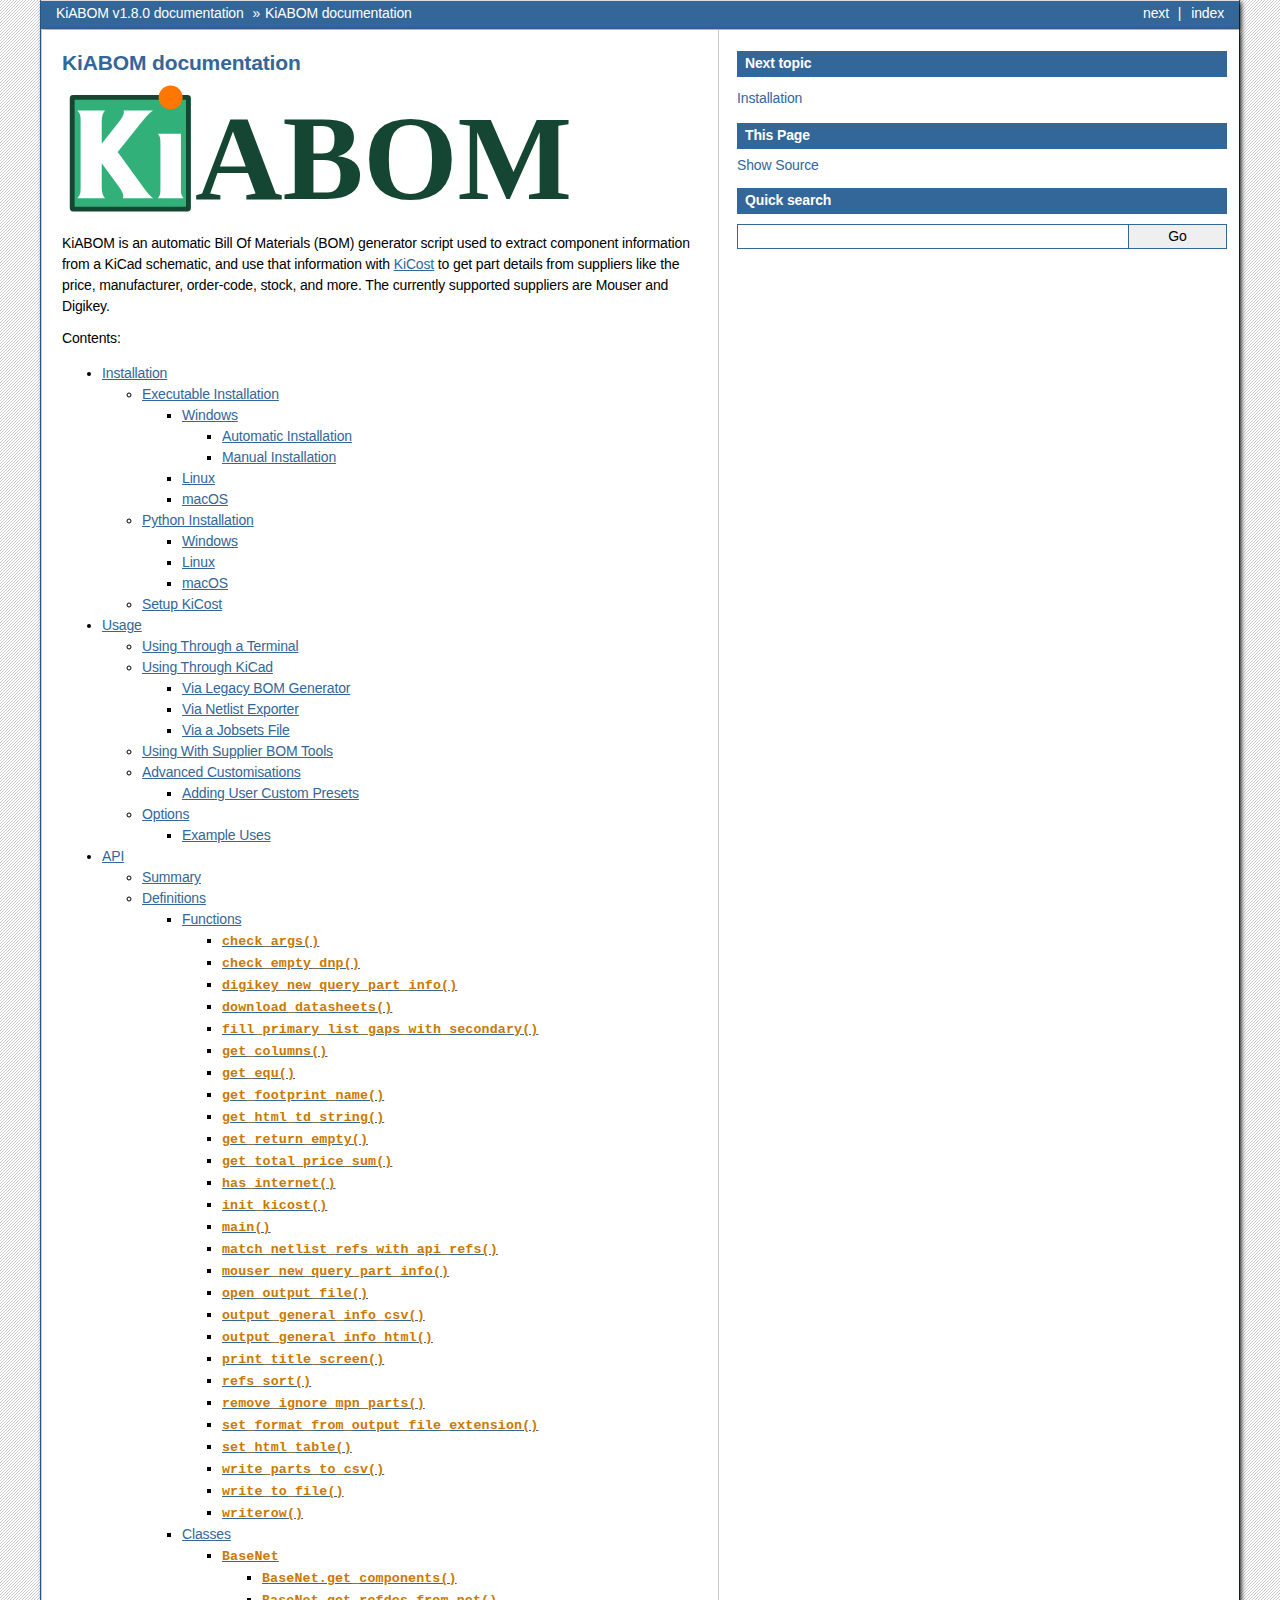
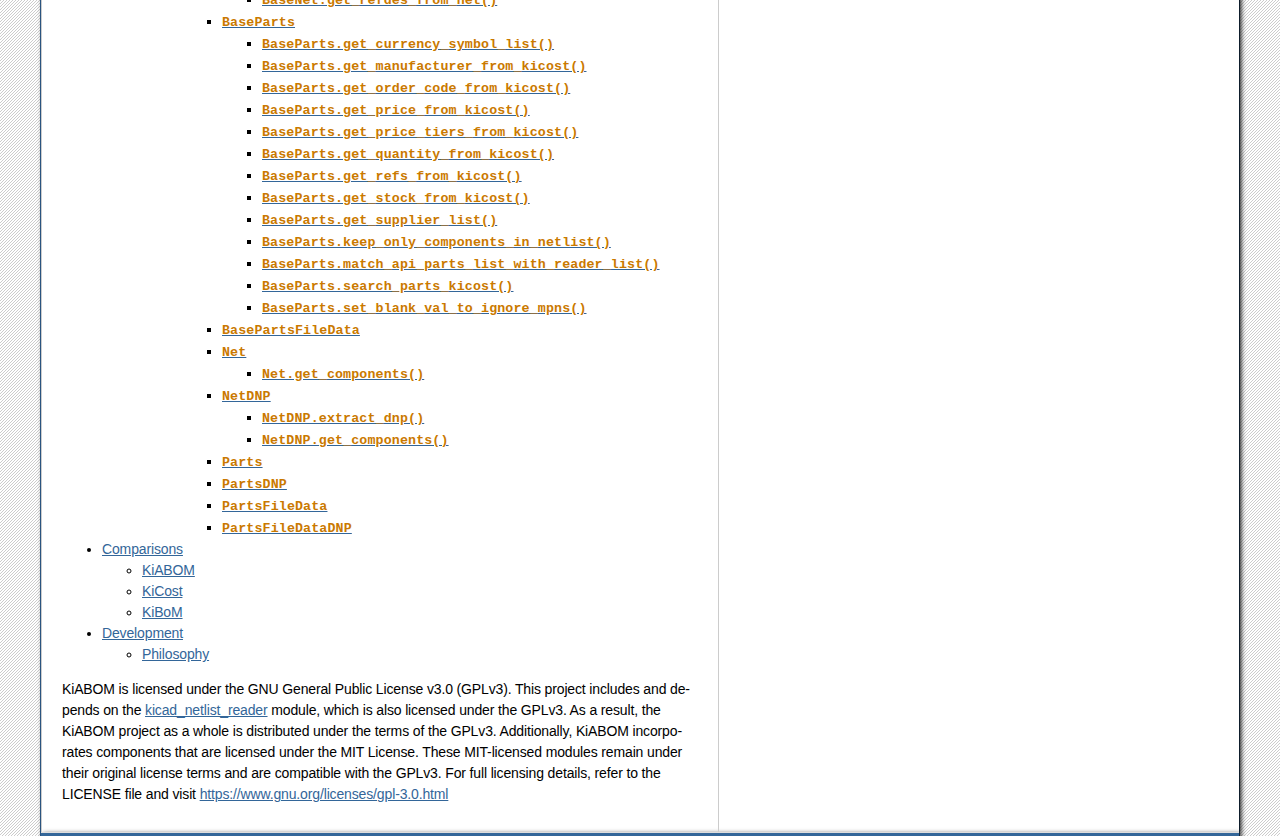
<file: index.html>
<!DOCTYPE html>

<html lang="en" data-content_root="./">
  <head>
    <meta charset="utf-8" />
    <meta name="viewport" content="width=device-width, initial-scale=1.0" /><meta name="viewport" content="width=device-width, initial-scale=1" />

    <title>KiABOM documentation &#8212; KiABOM v1.8.0 documentation</title>
    <link rel="stylesheet" type="text/css" href="_static/pygments.css?v=d75fae25" />
    <link rel="stylesheet" type="text/css" href="_static/bizstyle.css?v=c3ca4b69" />
    
    <script src="_static/documentation_options.js?v=4eaa865d"></script>
    <script src="_static/doctools.js?v=9bcbadda"></script>
    <script src="_static/sphinx_highlight.js?v=dc90522c"></script>
    <script src="_static/bizstyle.js"></script>
    <link rel="index" title="Index" href="genindex.html" />
    <link rel="search" title="Search" href="search.html" />
    <link rel="next" title="Installation" href="installation.html" />
    <meta name="viewport" content="width=device-width,initial-scale=1.0" />
    <!--[if lt IE 9]>
    <script src="_static/css3-mediaqueries.js"></script>
    <![endif]-->
  </head><body>
    <div class="related" role="navigation" aria-label="Related">
      <h3>Navigation</h3>
      <ul>
        <li class="right" style="margin-right: 10px">
          <a href="genindex.html" title="General Index"
             accesskey="I">index</a></li>
        <li class="right" >
          <a href="installation.html" title="Installation"
             accesskey="N">next</a> |</li>
        <li class="nav-item nav-item-0"><a href="#">KiABOM v1.8.0 documentation</a> &#187;</li>
        <li class="nav-item nav-item-this"><a href="">KiABOM documentation</a></li> 
      </ul>
    </div>  

    <div class="document">
      <div class="documentwrapper">
        <div class="bodywrapper">
          <div class="body" role="main">
            
  <section id="kiabom-documentation">
<h1>KiABOM documentation<a class="headerlink" href="#kiabom-documentation" title="Link to this heading">¶</a></h1>
<?xml version="1.0" encoding="UTF-8" standalone="no"?>
<!-- Created with Inkscape (http://www.inkscape.org/) -->

<svg
   width="510.33401"
   height="136.76263"
   id="svg3509"
   version="1.1"
   inkscape:version="1.4.2 (f4327f4, 2025-05-13)"
   sodipodi:docname="kiabom-logo.svg"
   inkscape:export-filename="/home/fabrizio/Desktop/kicad_logo2.png"
   inkscape:export-xdpi="130.52866"
   inkscape:export-ydpi="130.52866"
   xmlns:inkscape="http://www.inkscape.org/namespaces/inkscape"
   xmlns:sodipodi="http://sodipodi.sourceforge.net/DTD/sodipodi-0.dtd"
   xmlns="http://www.w3.org/2000/svg"
   xmlns:svg="http://www.w3.org/2000/svg"
   xmlns:rdf="http://www.w3.org/1999/02/22-rdf-syntax-ns#"
   xmlns:cc="http://creativecommons.org/ns#"
   xmlns:dc="http://purl.org/dc/elements/1.1/">
  <defs
     id="defs3511" />
  <sodipodi:namedview
     id="base"
     pagecolor="#ffffff"
     bordercolor="#666666"
     borderopacity="1.0"
     inkscape:pageopacity="0.0"
     inkscape:pageshadow="2"
     inkscape:zoom="1.979899"
     inkscape:cx="213.39472"
     inkscape:cy="73.488597"
     inkscape:document-units="px"
     inkscape:current-layer="layer1"
     showgrid="true"
     inkscape:window-width="1920"
     inkscape:window-height="1057"
     inkscape:window-x="-8"
     inkscape:window-y="349"
     inkscape:window-maximized="1"
     inkscape:snap-grids="false"
     showguides="true"
     inkscape:guide-bbox="true"
     inkscape:snap-to-guides="false"
     fit-margin-top="0"
     fit-margin-left="0"
     fit-margin-right="0"
     fit-margin-bottom="0"
     inkscape:showpageshadow="2"
     inkscape:pagecheckerboard="0"
     inkscape:deskcolor="#d1d1d1" />
  <metadata
     id="metadata3514">
    <rdf:RDF>
      <cc:Work
         rdf:about="">
        <dc:format>image/svg+xml</dc:format>
        <dc:type
           rdf:resource="http://purl.org/dc/dcmitype/StillImage" />
      </cc:Work>
    </rdf:RDF>
  </metadata>
  <g
     inkscape:label="Layer 1"
     inkscape:groupmode="layer"
     id="layer1"
     transform="translate(-40.547253,-883.62366)">
    <path
       inkscape:connector-curvature="0"
       style="fill:#31b07a;fill-opacity:1;fill-rule:nonzero;stroke:#144632;stroke-width:4.85049;stroke-miterlimit:4;stroke-opacity:1"
       d="M 51.678648,901.97614 H 166.07062 c 0.51273,0 0.9255,0.43179 0.9255,0.96814 v 109.79552 c 0,0.5364 -0.41277,0.9682 -0.9255,0.9682 H 51.678648 c -0.512727,0 -0.925501,-0.4318 -0.925501,-0.9682 V 902.94428 c 0,-0.53635 0.412774,-0.96814 0.925501,-0.96814 z"
       id="rect3438-4-1-6-9-8-4" />
    <path
       inkscape:connector-curvature="0"
       id="path3008"
       style="font-style:normal;font-weight:normal;font-size:120.794px;line-height:122%;font-family:Sans;letter-spacing:0px;word-spacing:0px;fill:#ffffff;fill-opacity:1;stroke:none"
       d="m 80.269477,948.26032 16.927605,-21.41018 c 3.460178,-4.36453 5.190288,-7.62815 5.190348,-9.79088 -6e-5,-0.78633 -0.0984,-1.41546 -0.29491,-1.8874 h 29.54958 c -2.24136,1.25835 -5.0528,3.91251 -8.43431,7.96246 -0.90445,1.06175 -2.49694,3.00812 -4.77747,5.83914 l -22.176937,27.60321 26.482557,36.45038 c 1.61208,2.20197 3.65676,4.67918 6.13405,7.43165 0.66837,0.7078 1.63173,1.5532 2.89008,2.5362 h -30.31634 c 0.23587,-0.9044 0.35383,-1.7105 0.35389,-2.4183 -6e-5,-2.1626 -1.49425,-5.2886 -4.482575,-9.37797 L 80.269477,967.96004 v 23.5335 c -3.2e-5,5.4656 1.100949,9.29936 3.302948,11.50136 H 55.851259 c 1.533502,-1.5335 2.516521,-3.28331 2.949061,-5.24935 0.235913,-1.10098 0.353875,-3.16532 0.353887,-6.19303 v -64.9383 c -1.2e-5,-3.02763 -0.117974,-5.09197 -0.353887,-6.19303 -0.43254,-1.96596 -1.415559,-3.71573 -2.949061,-5.24933 h 27.721166 c -2.201999,2.20205 -3.30298,6.01617 -3.302948,11.44236 v 21.6461" />
    <path
       inkscape:connector-curvature="0"
       id="path3010"
       style="font-style:normal;font-weight:normal;font-size:120.794px;line-height:122%;font-family:Sans;letter-spacing:0px;word-spacing:0px;fill:#ffffff;fill-opacity:1;stroke:none"
       d="m 159.48123,938.46944 v 54.14474 c -3e-5,2.83111 0.0786,4.67918 0.23593,5.54423 0.31453,1.76944 1.14027,3.38159 2.47721,4.83649 h -25.95173 c 1.3369,-1.4549 2.16263,-3.06705 2.47721,-4.83649 0.15727,-0.86505 0.23591,-2.71312 0.23592,-5.54423 v -43.88201 c -1e-5,-2.83104 -0.0787,-4.65946 -0.23592,-5.48526 -0.31458,-1.73005 -1.12065,-3.32254 -2.41823,-4.77747 h 23.17961 M 149.2185,907.62227 c 3.26361,9e-5 6.03572,1.16006 8.31635,3.47989 2.3199,2.2807 3.47986,5.05281 3.47989,8.31635 -3e-5,3.34235 -1.14033,6.15378 -3.42091,8.43431 -2.24131,2.24136 -5.03308,3.362 -8.37533,3.36193 -3.26364,7e-5 -6.05541,-1.14023 -8.37533,-3.42091 -2.28061,-2.31985 -3.42092,-5.11162 -3.42091,-8.37533 -1e-5,-3.34218 1.12064,-6.13396 3.36193,-8.37533 2.28059,-2.28051 5.09203,-3.42082 8.43431,-3.42091" />
    <path
       inkscape:connector-curvature="0"
       style="fill:#31b07a;fill-opacity:1;fill-rule:nonzero;stroke:none"
       d="m 135.29004,906.65179 h 28.31517 v 27.03082 h -28.31517 z"
       id="rect4352-5-1" />
    <path
       inkscape:connector-curvature="0"
       style="fill:#ff7700;fill-opacity:1;fill-rule:nonzero;stroke:none"
       d="m 161.16831,902.00507 c 0,6.60244 -5.36817,11.95472 -11.99015,11.95472 -6.62197,0 -11.99015,-5.35228 -11.99015,-11.95472 0,-6.60244 5.36818,-11.9548 11.99015,-11.9548 6.62198,0 11.99015,5.35236 11.99015,11.9548 z"
       id="path3552-6-3-7" />
    <text
       xml:space="preserve"
       style="font-style:normal;font-variant:normal;font-weight:normal;font-stretch:normal;font-family:'Noto Sans JP';-inkscape-font-specification:'Noto Sans JP';text-align:start;writing-mode:lr-tb;direction:ltr;text-anchor:start;fill:#030b08;fill-opacity:1;stroke:#144632;stroke-opacity:1"
       x="197.69011"
       y="939.15936"
       id="text1"><tspan
         sodipodi:role="line"
         id="tspan1"
         x="197.69011"
         y="939.15936" /></text>
    <text
       xml:space="preserve"
       style="font-style:normal;font-variant:normal;font-weight:bold;font-stretch:normal;font-size:121.333px;line-height:0;font-family:'Tiresias LPfont';-inkscape-font-specification:'Tiresias LPfont Bold';text-align:start;writing-mode:lr-tb;direction:ltr;text-anchor:start;fill:#144633"
       x="173.54558"
       y="1003.1321"
       id="text2"><tspan
         sodipodi:role="line"
         id="tspan2"
         x="173.54558"
         y="1003.1321">ABOM</tspan></text>
    <text
       xml:space="preserve"
       style="font-style:normal;font-variant:normal;font-weight:bold;font-stretch:normal;font-size:133.333px;line-height:0;font-family:'Tiresias LPfont';-inkscape-font-specification:'Tiresias LPfont Bold';text-align:start;writing-mode:lr-tb;direction:ltr;text-anchor:start;fill:#144633"
       x="220.9044"
       y="867.19507"
       id="text3"><tspan
         sodipodi:role="line"
         id="tspan3"
         x="220.9044"
         y="867.19507"></tspan></text>
  </g>
</svg>
<p>KiABOM is an automatic Bill Of Materials (BOM) generator script used to extract component information from a KiCad schematic, and use that information with <a class="reference external" href="https://github.com/hildogjr/KiCost">KiCost</a> to get part details from suppliers like the price, manufacturer, order-code, stock, and more. The currently supported suppliers are Mouser and Digikey.</p>
<div class="toctree-wrapper compound">
<p class="caption" role="heading"><span class="caption-text">Contents:</span></p>
<ul>
<li class="toctree-l1"><a class="reference internal" href="installation.html">Installation</a><ul>
<li class="toctree-l2"><a class="reference internal" href="installation.html#executable-installation">Executable Installation</a><ul>
<li class="toctree-l3"><a class="reference internal" href="installation.html#windows">Windows</a><ul>
<li class="toctree-l4"><a class="reference internal" href="installation.html#automatic-installation">Automatic Installation</a></li>
<li class="toctree-l4"><a class="reference internal" href="installation.html#manual-installation">Manual Installation</a></li>
</ul>
</li>
<li class="toctree-l3"><a class="reference internal" href="installation.html#linux">Linux</a></li>
<li class="toctree-l3"><a class="reference internal" href="installation.html#macos">macOS</a></li>
</ul>
</li>
<li class="toctree-l2"><a class="reference internal" href="installation.html#python-installation">Python Installation</a><ul>
<li class="toctree-l3"><a class="reference internal" href="installation.html#id2">Windows</a></li>
<li class="toctree-l3"><a class="reference internal" href="installation.html#id3">Linux</a></li>
<li class="toctree-l3"><a class="reference internal" href="installation.html#id4">macOS</a></li>
</ul>
</li>
<li class="toctree-l2"><a class="reference internal" href="installation.html#setup-kicost">Setup KiCost</a></li>
</ul>
</li>
<li class="toctree-l1"><a class="reference internal" href="usage.html">Usage</a><ul>
<li class="toctree-l2"><a class="reference internal" href="usage.html#using-through-a-terminal">Using Through a Terminal</a></li>
<li class="toctree-l2"><a class="reference internal" href="usage.html#using-through-kicad">Using Through KiCad</a><ul>
<li class="toctree-l3"><a class="reference internal" href="usage.html#via-legacy-bom-generator">Via Legacy BOM Generator</a></li>
<li class="toctree-l3"><a class="reference internal" href="usage.html#via-netlist-exporter">Via Netlist Exporter</a></li>
<li class="toctree-l3"><a class="reference internal" href="usage.html#via-a-jobsets-file">Via a Jobsets File</a></li>
</ul>
</li>
<li class="toctree-l2"><a class="reference internal" href="usage.html#using-with-supplier-bom-tools">Using With Supplier BOM Tools</a></li>
<li class="toctree-l2"><a class="reference internal" href="usage.html#advanced-customisations">Advanced Customisations</a><ul>
<li class="toctree-l3"><a class="reference internal" href="usage.html#adding-user-custom-presets">Adding User Custom Presets</a></li>
</ul>
</li>
<li class="toctree-l2"><a class="reference internal" href="usage.html#options">Options</a><ul>
<li class="toctree-l3"><a class="reference internal" href="usage.html#example-uses">Example Uses</a></li>
</ul>
</li>
</ul>
</li>
<li class="toctree-l1"><a class="reference internal" href="api.html">API</a><ul>
<li class="toctree-l2"><a class="reference internal" href="api.html#summary">Summary</a></li>
<li class="toctree-l2"><a class="reference internal" href="api.html#definitions">Definitions</a><ul>
<li class="toctree-l3"><a class="reference internal" href="api.html#functions">Functions</a><ul>
<li class="toctree-l4"><a class="reference internal" href="api.html#kiabom.check_args"><code class="docutils literal notranslate"><span class="pre">check_args()</span></code></a></li>
<li class="toctree-l4"><a class="reference internal" href="api.html#kiabom.check_empty_dnp"><code class="docutils literal notranslate"><span class="pre">check_empty_dnp()</span></code></a></li>
<li class="toctree-l4"><a class="reference internal" href="api.html#kiabom.digikey_new_query_part_info"><code class="docutils literal notranslate"><span class="pre">digikey_new_query_part_info()</span></code></a></li>
<li class="toctree-l4"><a class="reference internal" href="api.html#kiabom.download_datasheets"><code class="docutils literal notranslate"><span class="pre">download_datasheets()</span></code></a></li>
<li class="toctree-l4"><a class="reference internal" href="api.html#kiabom.fill_primary_list_gaps_with_secondary"><code class="docutils literal notranslate"><span class="pre">fill_primary_list_gaps_with_secondary()</span></code></a></li>
<li class="toctree-l4"><a class="reference internal" href="api.html#kiabom.get_columns"><code class="docutils literal notranslate"><span class="pre">get_columns()</span></code></a></li>
<li class="toctree-l4"><a class="reference internal" href="api.html#kiabom.get_equ"><code class="docutils literal notranslate"><span class="pre">get_equ()</span></code></a></li>
<li class="toctree-l4"><a class="reference internal" href="api.html#kiabom.get_footprint_name"><code class="docutils literal notranslate"><span class="pre">get_footprint_name()</span></code></a></li>
<li class="toctree-l4"><a class="reference internal" href="api.html#kiabom.get_html_td_string"><code class="docutils literal notranslate"><span class="pre">get_html_td_string()</span></code></a></li>
<li class="toctree-l4"><a class="reference internal" href="api.html#kiabom.get_return_empty"><code class="docutils literal notranslate"><span class="pre">get_return_empty()</span></code></a></li>
<li class="toctree-l4"><a class="reference internal" href="api.html#kiabom.get_total_price_sum"><code class="docutils literal notranslate"><span class="pre">get_total_price_sum()</span></code></a></li>
<li class="toctree-l4"><a class="reference internal" href="api.html#kiabom.has_internet"><code class="docutils literal notranslate"><span class="pre">has_internet()</span></code></a></li>
<li class="toctree-l4"><a class="reference internal" href="api.html#kiabom.init_kicost"><code class="docutils literal notranslate"><span class="pre">init_kicost()</span></code></a></li>
<li class="toctree-l4"><a class="reference internal" href="api.html#kiabom.main"><code class="docutils literal notranslate"><span class="pre">main()</span></code></a></li>
<li class="toctree-l4"><a class="reference internal" href="api.html#kiabom.match_netlist_refs_with_api_refs"><code class="docutils literal notranslate"><span class="pre">match_netlist_refs_with_api_refs()</span></code></a></li>
<li class="toctree-l4"><a class="reference internal" href="api.html#kiabom.mouser_new_query_part_info"><code class="docutils literal notranslate"><span class="pre">mouser_new_query_part_info()</span></code></a></li>
<li class="toctree-l4"><a class="reference internal" href="api.html#kiabom.open_output_file"><code class="docutils literal notranslate"><span class="pre">open_output_file()</span></code></a></li>
<li class="toctree-l4"><a class="reference internal" href="api.html#kiabom.output_general_info_csv"><code class="docutils literal notranslate"><span class="pre">output_general_info_csv()</span></code></a></li>
<li class="toctree-l4"><a class="reference internal" href="api.html#kiabom.output_general_info_html"><code class="docutils literal notranslate"><span class="pre">output_general_info_html()</span></code></a></li>
<li class="toctree-l4"><a class="reference internal" href="api.html#kiabom.print_title_screen"><code class="docutils literal notranslate"><span class="pre">print_title_screen()</span></code></a></li>
<li class="toctree-l4"><a class="reference internal" href="api.html#kiabom.refs_sort"><code class="docutils literal notranslate"><span class="pre">refs_sort()</span></code></a></li>
<li class="toctree-l4"><a class="reference internal" href="api.html#kiabom.remove_ignore_mpn_parts"><code class="docutils literal notranslate"><span class="pre">remove_ignore_mpn_parts()</span></code></a></li>
<li class="toctree-l4"><a class="reference internal" href="api.html#kiabom.set_format_from_output_file_extension"><code class="docutils literal notranslate"><span class="pre">set_format_from_output_file_extension()</span></code></a></li>
<li class="toctree-l4"><a class="reference internal" href="api.html#kiabom.set_html_table"><code class="docutils literal notranslate"><span class="pre">set_html_table()</span></code></a></li>
<li class="toctree-l4"><a class="reference internal" href="api.html#kiabom.write_parts_to_csv"><code class="docutils literal notranslate"><span class="pre">write_parts_to_csv()</span></code></a></li>
<li class="toctree-l4"><a class="reference internal" href="api.html#kiabom.write_to_file"><code class="docutils literal notranslate"><span class="pre">write_to_file()</span></code></a></li>
<li class="toctree-l4"><a class="reference internal" href="api.html#kiabom.writerow"><code class="docutils literal notranslate"><span class="pre">writerow()</span></code></a></li>
</ul>
</li>
<li class="toctree-l3"><a class="reference internal" href="api.html#classes">Classes</a><ul>
<li class="toctree-l4"><a class="reference internal" href="api.html#kiabom.BaseNet"><code class="docutils literal notranslate"><span class="pre">BaseNet</span></code></a><ul>
<li class="toctree-l5"><a class="reference internal" href="api.html#kiabom.BaseNet.get_components"><code class="docutils literal notranslate"><span class="pre">BaseNet.get_components()</span></code></a></li>
<li class="toctree-l5"><a class="reference internal" href="api.html#kiabom.BaseNet.get_refdes_from_net"><code class="docutils literal notranslate"><span class="pre">BaseNet.get_refdes_from_net()</span></code></a></li>
</ul>
</li>
<li class="toctree-l4"><a class="reference internal" href="api.html#kiabom.BaseParts"><code class="docutils literal notranslate"><span class="pre">BaseParts</span></code></a><ul>
<li class="toctree-l5"><a class="reference internal" href="api.html#kiabom.BaseParts.get_currency_symbol_list"><code class="docutils literal notranslate"><span class="pre">BaseParts.get_currency_symbol_list()</span></code></a></li>
<li class="toctree-l5"><a class="reference internal" href="api.html#kiabom.BaseParts.get_manufacturer_from_kicost"><code class="docutils literal notranslate"><span class="pre">BaseParts.get_manufacturer_from_kicost()</span></code></a></li>
<li class="toctree-l5"><a class="reference internal" href="api.html#kiabom.BaseParts.get_order_code_from_kicost"><code class="docutils literal notranslate"><span class="pre">BaseParts.get_order_code_from_kicost()</span></code></a></li>
<li class="toctree-l5"><a class="reference internal" href="api.html#kiabom.BaseParts.get_price_from_kicost"><code class="docutils literal notranslate"><span class="pre">BaseParts.get_price_from_kicost()</span></code></a></li>
<li class="toctree-l5"><a class="reference internal" href="api.html#kiabom.BaseParts.get_price_tiers_from_kicost"><code class="docutils literal notranslate"><span class="pre">BaseParts.get_price_tiers_from_kicost()</span></code></a></li>
<li class="toctree-l5"><a class="reference internal" href="api.html#kiabom.BaseParts.get_quantity_from_kicost"><code class="docutils literal notranslate"><span class="pre">BaseParts.get_quantity_from_kicost()</span></code></a></li>
<li class="toctree-l5"><a class="reference internal" href="api.html#kiabom.BaseParts.get_refs_from_kicost"><code class="docutils literal notranslate"><span class="pre">BaseParts.get_refs_from_kicost()</span></code></a></li>
<li class="toctree-l5"><a class="reference internal" href="api.html#kiabom.BaseParts.get_stock_from_kicost"><code class="docutils literal notranslate"><span class="pre">BaseParts.get_stock_from_kicost()</span></code></a></li>
<li class="toctree-l5"><a class="reference internal" href="api.html#kiabom.BaseParts.get_supplier_list"><code class="docutils literal notranslate"><span class="pre">BaseParts.get_supplier_list()</span></code></a></li>
<li class="toctree-l5"><a class="reference internal" href="api.html#kiabom.BaseParts.keep_only_components_in_netlist"><code class="docutils literal notranslate"><span class="pre">BaseParts.keep_only_components_in_netlist()</span></code></a></li>
<li class="toctree-l5"><a class="reference internal" href="api.html#kiabom.BaseParts.match_api_parts_list_with_reader_list"><code class="docutils literal notranslate"><span class="pre">BaseParts.match_api_parts_list_with_reader_list()</span></code></a></li>
<li class="toctree-l5"><a class="reference internal" href="api.html#kiabom.BaseParts.search_parts_kicost"><code class="docutils literal notranslate"><span class="pre">BaseParts.search_parts_kicost()</span></code></a></li>
<li class="toctree-l5"><a class="reference internal" href="api.html#kiabom.BaseParts.set_blank_val_to_ignore_mpns"><code class="docutils literal notranslate"><span class="pre">BaseParts.set_blank_val_to_ignore_mpns()</span></code></a></li>
</ul>
</li>
<li class="toctree-l4"><a class="reference internal" href="api.html#kiabom.BasePartsFileData"><code class="docutils literal notranslate"><span class="pre">BasePartsFileData</span></code></a></li>
<li class="toctree-l4"><a class="reference internal" href="api.html#kiabom.Net"><code class="docutils literal notranslate"><span class="pre">Net</span></code></a><ul>
<li class="toctree-l5"><a class="reference internal" href="api.html#kiabom.Net.get_components"><code class="docutils literal notranslate"><span class="pre">Net.get_components()</span></code></a></li>
</ul>
</li>
<li class="toctree-l4"><a class="reference internal" href="api.html#kiabom.NetDNP"><code class="docutils literal notranslate"><span class="pre">NetDNP</span></code></a><ul>
<li class="toctree-l5"><a class="reference internal" href="api.html#kiabom.NetDNP.extract_dnp"><code class="docutils literal notranslate"><span class="pre">NetDNP.extract_dnp()</span></code></a></li>
<li class="toctree-l5"><a class="reference internal" href="api.html#kiabom.NetDNP.get_components"><code class="docutils literal notranslate"><span class="pre">NetDNP.get_components()</span></code></a></li>
</ul>
</li>
<li class="toctree-l4"><a class="reference internal" href="api.html#kiabom.Parts"><code class="docutils literal notranslate"><span class="pre">Parts</span></code></a></li>
<li class="toctree-l4"><a class="reference internal" href="api.html#kiabom.PartsDNP"><code class="docutils literal notranslate"><span class="pre">PartsDNP</span></code></a></li>
<li class="toctree-l4"><a class="reference internal" href="api.html#kiabom.PartsFileData"><code class="docutils literal notranslate"><span class="pre">PartsFileData</span></code></a></li>
<li class="toctree-l4"><a class="reference internal" href="api.html#kiabom.PartsFileDataDNP"><code class="docutils literal notranslate"><span class="pre">PartsFileDataDNP</span></code></a></li>
</ul>
</li>
</ul>
</li>
</ul>
</li>
<li class="toctree-l1"><a class="reference internal" href="comparisons.html">Comparisons</a><ul>
<li class="toctree-l2"><a class="reference internal" href="comparisons.html#kiabom">KiABOM</a></li>
<li class="toctree-l2"><a class="reference internal" href="comparisons.html#kicost">KiCost</a></li>
<li class="toctree-l2"><a class="reference internal" href="comparisons.html#kibom">KiBoM</a></li>
</ul>
</li>
<li class="toctree-l1"><a class="reference internal" href="development.html">Development</a><ul>
<li class="toctree-l2"><a class="reference internal" href="development.html#philosophy">Philosophy</a></li>
</ul>
</li>
</ul>
</div>
<p>KiABOM is licensed under the GNU General Public License v3.0 (GPLv3). This project includes and depends on the <a class="reference external" href="https://pypi.org/project/kicad-netlist-reader/">kicad_netlist_reader</a> module, which is also licensed under the GPLv3. As a result, the KiABOM project as a whole is distributed under the terms of the GPLv3. Additionally, KiABOM incorporates components that are licensed under the MIT License. These MIT-licensed modules remain under their original license terms and are compatible with the GPLv3. For full licensing details, refer to the LICENSE file and visit <a class="reference external" href="https://www.gnu.org/licenses/gpl-3.0.html">https://www.gnu.org/licenses/gpl-3.0.html</a></p>
</section>


            <div class="clearer"></div>
          </div>
        </div>
      </div>
      <div class="sphinxsidebar" role="navigation" aria-label="Main">
        <div class="sphinxsidebarwrapper">
  <div>
    <h4>Next topic</h4>
    <p class="topless"><a href="installation.html"
                          title="next chapter">Installation</a></p>
  </div>
  <div role="note" aria-label="source link">
    <h3>This Page</h3>
    <ul class="this-page-menu">
      <li><a href="_sources/index.rst.txt"
            rel="nofollow">Show Source</a></li>
    </ul>
   </div>
<search id="searchbox" style="display: none" role="search">
  <h3 id="searchlabel">Quick search</h3>
    <div class="searchformwrapper">
    <form class="search" action="search.html" method="get">
      <input type="text" name="q" aria-labelledby="searchlabel" autocomplete="off" autocorrect="off" autocapitalize="off" spellcheck="false"/>
      <input type="submit" value="Go" />
    </form>
    </div>
</search>
<script>document.getElementById('searchbox').style.display = "block"</script>
        </div>
      </div>
      <div class="clearer"></div>
    </div>
    <div class="related" role="navigation" aria-label="Related">
      <h3>Navigation</h3>
      <ul>
        <li class="right" style="margin-right: 10px">
          <a href="genindex.html" title="General Index"
             >index</a></li>
        <li class="right" >
          <a href="installation.html" title="Installation"
             >next</a> |</li>
        <li class="nav-item nav-item-0"><a href="#">KiABOM v1.8.0 documentation</a> &#187;</li>
        <li class="nav-item nav-item-this"><a href="">KiABOM documentation</a></li> 
      </ul>
    </div>
    <div class="footer" role="contentinfo">
    &#169; Copyright 2025, Yiannis Michael.
      Created using <a href="https://www.sphinx-doc.org/">Sphinx</a> 8.2.3.
    </div>
  </body>
</html>
</file>
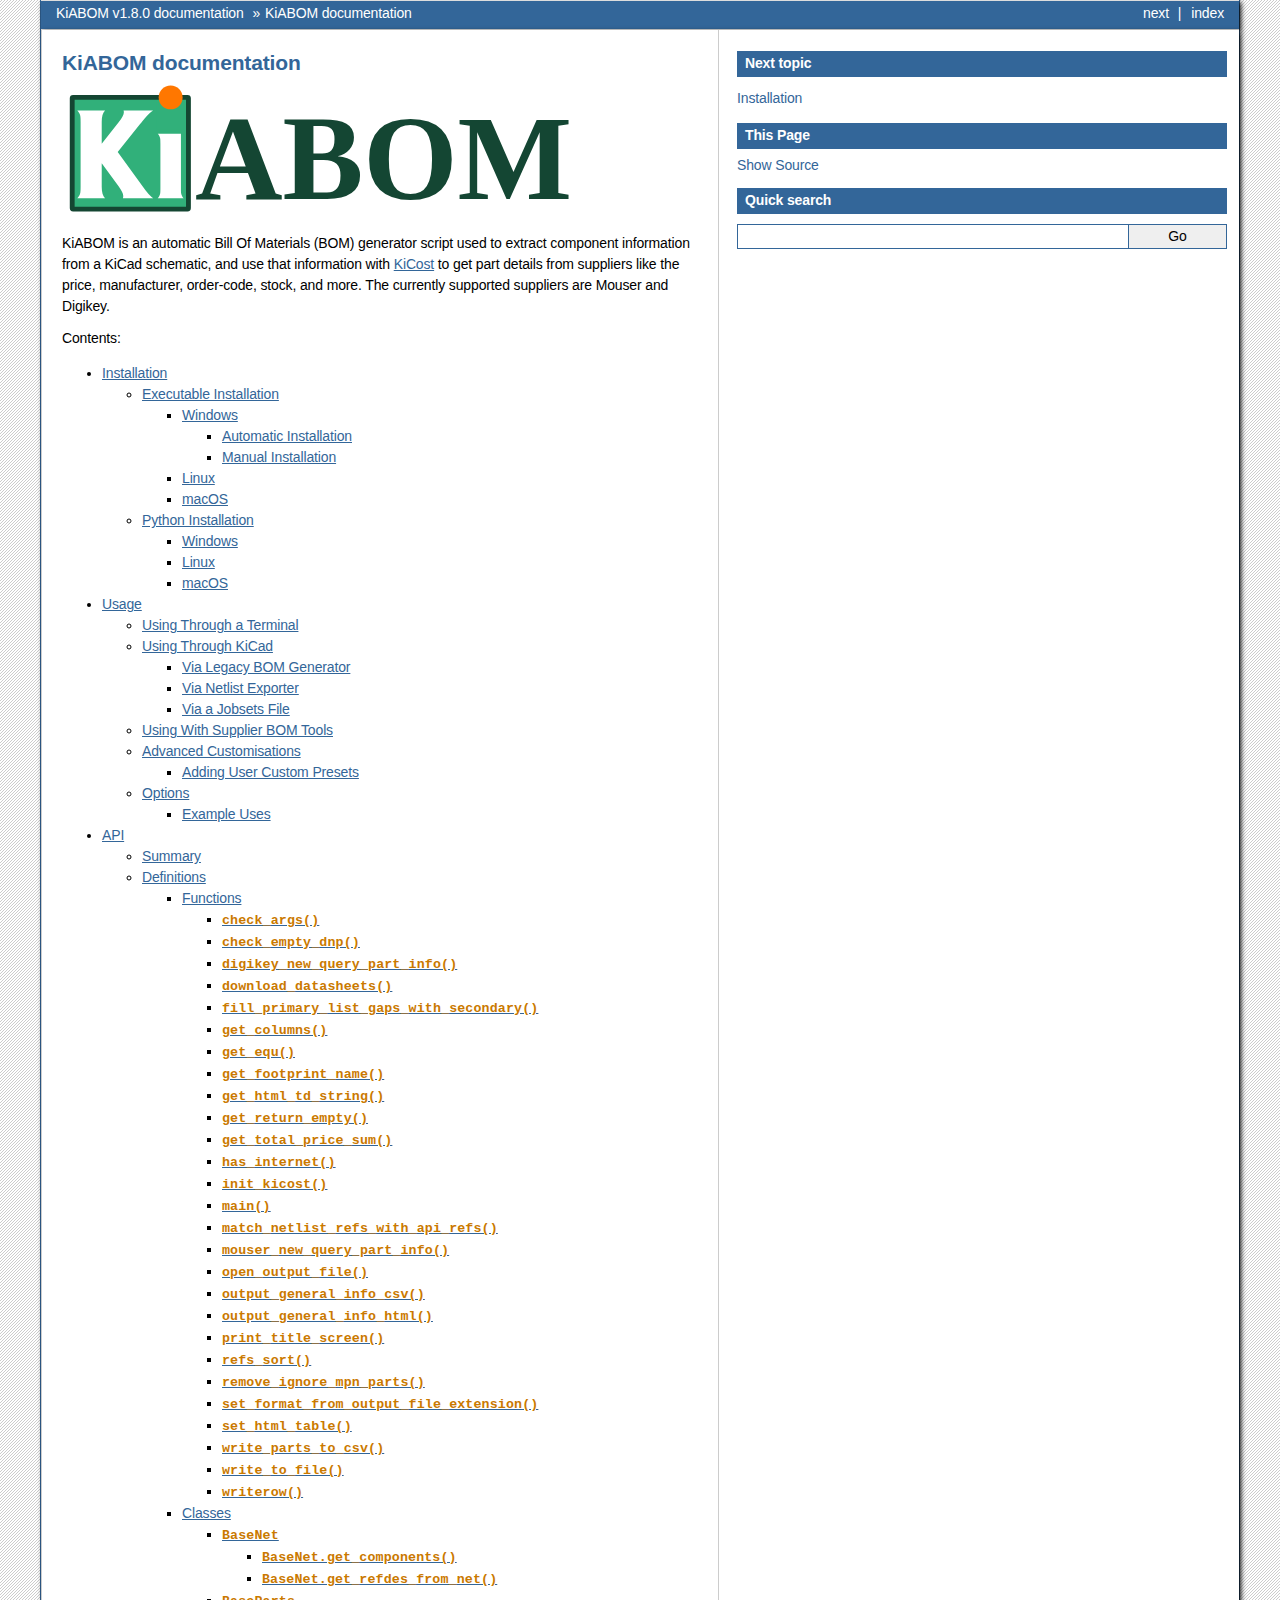
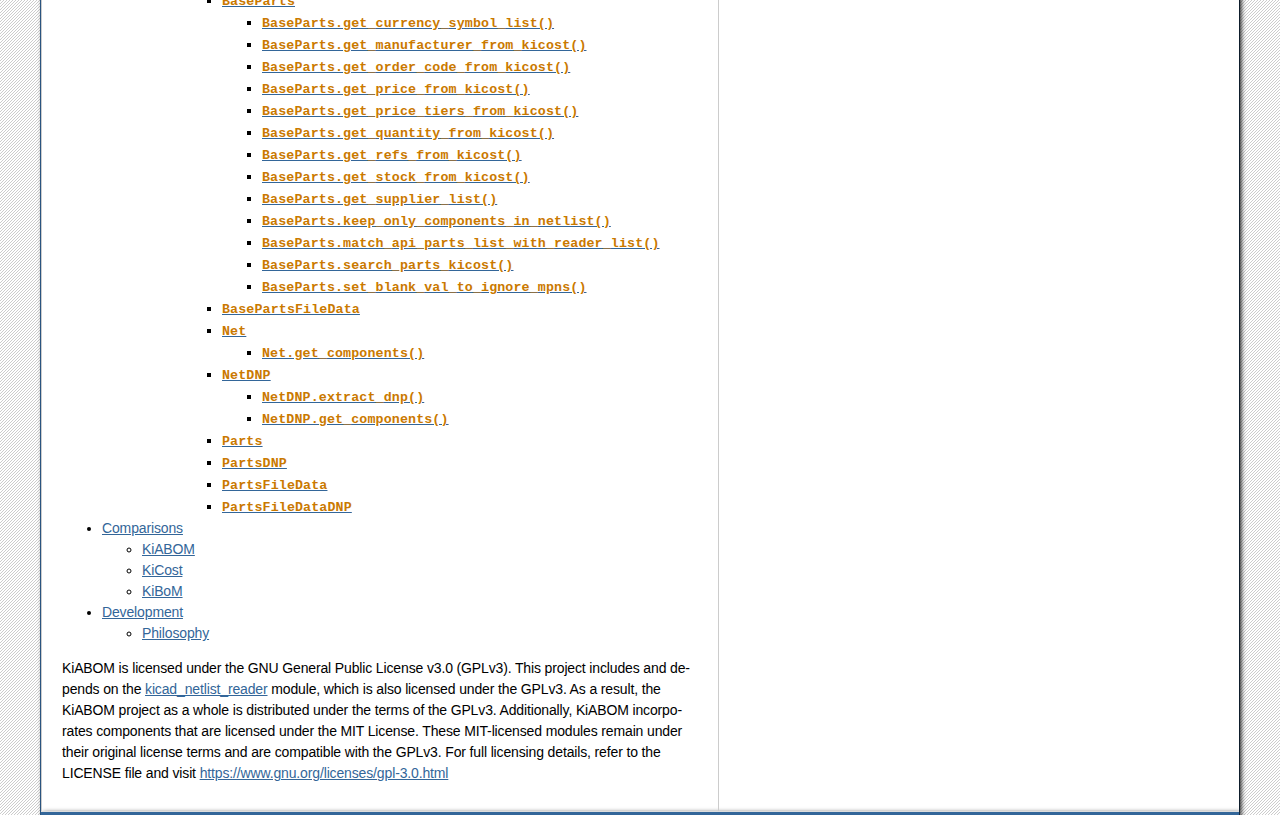
<file: html/index.html>
<!DOCTYPE html>

<html lang="en" data-content_root="./">
  <head>
    <meta charset="utf-8" />
    <meta name="viewport" content="width=device-width, initial-scale=1.0" /><meta name="viewport" content="width=device-width, initial-scale=1" />

    <title>KiABOM documentation &#8212; KiABOM v1.8.0 documentation</title>
    <link rel="stylesheet" type="text/css" href="_static/pygments.css?v=d75fae25" />
    <link rel="stylesheet" type="text/css" href="_static/bizstyle.css?v=c3ca4b69" />
    
    <script src="_static/documentation_options.js?v=4eaa865d"></script>
    <script src="_static/doctools.js?v=9bcbadda"></script>
    <script src="_static/sphinx_highlight.js?v=dc90522c"></script>
    <script src="_static/bizstyle.js"></script>
    <link rel="index" title="Index" href="genindex.html" />
    <link rel="search" title="Search" href="search.html" />
    <link rel="next" title="Installation" href="installation.html" />
    <meta name="viewport" content="width=device-width,initial-scale=1.0" />
    <!--[if lt IE 9]>
    <script src="_static/css3-mediaqueries.js"></script>
    <![endif]-->
  </head><body>
    <div class="related" role="navigation" aria-label="Related">
      <h3>Navigation</h3>
      <ul>
        <li class="right" style="margin-right: 10px">
          <a href="genindex.html" title="General Index"
             accesskey="I">index</a></li>
        <li class="right" >
          <a href="installation.html" title="Installation"
             accesskey="N">next</a> |</li>
        <li class="nav-item nav-item-0"><a href="#">KiABOM v1.8.0 documentation</a> &#187;</li>
        <li class="nav-item nav-item-this"><a href="">KiABOM documentation</a></li> 
      </ul>
    </div>  

    <div class="document">
      <div class="documentwrapper">
        <div class="bodywrapper">
          <div class="body" role="main">
            
  <section id="kiabom-documentation">
<h1>KiABOM documentation<a class="headerlink" href="#kiabom-documentation" title="Link to this heading">¶</a></h1>
<?xml version="1.0" encoding="UTF-8" standalone="no"?>
<!-- Created with Inkscape (http://www.inkscape.org/) -->

<svg
   width="510.33401"
   height="136.76263"
   id="svg3509"
   version="1.1"
   inkscape:version="1.4.2 (f4327f4, 2025-05-13)"
   sodipodi:docname="kiabom-logo.svg"
   inkscape:export-filename="/home/fabrizio/Desktop/kicad_logo2.png"
   inkscape:export-xdpi="130.52866"
   inkscape:export-ydpi="130.52866"
   xmlns:inkscape="http://www.inkscape.org/namespaces/inkscape"
   xmlns:sodipodi="http://sodipodi.sourceforge.net/DTD/sodipodi-0.dtd"
   xmlns="http://www.w3.org/2000/svg"
   xmlns:svg="http://www.w3.org/2000/svg"
   xmlns:rdf="http://www.w3.org/1999/02/22-rdf-syntax-ns#"
   xmlns:cc="http://creativecommons.org/ns#"
   xmlns:dc="http://purl.org/dc/elements/1.1/">
  <defs
     id="defs3511" />
  <sodipodi:namedview
     id="base"
     pagecolor="#ffffff"
     bordercolor="#666666"
     borderopacity="1.0"
     inkscape:pageopacity="0.0"
     inkscape:pageshadow="2"
     inkscape:zoom="1.979899"
     inkscape:cx="213.39472"
     inkscape:cy="73.488597"
     inkscape:document-units="px"
     inkscape:current-layer="layer1"
     showgrid="true"
     inkscape:window-width="1920"
     inkscape:window-height="1057"
     inkscape:window-x="-8"
     inkscape:window-y="349"
     inkscape:window-maximized="1"
     inkscape:snap-grids="false"
     showguides="true"
     inkscape:guide-bbox="true"
     inkscape:snap-to-guides="false"
     fit-margin-top="0"
     fit-margin-left="0"
     fit-margin-right="0"
     fit-margin-bottom="0"
     inkscape:showpageshadow="2"
     inkscape:pagecheckerboard="0"
     inkscape:deskcolor="#d1d1d1" />
  <metadata
     id="metadata3514">
    <rdf:RDF>
      <cc:Work
         rdf:about="">
        <dc:format>image/svg+xml</dc:format>
        <dc:type
           rdf:resource="http://purl.org/dc/dcmitype/StillImage" />
      </cc:Work>
    </rdf:RDF>
  </metadata>
  <g
     inkscape:label="Layer 1"
     inkscape:groupmode="layer"
     id="layer1"
     transform="translate(-40.547253,-883.62366)">
    <path
       inkscape:connector-curvature="0"
       style="fill:#31b07a;fill-opacity:1;fill-rule:nonzero;stroke:#144632;stroke-width:4.85049;stroke-miterlimit:4;stroke-opacity:1"
       d="M 51.678648,901.97614 H 166.07062 c 0.51273,0 0.9255,0.43179 0.9255,0.96814 v 109.79552 c 0,0.5364 -0.41277,0.9682 -0.9255,0.9682 H 51.678648 c -0.512727,0 -0.925501,-0.4318 -0.925501,-0.9682 V 902.94428 c 0,-0.53635 0.412774,-0.96814 0.925501,-0.96814 z"
       id="rect3438-4-1-6-9-8-4" />
    <path
       inkscape:connector-curvature="0"
       id="path3008"
       style="font-style:normal;font-weight:normal;font-size:120.794px;line-height:122%;font-family:Sans;letter-spacing:0px;word-spacing:0px;fill:#ffffff;fill-opacity:1;stroke:none"
       d="m 80.269477,948.26032 16.927605,-21.41018 c 3.460178,-4.36453 5.190288,-7.62815 5.190348,-9.79088 -6e-5,-0.78633 -0.0984,-1.41546 -0.29491,-1.8874 h 29.54958 c -2.24136,1.25835 -5.0528,3.91251 -8.43431,7.96246 -0.90445,1.06175 -2.49694,3.00812 -4.77747,5.83914 l -22.176937,27.60321 26.482557,36.45038 c 1.61208,2.20197 3.65676,4.67918 6.13405,7.43165 0.66837,0.7078 1.63173,1.5532 2.89008,2.5362 h -30.31634 c 0.23587,-0.9044 0.35383,-1.7105 0.35389,-2.4183 -6e-5,-2.1626 -1.49425,-5.2886 -4.482575,-9.37797 L 80.269477,967.96004 v 23.5335 c -3.2e-5,5.4656 1.100949,9.29936 3.302948,11.50136 H 55.851259 c 1.533502,-1.5335 2.516521,-3.28331 2.949061,-5.24935 0.235913,-1.10098 0.353875,-3.16532 0.353887,-6.19303 v -64.9383 c -1.2e-5,-3.02763 -0.117974,-5.09197 -0.353887,-6.19303 -0.43254,-1.96596 -1.415559,-3.71573 -2.949061,-5.24933 h 27.721166 c -2.201999,2.20205 -3.30298,6.01617 -3.302948,11.44236 v 21.6461" />
    <path
       inkscape:connector-curvature="0"
       id="path3010"
       style="font-style:normal;font-weight:normal;font-size:120.794px;line-height:122%;font-family:Sans;letter-spacing:0px;word-spacing:0px;fill:#ffffff;fill-opacity:1;stroke:none"
       d="m 159.48123,938.46944 v 54.14474 c -3e-5,2.83111 0.0786,4.67918 0.23593,5.54423 0.31453,1.76944 1.14027,3.38159 2.47721,4.83649 h -25.95173 c 1.3369,-1.4549 2.16263,-3.06705 2.47721,-4.83649 0.15727,-0.86505 0.23591,-2.71312 0.23592,-5.54423 v -43.88201 c -1e-5,-2.83104 -0.0787,-4.65946 -0.23592,-5.48526 -0.31458,-1.73005 -1.12065,-3.32254 -2.41823,-4.77747 h 23.17961 M 149.2185,907.62227 c 3.26361,9e-5 6.03572,1.16006 8.31635,3.47989 2.3199,2.2807 3.47986,5.05281 3.47989,8.31635 -3e-5,3.34235 -1.14033,6.15378 -3.42091,8.43431 -2.24131,2.24136 -5.03308,3.362 -8.37533,3.36193 -3.26364,7e-5 -6.05541,-1.14023 -8.37533,-3.42091 -2.28061,-2.31985 -3.42092,-5.11162 -3.42091,-8.37533 -1e-5,-3.34218 1.12064,-6.13396 3.36193,-8.37533 2.28059,-2.28051 5.09203,-3.42082 8.43431,-3.42091" />
    <path
       inkscape:connector-curvature="0"
       style="fill:#31b07a;fill-opacity:1;fill-rule:nonzero;stroke:none"
       d="m 135.29004,906.65179 h 28.31517 v 27.03082 h -28.31517 z"
       id="rect4352-5-1" />
    <path
       inkscape:connector-curvature="0"
       style="fill:#ff7700;fill-opacity:1;fill-rule:nonzero;stroke:none"
       d="m 161.16831,902.00507 c 0,6.60244 -5.36817,11.95472 -11.99015,11.95472 -6.62197,0 -11.99015,-5.35228 -11.99015,-11.95472 0,-6.60244 5.36818,-11.9548 11.99015,-11.9548 6.62198,0 11.99015,5.35236 11.99015,11.9548 z"
       id="path3552-6-3-7" />
    <text
       xml:space="preserve"
       style="font-style:normal;font-variant:normal;font-weight:normal;font-stretch:normal;font-family:'Noto Sans JP';-inkscape-font-specification:'Noto Sans JP';text-align:start;writing-mode:lr-tb;direction:ltr;text-anchor:start;fill:#030b08;fill-opacity:1;stroke:#144632;stroke-opacity:1"
       x="197.69011"
       y="939.15936"
       id="text1"><tspan
         sodipodi:role="line"
         id="tspan1"
         x="197.69011"
         y="939.15936" /></text>
    <text
       xml:space="preserve"
       style="font-style:normal;font-variant:normal;font-weight:bold;font-stretch:normal;font-size:121.333px;line-height:0;font-family:'Tiresias LPfont';-inkscape-font-specification:'Tiresias LPfont Bold';text-align:start;writing-mode:lr-tb;direction:ltr;text-anchor:start;fill:#144633"
       x="173.54558"
       y="1003.1321"
       id="text2"><tspan
         sodipodi:role="line"
         id="tspan2"
         x="173.54558"
         y="1003.1321">ABOM</tspan></text>
    <text
       xml:space="preserve"
       style="font-style:normal;font-variant:normal;font-weight:bold;font-stretch:normal;font-size:133.333px;line-height:0;font-family:'Tiresias LPfont';-inkscape-font-specification:'Tiresias LPfont Bold';text-align:start;writing-mode:lr-tb;direction:ltr;text-anchor:start;fill:#144633"
       x="220.9044"
       y="867.19507"
       id="text3"><tspan
         sodipodi:role="line"
         id="tspan3"
         x="220.9044"
         y="867.19507"></tspan></text>
  </g>
</svg>
<p>KiABOM is an automatic Bill Of Materials (BOM) generator script used to extract component information from a KiCad schematic, and use that information with <a class="reference external" href="https://github.com/hildogjr/KiCost">KiCost</a> to get part details from suppliers like the price, manufacturer, order-code, stock, and more. The currently supported suppliers are Mouser and Digikey.</p>
<div class="toctree-wrapper compound">
<p class="caption" role="heading"><span class="caption-text">Contents:</span></p>
<ul>
<li class="toctree-l1"><a class="reference internal" href="installation.html">Installation</a><ul>
<li class="toctree-l2"><a class="reference internal" href="installation.html#executable-installation">Executable Installation</a><ul>
<li class="toctree-l3"><a class="reference internal" href="installation.html#windows">Windows</a><ul>
<li class="toctree-l4"><a class="reference internal" href="installation.html#automatic-installation">Automatic Installation</a></li>
<li class="toctree-l4"><a class="reference internal" href="installation.html#manual-installation">Manual Installation</a></li>
</ul>
</li>
<li class="toctree-l3"><a class="reference internal" href="installation.html#linux">Linux</a></li>
<li class="toctree-l3"><a class="reference internal" href="installation.html#macos">macOS</a></li>
</ul>
</li>
<li class="toctree-l2"><a class="reference internal" href="installation.html#python-installation">Python Installation</a><ul>
<li class="toctree-l3"><a class="reference internal" href="installation.html#id2">Windows</a></li>
<li class="toctree-l3"><a class="reference internal" href="installation.html#id3">Linux</a></li>
<li class="toctree-l3"><a class="reference internal" href="installation.html#id4">macOS</a></li>
</ul>
</li>
</ul>
</li>
<li class="toctree-l1"><a class="reference internal" href="usage.html">Usage</a><ul>
<li class="toctree-l2"><a class="reference internal" href="usage.html#using-through-a-terminal">Using Through a Terminal</a></li>
<li class="toctree-l2"><a class="reference internal" href="usage.html#using-through-kicad">Using Through KiCad</a><ul>
<li class="toctree-l3"><a class="reference internal" href="usage.html#via-legacy-bom-generator">Via Legacy BOM Generator</a></li>
<li class="toctree-l3"><a class="reference internal" href="usage.html#via-netlist-exporter">Via Netlist Exporter</a></li>
<li class="toctree-l3"><a class="reference internal" href="usage.html#via-a-jobsets-file">Via a Jobsets File</a></li>
</ul>
</li>
<li class="toctree-l2"><a class="reference internal" href="usage.html#using-with-supplier-bom-tools">Using With Supplier BOM Tools</a></li>
<li class="toctree-l2"><a class="reference internal" href="usage.html#advanced-customisations">Advanced Customisations</a><ul>
<li class="toctree-l3"><a class="reference internal" href="usage.html#adding-user-custom-presets">Adding User Custom Presets</a></li>
</ul>
</li>
<li class="toctree-l2"><a class="reference internal" href="usage.html#options">Options</a><ul>
<li class="toctree-l3"><a class="reference internal" href="usage.html#example-uses">Example Uses</a></li>
</ul>
</li>
</ul>
</li>
<li class="toctree-l1"><a class="reference internal" href="api.html">API</a><ul>
<li class="toctree-l2"><a class="reference internal" href="api.html#summary">Summary</a></li>
<li class="toctree-l2"><a class="reference internal" href="api.html#definitions">Definitions</a><ul>
<li class="toctree-l3"><a class="reference internal" href="api.html#functions">Functions</a><ul>
<li class="toctree-l4"><a class="reference internal" href="api.html#kiabom.check_args"><code class="docutils literal notranslate"><span class="pre">check_args()</span></code></a></li>
<li class="toctree-l4"><a class="reference internal" href="api.html#kiabom.check_empty_dnp"><code class="docutils literal notranslate"><span class="pre">check_empty_dnp()</span></code></a></li>
<li class="toctree-l4"><a class="reference internal" href="api.html#kiabom.digikey_new_query_part_info"><code class="docutils literal notranslate"><span class="pre">digikey_new_query_part_info()</span></code></a></li>
<li class="toctree-l4"><a class="reference internal" href="api.html#kiabom.download_datasheets"><code class="docutils literal notranslate"><span class="pre">download_datasheets()</span></code></a></li>
<li class="toctree-l4"><a class="reference internal" href="api.html#kiabom.fill_primary_list_gaps_with_secondary"><code class="docutils literal notranslate"><span class="pre">fill_primary_list_gaps_with_secondary()</span></code></a></li>
<li class="toctree-l4"><a class="reference internal" href="api.html#kiabom.get_columns"><code class="docutils literal notranslate"><span class="pre">get_columns()</span></code></a></li>
<li class="toctree-l4"><a class="reference internal" href="api.html#kiabom.get_equ"><code class="docutils literal notranslate"><span class="pre">get_equ()</span></code></a></li>
<li class="toctree-l4"><a class="reference internal" href="api.html#kiabom.get_footprint_name"><code class="docutils literal notranslate"><span class="pre">get_footprint_name()</span></code></a></li>
<li class="toctree-l4"><a class="reference internal" href="api.html#kiabom.get_html_td_string"><code class="docutils literal notranslate"><span class="pre">get_html_td_string()</span></code></a></li>
<li class="toctree-l4"><a class="reference internal" href="api.html#kiabom.get_return_empty"><code class="docutils literal notranslate"><span class="pre">get_return_empty()</span></code></a></li>
<li class="toctree-l4"><a class="reference internal" href="api.html#kiabom.get_total_price_sum"><code class="docutils literal notranslate"><span class="pre">get_total_price_sum()</span></code></a></li>
<li class="toctree-l4"><a class="reference internal" href="api.html#kiabom.has_internet"><code class="docutils literal notranslate"><span class="pre">has_internet()</span></code></a></li>
<li class="toctree-l4"><a class="reference internal" href="api.html#kiabom.init_kicost"><code class="docutils literal notranslate"><span class="pre">init_kicost()</span></code></a></li>
<li class="toctree-l4"><a class="reference internal" href="api.html#kiabom.main"><code class="docutils literal notranslate"><span class="pre">main()</span></code></a></li>
<li class="toctree-l4"><a class="reference internal" href="api.html#kiabom.match_netlist_refs_with_api_refs"><code class="docutils literal notranslate"><span class="pre">match_netlist_refs_with_api_refs()</span></code></a></li>
<li class="toctree-l4"><a class="reference internal" href="api.html#kiabom.mouser_new_query_part_info"><code class="docutils literal notranslate"><span class="pre">mouser_new_query_part_info()</span></code></a></li>
<li class="toctree-l4"><a class="reference internal" href="api.html#kiabom.open_output_file"><code class="docutils literal notranslate"><span class="pre">open_output_file()</span></code></a></li>
<li class="toctree-l4"><a class="reference internal" href="api.html#kiabom.output_general_info_csv"><code class="docutils literal notranslate"><span class="pre">output_general_info_csv()</span></code></a></li>
<li class="toctree-l4"><a class="reference internal" href="api.html#kiabom.output_general_info_html"><code class="docutils literal notranslate"><span class="pre">output_general_info_html()</span></code></a></li>
<li class="toctree-l4"><a class="reference internal" href="api.html#kiabom.print_title_screen"><code class="docutils literal notranslate"><span class="pre">print_title_screen()</span></code></a></li>
<li class="toctree-l4"><a class="reference internal" href="api.html#kiabom.refs_sort"><code class="docutils literal notranslate"><span class="pre">refs_sort()</span></code></a></li>
<li class="toctree-l4"><a class="reference internal" href="api.html#kiabom.remove_ignore_mpn_parts"><code class="docutils literal notranslate"><span class="pre">remove_ignore_mpn_parts()</span></code></a></li>
<li class="toctree-l4"><a class="reference internal" href="api.html#kiabom.set_format_from_output_file_extension"><code class="docutils literal notranslate"><span class="pre">set_format_from_output_file_extension()</span></code></a></li>
<li class="toctree-l4"><a class="reference internal" href="api.html#kiabom.set_html_table"><code class="docutils literal notranslate"><span class="pre">set_html_table()</span></code></a></li>
<li class="toctree-l4"><a class="reference internal" href="api.html#kiabom.write_parts_to_csv"><code class="docutils literal notranslate"><span class="pre">write_parts_to_csv()</span></code></a></li>
<li class="toctree-l4"><a class="reference internal" href="api.html#kiabom.write_to_file"><code class="docutils literal notranslate"><span class="pre">write_to_file()</span></code></a></li>
<li class="toctree-l4"><a class="reference internal" href="api.html#kiabom.writerow"><code class="docutils literal notranslate"><span class="pre">writerow()</span></code></a></li>
</ul>
</li>
<li class="toctree-l3"><a class="reference internal" href="api.html#classes">Classes</a><ul>
<li class="toctree-l4"><a class="reference internal" href="api.html#kiabom.BaseNet"><code class="docutils literal notranslate"><span class="pre">BaseNet</span></code></a><ul>
<li class="toctree-l5"><a class="reference internal" href="api.html#kiabom.BaseNet.get_components"><code class="docutils literal notranslate"><span class="pre">BaseNet.get_components()</span></code></a></li>
<li class="toctree-l5"><a class="reference internal" href="api.html#kiabom.BaseNet.get_refdes_from_net"><code class="docutils literal notranslate"><span class="pre">BaseNet.get_refdes_from_net()</span></code></a></li>
</ul>
</li>
<li class="toctree-l4"><a class="reference internal" href="api.html#kiabom.BaseParts"><code class="docutils literal notranslate"><span class="pre">BaseParts</span></code></a><ul>
<li class="toctree-l5"><a class="reference internal" href="api.html#kiabom.BaseParts.get_currency_symbol_list"><code class="docutils literal notranslate"><span class="pre">BaseParts.get_currency_symbol_list()</span></code></a></li>
<li class="toctree-l5"><a class="reference internal" href="api.html#kiabom.BaseParts.get_manufacturer_from_kicost"><code class="docutils literal notranslate"><span class="pre">BaseParts.get_manufacturer_from_kicost()</span></code></a></li>
<li class="toctree-l5"><a class="reference internal" href="api.html#kiabom.BaseParts.get_order_code_from_kicost"><code class="docutils literal notranslate"><span class="pre">BaseParts.get_order_code_from_kicost()</span></code></a></li>
<li class="toctree-l5"><a class="reference internal" href="api.html#kiabom.BaseParts.get_price_from_kicost"><code class="docutils literal notranslate"><span class="pre">BaseParts.get_price_from_kicost()</span></code></a></li>
<li class="toctree-l5"><a class="reference internal" href="api.html#kiabom.BaseParts.get_price_tiers_from_kicost"><code class="docutils literal notranslate"><span class="pre">BaseParts.get_price_tiers_from_kicost()</span></code></a></li>
<li class="toctree-l5"><a class="reference internal" href="api.html#kiabom.BaseParts.get_quantity_from_kicost"><code class="docutils literal notranslate"><span class="pre">BaseParts.get_quantity_from_kicost()</span></code></a></li>
<li class="toctree-l5"><a class="reference internal" href="api.html#kiabom.BaseParts.get_refs_from_kicost"><code class="docutils literal notranslate"><span class="pre">BaseParts.get_refs_from_kicost()</span></code></a></li>
<li class="toctree-l5"><a class="reference internal" href="api.html#kiabom.BaseParts.get_stock_from_kicost"><code class="docutils literal notranslate"><span class="pre">BaseParts.get_stock_from_kicost()</span></code></a></li>
<li class="toctree-l5"><a class="reference internal" href="api.html#kiabom.BaseParts.get_supplier_list"><code class="docutils literal notranslate"><span class="pre">BaseParts.get_supplier_list()</span></code></a></li>
<li class="toctree-l5"><a class="reference internal" href="api.html#kiabom.BaseParts.keep_only_components_in_netlist"><code class="docutils literal notranslate"><span class="pre">BaseParts.keep_only_components_in_netlist()</span></code></a></li>
<li class="toctree-l5"><a class="reference internal" href="api.html#kiabom.BaseParts.match_api_parts_list_with_reader_list"><code class="docutils literal notranslate"><span class="pre">BaseParts.match_api_parts_list_with_reader_list()</span></code></a></li>
<li class="toctree-l5"><a class="reference internal" href="api.html#kiabom.BaseParts.search_parts_kicost"><code class="docutils literal notranslate"><span class="pre">BaseParts.search_parts_kicost()</span></code></a></li>
<li class="toctree-l5"><a class="reference internal" href="api.html#kiabom.BaseParts.set_blank_val_to_ignore_mpns"><code class="docutils literal notranslate"><span class="pre">BaseParts.set_blank_val_to_ignore_mpns()</span></code></a></li>
</ul>
</li>
<li class="toctree-l4"><a class="reference internal" href="api.html#kiabom.BasePartsFileData"><code class="docutils literal notranslate"><span class="pre">BasePartsFileData</span></code></a></li>
<li class="toctree-l4"><a class="reference internal" href="api.html#kiabom.Net"><code class="docutils literal notranslate"><span class="pre">Net</span></code></a><ul>
<li class="toctree-l5"><a class="reference internal" href="api.html#kiabom.Net.get_components"><code class="docutils literal notranslate"><span class="pre">Net.get_components()</span></code></a></li>
</ul>
</li>
<li class="toctree-l4"><a class="reference internal" href="api.html#kiabom.NetDNP"><code class="docutils literal notranslate"><span class="pre">NetDNP</span></code></a><ul>
<li class="toctree-l5"><a class="reference internal" href="api.html#kiabom.NetDNP.extract_dnp"><code class="docutils literal notranslate"><span class="pre">NetDNP.extract_dnp()</span></code></a></li>
<li class="toctree-l5"><a class="reference internal" href="api.html#kiabom.NetDNP.get_components"><code class="docutils literal notranslate"><span class="pre">NetDNP.get_components()</span></code></a></li>
</ul>
</li>
<li class="toctree-l4"><a class="reference internal" href="api.html#kiabom.Parts"><code class="docutils literal notranslate"><span class="pre">Parts</span></code></a></li>
<li class="toctree-l4"><a class="reference internal" href="api.html#kiabom.PartsDNP"><code class="docutils literal notranslate"><span class="pre">PartsDNP</span></code></a></li>
<li class="toctree-l4"><a class="reference internal" href="api.html#kiabom.PartsFileData"><code class="docutils literal notranslate"><span class="pre">PartsFileData</span></code></a></li>
<li class="toctree-l4"><a class="reference internal" href="api.html#kiabom.PartsFileDataDNP"><code class="docutils literal notranslate"><span class="pre">PartsFileDataDNP</span></code></a></li>
</ul>
</li>
</ul>
</li>
</ul>
</li>
<li class="toctree-l1"><a class="reference internal" href="comparisons.html">Comparisons</a><ul>
<li class="toctree-l2"><a class="reference internal" href="comparisons.html#kiabom">KiABOM</a></li>
<li class="toctree-l2"><a class="reference internal" href="comparisons.html#kicost">KiCost</a></li>
<li class="toctree-l2"><a class="reference internal" href="comparisons.html#kibom">KiBoM</a></li>
</ul>
</li>
<li class="toctree-l1"><a class="reference internal" href="development.html">Development</a><ul>
<li class="toctree-l2"><a class="reference internal" href="development.html#philosophy">Philosophy</a></li>
</ul>
</li>
</ul>
</div>
<p>KiABOM is licensed under the GNU General Public License v3.0 (GPLv3). This project includes and depends on the <a class="reference external" href="https://pypi.org/project/kicad-netlist-reader/">kicad_netlist_reader</a> module, which is also licensed under the GPLv3. As a result, the KiABOM project as a whole is distributed under the terms of the GPLv3. Additionally, KiABOM incorporates components that are licensed under the MIT License. These MIT-licensed modules remain under their original license terms and are compatible with the GPLv3. For full licensing details, refer to the LICENSE file and visit <a class="reference external" href="https://www.gnu.org/licenses/gpl-3.0.html">https://www.gnu.org/licenses/gpl-3.0.html</a></p>
</section>


            <div class="clearer"></div>
          </div>
        </div>
      </div>
      <div class="sphinxsidebar" role="navigation" aria-label="Main">
        <div class="sphinxsidebarwrapper">
  <div>
    <h4>Next topic</h4>
    <p class="topless"><a href="installation.html"
                          title="next chapter">Installation</a></p>
  </div>
  <div role="note" aria-label="source link">
    <h3>This Page</h3>
    <ul class="this-page-menu">
      <li><a href="_sources/index.rst.txt"
            rel="nofollow">Show Source</a></li>
    </ul>
   </div>
<search id="searchbox" style="display: none" role="search">
  <h3 id="searchlabel">Quick search</h3>
    <div class="searchformwrapper">
    <form class="search" action="search.html" method="get">
      <input type="text" name="q" aria-labelledby="searchlabel" autocomplete="off" autocorrect="off" autocapitalize="off" spellcheck="false"/>
      <input type="submit" value="Go" />
    </form>
    </div>
</search>
<script>document.getElementById('searchbox').style.display = "block"</script>
        </div>
      </div>
      <div class="clearer"></div>
    </div>
    <div class="related" role="navigation" aria-label="Related">
      <h3>Navigation</h3>
      <ul>
        <li class="right" style="margin-right: 10px">
          <a href="genindex.html" title="General Index"
             >index</a></li>
        <li class="right" >
          <a href="installation.html" title="Installation"
             >next</a> |</li>
        <li class="nav-item nav-item-0"><a href="#">KiABOM v1.8.0 documentation</a> &#187;</li>
        <li class="nav-item nav-item-this"><a href="">KiABOM documentation</a></li> 
      </ul>
    </div>
    <div class="footer" role="contentinfo">
    &#169; Copyright 2025, Yiannis Michael.
      Created using <a href="https://www.sphinx-doc.org/">Sphinx</a> 8.2.3.
    </div>
  </body>
</html>
</file>
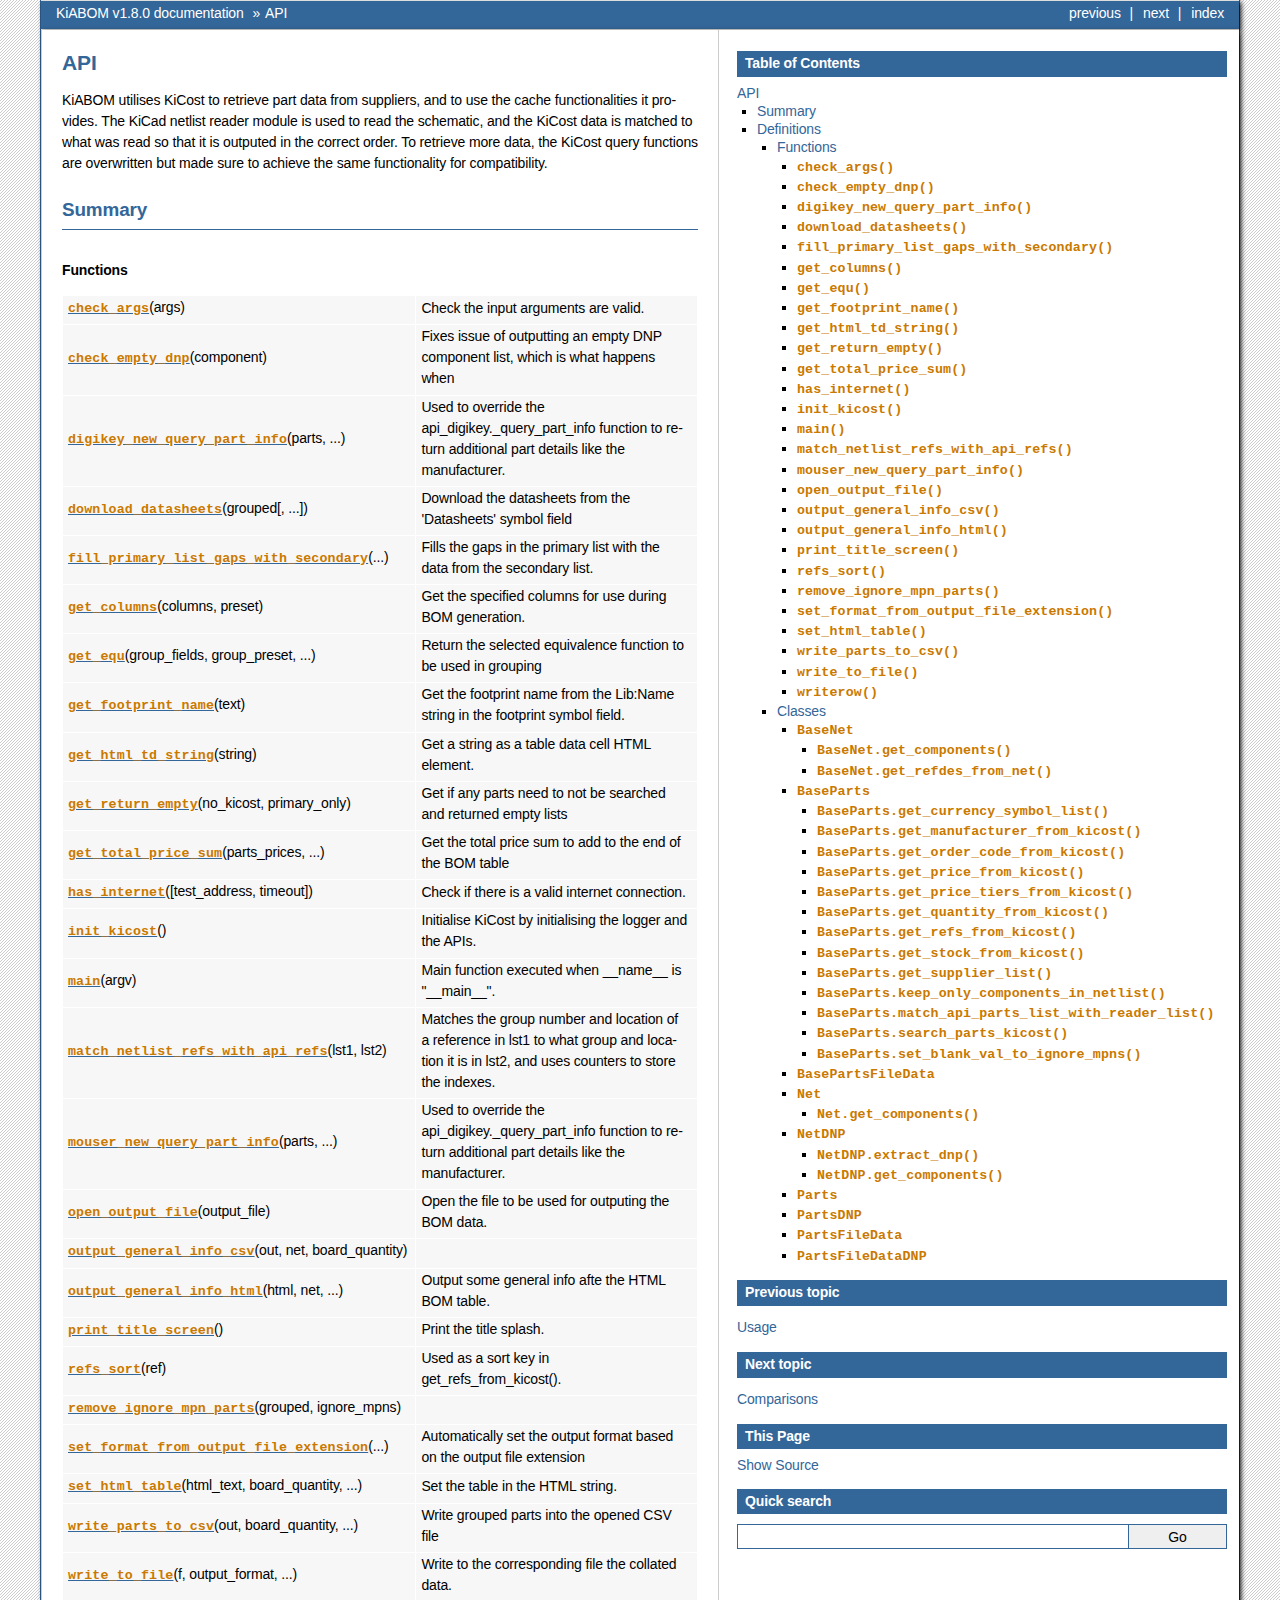
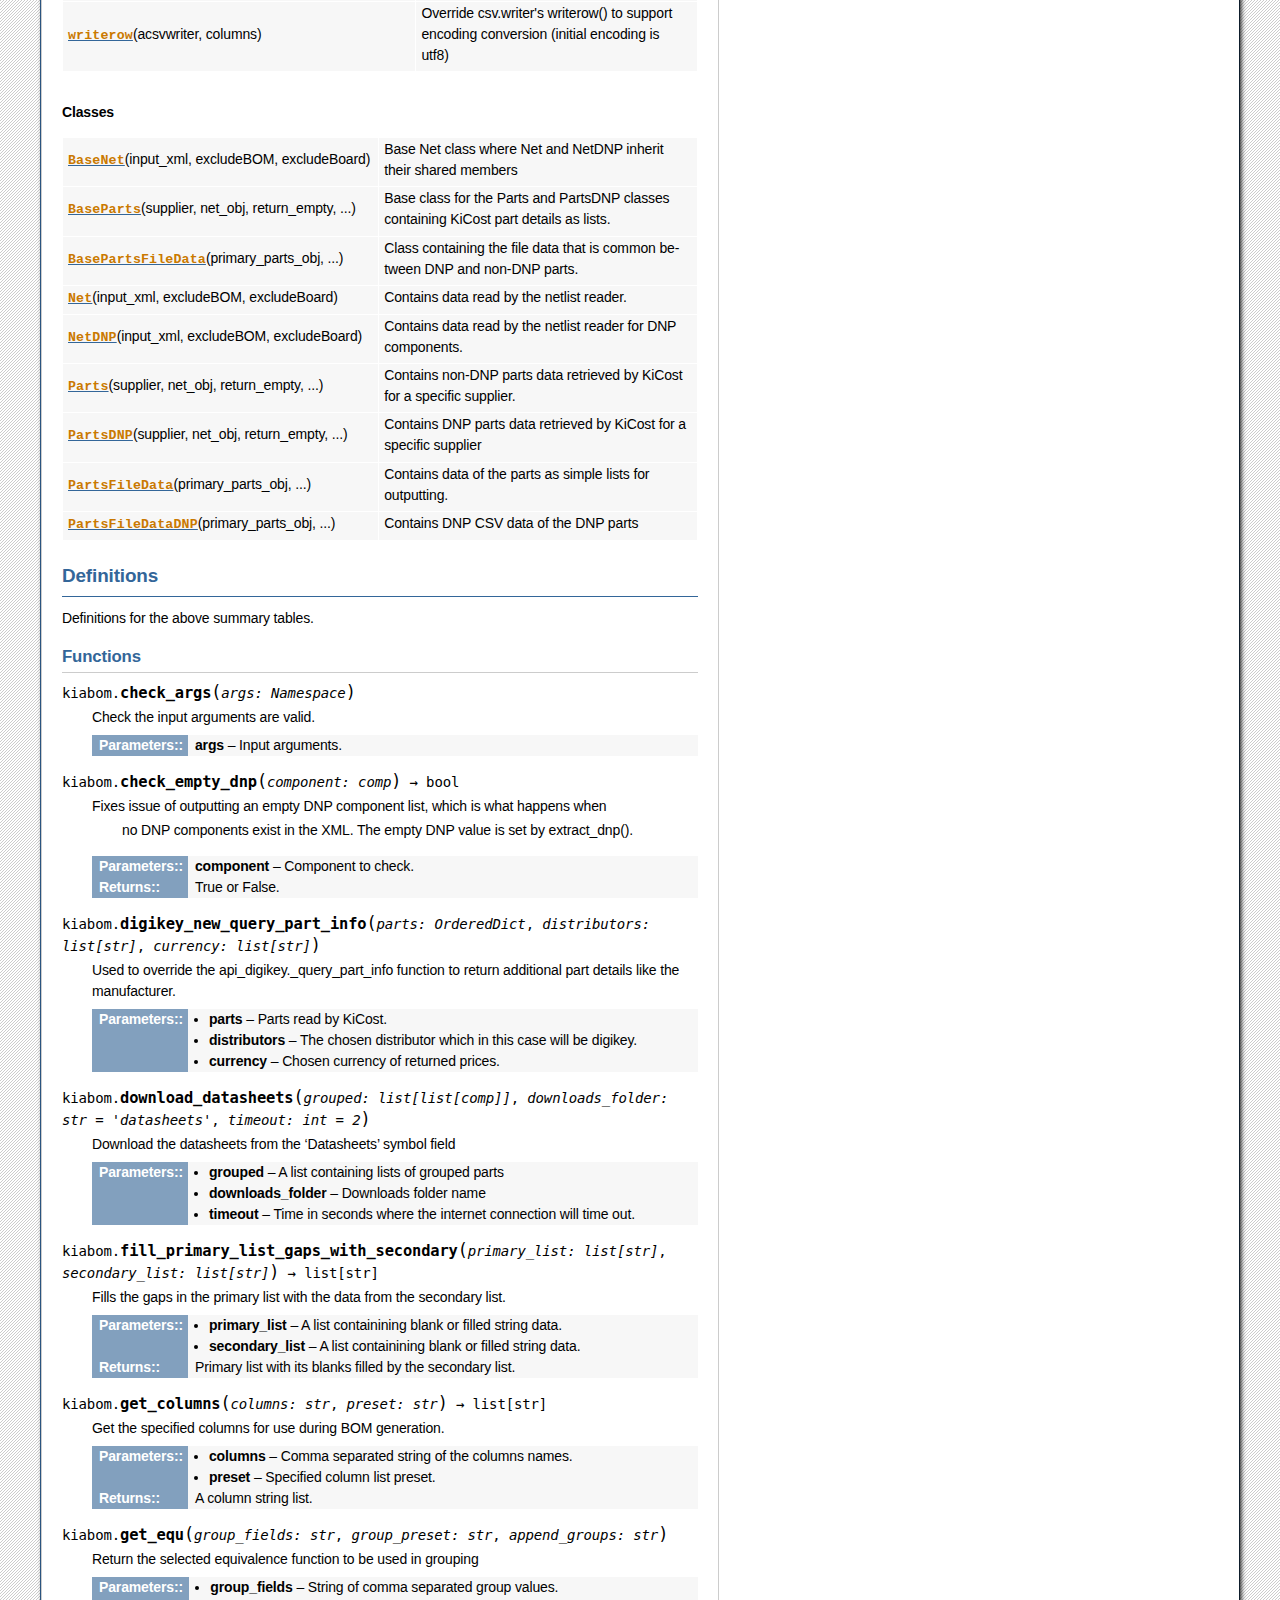
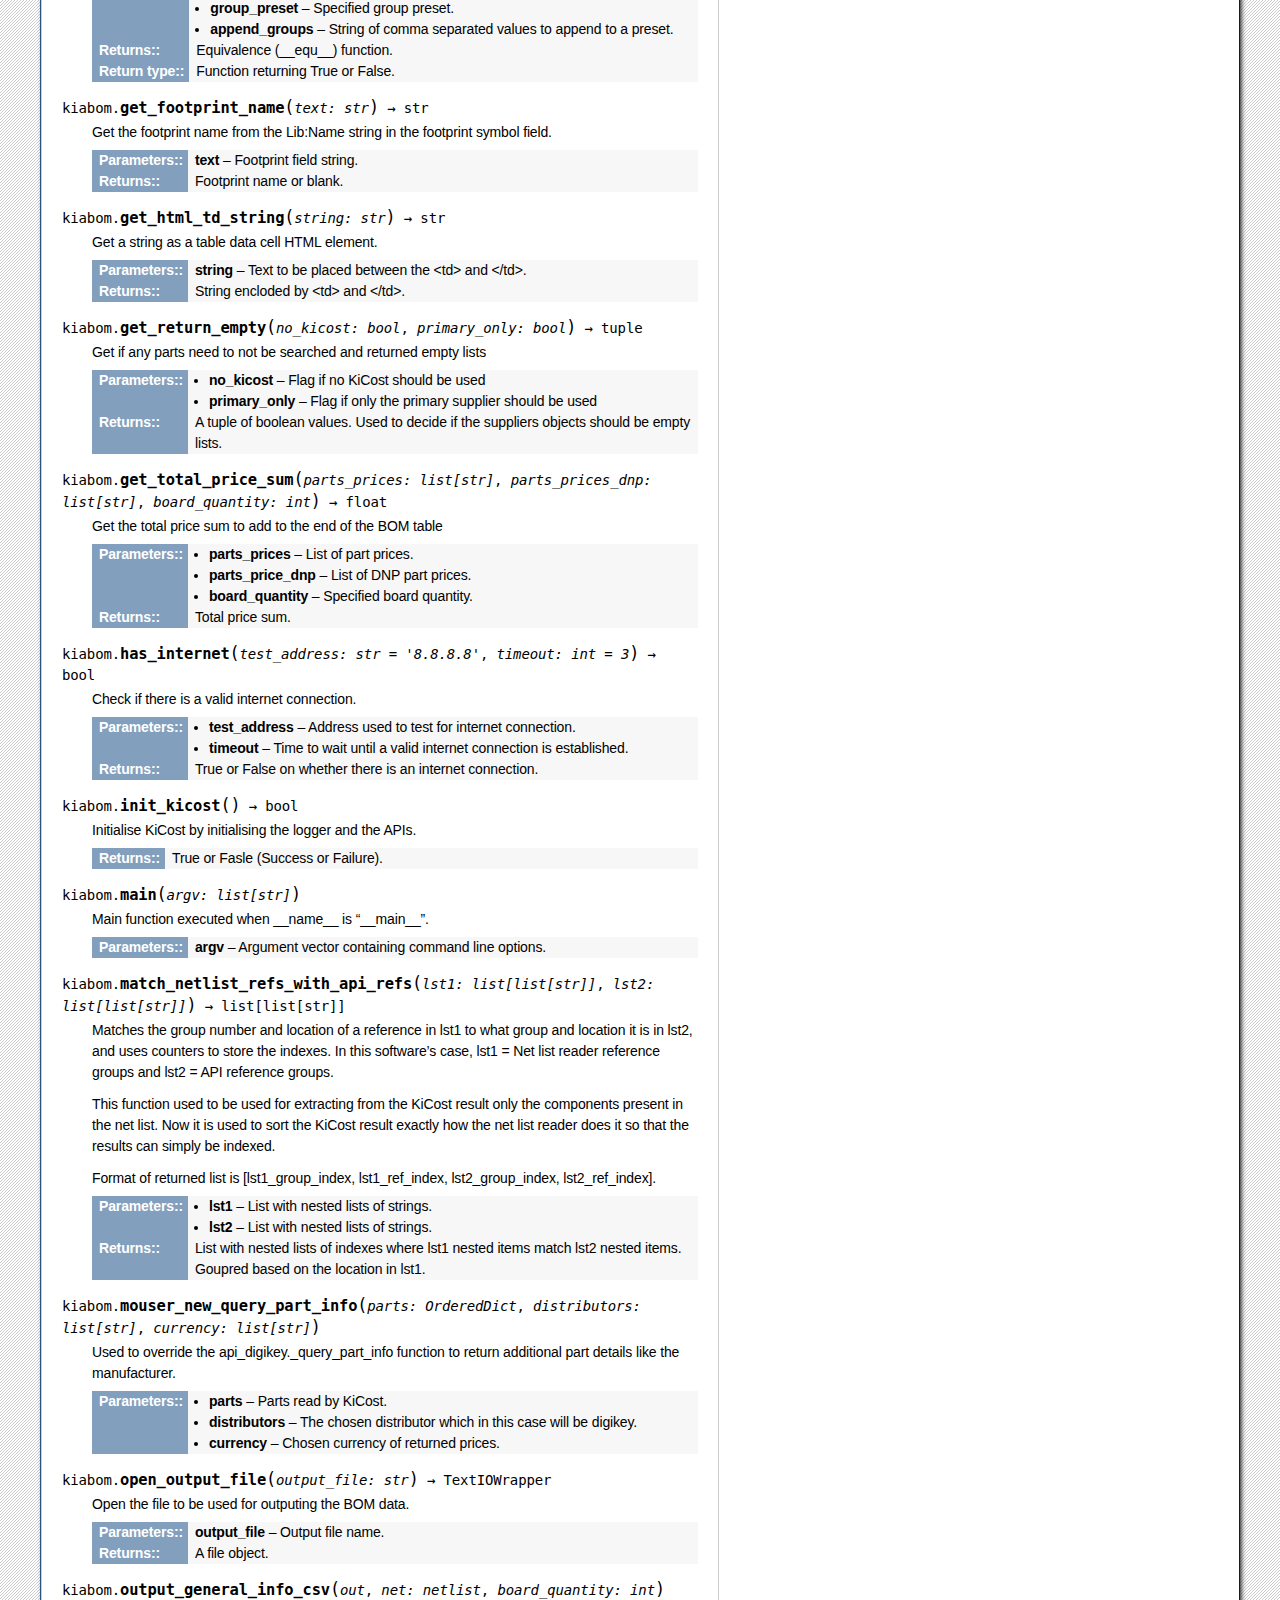
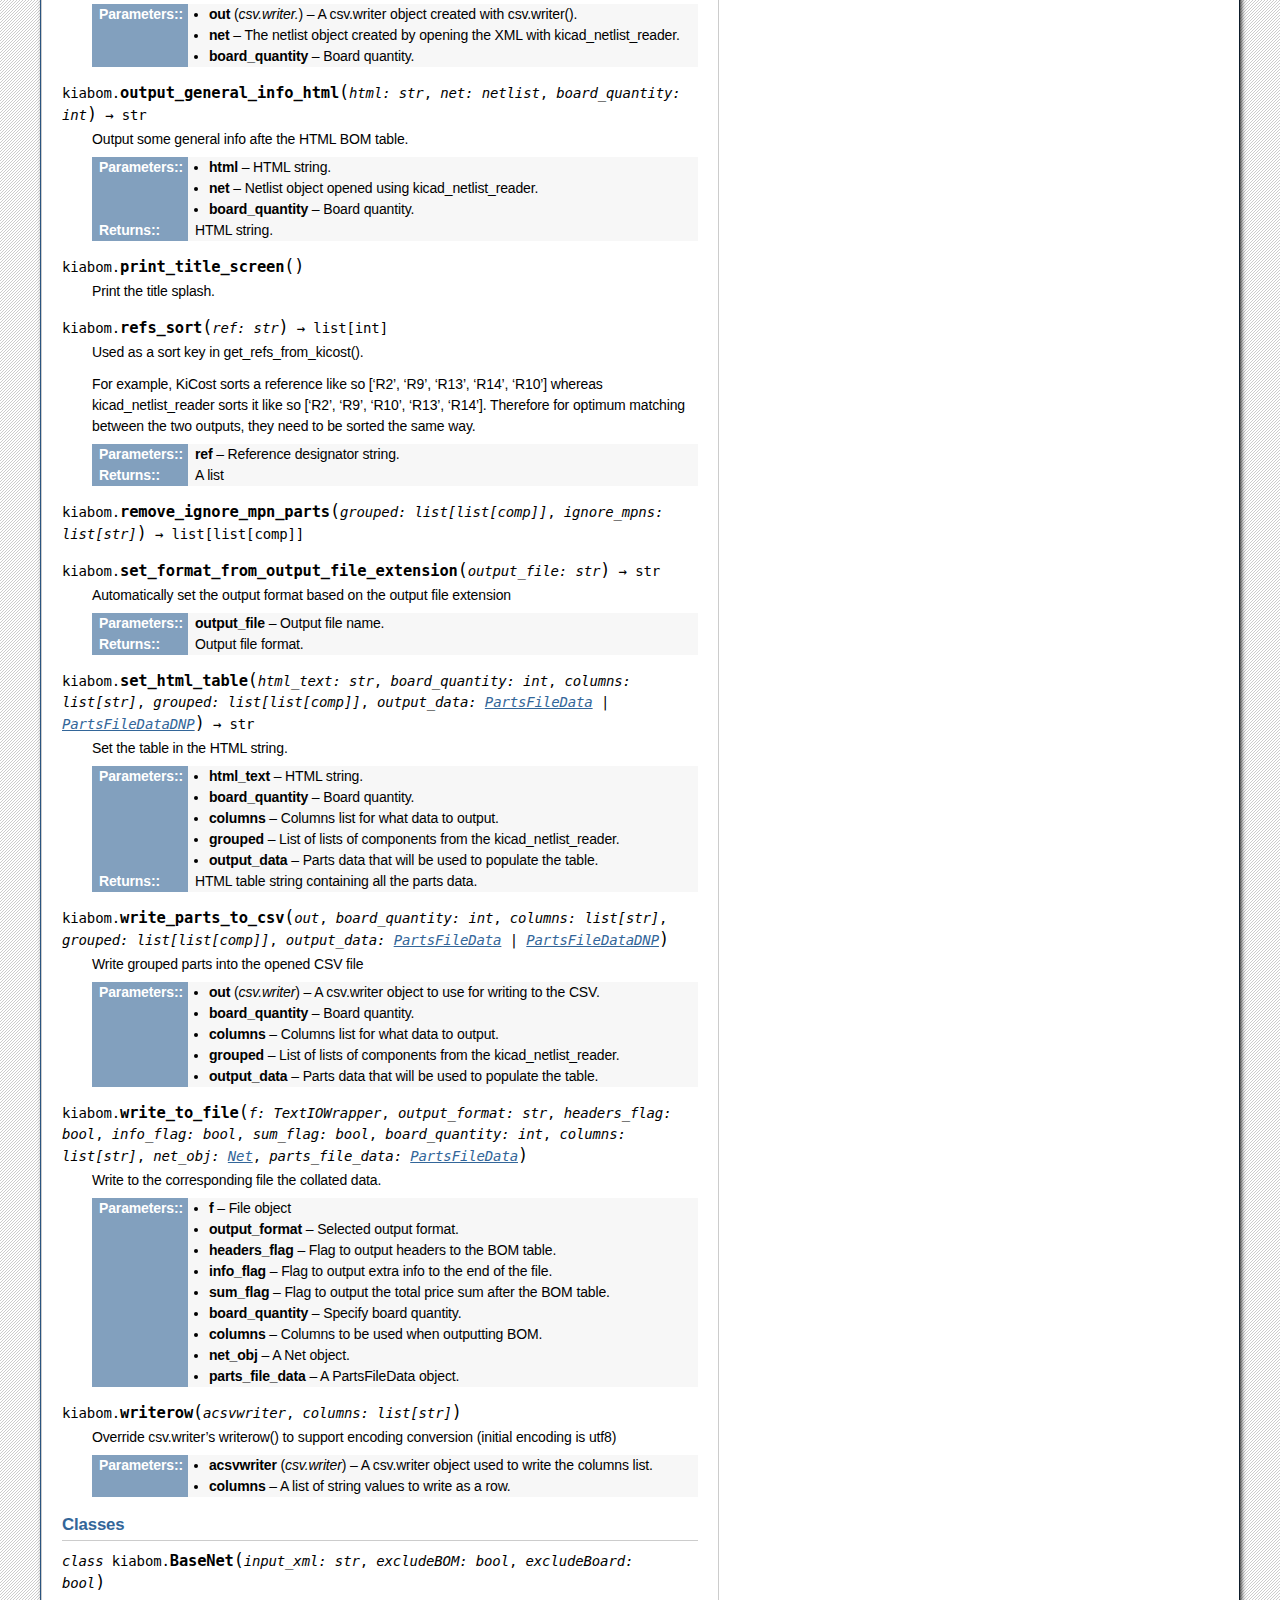
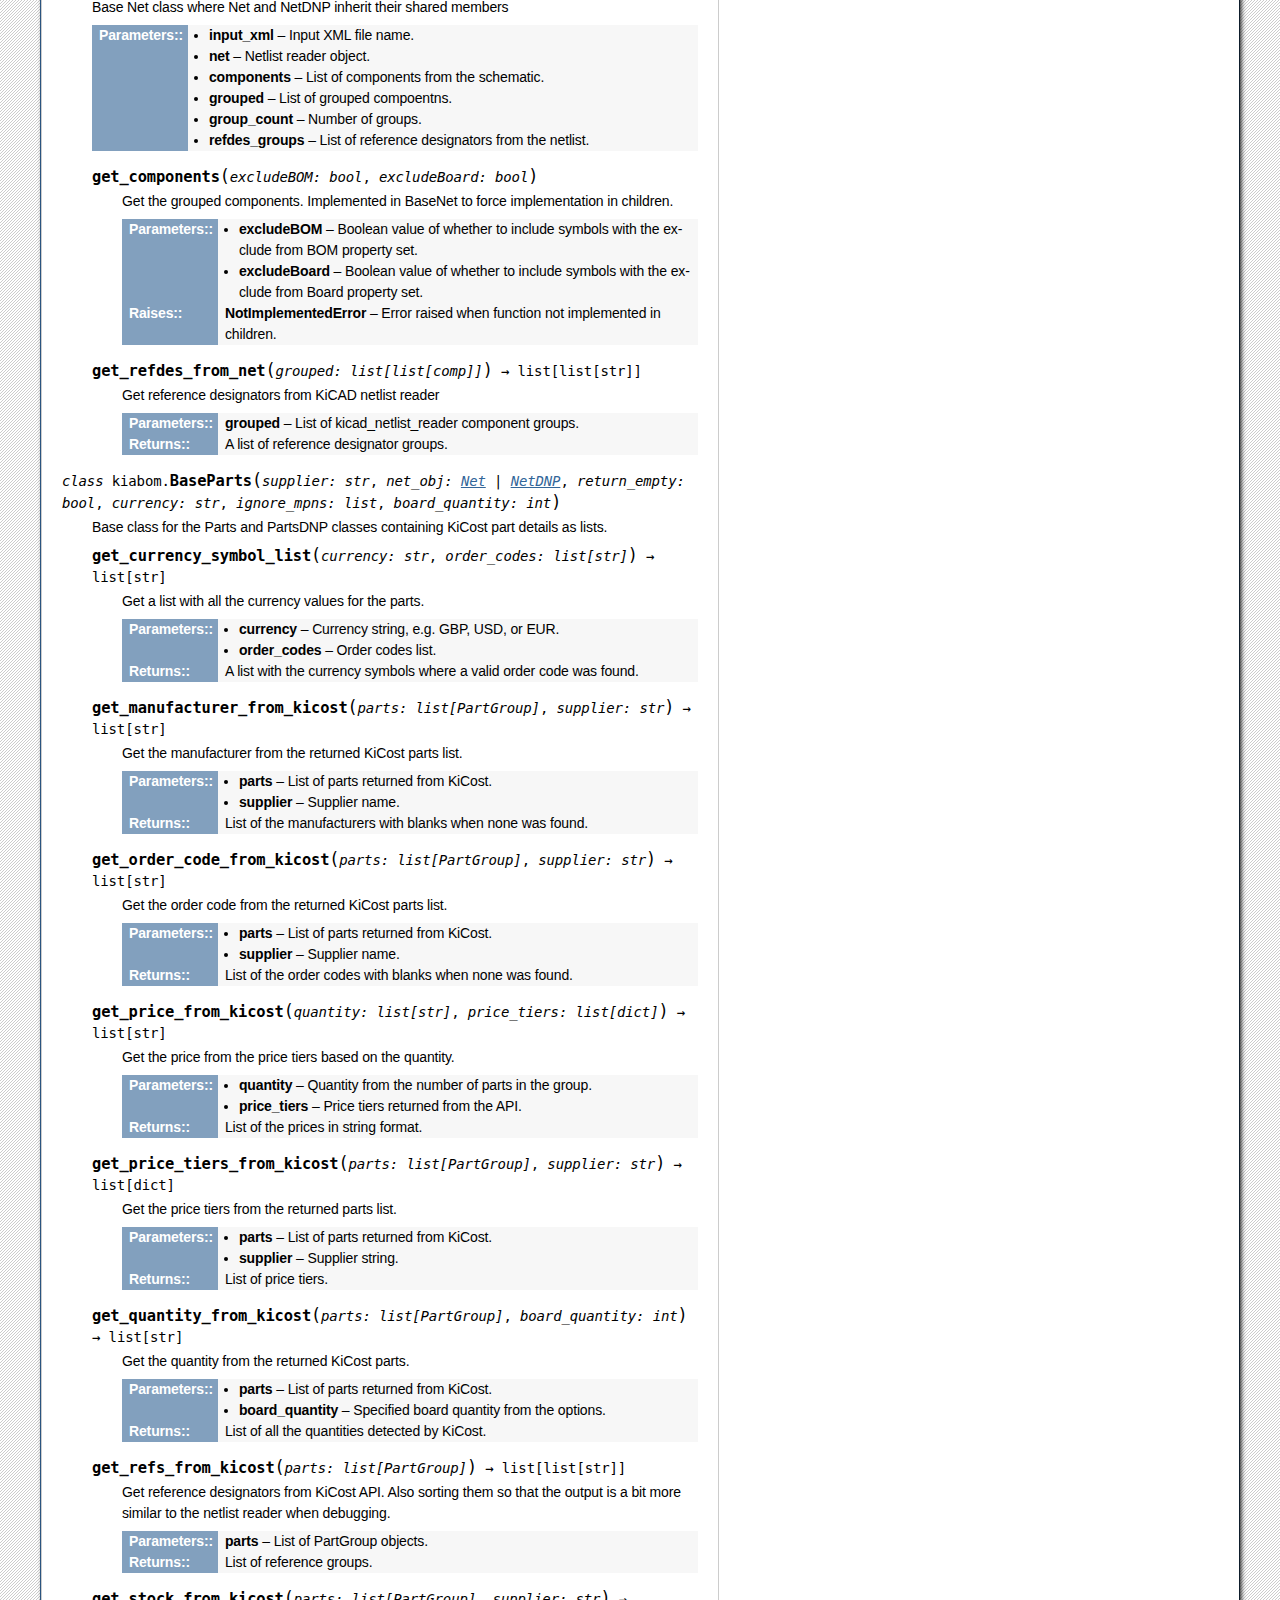
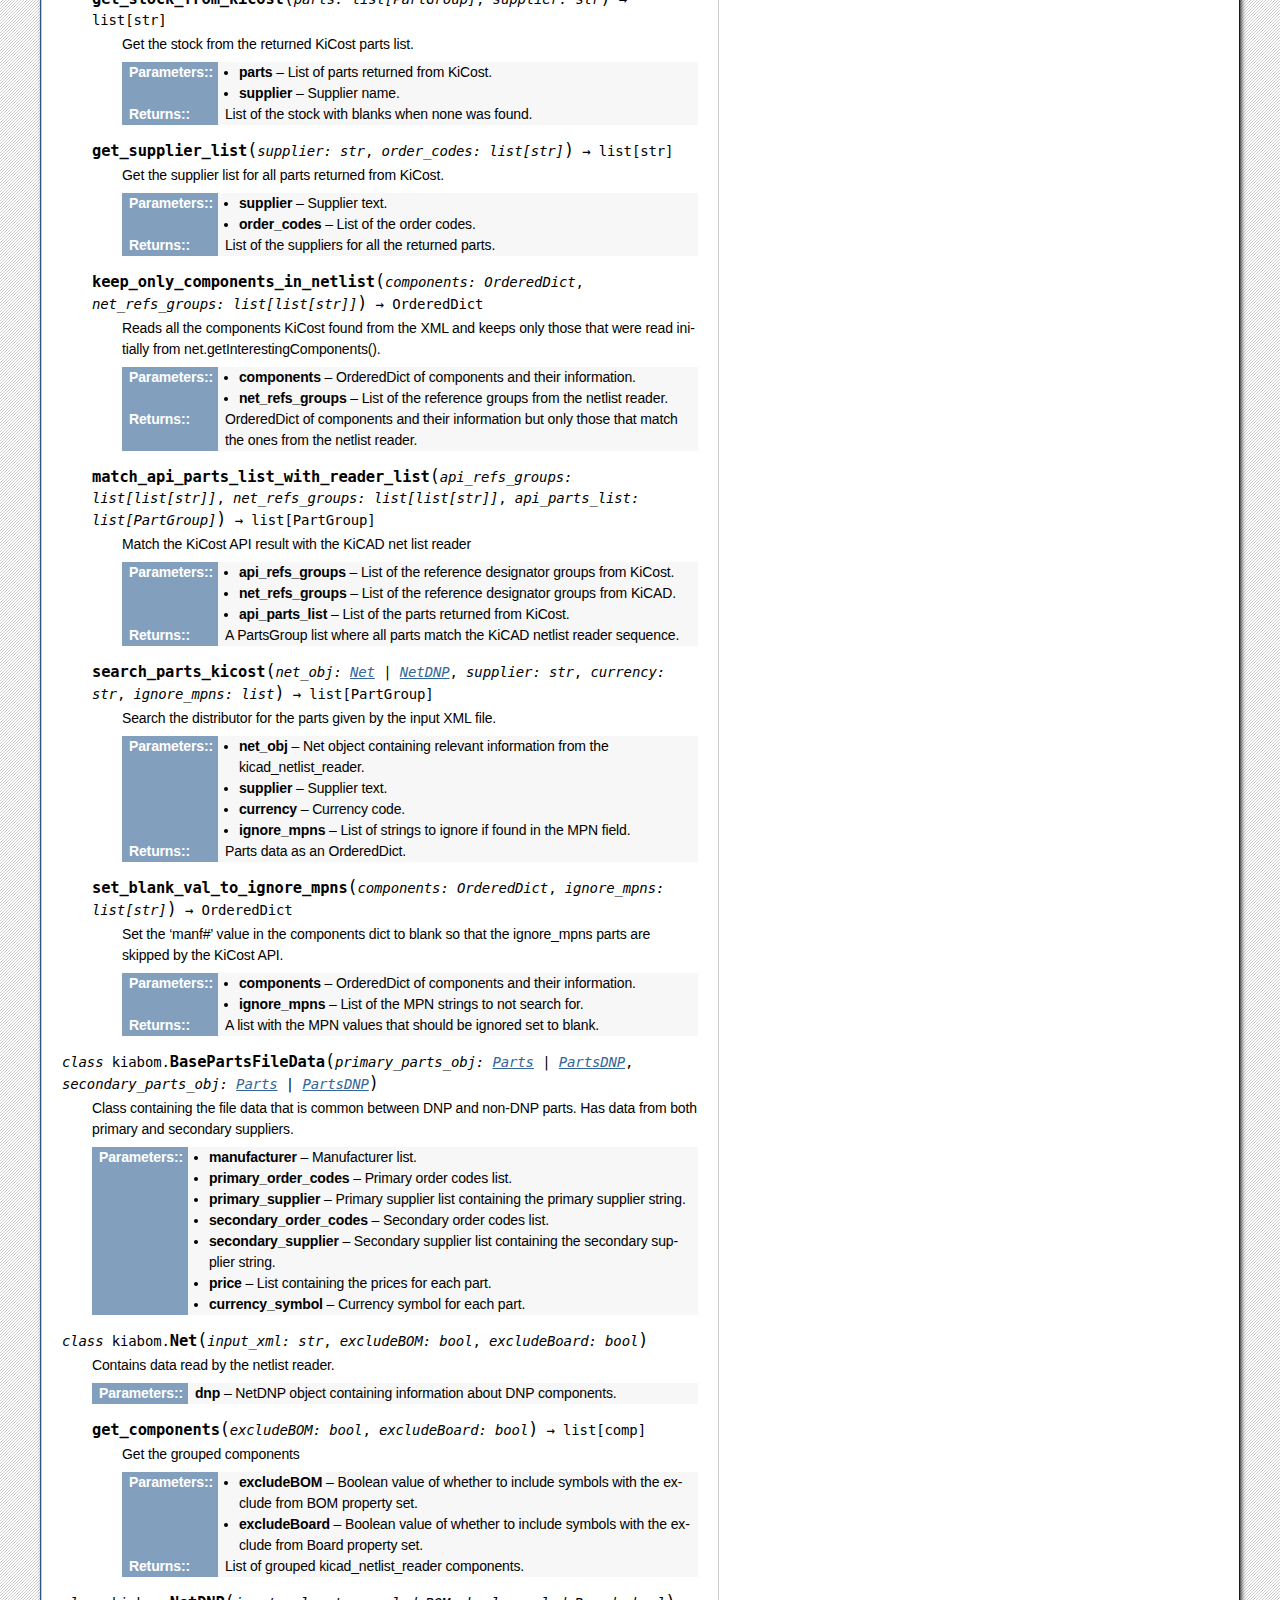
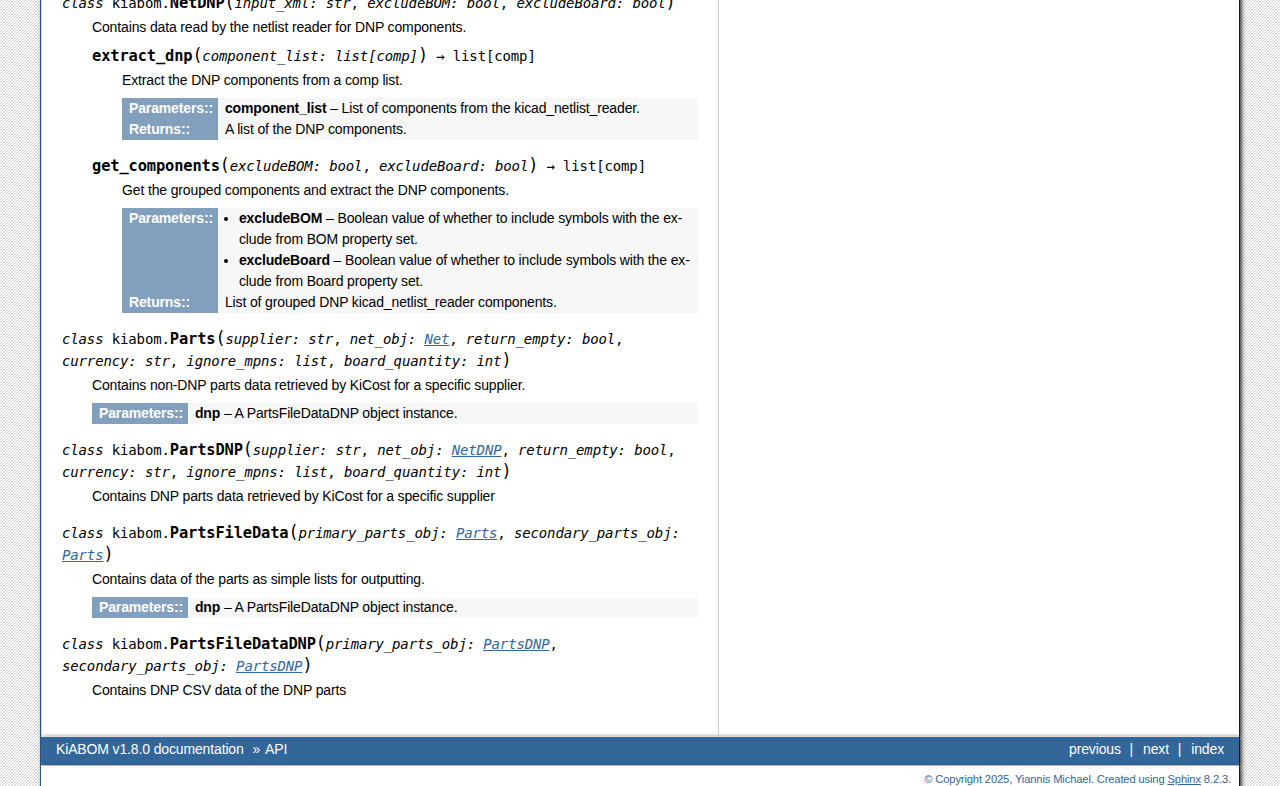
<file: api.html>
<!DOCTYPE html>

<html lang="en" data-content_root="./">
  <head>
    <meta charset="utf-8" />
    <meta name="viewport" content="width=device-width, initial-scale=1.0" /><meta name="viewport" content="width=device-width, initial-scale=1" />

    <title>API &#8212; KiABOM v1.8.0 documentation</title>
    <link rel="stylesheet" type="text/css" href="_static/pygments.css?v=d75fae25" />
    <link rel="stylesheet" type="text/css" href="_static/bizstyle.css?v=c3ca4b69" />
    
    <script src="_static/documentation_options.js?v=4eaa865d"></script>
    <script src="_static/doctools.js?v=9bcbadda"></script>
    <script src="_static/sphinx_highlight.js?v=dc90522c"></script>
    <script src="_static/bizstyle.js"></script>
    <link rel="index" title="Index" href="genindex.html" />
    <link rel="search" title="Search" href="search.html" />
    <link rel="next" title="Comparisons" href="comparisons.html" />
    <link rel="prev" title="Usage" href="usage.html" />
    <meta name="viewport" content="width=device-width,initial-scale=1.0" />
    <!--[if lt IE 9]>
    <script src="_static/css3-mediaqueries.js"></script>
    <![endif]-->
  </head><body>
    <div class="related" role="navigation" aria-label="Related">
      <h3>Navigation</h3>
      <ul>
        <li class="right" style="margin-right: 10px">
          <a href="genindex.html" title="General Index"
             accesskey="I">index</a></li>
        <li class="right" >
          <a href="comparisons.html" title="Comparisons"
             accesskey="N">next</a> |</li>
        <li class="right" >
          <a href="usage.html" title="Usage"
             accesskey="P">previous</a> |</li>
        <li class="nav-item nav-item-0"><a href="index.html">KiABOM v1.8.0 documentation</a> &#187;</li>
        <li class="nav-item nav-item-this"><a href="">API</a></li> 
      </ul>
    </div>  

    <div class="document">
      <div class="documentwrapper">
        <div class="bodywrapper">
          <div class="body" role="main">
            
  <section id="api">
<h1>API<a class="headerlink" href="#api" title="Link to this heading">¶</a></h1>
<p>KiABOM utilises KiCost to retrieve part data from suppliers, and to use the cache functionalities it provides. The KiCad netlist reader module is used to read the schematic, and the KiCost data is matched to what was read so that it is outputed in the correct order. To retrieve more data, the KiCost query functions are overwritten but made sure to achieve the same functionality for compatibility.</p>
<section id="summary">
<h2>Summary<a class="headerlink" href="#summary" title="Link to this heading">¶</a></h2>
<p class="rubric">Functions</p>
<table class="autosummary longtable docutils align-default">
<tbody>
<tr class="row-odd"><td><p><a class="reference internal" href="#kiabom.check_args" title="kiabom.check_args"><code class="xref py py-obj docutils literal notranslate"><span class="pre">check_args</span></code></a>(args)</p></td>
<td><p>Check the input arguments are valid.</p></td>
</tr>
<tr class="row-even"><td><p><a class="reference internal" href="#kiabom.check_empty_dnp" title="kiabom.check_empty_dnp"><code class="xref py py-obj docutils literal notranslate"><span class="pre">check_empty_dnp</span></code></a>(component)</p></td>
<td><p>Fixes issue of outputting an empty DNP component list, which is what happens when</p></td>
</tr>
<tr class="row-odd"><td><p><a class="reference internal" href="#kiabom.digikey_new_query_part_info" title="kiabom.digikey_new_query_part_info"><code class="xref py py-obj docutils literal notranslate"><span class="pre">digikey_new_query_part_info</span></code></a>(parts, ...)</p></td>
<td><p>Used to override the api_digikey._query_part_info function to return additional part details like the manufacturer.</p></td>
</tr>
<tr class="row-even"><td><p><a class="reference internal" href="#kiabom.download_datasheets" title="kiabom.download_datasheets"><code class="xref py py-obj docutils literal notranslate"><span class="pre">download_datasheets</span></code></a>(grouped[, ...])</p></td>
<td><p>Download the datasheets from the 'Datasheets' symbol field</p></td>
</tr>
<tr class="row-odd"><td><p><a class="reference internal" href="#kiabom.fill_primary_list_gaps_with_secondary" title="kiabom.fill_primary_list_gaps_with_secondary"><code class="xref py py-obj docutils literal notranslate"><span class="pre">fill_primary_list_gaps_with_secondary</span></code></a>(...)</p></td>
<td><p>Fills the gaps in the primary list with the data from the secondary list.</p></td>
</tr>
<tr class="row-even"><td><p><a class="reference internal" href="#kiabom.get_columns" title="kiabom.get_columns"><code class="xref py py-obj docutils literal notranslate"><span class="pre">get_columns</span></code></a>(columns, preset)</p></td>
<td><p>Get the specified columns for use during BOM generation.</p></td>
</tr>
<tr class="row-odd"><td><p><a class="reference internal" href="#kiabom.get_equ" title="kiabom.get_equ"><code class="xref py py-obj docutils literal notranslate"><span class="pre">get_equ</span></code></a>(group_fields, group_preset, ...)</p></td>
<td><p>Return the selected equivalence function to be used in grouping</p></td>
</tr>
<tr class="row-even"><td><p><a class="reference internal" href="#kiabom.get_footprint_name" title="kiabom.get_footprint_name"><code class="xref py py-obj docutils literal notranslate"><span class="pre">get_footprint_name</span></code></a>(text)</p></td>
<td><p>Get the footprint name from the Lib:Name string in the footprint symbol field.</p></td>
</tr>
<tr class="row-odd"><td><p><a class="reference internal" href="#kiabom.get_html_td_string" title="kiabom.get_html_td_string"><code class="xref py py-obj docutils literal notranslate"><span class="pre">get_html_td_string</span></code></a>(string)</p></td>
<td><p>Get a string as a table data cell HTML element.</p></td>
</tr>
<tr class="row-even"><td><p><a class="reference internal" href="#kiabom.get_return_empty" title="kiabom.get_return_empty"><code class="xref py py-obj docutils literal notranslate"><span class="pre">get_return_empty</span></code></a>(no_kicost, primary_only)</p></td>
<td><p>Get if any parts need to not be searched and returned empty lists</p></td>
</tr>
<tr class="row-odd"><td><p><a class="reference internal" href="#kiabom.get_total_price_sum" title="kiabom.get_total_price_sum"><code class="xref py py-obj docutils literal notranslate"><span class="pre">get_total_price_sum</span></code></a>(parts_prices, ...)</p></td>
<td><p>Get the total price sum to add to the end of the BOM table</p></td>
</tr>
<tr class="row-even"><td><p><a class="reference internal" href="#kiabom.has_internet" title="kiabom.has_internet"><code class="xref py py-obj docutils literal notranslate"><span class="pre">has_internet</span></code></a>([test_address, timeout])</p></td>
<td><p>Check if there is a valid internet connection.</p></td>
</tr>
<tr class="row-odd"><td><p><a class="reference internal" href="#kiabom.init_kicost" title="kiabom.init_kicost"><code class="xref py py-obj docutils literal notranslate"><span class="pre">init_kicost</span></code></a>()</p></td>
<td><p>Initialise KiCost by initialising the logger and the APIs.</p></td>
</tr>
<tr class="row-even"><td><p><a class="reference internal" href="#kiabom.main" title="kiabom.main"><code class="xref py py-obj docutils literal notranslate"><span class="pre">main</span></code></a>(argv)</p></td>
<td><p>Main function executed when __name__ is &quot;__main__&quot;.</p></td>
</tr>
<tr class="row-odd"><td><p><a class="reference internal" href="#kiabom.match_netlist_refs_with_api_refs" title="kiabom.match_netlist_refs_with_api_refs"><code class="xref py py-obj docutils literal notranslate"><span class="pre">match_netlist_refs_with_api_refs</span></code></a>(lst1, lst2)</p></td>
<td><p>Matches the group number and location of a reference in lst1 to what group and location it is in lst2, and uses counters to store the indexes.</p></td>
</tr>
<tr class="row-even"><td><p><a class="reference internal" href="#kiabom.mouser_new_query_part_info" title="kiabom.mouser_new_query_part_info"><code class="xref py py-obj docutils literal notranslate"><span class="pre">mouser_new_query_part_info</span></code></a>(parts, ...)</p></td>
<td><p>Used to override the api_digikey._query_part_info function to return additional part details like the manufacturer.</p></td>
</tr>
<tr class="row-odd"><td><p><a class="reference internal" href="#kiabom.open_output_file" title="kiabom.open_output_file"><code class="xref py py-obj docutils literal notranslate"><span class="pre">open_output_file</span></code></a>(output_file)</p></td>
<td><p>Open the file to be used for outputing the BOM data.</p></td>
</tr>
<tr class="row-even"><td><p><a class="reference internal" href="#kiabom.output_general_info_csv" title="kiabom.output_general_info_csv"><code class="xref py py-obj docutils literal notranslate"><span class="pre">output_general_info_csv</span></code></a>(out, net, board_quantity)</p></td>
<td><p></p></td>
</tr>
<tr class="row-odd"><td><p><a class="reference internal" href="#kiabom.output_general_info_html" title="kiabom.output_general_info_html"><code class="xref py py-obj docutils literal notranslate"><span class="pre">output_general_info_html</span></code></a>(html, net, ...)</p></td>
<td><p>Output some general info afte the HTML BOM table.</p></td>
</tr>
<tr class="row-even"><td><p><a class="reference internal" href="#kiabom.print_title_screen" title="kiabom.print_title_screen"><code class="xref py py-obj docutils literal notranslate"><span class="pre">print_title_screen</span></code></a>()</p></td>
<td><p>Print the title splash.</p></td>
</tr>
<tr class="row-odd"><td><p><a class="reference internal" href="#kiabom.refs_sort" title="kiabom.refs_sort"><code class="xref py py-obj docutils literal notranslate"><span class="pre">refs_sort</span></code></a>(ref)</p></td>
<td><p>Used as a sort key in get_refs_from_kicost().</p></td>
</tr>
<tr class="row-even"><td><p><a class="reference internal" href="#kiabom.remove_ignore_mpn_parts" title="kiabom.remove_ignore_mpn_parts"><code class="xref py py-obj docutils literal notranslate"><span class="pre">remove_ignore_mpn_parts</span></code></a>(grouped, ignore_mpns)</p></td>
<td><p></p></td>
</tr>
<tr class="row-odd"><td><p><a class="reference internal" href="#kiabom.set_format_from_output_file_extension" title="kiabom.set_format_from_output_file_extension"><code class="xref py py-obj docutils literal notranslate"><span class="pre">set_format_from_output_file_extension</span></code></a>(...)</p></td>
<td><p>Automatically set the output format based on the output file extension</p></td>
</tr>
<tr class="row-even"><td><p><a class="reference internal" href="#kiabom.set_html_table" title="kiabom.set_html_table"><code class="xref py py-obj docutils literal notranslate"><span class="pre">set_html_table</span></code></a>(html_text, board_quantity, ...)</p></td>
<td><p>Set the table in the HTML string.</p></td>
</tr>
<tr class="row-odd"><td><p><a class="reference internal" href="#kiabom.write_parts_to_csv" title="kiabom.write_parts_to_csv"><code class="xref py py-obj docutils literal notranslate"><span class="pre">write_parts_to_csv</span></code></a>(out, board_quantity, ...)</p></td>
<td><p>Write grouped parts into the opened CSV file</p></td>
</tr>
<tr class="row-even"><td><p><a class="reference internal" href="#kiabom.write_to_file" title="kiabom.write_to_file"><code class="xref py py-obj docutils literal notranslate"><span class="pre">write_to_file</span></code></a>(f, output_format, ...)</p></td>
<td><p>Write to the corresponding file the collated data.</p></td>
</tr>
<tr class="row-odd"><td><p><a class="reference internal" href="#kiabom.writerow" title="kiabom.writerow"><code class="xref py py-obj docutils literal notranslate"><span class="pre">writerow</span></code></a>(acsvwriter, columns)</p></td>
<td><p>Override csv.writer's writerow() to support encoding conversion (initial encoding is utf8)</p></td>
</tr>
</tbody>
</table>
<p class="rubric">Classes</p>
<table class="autosummary longtable docutils align-default">
<tbody>
<tr class="row-odd"><td><p><a class="reference internal" href="#kiabom.BaseNet" title="kiabom.BaseNet"><code class="xref py py-obj docutils literal notranslate"><span class="pre">BaseNet</span></code></a>(input_xml, excludeBOM, excludeBoard)</p></td>
<td><p>Base Net class where Net and NetDNP inherit their shared members</p></td>
</tr>
<tr class="row-even"><td><p><a class="reference internal" href="#kiabom.BaseParts" title="kiabom.BaseParts"><code class="xref py py-obj docutils literal notranslate"><span class="pre">BaseParts</span></code></a>(supplier, net_obj, return_empty, ...)</p></td>
<td><p>Base class for the Parts and PartsDNP classes containing KiCost part details as lists.</p></td>
</tr>
<tr class="row-odd"><td><p><a class="reference internal" href="#kiabom.BasePartsFileData" title="kiabom.BasePartsFileData"><code class="xref py py-obj docutils literal notranslate"><span class="pre">BasePartsFileData</span></code></a>(primary_parts_obj, ...)</p></td>
<td><p>Class containing the file data that is common between DNP and non-DNP parts.</p></td>
</tr>
<tr class="row-even"><td><p><a class="reference internal" href="#kiabom.Net" title="kiabom.Net"><code class="xref py py-obj docutils literal notranslate"><span class="pre">Net</span></code></a>(input_xml, excludeBOM, excludeBoard)</p></td>
<td><p>Contains data read by the netlist reader.</p></td>
</tr>
<tr class="row-odd"><td><p><a class="reference internal" href="#kiabom.NetDNP" title="kiabom.NetDNP"><code class="xref py py-obj docutils literal notranslate"><span class="pre">NetDNP</span></code></a>(input_xml, excludeBOM, excludeBoard)</p></td>
<td><p>Contains data read by the netlist reader for DNP components.</p></td>
</tr>
<tr class="row-even"><td><p><a class="reference internal" href="#kiabom.Parts" title="kiabom.Parts"><code class="xref py py-obj docutils literal notranslate"><span class="pre">Parts</span></code></a>(supplier, net_obj, return_empty, ...)</p></td>
<td><p>Contains non-DNP parts data retrieved by KiCost for a specific supplier.</p></td>
</tr>
<tr class="row-odd"><td><p><a class="reference internal" href="#kiabom.PartsDNP" title="kiabom.PartsDNP"><code class="xref py py-obj docutils literal notranslate"><span class="pre">PartsDNP</span></code></a>(supplier, net_obj, return_empty, ...)</p></td>
<td><p>Contains DNP parts data retrieved by KiCost for a specific supplier</p></td>
</tr>
<tr class="row-even"><td><p><a class="reference internal" href="#kiabom.PartsFileData" title="kiabom.PartsFileData"><code class="xref py py-obj docutils literal notranslate"><span class="pre">PartsFileData</span></code></a>(primary_parts_obj, ...)</p></td>
<td><p>Contains data of the parts as simple lists for outputting.</p></td>
</tr>
<tr class="row-odd"><td><p><a class="reference internal" href="#kiabom.PartsFileDataDNP" title="kiabom.PartsFileDataDNP"><code class="xref py py-obj docutils literal notranslate"><span class="pre">PartsFileDataDNP</span></code></a>(primary_parts_obj, ...)</p></td>
<td><p>Contains DNP CSV data of the DNP parts</p></td>
</tr>
</tbody>
</table>
</section>
<section id="definitions">
<h2>Definitions<a class="headerlink" href="#definitions" title="Link to this heading">¶</a></h2>
<p>Definitions for the above summary tables.</p>
<section id="functions">
<h3>Functions<a class="headerlink" href="#functions" title="Link to this heading">¶</a></h3>
<dl class="py function">
<dt class="sig sig-object py" id="kiabom.check_args">
<span class="sig-prename descclassname"><span class="pre">kiabom.</span></span><span class="sig-name descname"><span class="pre">check_args</span></span><span class="sig-paren">(</span><em class="sig-param"><span class="n"><span class="pre">args</span></span><span class="p"><span class="pre">:</span></span><span class="w"> </span><span class="n"><span class="pre">Namespace</span></span></em><span class="sig-paren">)</span><a class="headerlink" href="#kiabom.check_args" title="Link to this definition">¶</a></dt>
<dd><p>Check the input arguments are valid.</p>
<dl class="field-list simple">
<dt class="field-odd">Parameters<span class="colon">:</span></dt>
<dd class="field-odd"><p><strong>args</strong> – Input arguments.</p>
</dd>
</dl>
</dd></dl>

<dl class="py function">
<dt class="sig sig-object py" id="kiabom.check_empty_dnp">
<span class="sig-prename descclassname"><span class="pre">kiabom.</span></span><span class="sig-name descname"><span class="pre">check_empty_dnp</span></span><span class="sig-paren">(</span><em class="sig-param"><span class="n"><span class="pre">component</span></span><span class="p"><span class="pre">:</span></span><span class="w"> </span><span class="n"><span class="pre">comp</span></span></em><span class="sig-paren">)</span> <span class="sig-return"><span class="sig-return-icon">&#x2192;</span> <span class="sig-return-typehint"><span class="pre">bool</span></span></span><a class="headerlink" href="#kiabom.check_empty_dnp" title="Link to this definition">¶</a></dt>
<dd><dl class="simple">
<dt>Fixes issue of outputting an empty DNP component list, which is what happens when</dt><dd><p>no DNP components exist in the XML. The empty DNP value is set by extract_dnp().</p>
</dd>
</dl>
<dl class="field-list simple">
<dt class="field-odd">Parameters<span class="colon">:</span></dt>
<dd class="field-odd"><p><strong>component</strong> – Component to check.</p>
</dd>
<dt class="field-even">Returns<span class="colon">:</span></dt>
<dd class="field-even"><p>True or False.</p>
</dd>
</dl>
</dd></dl>

<dl class="py function">
<dt class="sig sig-object py" id="kiabom.digikey_new_query_part_info">
<span class="sig-prename descclassname"><span class="pre">kiabom.</span></span><span class="sig-name descname"><span class="pre">digikey_new_query_part_info</span></span><span class="sig-paren">(</span><em class="sig-param"><span class="n"><span class="pre">parts</span></span><span class="p"><span class="pre">:</span></span><span class="w"> </span><span class="n"><span class="pre">OrderedDict</span></span></em>, <em class="sig-param"><span class="n"><span class="pre">distributors</span></span><span class="p"><span class="pre">:</span></span><span class="w"> </span><span class="n"><span class="pre">list</span><span class="p"><span class="pre">[</span></span><span class="pre">str</span><span class="p"><span class="pre">]</span></span></span></em>, <em class="sig-param"><span class="n"><span class="pre">currency</span></span><span class="p"><span class="pre">:</span></span><span class="w"> </span><span class="n"><span class="pre">list</span><span class="p"><span class="pre">[</span></span><span class="pre">str</span><span class="p"><span class="pre">]</span></span></span></em><span class="sig-paren">)</span><a class="headerlink" href="#kiabom.digikey_new_query_part_info" title="Link to this definition">¶</a></dt>
<dd><p>Used to override the api_digikey._query_part_info function to return additional part details
like the manufacturer.</p>
<dl class="field-list simple">
<dt class="field-odd">Parameters<span class="colon">:</span></dt>
<dd class="field-odd"><ul class="simple">
<li><p><strong>parts</strong> – Parts read by KiCost.</p></li>
<li><p><strong>distributors</strong> – The chosen distributor which in this case will be digikey.</p></li>
<li><p><strong>currency</strong> – Chosen currency of returned prices.</p></li>
</ul>
</dd>
</dl>
</dd></dl>

<dl class="py function">
<dt class="sig sig-object py" id="kiabom.download_datasheets">
<span class="sig-prename descclassname"><span class="pre">kiabom.</span></span><span class="sig-name descname"><span class="pre">download_datasheets</span></span><span class="sig-paren">(</span><em class="sig-param"><span class="n"><span class="pre">grouped</span></span><span class="p"><span class="pre">:</span></span><span class="w"> </span><span class="n"><span class="pre">list</span><span class="p"><span class="pre">[</span></span><span class="pre">list</span><span class="p"><span class="pre">[</span></span><span class="pre">comp</span><span class="p"><span class="pre">]</span></span><span class="p"><span class="pre">]</span></span></span></em>, <em class="sig-param"><span class="n"><span class="pre">downloads_folder</span></span><span class="p"><span class="pre">:</span></span><span class="w"> </span><span class="n"><span class="pre">str</span></span><span class="w"> </span><span class="o"><span class="pre">=</span></span><span class="w"> </span><span class="default_value"><span class="pre">'datasheets'</span></span></em>, <em class="sig-param"><span class="n"><span class="pre">timeout</span></span><span class="p"><span class="pre">:</span></span><span class="w"> </span><span class="n"><span class="pre">int</span></span><span class="w"> </span><span class="o"><span class="pre">=</span></span><span class="w"> </span><span class="default_value"><span class="pre">2</span></span></em><span class="sig-paren">)</span><a class="headerlink" href="#kiabom.download_datasheets" title="Link to this definition">¶</a></dt>
<dd><p>Download the datasheets from the ‘Datasheets’ symbol field</p>
<dl class="field-list simple">
<dt class="field-odd">Parameters<span class="colon">:</span></dt>
<dd class="field-odd"><ul class="simple">
<li><p><strong>grouped</strong> – A list containing lists of grouped parts</p></li>
<li><p><strong>downloads_folder</strong> – Downloads folder name</p></li>
<li><p><strong>timeout</strong> – Time in seconds where the internet connection will time out.</p></li>
</ul>
</dd>
</dl>
</dd></dl>

<dl class="py function">
<dt class="sig sig-object py" id="kiabom.fill_primary_list_gaps_with_secondary">
<span class="sig-prename descclassname"><span class="pre">kiabom.</span></span><span class="sig-name descname"><span class="pre">fill_primary_list_gaps_with_secondary</span></span><span class="sig-paren">(</span><em class="sig-param"><span class="n"><span class="pre">primary_list</span></span><span class="p"><span class="pre">:</span></span><span class="w"> </span><span class="n"><span class="pre">list</span><span class="p"><span class="pre">[</span></span><span class="pre">str</span><span class="p"><span class="pre">]</span></span></span></em>, <em class="sig-param"><span class="n"><span class="pre">secondary_list</span></span><span class="p"><span class="pre">:</span></span><span class="w"> </span><span class="n"><span class="pre">list</span><span class="p"><span class="pre">[</span></span><span class="pre">str</span><span class="p"><span class="pre">]</span></span></span></em><span class="sig-paren">)</span> <span class="sig-return"><span class="sig-return-icon">&#x2192;</span> <span class="sig-return-typehint"><span class="pre">list</span><span class="p"><span class="pre">[</span></span><span class="pre">str</span><span class="p"><span class="pre">]</span></span></span></span><a class="headerlink" href="#kiabom.fill_primary_list_gaps_with_secondary" title="Link to this definition">¶</a></dt>
<dd><p>Fills the gaps in the primary list with the data from the secondary list.</p>
<dl class="field-list simple">
<dt class="field-odd">Parameters<span class="colon">:</span></dt>
<dd class="field-odd"><ul class="simple">
<li><p><strong>primary_list</strong> – A list containining blank or filled string data.</p></li>
<li><p><strong>secondary_list</strong> – A list containining blank or filled string data.</p></li>
</ul>
</dd>
<dt class="field-even">Returns<span class="colon">:</span></dt>
<dd class="field-even"><p>Primary list with its blanks filled by the secondary list.</p>
</dd>
</dl>
</dd></dl>

<dl class="py function">
<dt class="sig sig-object py" id="kiabom.get_columns">
<span class="sig-prename descclassname"><span class="pre">kiabom.</span></span><span class="sig-name descname"><span class="pre">get_columns</span></span><span class="sig-paren">(</span><em class="sig-param"><span class="n"><span class="pre">columns</span></span><span class="p"><span class="pre">:</span></span><span class="w"> </span><span class="n"><span class="pre">str</span></span></em>, <em class="sig-param"><span class="n"><span class="pre">preset</span></span><span class="p"><span class="pre">:</span></span><span class="w"> </span><span class="n"><span class="pre">str</span></span></em><span class="sig-paren">)</span> <span class="sig-return"><span class="sig-return-icon">&#x2192;</span> <span class="sig-return-typehint"><span class="pre">list</span><span class="p"><span class="pre">[</span></span><span class="pre">str</span><span class="p"><span class="pre">]</span></span></span></span><a class="headerlink" href="#kiabom.get_columns" title="Link to this definition">¶</a></dt>
<dd><p>Get the specified columns for use during BOM generation.</p>
<dl class="field-list simple">
<dt class="field-odd">Parameters<span class="colon">:</span></dt>
<dd class="field-odd"><ul class="simple">
<li><p><strong>columns</strong> – Comma separated string of the columns names.</p></li>
<li><p><strong>preset</strong> – Specified column list preset.</p></li>
</ul>
</dd>
<dt class="field-even">Returns<span class="colon">:</span></dt>
<dd class="field-even"><p>A column string list.</p>
</dd>
</dl>
</dd></dl>

<dl class="py function">
<dt class="sig sig-object py" id="kiabom.get_equ">
<span class="sig-prename descclassname"><span class="pre">kiabom.</span></span><span class="sig-name descname"><span class="pre">get_equ</span></span><span class="sig-paren">(</span><em class="sig-param"><span class="n"><span class="pre">group_fields</span></span><span class="p"><span class="pre">:</span></span><span class="w"> </span><span class="n"><span class="pre">str</span></span></em>, <em class="sig-param"><span class="n"><span class="pre">group_preset</span></span><span class="p"><span class="pre">:</span></span><span class="w"> </span><span class="n"><span class="pre">str</span></span></em>, <em class="sig-param"><span class="n"><span class="pre">append_groups</span></span><span class="p"><span class="pre">:</span></span><span class="w"> </span><span class="n"><span class="pre">str</span></span></em><span class="sig-paren">)</span><a class="headerlink" href="#kiabom.get_equ" title="Link to this definition">¶</a></dt>
<dd><p>Return the selected equivalence function to be used in grouping</p>
<dl class="field-list simple">
<dt class="field-odd">Parameters<span class="colon">:</span></dt>
<dd class="field-odd"><ul class="simple">
<li><p><strong>group_fields</strong> – String of comma separated group values.</p></li>
<li><p><strong>group_preset</strong> – Specified group preset.</p></li>
<li><p><strong>append_groups</strong> – String of comma separated values to append to a preset.</p></li>
</ul>
</dd>
<dt class="field-even">Returns<span class="colon">:</span></dt>
<dd class="field-even"><p>Equivalence (__equ__) function.</p>
</dd>
<dt class="field-odd">Return type<span class="colon">:</span></dt>
<dd class="field-odd"><p>Function returning True or False.</p>
</dd>
</dl>
</dd></dl>

<dl class="py function">
<dt class="sig sig-object py" id="kiabom.get_footprint_name">
<span class="sig-prename descclassname"><span class="pre">kiabom.</span></span><span class="sig-name descname"><span class="pre">get_footprint_name</span></span><span class="sig-paren">(</span><em class="sig-param"><span class="n"><span class="pre">text</span></span><span class="p"><span class="pre">:</span></span><span class="w"> </span><span class="n"><span class="pre">str</span></span></em><span class="sig-paren">)</span> <span class="sig-return"><span class="sig-return-icon">&#x2192;</span> <span class="sig-return-typehint"><span class="pre">str</span></span></span><a class="headerlink" href="#kiabom.get_footprint_name" title="Link to this definition">¶</a></dt>
<dd><p>Get the footprint name from the Lib:Name string in the footprint symbol field.</p>
<dl class="field-list simple">
<dt class="field-odd">Parameters<span class="colon">:</span></dt>
<dd class="field-odd"><p><strong>text</strong> – Footprint field string.</p>
</dd>
<dt class="field-even">Returns<span class="colon">:</span></dt>
<dd class="field-even"><p>Footprint name or blank.</p>
</dd>
</dl>
</dd></dl>

<dl class="py function">
<dt class="sig sig-object py" id="kiabom.get_html_td_string">
<span class="sig-prename descclassname"><span class="pre">kiabom.</span></span><span class="sig-name descname"><span class="pre">get_html_td_string</span></span><span class="sig-paren">(</span><em class="sig-param"><span class="n"><span class="pre">string</span></span><span class="p"><span class="pre">:</span></span><span class="w"> </span><span class="n"><span class="pre">str</span></span></em><span class="sig-paren">)</span> <span class="sig-return"><span class="sig-return-icon">&#x2192;</span> <span class="sig-return-typehint"><span class="pre">str</span></span></span><a class="headerlink" href="#kiabom.get_html_td_string" title="Link to this definition">¶</a></dt>
<dd><p>Get a string as a table data cell HTML element.</p>
<dl class="field-list simple">
<dt class="field-odd">Parameters<span class="colon">:</span></dt>
<dd class="field-odd"><p><strong>string</strong> – Text to be placed between the &lt;td&gt; and &lt;/td&gt;.</p>
</dd>
<dt class="field-even">Returns<span class="colon">:</span></dt>
<dd class="field-even"><p>String encloded by &lt;td&gt; and &lt;/td&gt;.</p>
</dd>
</dl>
</dd></dl>

<dl class="py function">
<dt class="sig sig-object py" id="kiabom.get_return_empty">
<span class="sig-prename descclassname"><span class="pre">kiabom.</span></span><span class="sig-name descname"><span class="pre">get_return_empty</span></span><span class="sig-paren">(</span><em class="sig-param"><span class="n"><span class="pre">no_kicost</span></span><span class="p"><span class="pre">:</span></span><span class="w"> </span><span class="n"><span class="pre">bool</span></span></em>, <em class="sig-param"><span class="n"><span class="pre">primary_only</span></span><span class="p"><span class="pre">:</span></span><span class="w"> </span><span class="n"><span class="pre">bool</span></span></em><span class="sig-paren">)</span> <span class="sig-return"><span class="sig-return-icon">&#x2192;</span> <span class="sig-return-typehint"><span class="pre">tuple</span></span></span><a class="headerlink" href="#kiabom.get_return_empty" title="Link to this definition">¶</a></dt>
<dd><p>Get if any parts need to not be searched and returned empty lists</p>
<dl class="field-list simple">
<dt class="field-odd">Parameters<span class="colon">:</span></dt>
<dd class="field-odd"><ul class="simple">
<li><p><strong>no_kicost</strong> – Flag if no KiCost should be used</p></li>
<li><p><strong>primary_only</strong> – Flag if only the primary supplier should be used</p></li>
</ul>
</dd>
<dt class="field-even">Returns<span class="colon">:</span></dt>
<dd class="field-even"><p>A tuple of boolean values. Used to decide if the suppliers objects should be empty lists.</p>
</dd>
</dl>
</dd></dl>

<dl class="py function">
<dt class="sig sig-object py" id="kiabom.get_total_price_sum">
<span class="sig-prename descclassname"><span class="pre">kiabom.</span></span><span class="sig-name descname"><span class="pre">get_total_price_sum</span></span><span class="sig-paren">(</span><em class="sig-param"><span class="n"><span class="pre">parts_prices</span></span><span class="p"><span class="pre">:</span></span><span class="w"> </span><span class="n"><span class="pre">list</span><span class="p"><span class="pre">[</span></span><span class="pre">str</span><span class="p"><span class="pre">]</span></span></span></em>, <em class="sig-param"><span class="n"><span class="pre">parts_prices_dnp</span></span><span class="p"><span class="pre">:</span></span><span class="w"> </span><span class="n"><span class="pre">list</span><span class="p"><span class="pre">[</span></span><span class="pre">str</span><span class="p"><span class="pre">]</span></span></span></em>, <em class="sig-param"><span class="n"><span class="pre">board_quantity</span></span><span class="p"><span class="pre">:</span></span><span class="w"> </span><span class="n"><span class="pre">int</span></span></em><span class="sig-paren">)</span> <span class="sig-return"><span class="sig-return-icon">&#x2192;</span> <span class="sig-return-typehint"><span class="pre">float</span></span></span><a class="headerlink" href="#kiabom.get_total_price_sum" title="Link to this definition">¶</a></dt>
<dd><p>Get the total price sum to add to the end of the BOM table</p>
<dl class="field-list simple">
<dt class="field-odd">Parameters<span class="colon">:</span></dt>
<dd class="field-odd"><ul class="simple">
<li><p><strong>parts_prices</strong> – List of part prices.</p></li>
<li><p><strong>parts_price_dnp</strong> – List of DNP part prices.</p></li>
<li><p><strong>board_quantity</strong> – Specified board quantity.</p></li>
</ul>
</dd>
<dt class="field-even">Returns<span class="colon">:</span></dt>
<dd class="field-even"><p>Total price sum.</p>
</dd>
</dl>
</dd></dl>

<dl class="py function">
<dt class="sig sig-object py" id="kiabom.has_internet">
<span class="sig-prename descclassname"><span class="pre">kiabom.</span></span><span class="sig-name descname"><span class="pre">has_internet</span></span><span class="sig-paren">(</span><em class="sig-param"><span class="n"><span class="pre">test_address</span></span><span class="p"><span class="pre">:</span></span><span class="w"> </span><span class="n"><span class="pre">str</span></span><span class="w"> </span><span class="o"><span class="pre">=</span></span><span class="w"> </span><span class="default_value"><span class="pre">'8.8.8.8'</span></span></em>, <em class="sig-param"><span class="n"><span class="pre">timeout</span></span><span class="p"><span class="pre">:</span></span><span class="w"> </span><span class="n"><span class="pre">int</span></span><span class="w"> </span><span class="o"><span class="pre">=</span></span><span class="w"> </span><span class="default_value"><span class="pre">3</span></span></em><span class="sig-paren">)</span> <span class="sig-return"><span class="sig-return-icon">&#x2192;</span> <span class="sig-return-typehint"><span class="pre">bool</span></span></span><a class="headerlink" href="#kiabom.has_internet" title="Link to this definition">¶</a></dt>
<dd><p>Check if there is a valid internet connection.</p>
<dl class="field-list simple">
<dt class="field-odd">Parameters<span class="colon">:</span></dt>
<dd class="field-odd"><ul class="simple">
<li><p><strong>test_address</strong> – Address used to test for internet connection.</p></li>
<li><p><strong>timeout</strong> – Time to wait until a valid internet connection is established.</p></li>
</ul>
</dd>
<dt class="field-even">Returns<span class="colon">:</span></dt>
<dd class="field-even"><p>True or False on whether there is an internet connection.</p>
</dd>
</dl>
</dd></dl>

<dl class="py function">
<dt class="sig sig-object py" id="kiabom.init_kicost">
<span class="sig-prename descclassname"><span class="pre">kiabom.</span></span><span class="sig-name descname"><span class="pre">init_kicost</span></span><span class="sig-paren">(</span><span class="sig-paren">)</span> <span class="sig-return"><span class="sig-return-icon">&#x2192;</span> <span class="sig-return-typehint"><span class="pre">bool</span></span></span><a class="headerlink" href="#kiabom.init_kicost" title="Link to this definition">¶</a></dt>
<dd><p>Initialise KiCost by initialising the logger and the APIs.</p>
<dl class="field-list simple">
<dt class="field-odd">Returns<span class="colon">:</span></dt>
<dd class="field-odd"><p>True or Fasle (Success or Failure).</p>
</dd>
</dl>
</dd></dl>

<dl class="py function">
<dt class="sig sig-object py" id="kiabom.main">
<span class="sig-prename descclassname"><span class="pre">kiabom.</span></span><span class="sig-name descname"><span class="pre">main</span></span><span class="sig-paren">(</span><em class="sig-param"><span class="n"><span class="pre">argv</span></span><span class="p"><span class="pre">:</span></span><span class="w"> </span><span class="n"><span class="pre">list</span><span class="p"><span class="pre">[</span></span><span class="pre">str</span><span class="p"><span class="pre">]</span></span></span></em><span class="sig-paren">)</span><a class="headerlink" href="#kiabom.main" title="Link to this definition">¶</a></dt>
<dd><p>Main function executed when __name__ is “__main__”.</p>
<dl class="field-list simple">
<dt class="field-odd">Parameters<span class="colon">:</span></dt>
<dd class="field-odd"><p><strong>argv</strong> – Argument vector containing command line options.</p>
</dd>
</dl>
</dd></dl>

<dl class="py function">
<dt class="sig sig-object py" id="kiabom.match_netlist_refs_with_api_refs">
<span class="sig-prename descclassname"><span class="pre">kiabom.</span></span><span class="sig-name descname"><span class="pre">match_netlist_refs_with_api_refs</span></span><span class="sig-paren">(</span><em class="sig-param"><span class="n"><span class="pre">lst1</span></span><span class="p"><span class="pre">:</span></span><span class="w"> </span><span class="n"><span class="pre">list</span><span class="p"><span class="pre">[</span></span><span class="pre">list</span><span class="p"><span class="pre">[</span></span><span class="pre">str</span><span class="p"><span class="pre">]</span></span><span class="p"><span class="pre">]</span></span></span></em>, <em class="sig-param"><span class="n"><span class="pre">lst2</span></span><span class="p"><span class="pre">:</span></span><span class="w"> </span><span class="n"><span class="pre">list</span><span class="p"><span class="pre">[</span></span><span class="pre">list</span><span class="p"><span class="pre">[</span></span><span class="pre">str</span><span class="p"><span class="pre">]</span></span><span class="p"><span class="pre">]</span></span></span></em><span class="sig-paren">)</span> <span class="sig-return"><span class="sig-return-icon">&#x2192;</span> <span class="sig-return-typehint"><span class="pre">list</span><span class="p"><span class="pre">[</span></span><span class="pre">list</span><span class="p"><span class="pre">[</span></span><span class="pre">str</span><span class="p"><span class="pre">]</span></span><span class="p"><span class="pre">]</span></span></span></span><a class="headerlink" href="#kiabom.match_netlist_refs_with_api_refs" title="Link to this definition">¶</a></dt>
<dd><p>Matches the group number and location of a reference in lst1
to what group and location it is in lst2, and uses counters to store the indexes.
In this software’s case, lst1 = Net list reader reference groups
and lst2 = API reference groups.</p>
<p>This function used to be used for extracting from the KiCost result only the
components present in the net list. Now it is used to sort the KiCost result
exactly how the net list reader does it so that the results can simply be indexed.</p>
<p>Format of returned list is [lst1_group_index, lst1_ref_index, lst2_group_index, lst2_ref_index].</p>
<dl class="field-list simple">
<dt class="field-odd">Parameters<span class="colon">:</span></dt>
<dd class="field-odd"><ul class="simple">
<li><p><strong>lst1</strong> – List with nested lists of strings.</p></li>
<li><p><strong>lst2</strong> – List with nested lists of strings.</p></li>
</ul>
</dd>
<dt class="field-even">Returns<span class="colon">:</span></dt>
<dd class="field-even"><p>List with nested lists of indexes where lst1 nested items match lst2 nested items. Goupred based on the location in lst1.</p>
</dd>
</dl>
</dd></dl>

<dl class="py function">
<dt class="sig sig-object py" id="kiabom.mouser_new_query_part_info">
<span class="sig-prename descclassname"><span class="pre">kiabom.</span></span><span class="sig-name descname"><span class="pre">mouser_new_query_part_info</span></span><span class="sig-paren">(</span><em class="sig-param"><span class="n"><span class="pre">parts</span></span><span class="p"><span class="pre">:</span></span><span class="w"> </span><span class="n"><span class="pre">OrderedDict</span></span></em>, <em class="sig-param"><span class="n"><span class="pre">distributors</span></span><span class="p"><span class="pre">:</span></span><span class="w"> </span><span class="n"><span class="pre">list</span><span class="p"><span class="pre">[</span></span><span class="pre">str</span><span class="p"><span class="pre">]</span></span></span></em>, <em class="sig-param"><span class="n"><span class="pre">currency</span></span><span class="p"><span class="pre">:</span></span><span class="w"> </span><span class="n"><span class="pre">list</span><span class="p"><span class="pre">[</span></span><span class="pre">str</span><span class="p"><span class="pre">]</span></span></span></em><span class="sig-paren">)</span><a class="headerlink" href="#kiabom.mouser_new_query_part_info" title="Link to this definition">¶</a></dt>
<dd><p>Used to override the api_digikey._query_part_info function to return additional part details
like the manufacturer.</p>
<dl class="field-list simple">
<dt class="field-odd">Parameters<span class="colon">:</span></dt>
<dd class="field-odd"><ul class="simple">
<li><p><strong>parts</strong> – Parts read by KiCost.</p></li>
<li><p><strong>distributors</strong> – The chosen distributor which in this case will be digikey.</p></li>
<li><p><strong>currency</strong> – Chosen currency of returned prices.</p></li>
</ul>
</dd>
</dl>
</dd></dl>

<dl class="py function">
<dt class="sig sig-object py" id="kiabom.open_output_file">
<span class="sig-prename descclassname"><span class="pre">kiabom.</span></span><span class="sig-name descname"><span class="pre">open_output_file</span></span><span class="sig-paren">(</span><em class="sig-param"><span class="n"><span class="pre">output_file</span></span><span class="p"><span class="pre">:</span></span><span class="w"> </span><span class="n"><span class="pre">str</span></span></em><span class="sig-paren">)</span> <span class="sig-return"><span class="sig-return-icon">&#x2192;</span> <span class="sig-return-typehint"><span class="pre">TextIOWrapper</span></span></span><a class="headerlink" href="#kiabom.open_output_file" title="Link to this definition">¶</a></dt>
<dd><p>Open the file to be used for outputing the BOM data.</p>
<dl class="field-list simple">
<dt class="field-odd">Parameters<span class="colon">:</span></dt>
<dd class="field-odd"><p><strong>output_file</strong> – Output file name.</p>
</dd>
<dt class="field-even">Returns<span class="colon">:</span></dt>
<dd class="field-even"><p>A file object.</p>
</dd>
</dl>
</dd></dl>

<dl class="py function">
<dt class="sig sig-object py" id="kiabom.output_general_info_csv">
<span class="sig-prename descclassname"><span class="pre">kiabom.</span></span><span class="sig-name descname"><span class="pre">output_general_info_csv</span></span><span class="sig-paren">(</span><em class="sig-param"><span class="n"><span class="pre">out</span></span></em>, <em class="sig-param"><span class="n"><span class="pre">net</span></span><span class="p"><span class="pre">:</span></span><span class="w"> </span><span class="n"><span class="pre">netlist</span></span></em>, <em class="sig-param"><span class="n"><span class="pre">board_quantity</span></span><span class="p"><span class="pre">:</span></span><span class="w"> </span><span class="n"><span class="pre">int</span></span></em><span class="sig-paren">)</span><a class="headerlink" href="#kiabom.output_general_info_csv" title="Link to this definition">¶</a></dt>
<dd><dl class="field-list simple">
<dt class="field-odd">Parameters<span class="colon">:</span></dt>
<dd class="field-odd"><ul class="simple">
<li><p><strong>out</strong> (<em>csv.writer.</em>) – A csv.writer object created with csv.writer().</p></li>
<li><p><strong>net</strong> – The netlist object created by opening the XML with kicad_netlist_reader.</p></li>
<li><p><strong>board_quantity</strong> – Board quantity.</p></li>
</ul>
</dd>
</dl>
</dd></dl>

<dl class="py function">
<dt class="sig sig-object py" id="kiabom.output_general_info_html">
<span class="sig-prename descclassname"><span class="pre">kiabom.</span></span><span class="sig-name descname"><span class="pre">output_general_info_html</span></span><span class="sig-paren">(</span><em class="sig-param"><span class="n"><span class="pre">html</span></span><span class="p"><span class="pre">:</span></span><span class="w"> </span><span class="n"><span class="pre">str</span></span></em>, <em class="sig-param"><span class="n"><span class="pre">net</span></span><span class="p"><span class="pre">:</span></span><span class="w"> </span><span class="n"><span class="pre">netlist</span></span></em>, <em class="sig-param"><span class="n"><span class="pre">board_quantity</span></span><span class="p"><span class="pre">:</span></span><span class="w"> </span><span class="n"><span class="pre">int</span></span></em><span class="sig-paren">)</span> <span class="sig-return"><span class="sig-return-icon">&#x2192;</span> <span class="sig-return-typehint"><span class="pre">str</span></span></span><a class="headerlink" href="#kiabom.output_general_info_html" title="Link to this definition">¶</a></dt>
<dd><p>Output some general info afte the HTML BOM table.</p>
<dl class="field-list simple">
<dt class="field-odd">Parameters<span class="colon">:</span></dt>
<dd class="field-odd"><ul class="simple">
<li><p><strong>html</strong> – HTML string.</p></li>
<li><p><strong>net</strong> – Netlist object opened using kicad_netlist_reader.</p></li>
<li><p><strong>board_quantity</strong> – Board quantity.</p></li>
</ul>
</dd>
<dt class="field-even">Returns<span class="colon">:</span></dt>
<dd class="field-even"><p>HTML string.</p>
</dd>
</dl>
</dd></dl>

<dl class="py function">
<dt class="sig sig-object py" id="kiabom.print_title_screen">
<span class="sig-prename descclassname"><span class="pre">kiabom.</span></span><span class="sig-name descname"><span class="pre">print_title_screen</span></span><span class="sig-paren">(</span><span class="sig-paren">)</span><a class="headerlink" href="#kiabom.print_title_screen" title="Link to this definition">¶</a></dt>
<dd><p>Print the title splash.</p>
</dd></dl>

<dl class="py function">
<dt class="sig sig-object py" id="kiabom.refs_sort">
<span class="sig-prename descclassname"><span class="pre">kiabom.</span></span><span class="sig-name descname"><span class="pre">refs_sort</span></span><span class="sig-paren">(</span><em class="sig-param"><span class="n"><span class="pre">ref</span></span><span class="p"><span class="pre">:</span></span><span class="w"> </span><span class="n"><span class="pre">str</span></span></em><span class="sig-paren">)</span> <span class="sig-return"><span class="sig-return-icon">&#x2192;</span> <span class="sig-return-typehint"><span class="pre">list</span><span class="p"><span class="pre">[</span></span><span class="pre">int</span><span class="p"><span class="pre">]</span></span></span></span><a class="headerlink" href="#kiabom.refs_sort" title="Link to this definition">¶</a></dt>
<dd><p>Used as a sort key in get_refs_from_kicost().</p>
<p>For example, KiCost sorts a reference like so [‘R2’, ‘R9’, ‘R13’, ‘R14’, ‘R10’]
whereas kicad_netlist_reader sorts it like so [‘R2’, ‘R9’, ‘R10’, ‘R13’, ‘R14’].
Therefore for optimum matching between the two outputs, they need to be sorted the same
way.</p>
<dl class="field-list simple">
<dt class="field-odd">Parameters<span class="colon">:</span></dt>
<dd class="field-odd"><p><strong>ref</strong> – Reference designator string.</p>
</dd>
<dt class="field-even">Returns<span class="colon">:</span></dt>
<dd class="field-even"><p>A list</p>
</dd>
</dl>
</dd></dl>

<dl class="py function">
<dt class="sig sig-object py" id="kiabom.remove_ignore_mpn_parts">
<span class="sig-prename descclassname"><span class="pre">kiabom.</span></span><span class="sig-name descname"><span class="pre">remove_ignore_mpn_parts</span></span><span class="sig-paren">(</span><em class="sig-param"><span class="n"><span class="pre">grouped</span></span><span class="p"><span class="pre">:</span></span><span class="w"> </span><span class="n"><span class="pre">list</span><span class="p"><span class="pre">[</span></span><span class="pre">list</span><span class="p"><span class="pre">[</span></span><span class="pre">comp</span><span class="p"><span class="pre">]</span></span><span class="p"><span class="pre">]</span></span></span></em>, <em class="sig-param"><span class="n"><span class="pre">ignore_mpns</span></span><span class="p"><span class="pre">:</span></span><span class="w"> </span><span class="n"><span class="pre">list</span><span class="p"><span class="pre">[</span></span><span class="pre">str</span><span class="p"><span class="pre">]</span></span></span></em><span class="sig-paren">)</span> <span class="sig-return"><span class="sig-return-icon">&#x2192;</span> <span class="sig-return-typehint"><span class="pre">list</span><span class="p"><span class="pre">[</span></span><span class="pre">list</span><span class="p"><span class="pre">[</span></span><span class="pre">comp</span><span class="p"><span class="pre">]</span></span><span class="p"><span class="pre">]</span></span></span></span><a class="headerlink" href="#kiabom.remove_ignore_mpn_parts" title="Link to this definition">¶</a></dt>
<dd></dd></dl>

<dl class="py function">
<dt class="sig sig-object py" id="kiabom.set_format_from_output_file_extension">
<span class="sig-prename descclassname"><span class="pre">kiabom.</span></span><span class="sig-name descname"><span class="pre">set_format_from_output_file_extension</span></span><span class="sig-paren">(</span><em class="sig-param"><span class="n"><span class="pre">output_file</span></span><span class="p"><span class="pre">:</span></span><span class="w"> </span><span class="n"><span class="pre">str</span></span></em><span class="sig-paren">)</span> <span class="sig-return"><span class="sig-return-icon">&#x2192;</span> <span class="sig-return-typehint"><span class="pre">str</span></span></span><a class="headerlink" href="#kiabom.set_format_from_output_file_extension" title="Link to this definition">¶</a></dt>
<dd><p>Automatically set the output format based on the output file extension</p>
<dl class="field-list simple">
<dt class="field-odd">Parameters<span class="colon">:</span></dt>
<dd class="field-odd"><p><strong>output_file</strong> – Output file name.</p>
</dd>
<dt class="field-even">Returns<span class="colon">:</span></dt>
<dd class="field-even"><p>Output file format.</p>
</dd>
</dl>
</dd></dl>

<dl class="py function">
<dt class="sig sig-object py" id="kiabom.set_html_table">
<span class="sig-prename descclassname"><span class="pre">kiabom.</span></span><span class="sig-name descname"><span class="pre">set_html_table</span></span><span class="sig-paren">(</span><em class="sig-param"><span class="n"><span class="pre">html_text</span></span><span class="p"><span class="pre">:</span></span><span class="w"> </span><span class="n"><span class="pre">str</span></span></em>, <em class="sig-param"><span class="n"><span class="pre">board_quantity</span></span><span class="p"><span class="pre">:</span></span><span class="w"> </span><span class="n"><span class="pre">int</span></span></em>, <em class="sig-param"><span class="n"><span class="pre">columns</span></span><span class="p"><span class="pre">:</span></span><span class="w"> </span><span class="n"><span class="pre">list</span><span class="p"><span class="pre">[</span></span><span class="pre">str</span><span class="p"><span class="pre">]</span></span></span></em>, <em class="sig-param"><span class="n"><span class="pre">grouped</span></span><span class="p"><span class="pre">:</span></span><span class="w"> </span><span class="n"><span class="pre">list</span><span class="p"><span class="pre">[</span></span><span class="pre">list</span><span class="p"><span class="pre">[</span></span><span class="pre">comp</span><span class="p"><span class="pre">]</span></span><span class="p"><span class="pre">]</span></span></span></em>, <em class="sig-param"><span class="n"><span class="pre">output_data</span></span><span class="p"><span class="pre">:</span></span><span class="w"> </span><span class="n"><a class="reference internal" href="#kiabom.PartsFileData" title="kiabom.PartsFileData"><span class="pre">PartsFileData</span></a><span class="w"> </span><span class="p"><span class="pre">|</span></span><span class="w"> </span><a class="reference internal" href="#kiabom.PartsFileDataDNP" title="kiabom.PartsFileDataDNP"><span class="pre">PartsFileDataDNP</span></a></span></em><span class="sig-paren">)</span> <span class="sig-return"><span class="sig-return-icon">&#x2192;</span> <span class="sig-return-typehint"><span class="pre">str</span></span></span><a class="headerlink" href="#kiabom.set_html_table" title="Link to this definition">¶</a></dt>
<dd><p>Set the table in the HTML string.</p>
<dl class="field-list simple">
<dt class="field-odd">Parameters<span class="colon">:</span></dt>
<dd class="field-odd"><ul class="simple">
<li><p><strong>html_text</strong> – HTML string.</p></li>
<li><p><strong>board_quantity</strong> – Board quantity.</p></li>
<li><p><strong>columns</strong> – Columns list for what data to output.</p></li>
<li><p><strong>grouped</strong> – List of lists of components from the kicad_netlist_reader.</p></li>
<li><p><strong>output_data</strong> – Parts data that will be used to populate the table.</p></li>
</ul>
</dd>
<dt class="field-even">Returns<span class="colon">:</span></dt>
<dd class="field-even"><p>HTML table string containing all the parts data.</p>
</dd>
</dl>
</dd></dl>

<dl class="py function">
<dt class="sig sig-object py" id="kiabom.write_parts_to_csv">
<span class="sig-prename descclassname"><span class="pre">kiabom.</span></span><span class="sig-name descname"><span class="pre">write_parts_to_csv</span></span><span class="sig-paren">(</span><em class="sig-param"><span class="n"><span class="pre">out</span></span></em>, <em class="sig-param"><span class="n"><span class="pre">board_quantity</span></span><span class="p"><span class="pre">:</span></span><span class="w"> </span><span class="n"><span class="pre">int</span></span></em>, <em class="sig-param"><span class="n"><span class="pre">columns</span></span><span class="p"><span class="pre">:</span></span><span class="w"> </span><span class="n"><span class="pre">list</span><span class="p"><span class="pre">[</span></span><span class="pre">str</span><span class="p"><span class="pre">]</span></span></span></em>, <em class="sig-param"><span class="n"><span class="pre">grouped</span></span><span class="p"><span class="pre">:</span></span><span class="w"> </span><span class="n"><span class="pre">list</span><span class="p"><span class="pre">[</span></span><span class="pre">list</span><span class="p"><span class="pre">[</span></span><span class="pre">comp</span><span class="p"><span class="pre">]</span></span><span class="p"><span class="pre">]</span></span></span></em>, <em class="sig-param"><span class="n"><span class="pre">output_data</span></span><span class="p"><span class="pre">:</span></span><span class="w"> </span><span class="n"><a class="reference internal" href="#kiabom.PartsFileData" title="kiabom.PartsFileData"><span class="pre">PartsFileData</span></a><span class="w"> </span><span class="p"><span class="pre">|</span></span><span class="w"> </span><a class="reference internal" href="#kiabom.PartsFileDataDNP" title="kiabom.PartsFileDataDNP"><span class="pre">PartsFileDataDNP</span></a></span></em><span class="sig-paren">)</span><a class="headerlink" href="#kiabom.write_parts_to_csv" title="Link to this definition">¶</a></dt>
<dd><p>Write grouped parts into the opened CSV file</p>
<dl class="field-list simple">
<dt class="field-odd">Parameters<span class="colon">:</span></dt>
<dd class="field-odd"><ul class="simple">
<li><p><strong>out</strong> (<em>csv.writer</em>) – A csv.writer object to use for writing to the CSV.</p></li>
<li><p><strong>board_quantity</strong> – Board quantity.</p></li>
<li><p><strong>columns</strong> – Columns list for what data to output.</p></li>
<li><p><strong>grouped</strong> – List of lists of components from the kicad_netlist_reader.</p></li>
<li><p><strong>output_data</strong> – Parts data that will be used to populate the table.</p></li>
</ul>
</dd>
</dl>
</dd></dl>

<dl class="py function">
<dt class="sig sig-object py" id="kiabom.write_to_file">
<span class="sig-prename descclassname"><span class="pre">kiabom.</span></span><span class="sig-name descname"><span class="pre">write_to_file</span></span><span class="sig-paren">(</span><em class="sig-param"><span class="n"><span class="pre">f</span></span><span class="p"><span class="pre">:</span></span><span class="w"> </span><span class="n"><span class="pre">TextIOWrapper</span></span></em>, <em class="sig-param"><span class="n"><span class="pre">output_format</span></span><span class="p"><span class="pre">:</span></span><span class="w"> </span><span class="n"><span class="pre">str</span></span></em>, <em class="sig-param"><span class="n"><span class="pre">headers_flag</span></span><span class="p"><span class="pre">:</span></span><span class="w"> </span><span class="n"><span class="pre">bool</span></span></em>, <em class="sig-param"><span class="n"><span class="pre">info_flag</span></span><span class="p"><span class="pre">:</span></span><span class="w"> </span><span class="n"><span class="pre">bool</span></span></em>, <em class="sig-param"><span class="n"><span class="pre">sum_flag</span></span><span class="p"><span class="pre">:</span></span><span class="w"> </span><span class="n"><span class="pre">bool</span></span></em>, <em class="sig-param"><span class="n"><span class="pre">board_quantity</span></span><span class="p"><span class="pre">:</span></span><span class="w"> </span><span class="n"><span class="pre">int</span></span></em>, <em class="sig-param"><span class="n"><span class="pre">columns</span></span><span class="p"><span class="pre">:</span></span><span class="w"> </span><span class="n"><span class="pre">list</span><span class="p"><span class="pre">[</span></span><span class="pre">str</span><span class="p"><span class="pre">]</span></span></span></em>, <em class="sig-param"><span class="n"><span class="pre">net_obj</span></span><span class="p"><span class="pre">:</span></span><span class="w"> </span><span class="n"><a class="reference internal" href="#kiabom.Net" title="kiabom.Net"><span class="pre">Net</span></a></span></em>, <em class="sig-param"><span class="n"><span class="pre">parts_file_data</span></span><span class="p"><span class="pre">:</span></span><span class="w"> </span><span class="n"><a class="reference internal" href="#kiabom.PartsFileData" title="kiabom.PartsFileData"><span class="pre">PartsFileData</span></a></span></em><span class="sig-paren">)</span><a class="headerlink" href="#kiabom.write_to_file" title="Link to this definition">¶</a></dt>
<dd><p>Write to the corresponding file the collated data.</p>
<dl class="field-list simple">
<dt class="field-odd">Parameters<span class="colon">:</span></dt>
<dd class="field-odd"><ul class="simple">
<li><p><strong>f</strong> – File object</p></li>
<li><p><strong>output_format</strong> – Selected output format.</p></li>
<li><p><strong>headers_flag</strong> – Flag to output headers to the BOM table.</p></li>
<li><p><strong>info_flag</strong> – Flag to output extra info to the end of the file.</p></li>
<li><p><strong>sum_flag</strong> – Flag to output the total price sum after the BOM table.</p></li>
<li><p><strong>board_quantity</strong> – Specify board quantity.</p></li>
<li><p><strong>columns</strong> – Columns to be used when outputting BOM.</p></li>
<li><p><strong>net_obj</strong> – A Net object.</p></li>
<li><p><strong>parts_file_data</strong> – A PartsFileData object.</p></li>
</ul>
</dd>
</dl>
</dd></dl>

<dl class="py function">
<dt class="sig sig-object py" id="kiabom.writerow">
<span class="sig-prename descclassname"><span class="pre">kiabom.</span></span><span class="sig-name descname"><span class="pre">writerow</span></span><span class="sig-paren">(</span><em class="sig-param"><span class="n"><span class="pre">acsvwriter</span></span></em>, <em class="sig-param"><span class="n"><span class="pre">columns</span></span><span class="p"><span class="pre">:</span></span><span class="w"> </span><span class="n"><span class="pre">list</span><span class="p"><span class="pre">[</span></span><span class="pre">str</span><span class="p"><span class="pre">]</span></span></span></em><span class="sig-paren">)</span><a class="headerlink" href="#kiabom.writerow" title="Link to this definition">¶</a></dt>
<dd><p>Override csv.writer’s writerow() to support encoding conversion (initial encoding is utf8)</p>
<dl class="field-list simple">
<dt class="field-odd">Parameters<span class="colon">:</span></dt>
<dd class="field-odd"><ul class="simple">
<li><p><strong>acsvwriter</strong> (<em>csv.writer</em>) – A csv.writer object used to write the columns list.</p></li>
<li><p><strong>columns</strong> – A list of string values to write as a row.</p></li>
</ul>
</dd>
</dl>
</dd></dl>

</section>
<section id="classes">
<h3>Classes<a class="headerlink" href="#classes" title="Link to this heading">¶</a></h3>
<dl class="py class">
<dt class="sig sig-object py" id="kiabom.BaseNet">
<em class="property"><span class="k"><span class="pre">class</span></span><span class="w"> </span></em><span class="sig-prename descclassname"><span class="pre">kiabom.</span></span><span class="sig-name descname"><span class="pre">BaseNet</span></span><span class="sig-paren">(</span><em class="sig-param"><span class="n"><span class="pre">input_xml</span></span><span class="p"><span class="pre">:</span></span><span class="w"> </span><span class="n"><span class="pre">str</span></span></em>, <em class="sig-param"><span class="n"><span class="pre">excludeBOM</span></span><span class="p"><span class="pre">:</span></span><span class="w"> </span><span class="n"><span class="pre">bool</span></span></em>, <em class="sig-param"><span class="n"><span class="pre">excludeBoard</span></span><span class="p"><span class="pre">:</span></span><span class="w"> </span><span class="n"><span class="pre">bool</span></span></em><span class="sig-paren">)</span><a class="headerlink" href="#kiabom.BaseNet" title="Link to this definition">¶</a></dt>
<dd><p>Base Net class where Net and NetDNP inherit their shared members</p>
<dl class="field-list simple">
<dt class="field-odd">Parameters<span class="colon">:</span></dt>
<dd class="field-odd"><ul class="simple">
<li><p><strong>input_xml</strong> – Input XML file name.</p></li>
<li><p><strong>net</strong> – Netlist reader object.</p></li>
<li><p><strong>components</strong> – List of components from the schematic.</p></li>
<li><p><strong>grouped</strong> – List of grouped compoentns.</p></li>
<li><p><strong>group_count</strong> – Number of groups.</p></li>
<li><p><strong>refdes_groups</strong> – List of reference designators from the netlist.</p></li>
</ul>
</dd>
</dl>
<dl class="py method">
<dt class="sig sig-object py" id="kiabom.BaseNet.get_components">
<span class="sig-name descname"><span class="pre">get_components</span></span><span class="sig-paren">(</span><em class="sig-param"><span class="n"><span class="pre">excludeBOM</span></span><span class="p"><span class="pre">:</span></span><span class="w"> </span><span class="n"><span class="pre">bool</span></span></em>, <em class="sig-param"><span class="n"><span class="pre">excludeBoard</span></span><span class="p"><span class="pre">:</span></span><span class="w"> </span><span class="n"><span class="pre">bool</span></span></em><span class="sig-paren">)</span><a class="headerlink" href="#kiabom.BaseNet.get_components" title="Link to this definition">¶</a></dt>
<dd><p>Get the grouped components. Implemented in BaseNet to force implementation in children.</p>
<dl class="field-list simple">
<dt class="field-odd">Parameters<span class="colon">:</span></dt>
<dd class="field-odd"><ul class="simple">
<li><p><strong>excludeBOM</strong> – Boolean value of whether to include symbols with the exclude from BOM property set.</p></li>
<li><p><strong>excludeBoard</strong> – Boolean value of whether to include symbols with the exclude from Board property set.</p></li>
</ul>
</dd>
<dt class="field-even">Raises<span class="colon">:</span></dt>
<dd class="field-even"><p><strong>NotImplementedError</strong> – Error raised when function not implemented in children.</p>
</dd>
</dl>
</dd></dl>

<dl class="py method">
<dt class="sig sig-object py" id="kiabom.BaseNet.get_refdes_from_net">
<span class="sig-name descname"><span class="pre">get_refdes_from_net</span></span><span class="sig-paren">(</span><em class="sig-param"><span class="n"><span class="pre">grouped</span></span><span class="p"><span class="pre">:</span></span><span class="w"> </span><span class="n"><span class="pre">list</span><span class="p"><span class="pre">[</span></span><span class="pre">list</span><span class="p"><span class="pre">[</span></span><span class="pre">comp</span><span class="p"><span class="pre">]</span></span><span class="p"><span class="pre">]</span></span></span></em><span class="sig-paren">)</span> <span class="sig-return"><span class="sig-return-icon">&#x2192;</span> <span class="sig-return-typehint"><span class="pre">list</span><span class="p"><span class="pre">[</span></span><span class="pre">list</span><span class="p"><span class="pre">[</span></span><span class="pre">str</span><span class="p"><span class="pre">]</span></span><span class="p"><span class="pre">]</span></span></span></span><a class="headerlink" href="#kiabom.BaseNet.get_refdes_from_net" title="Link to this definition">¶</a></dt>
<dd><p>Get reference designators from KiCAD netlist reader</p>
<dl class="field-list simple">
<dt class="field-odd">Parameters<span class="colon">:</span></dt>
<dd class="field-odd"><p><strong>grouped</strong> – List of kicad_netlist_reader component groups.</p>
</dd>
<dt class="field-even">Returns<span class="colon">:</span></dt>
<dd class="field-even"><p>A list of reference designator groups.</p>
</dd>
</dl>
</dd></dl>

</dd></dl>

<dl class="py class">
<dt class="sig sig-object py" id="kiabom.BaseParts">
<em class="property"><span class="k"><span class="pre">class</span></span><span class="w"> </span></em><span class="sig-prename descclassname"><span class="pre">kiabom.</span></span><span class="sig-name descname"><span class="pre">BaseParts</span></span><span class="sig-paren">(</span><em class="sig-param"><span class="n"><span class="pre">supplier</span></span><span class="p"><span class="pre">:</span></span><span class="w"> </span><span class="n"><span class="pre">str</span></span></em>, <em class="sig-param"><span class="n"><span class="pre">net_obj</span></span><span class="p"><span class="pre">:</span></span><span class="w"> </span><span class="n"><a class="reference internal" href="#kiabom.Net" title="kiabom.Net"><span class="pre">Net</span></a><span class="w"> </span><span class="p"><span class="pre">|</span></span><span class="w"> </span><a class="reference internal" href="#kiabom.NetDNP" title="kiabom.NetDNP"><span class="pre">NetDNP</span></a></span></em>, <em class="sig-param"><span class="n"><span class="pre">return_empty</span></span><span class="p"><span class="pre">:</span></span><span class="w"> </span><span class="n"><span class="pre">bool</span></span></em>, <em class="sig-param"><span class="n"><span class="pre">currency</span></span><span class="p"><span class="pre">:</span></span><span class="w"> </span><span class="n"><span class="pre">str</span></span></em>, <em class="sig-param"><span class="n"><span class="pre">ignore_mpns</span></span><span class="p"><span class="pre">:</span></span><span class="w"> </span><span class="n"><span class="pre">list</span></span></em>, <em class="sig-param"><span class="n"><span class="pre">board_quantity</span></span><span class="p"><span class="pre">:</span></span><span class="w"> </span><span class="n"><span class="pre">int</span></span></em><span class="sig-paren">)</span><a class="headerlink" href="#kiabom.BaseParts" title="Link to this definition">¶</a></dt>
<dd><p>Base class for the Parts and PartsDNP classes containing KiCost part details as lists.</p>
<dl class="py method">
<dt class="sig sig-object py" id="kiabom.BaseParts.get_currency_symbol_list">
<span class="sig-name descname"><span class="pre">get_currency_symbol_list</span></span><span class="sig-paren">(</span><em class="sig-param"><span class="n"><span class="pre">currency</span></span><span class="p"><span class="pre">:</span></span><span class="w"> </span><span class="n"><span class="pre">str</span></span></em>, <em class="sig-param"><span class="n"><span class="pre">order_codes</span></span><span class="p"><span class="pre">:</span></span><span class="w"> </span><span class="n"><span class="pre">list</span><span class="p"><span class="pre">[</span></span><span class="pre">str</span><span class="p"><span class="pre">]</span></span></span></em><span class="sig-paren">)</span> <span class="sig-return"><span class="sig-return-icon">&#x2192;</span> <span class="sig-return-typehint"><span class="pre">list</span><span class="p"><span class="pre">[</span></span><span class="pre">str</span><span class="p"><span class="pre">]</span></span></span></span><a class="headerlink" href="#kiabom.BaseParts.get_currency_symbol_list" title="Link to this definition">¶</a></dt>
<dd><p>Get a list with all the currency values for the parts.</p>
<dl class="field-list simple">
<dt class="field-odd">Parameters<span class="colon">:</span></dt>
<dd class="field-odd"><ul class="simple">
<li><p><strong>currency</strong> – Currency string, e.g. GBP, USD, or EUR.</p></li>
<li><p><strong>order_codes</strong> – Order codes list.</p></li>
</ul>
</dd>
<dt class="field-even">Returns<span class="colon">:</span></dt>
<dd class="field-even"><p>A list with the currency symbols where a valid order code was found.</p>
</dd>
</dl>
</dd></dl>

<dl class="py method">
<dt class="sig sig-object py" id="kiabom.BaseParts.get_manufacturer_from_kicost">
<span class="sig-name descname"><span class="pre">get_manufacturer_from_kicost</span></span><span class="sig-paren">(</span><em class="sig-param"><span class="n"><span class="pre">parts</span></span><span class="p"><span class="pre">:</span></span><span class="w"> </span><span class="n"><span class="pre">list</span><span class="p"><span class="pre">[</span></span><span class="pre">PartGroup</span><span class="p"><span class="pre">]</span></span></span></em>, <em class="sig-param"><span class="n"><span class="pre">supplier</span></span><span class="p"><span class="pre">:</span></span><span class="w"> </span><span class="n"><span class="pre">str</span></span></em><span class="sig-paren">)</span> <span class="sig-return"><span class="sig-return-icon">&#x2192;</span> <span class="sig-return-typehint"><span class="pre">list</span><span class="p"><span class="pre">[</span></span><span class="pre">str</span><span class="p"><span class="pre">]</span></span></span></span><a class="headerlink" href="#kiabom.BaseParts.get_manufacturer_from_kicost" title="Link to this definition">¶</a></dt>
<dd><p>Get the manufacturer from the returned KiCost parts list.</p>
<dl class="field-list simple">
<dt class="field-odd">Parameters<span class="colon">:</span></dt>
<dd class="field-odd"><ul class="simple">
<li><p><strong>parts</strong> – List of parts returned from KiCost.</p></li>
<li><p><strong>supplier</strong> – Supplier name.</p></li>
</ul>
</dd>
<dt class="field-even">Returns<span class="colon">:</span></dt>
<dd class="field-even"><p>List of the manufacturers with blanks when none was found.</p>
</dd>
</dl>
</dd></dl>

<dl class="py method">
<dt class="sig sig-object py" id="kiabom.BaseParts.get_order_code_from_kicost">
<span class="sig-name descname"><span class="pre">get_order_code_from_kicost</span></span><span class="sig-paren">(</span><em class="sig-param"><span class="n"><span class="pre">parts</span></span><span class="p"><span class="pre">:</span></span><span class="w"> </span><span class="n"><span class="pre">list</span><span class="p"><span class="pre">[</span></span><span class="pre">PartGroup</span><span class="p"><span class="pre">]</span></span></span></em>, <em class="sig-param"><span class="n"><span class="pre">supplier</span></span><span class="p"><span class="pre">:</span></span><span class="w"> </span><span class="n"><span class="pre">str</span></span></em><span class="sig-paren">)</span> <span class="sig-return"><span class="sig-return-icon">&#x2192;</span> <span class="sig-return-typehint"><span class="pre">list</span><span class="p"><span class="pre">[</span></span><span class="pre">str</span><span class="p"><span class="pre">]</span></span></span></span><a class="headerlink" href="#kiabom.BaseParts.get_order_code_from_kicost" title="Link to this definition">¶</a></dt>
<dd><p>Get the order code from the returned KiCost parts list.</p>
<dl class="field-list simple">
<dt class="field-odd">Parameters<span class="colon">:</span></dt>
<dd class="field-odd"><ul class="simple">
<li><p><strong>parts</strong> – List of parts returned from KiCost.</p></li>
<li><p><strong>supplier</strong> – Supplier name.</p></li>
</ul>
</dd>
<dt class="field-even">Returns<span class="colon">:</span></dt>
<dd class="field-even"><p>List of the order codes with blanks when none was found.</p>
</dd>
</dl>
</dd></dl>

<dl class="py method">
<dt class="sig sig-object py" id="kiabom.BaseParts.get_price_from_kicost">
<span class="sig-name descname"><span class="pre">get_price_from_kicost</span></span><span class="sig-paren">(</span><em class="sig-param"><span class="n"><span class="pre">quantity</span></span><span class="p"><span class="pre">:</span></span><span class="w"> </span><span class="n"><span class="pre">list</span><span class="p"><span class="pre">[</span></span><span class="pre">str</span><span class="p"><span class="pre">]</span></span></span></em>, <em class="sig-param"><span class="n"><span class="pre">price_tiers</span></span><span class="p"><span class="pre">:</span></span><span class="w"> </span><span class="n"><span class="pre">list</span><span class="p"><span class="pre">[</span></span><span class="pre">dict</span><span class="p"><span class="pre">]</span></span></span></em><span class="sig-paren">)</span> <span class="sig-return"><span class="sig-return-icon">&#x2192;</span> <span class="sig-return-typehint"><span class="pre">list</span><span class="p"><span class="pre">[</span></span><span class="pre">str</span><span class="p"><span class="pre">]</span></span></span></span><a class="headerlink" href="#kiabom.BaseParts.get_price_from_kicost" title="Link to this definition">¶</a></dt>
<dd><p>Get the price from the price tiers based on the quantity.</p>
<dl class="field-list simple">
<dt class="field-odd">Parameters<span class="colon">:</span></dt>
<dd class="field-odd"><ul class="simple">
<li><p><strong>quantity</strong> – Quantity from the number of parts in the group.</p></li>
<li><p><strong>price_tiers</strong> – Price tiers returned from the API.</p></li>
</ul>
</dd>
<dt class="field-even">Returns<span class="colon">:</span></dt>
<dd class="field-even"><p>List of the prices in string format.</p>
</dd>
</dl>
</dd></dl>

<dl class="py method">
<dt class="sig sig-object py" id="kiabom.BaseParts.get_price_tiers_from_kicost">
<span class="sig-name descname"><span class="pre">get_price_tiers_from_kicost</span></span><span class="sig-paren">(</span><em class="sig-param"><span class="n"><span class="pre">parts</span></span><span class="p"><span class="pre">:</span></span><span class="w"> </span><span class="n"><span class="pre">list</span><span class="p"><span class="pre">[</span></span><span class="pre">PartGroup</span><span class="p"><span class="pre">]</span></span></span></em>, <em class="sig-param"><span class="n"><span class="pre">supplier</span></span><span class="p"><span class="pre">:</span></span><span class="w"> </span><span class="n"><span class="pre">str</span></span></em><span class="sig-paren">)</span> <span class="sig-return"><span class="sig-return-icon">&#x2192;</span> <span class="sig-return-typehint"><span class="pre">list</span><span class="p"><span class="pre">[</span></span><span class="pre">dict</span><span class="p"><span class="pre">]</span></span></span></span><a class="headerlink" href="#kiabom.BaseParts.get_price_tiers_from_kicost" title="Link to this definition">¶</a></dt>
<dd><p>Get the price tiers from the returned parts list.</p>
<dl class="field-list simple">
<dt class="field-odd">Parameters<span class="colon">:</span></dt>
<dd class="field-odd"><ul class="simple">
<li><p><strong>parts</strong> – List of parts returned from KiCost.</p></li>
<li><p><strong>supplier</strong> – Supplier string.</p></li>
</ul>
</dd>
<dt class="field-even">Returns<span class="colon">:</span></dt>
<dd class="field-even"><p>List of price tiers.</p>
</dd>
</dl>
</dd></dl>

<dl class="py method">
<dt class="sig sig-object py" id="kiabom.BaseParts.get_quantity_from_kicost">
<span class="sig-name descname"><span class="pre">get_quantity_from_kicost</span></span><span class="sig-paren">(</span><em class="sig-param"><span class="n"><span class="pre">parts</span></span><span class="p"><span class="pre">:</span></span><span class="w"> </span><span class="n"><span class="pre">list</span><span class="p"><span class="pre">[</span></span><span class="pre">PartGroup</span><span class="p"><span class="pre">]</span></span></span></em>, <em class="sig-param"><span class="n"><span class="pre">board_quantity</span></span><span class="p"><span class="pre">:</span></span><span class="w"> </span><span class="n"><span class="pre">int</span></span></em><span class="sig-paren">)</span> <span class="sig-return"><span class="sig-return-icon">&#x2192;</span> <span class="sig-return-typehint"><span class="pre">list</span><span class="p"><span class="pre">[</span></span><span class="pre">str</span><span class="p"><span class="pre">]</span></span></span></span><a class="headerlink" href="#kiabom.BaseParts.get_quantity_from_kicost" title="Link to this definition">¶</a></dt>
<dd><p>Get the quantity from the returned KiCost parts.</p>
<dl class="field-list simple">
<dt class="field-odd">Parameters<span class="colon">:</span></dt>
<dd class="field-odd"><ul class="simple">
<li><p><strong>parts</strong> – List of parts returned from KiCost.</p></li>
<li><p><strong>board_quantity</strong> – Specified board quantity from the options.</p></li>
</ul>
</dd>
<dt class="field-even">Returns<span class="colon">:</span></dt>
<dd class="field-even"><p>List of all the quantities detected by KiCost.</p>
</dd>
</dl>
</dd></dl>

<dl class="py method">
<dt class="sig sig-object py" id="kiabom.BaseParts.get_refs_from_kicost">
<span class="sig-name descname"><span class="pre">get_refs_from_kicost</span></span><span class="sig-paren">(</span><em class="sig-param"><span class="n"><span class="pre">parts</span></span><span class="p"><span class="pre">:</span></span><span class="w"> </span><span class="n"><span class="pre">list</span><span class="p"><span class="pre">[</span></span><span class="pre">PartGroup</span><span class="p"><span class="pre">]</span></span></span></em><span class="sig-paren">)</span> <span class="sig-return"><span class="sig-return-icon">&#x2192;</span> <span class="sig-return-typehint"><span class="pre">list</span><span class="p"><span class="pre">[</span></span><span class="pre">list</span><span class="p"><span class="pre">[</span></span><span class="pre">str</span><span class="p"><span class="pre">]</span></span><span class="p"><span class="pre">]</span></span></span></span><a class="headerlink" href="#kiabom.BaseParts.get_refs_from_kicost" title="Link to this definition">¶</a></dt>
<dd><p>Get reference designators from KiCost API.
Also sorting them so that the output is a bit more similar
to the netlist reader when debugging.</p>
<dl class="field-list simple">
<dt class="field-odd">Parameters<span class="colon">:</span></dt>
<dd class="field-odd"><p><strong>parts</strong> – List of PartGroup objects.</p>
</dd>
<dt class="field-even">Returns<span class="colon">:</span></dt>
<dd class="field-even"><p>List of reference groups.</p>
</dd>
</dl>
</dd></dl>

<dl class="py method">
<dt class="sig sig-object py" id="kiabom.BaseParts.get_stock_from_kicost">
<span class="sig-name descname"><span class="pre">get_stock_from_kicost</span></span><span class="sig-paren">(</span><em class="sig-param"><span class="n"><span class="pre">parts</span></span><span class="p"><span class="pre">:</span></span><span class="w"> </span><span class="n"><span class="pre">list</span><span class="p"><span class="pre">[</span></span><span class="pre">PartGroup</span><span class="p"><span class="pre">]</span></span></span></em>, <em class="sig-param"><span class="n"><span class="pre">supplier</span></span><span class="p"><span class="pre">:</span></span><span class="w"> </span><span class="n"><span class="pre">str</span></span></em><span class="sig-paren">)</span> <span class="sig-return"><span class="sig-return-icon">&#x2192;</span> <span class="sig-return-typehint"><span class="pre">list</span><span class="p"><span class="pre">[</span></span><span class="pre">str</span><span class="p"><span class="pre">]</span></span></span></span><a class="headerlink" href="#kiabom.BaseParts.get_stock_from_kicost" title="Link to this definition">¶</a></dt>
<dd><p>Get the stock from the returned KiCost parts list.</p>
<dl class="field-list simple">
<dt class="field-odd">Parameters<span class="colon">:</span></dt>
<dd class="field-odd"><ul class="simple">
<li><p><strong>parts</strong> – List of parts returned from KiCost.</p></li>
<li><p><strong>supplier</strong> – Supplier name.</p></li>
</ul>
</dd>
<dt class="field-even">Returns<span class="colon">:</span></dt>
<dd class="field-even"><p>List of the stock with blanks when none was found.</p>
</dd>
</dl>
</dd></dl>

<dl class="py method">
<dt class="sig sig-object py" id="kiabom.BaseParts.get_supplier_list">
<span class="sig-name descname"><span class="pre">get_supplier_list</span></span><span class="sig-paren">(</span><em class="sig-param"><span class="n"><span class="pre">supplier</span></span><span class="p"><span class="pre">:</span></span><span class="w"> </span><span class="n"><span class="pre">str</span></span></em>, <em class="sig-param"><span class="n"><span class="pre">order_codes</span></span><span class="p"><span class="pre">:</span></span><span class="w"> </span><span class="n"><span class="pre">list</span><span class="p"><span class="pre">[</span></span><span class="pre">str</span><span class="p"><span class="pre">]</span></span></span></em><span class="sig-paren">)</span> <span class="sig-return"><span class="sig-return-icon">&#x2192;</span> <span class="sig-return-typehint"><span class="pre">list</span><span class="p"><span class="pre">[</span></span><span class="pre">str</span><span class="p"><span class="pre">]</span></span></span></span><a class="headerlink" href="#kiabom.BaseParts.get_supplier_list" title="Link to this definition">¶</a></dt>
<dd><p>Get the supplier list for all parts returned from KiCost.</p>
<dl class="field-list simple">
<dt class="field-odd">Parameters<span class="colon">:</span></dt>
<dd class="field-odd"><ul class="simple">
<li><p><strong>supplier</strong> – Supplier text.</p></li>
<li><p><strong>order_codes</strong> – List of the order codes.</p></li>
</ul>
</dd>
<dt class="field-even">Returns<span class="colon">:</span></dt>
<dd class="field-even"><p>List of the suppliers for all the returned parts.</p>
</dd>
</dl>
</dd></dl>

<dl class="py method">
<dt class="sig sig-object py" id="kiabom.BaseParts.keep_only_components_in_netlist">
<span class="sig-name descname"><span class="pre">keep_only_components_in_netlist</span></span><span class="sig-paren">(</span><em class="sig-param"><span class="n"><span class="pre">components</span></span><span class="p"><span class="pre">:</span></span><span class="w"> </span><span class="n"><span class="pre">OrderedDict</span></span></em>, <em class="sig-param"><span class="n"><span class="pre">net_refs_groups</span></span><span class="p"><span class="pre">:</span></span><span class="w"> </span><span class="n"><span class="pre">list</span><span class="p"><span class="pre">[</span></span><span class="pre">list</span><span class="p"><span class="pre">[</span></span><span class="pre">str</span><span class="p"><span class="pre">]</span></span><span class="p"><span class="pre">]</span></span></span></em><span class="sig-paren">)</span> <span class="sig-return"><span class="sig-return-icon">&#x2192;</span> <span class="sig-return-typehint"><span class="pre">OrderedDict</span></span></span><a class="headerlink" href="#kiabom.BaseParts.keep_only_components_in_netlist" title="Link to this definition">¶</a></dt>
<dd><p>Reads all the components KiCost found from the XML and
keeps only those that were read initially from net.getInterestingComponents().</p>
<dl class="field-list simple">
<dt class="field-odd">Parameters<span class="colon">:</span></dt>
<dd class="field-odd"><ul class="simple">
<li><p><strong>components</strong> – OrderedDict of components and their information.</p></li>
<li><p><strong>net_refs_groups</strong> – List of the reference groups from the netlist reader.</p></li>
</ul>
</dd>
<dt class="field-even">Returns<span class="colon">:</span></dt>
<dd class="field-even"><p>OrderedDict of components and their information but only those that match the ones from the netlist reader.</p>
</dd>
</dl>
</dd></dl>

<dl class="py method">
<dt class="sig sig-object py" id="kiabom.BaseParts.match_api_parts_list_with_reader_list">
<span class="sig-name descname"><span class="pre">match_api_parts_list_with_reader_list</span></span><span class="sig-paren">(</span><em class="sig-param"><span class="n"><span class="pre">api_refs_groups</span></span><span class="p"><span class="pre">:</span></span><span class="w"> </span><span class="n"><span class="pre">list</span><span class="p"><span class="pre">[</span></span><span class="pre">list</span><span class="p"><span class="pre">[</span></span><span class="pre">str</span><span class="p"><span class="pre">]</span></span><span class="p"><span class="pre">]</span></span></span></em>, <em class="sig-param"><span class="n"><span class="pre">net_refs_groups</span></span><span class="p"><span class="pre">:</span></span><span class="w"> </span><span class="n"><span class="pre">list</span><span class="p"><span class="pre">[</span></span><span class="pre">list</span><span class="p"><span class="pre">[</span></span><span class="pre">str</span><span class="p"><span class="pre">]</span></span><span class="p"><span class="pre">]</span></span></span></em>, <em class="sig-param"><span class="n"><span class="pre">api_parts_list</span></span><span class="p"><span class="pre">:</span></span><span class="w"> </span><span class="n"><span class="pre">list</span><span class="p"><span class="pre">[</span></span><span class="pre">PartGroup</span><span class="p"><span class="pre">]</span></span></span></em><span class="sig-paren">)</span> <span class="sig-return"><span class="sig-return-icon">&#x2192;</span> <span class="sig-return-typehint"><span class="pre">list</span><span class="p"><span class="pre">[</span></span><span class="pre">PartGroup</span><span class="p"><span class="pre">]</span></span></span></span><a class="headerlink" href="#kiabom.BaseParts.match_api_parts_list_with_reader_list" title="Link to this definition">¶</a></dt>
<dd><p>Match the KiCost API result with the KiCAD net list reader</p>
<dl class="field-list simple">
<dt class="field-odd">Parameters<span class="colon">:</span></dt>
<dd class="field-odd"><ul class="simple">
<li><p><strong>api_refs_groups</strong> – List of the reference designator groups from KiCost.</p></li>
<li><p><strong>net_refs_groups</strong> – List of the reference designator groups from KiCAD.</p></li>
<li><p><strong>api_parts_list</strong> – List of the parts returned from KiCost.</p></li>
</ul>
</dd>
<dt class="field-even">Returns<span class="colon">:</span></dt>
<dd class="field-even"><p>A PartsGroup list where all parts match the KiCAD netlist reader sequence.</p>
</dd>
</dl>
</dd></dl>

<dl class="py method">
<dt class="sig sig-object py" id="kiabom.BaseParts.search_parts_kicost">
<span class="sig-name descname"><span class="pre">search_parts_kicost</span></span><span class="sig-paren">(</span><em class="sig-param"><span class="n"><span class="pre">net_obj</span></span><span class="p"><span class="pre">:</span></span><span class="w"> </span><span class="n"><a class="reference internal" href="#kiabom.Net" title="kiabom.Net"><span class="pre">Net</span></a><span class="w"> </span><span class="p"><span class="pre">|</span></span><span class="w"> </span><a class="reference internal" href="#kiabom.NetDNP" title="kiabom.NetDNP"><span class="pre">NetDNP</span></a></span></em>, <em class="sig-param"><span class="n"><span class="pre">supplier</span></span><span class="p"><span class="pre">:</span></span><span class="w"> </span><span class="n"><span class="pre">str</span></span></em>, <em class="sig-param"><span class="n"><span class="pre">currency</span></span><span class="p"><span class="pre">:</span></span><span class="w"> </span><span class="n"><span class="pre">str</span></span></em>, <em class="sig-param"><span class="n"><span class="pre">ignore_mpns</span></span><span class="p"><span class="pre">:</span></span><span class="w"> </span><span class="n"><span class="pre">list</span></span></em><span class="sig-paren">)</span> <span class="sig-return"><span class="sig-return-icon">&#x2192;</span> <span class="sig-return-typehint"><span class="pre">list</span><span class="p"><span class="pre">[</span></span><span class="pre">PartGroup</span><span class="p"><span class="pre">]</span></span></span></span><a class="headerlink" href="#kiabom.BaseParts.search_parts_kicost" title="Link to this definition">¶</a></dt>
<dd><p>Search the distributor for the parts given by the input XML file.</p>
<dl class="field-list simple">
<dt class="field-odd">Parameters<span class="colon">:</span></dt>
<dd class="field-odd"><ul class="simple">
<li><p><strong>net_obj</strong> – Net object containing relevant information from the kicad_netlist_reader.</p></li>
<li><p><strong>supplier</strong> – Supplier text.</p></li>
<li><p><strong>currency</strong> – Currency code.</p></li>
<li><p><strong>ignore_mpns</strong> – List of strings to ignore if found in the MPN field.</p></li>
</ul>
</dd>
<dt class="field-even">Returns<span class="colon">:</span></dt>
<dd class="field-even"><p>Parts data as an OrderedDict.</p>
</dd>
</dl>
</dd></dl>

<dl class="py method">
<dt class="sig sig-object py" id="kiabom.BaseParts.set_blank_val_to_ignore_mpns">
<span class="sig-name descname"><span class="pre">set_blank_val_to_ignore_mpns</span></span><span class="sig-paren">(</span><em class="sig-param"><span class="n"><span class="pre">components</span></span><span class="p"><span class="pre">:</span></span><span class="w"> </span><span class="n"><span class="pre">OrderedDict</span></span></em>, <em class="sig-param"><span class="n"><span class="pre">ignore_mpns</span></span><span class="p"><span class="pre">:</span></span><span class="w"> </span><span class="n"><span class="pre">list</span><span class="p"><span class="pre">[</span></span><span class="pre">str</span><span class="p"><span class="pre">]</span></span></span></em><span class="sig-paren">)</span> <span class="sig-return"><span class="sig-return-icon">&#x2192;</span> <span class="sig-return-typehint"><span class="pre">OrderedDict</span></span></span><a class="headerlink" href="#kiabom.BaseParts.set_blank_val_to_ignore_mpns" title="Link to this definition">¶</a></dt>
<dd><p>Set the ‘manf#’ value in the components dict to blank
so that the ignore_mpns parts are skipped by the KiCost API.</p>
<dl class="field-list simple">
<dt class="field-odd">Parameters<span class="colon">:</span></dt>
<dd class="field-odd"><ul class="simple">
<li><p><strong>components</strong> – OrderedDict of components and their information.</p></li>
<li><p><strong>ignore_mpns</strong> – List of the MPN strings to not search for.</p></li>
</ul>
</dd>
<dt class="field-even">Returns<span class="colon">:</span></dt>
<dd class="field-even"><p>A list with the MPN values that should be ignored set to blank.</p>
</dd>
</dl>
</dd></dl>

</dd></dl>

<dl class="py class">
<dt class="sig sig-object py" id="kiabom.BasePartsFileData">
<em class="property"><span class="k"><span class="pre">class</span></span><span class="w"> </span></em><span class="sig-prename descclassname"><span class="pre">kiabom.</span></span><span class="sig-name descname"><span class="pre">BasePartsFileData</span></span><span class="sig-paren">(</span><em class="sig-param"><span class="n"><span class="pre">primary_parts_obj</span></span><span class="p"><span class="pre">:</span></span><span class="w"> </span><span class="n"><a class="reference internal" href="#kiabom.Parts" title="kiabom.Parts"><span class="pre">Parts</span></a><span class="w"> </span><span class="p"><span class="pre">|</span></span><span class="w"> </span><a class="reference internal" href="#kiabom.PartsDNP" title="kiabom.PartsDNP"><span class="pre">PartsDNP</span></a></span></em>, <em class="sig-param"><span class="n"><span class="pre">secondary_parts_obj</span></span><span class="p"><span class="pre">:</span></span><span class="w"> </span><span class="n"><a class="reference internal" href="#kiabom.Parts" title="kiabom.Parts"><span class="pre">Parts</span></a><span class="w"> </span><span class="p"><span class="pre">|</span></span><span class="w"> </span><a class="reference internal" href="#kiabom.PartsDNP" title="kiabom.PartsDNP"><span class="pre">PartsDNP</span></a></span></em><span class="sig-paren">)</span><a class="headerlink" href="#kiabom.BasePartsFileData" title="Link to this definition">¶</a></dt>
<dd><p>Class containing the file data that is common between DNP and non-DNP parts.
Has data from both primary and secondary suppliers.</p>
<dl class="field-list simple">
<dt class="field-odd">Parameters<span class="colon">:</span></dt>
<dd class="field-odd"><ul class="simple">
<li><p><strong>manufacturer</strong> – Manufacturer list.</p></li>
<li><p><strong>primary_order_codes</strong> – Primary order codes list.</p></li>
<li><p><strong>primary_supplier</strong> – Primary supplier list containing the primary supplier string.</p></li>
<li><p><strong>secondary_order_codes</strong> – Secondary order codes list.</p></li>
<li><p><strong>secondary_supplier</strong> – Secondary supplier list containing the secondary supplier string.</p></li>
<li><p><strong>price</strong> – List containing the prices for each part.</p></li>
<li><p><strong>currency_symbol</strong> – Currency symbol for each part.</p></li>
</ul>
</dd>
</dl>
</dd></dl>

<dl class="py class">
<dt class="sig sig-object py" id="kiabom.Net">
<em class="property"><span class="k"><span class="pre">class</span></span><span class="w"> </span></em><span class="sig-prename descclassname"><span class="pre">kiabom.</span></span><span class="sig-name descname"><span class="pre">Net</span></span><span class="sig-paren">(</span><em class="sig-param"><span class="n"><span class="pre">input_xml</span></span><span class="p"><span class="pre">:</span></span><span class="w"> </span><span class="n"><span class="pre">str</span></span></em>, <em class="sig-param"><span class="n"><span class="pre">excludeBOM</span></span><span class="p"><span class="pre">:</span></span><span class="w"> </span><span class="n"><span class="pre">bool</span></span></em>, <em class="sig-param"><span class="n"><span class="pre">excludeBoard</span></span><span class="p"><span class="pre">:</span></span><span class="w"> </span><span class="n"><span class="pre">bool</span></span></em><span class="sig-paren">)</span><a class="headerlink" href="#kiabom.Net" title="Link to this definition">¶</a></dt>
<dd><p>Contains data read by the netlist reader.</p>
<dl class="field-list simple">
<dt class="field-odd">Parameters<span class="colon">:</span></dt>
<dd class="field-odd"><p><strong>dnp</strong> – NetDNP object containing information about DNP components.</p>
</dd>
</dl>
<dl class="py method">
<dt class="sig sig-object py" id="kiabom.Net.get_components">
<span class="sig-name descname"><span class="pre">get_components</span></span><span class="sig-paren">(</span><em class="sig-param"><span class="n"><span class="pre">excludeBOM</span></span><span class="p"><span class="pre">:</span></span><span class="w"> </span><span class="n"><span class="pre">bool</span></span></em>, <em class="sig-param"><span class="n"><span class="pre">excludeBoard</span></span><span class="p"><span class="pre">:</span></span><span class="w"> </span><span class="n"><span class="pre">bool</span></span></em><span class="sig-paren">)</span> <span class="sig-return"><span class="sig-return-icon">&#x2192;</span> <span class="sig-return-typehint"><span class="pre">list</span><span class="p"><span class="pre">[</span></span><span class="pre">comp</span><span class="p"><span class="pre">]</span></span></span></span><a class="headerlink" href="#kiabom.Net.get_components" title="Link to this definition">¶</a></dt>
<dd><p>Get the grouped components</p>
<dl class="field-list simple">
<dt class="field-odd">Parameters<span class="colon">:</span></dt>
<dd class="field-odd"><ul class="simple">
<li><p><strong>excludeBOM</strong> – Boolean value of whether to include symbols with the exclude from BOM property set.</p></li>
<li><p><strong>excludeBoard</strong> – Boolean value of whether to include symbols with the exclude from Board property set.</p></li>
</ul>
</dd>
<dt class="field-even">Returns<span class="colon">:</span></dt>
<dd class="field-even"><p>List of grouped kicad_netlist_reader components.</p>
</dd>
</dl>
</dd></dl>

</dd></dl>

<dl class="py class">
<dt class="sig sig-object py" id="kiabom.NetDNP">
<em class="property"><span class="k"><span class="pre">class</span></span><span class="w"> </span></em><span class="sig-prename descclassname"><span class="pre">kiabom.</span></span><span class="sig-name descname"><span class="pre">NetDNP</span></span><span class="sig-paren">(</span><em class="sig-param"><span class="n"><span class="pre">input_xml</span></span><span class="p"><span class="pre">:</span></span><span class="w"> </span><span class="n"><span class="pre">str</span></span></em>, <em class="sig-param"><span class="n"><span class="pre">excludeBOM</span></span><span class="p"><span class="pre">:</span></span><span class="w"> </span><span class="n"><span class="pre">bool</span></span></em>, <em class="sig-param"><span class="n"><span class="pre">excludeBoard</span></span><span class="p"><span class="pre">:</span></span><span class="w"> </span><span class="n"><span class="pre">bool</span></span></em><span class="sig-paren">)</span><a class="headerlink" href="#kiabom.NetDNP" title="Link to this definition">¶</a></dt>
<dd><p>Contains data read by the netlist reader for DNP components.</p>
<dl class="py method">
<dt class="sig sig-object py" id="kiabom.NetDNP.extract_dnp">
<span class="sig-name descname"><span class="pre">extract_dnp</span></span><span class="sig-paren">(</span><em class="sig-param"><span class="n"><span class="pre">component_list</span></span><span class="p"><span class="pre">:</span></span><span class="w"> </span><span class="n"><span class="pre">list</span><span class="p"><span class="pre">[</span></span><span class="pre">comp</span><span class="p"><span class="pre">]</span></span></span></em><span class="sig-paren">)</span> <span class="sig-return"><span class="sig-return-icon">&#x2192;</span> <span class="sig-return-typehint"><span class="pre">list</span><span class="p"><span class="pre">[</span></span><span class="pre">comp</span><span class="p"><span class="pre">]</span></span></span></span><a class="headerlink" href="#kiabom.NetDNP.extract_dnp" title="Link to this definition">¶</a></dt>
<dd><p>Extract the DNP components from a comp list.</p>
<dl class="field-list simple">
<dt class="field-odd">Parameters<span class="colon">:</span></dt>
<dd class="field-odd"><p><strong>component_list</strong> – List of components from the kicad_netlist_reader.</p>
</dd>
<dt class="field-even">Returns<span class="colon">:</span></dt>
<dd class="field-even"><p>A list of the DNP components.</p>
</dd>
</dl>
</dd></dl>

<dl class="py method">
<dt class="sig sig-object py" id="kiabom.NetDNP.get_components">
<span class="sig-name descname"><span class="pre">get_components</span></span><span class="sig-paren">(</span><em class="sig-param"><span class="n"><span class="pre">excludeBOM</span></span><span class="p"><span class="pre">:</span></span><span class="w"> </span><span class="n"><span class="pre">bool</span></span></em>, <em class="sig-param"><span class="n"><span class="pre">excludeBoard</span></span><span class="p"><span class="pre">:</span></span><span class="w"> </span><span class="n"><span class="pre">bool</span></span></em><span class="sig-paren">)</span> <span class="sig-return"><span class="sig-return-icon">&#x2192;</span> <span class="sig-return-typehint"><span class="pre">list</span><span class="p"><span class="pre">[</span></span><span class="pre">comp</span><span class="p"><span class="pre">]</span></span></span></span><a class="headerlink" href="#kiabom.NetDNP.get_components" title="Link to this definition">¶</a></dt>
<dd><p>Get the grouped components and extract the DNP components.</p>
<dl class="field-list simple">
<dt class="field-odd">Parameters<span class="colon">:</span></dt>
<dd class="field-odd"><ul class="simple">
<li><p><strong>excludeBOM</strong> – Boolean value of whether to include symbols with the exclude from BOM property set.</p></li>
<li><p><strong>excludeBoard</strong> – Boolean value of whether to include symbols with the exclude from Board property set.</p></li>
</ul>
</dd>
<dt class="field-even">Returns<span class="colon">:</span></dt>
<dd class="field-even"><p>List of grouped DNP kicad_netlist_reader components.</p>
</dd>
</dl>
</dd></dl>

</dd></dl>

<dl class="py class">
<dt class="sig sig-object py" id="kiabom.Parts">
<em class="property"><span class="k"><span class="pre">class</span></span><span class="w"> </span></em><span class="sig-prename descclassname"><span class="pre">kiabom.</span></span><span class="sig-name descname"><span class="pre">Parts</span></span><span class="sig-paren">(</span><em class="sig-param"><span class="n"><span class="pre">supplier</span></span><span class="p"><span class="pre">:</span></span><span class="w"> </span><span class="n"><span class="pre">str</span></span></em>, <em class="sig-param"><span class="n"><span class="pre">net_obj</span></span><span class="p"><span class="pre">:</span></span><span class="w"> </span><span class="n"><a class="reference internal" href="#kiabom.Net" title="kiabom.Net"><span class="pre">Net</span></a></span></em>, <em class="sig-param"><span class="n"><span class="pre">return_empty</span></span><span class="p"><span class="pre">:</span></span><span class="w"> </span><span class="n"><span class="pre">bool</span></span></em>, <em class="sig-param"><span class="n"><span class="pre">currency</span></span><span class="p"><span class="pre">:</span></span><span class="w"> </span><span class="n"><span class="pre">str</span></span></em>, <em class="sig-param"><span class="n"><span class="pre">ignore_mpns</span></span><span class="p"><span class="pre">:</span></span><span class="w"> </span><span class="n"><span class="pre">list</span></span></em>, <em class="sig-param"><span class="n"><span class="pre">board_quantity</span></span><span class="p"><span class="pre">:</span></span><span class="w"> </span><span class="n"><span class="pre">int</span></span></em><span class="sig-paren">)</span><a class="headerlink" href="#kiabom.Parts" title="Link to this definition">¶</a></dt>
<dd><p>Contains non-DNP parts data retrieved by KiCost for a specific supplier.</p>
<dl class="field-list simple">
<dt class="field-odd">Parameters<span class="colon">:</span></dt>
<dd class="field-odd"><p><strong>dnp</strong> – A PartsFileDataDNP object instance.</p>
</dd>
</dl>
</dd></dl>

<dl class="py class">
<dt class="sig sig-object py" id="kiabom.PartsDNP">
<em class="property"><span class="k"><span class="pre">class</span></span><span class="w"> </span></em><span class="sig-prename descclassname"><span class="pre">kiabom.</span></span><span class="sig-name descname"><span class="pre">PartsDNP</span></span><span class="sig-paren">(</span><em class="sig-param"><span class="n"><span class="pre">supplier</span></span><span class="p"><span class="pre">:</span></span><span class="w"> </span><span class="n"><span class="pre">str</span></span></em>, <em class="sig-param"><span class="n"><span class="pre">net_obj</span></span><span class="p"><span class="pre">:</span></span><span class="w"> </span><span class="n"><a class="reference internal" href="#kiabom.NetDNP" title="kiabom.NetDNP"><span class="pre">NetDNP</span></a></span></em>, <em class="sig-param"><span class="n"><span class="pre">return_empty</span></span><span class="p"><span class="pre">:</span></span><span class="w"> </span><span class="n"><span class="pre">bool</span></span></em>, <em class="sig-param"><span class="n"><span class="pre">currency</span></span><span class="p"><span class="pre">:</span></span><span class="w"> </span><span class="n"><span class="pre">str</span></span></em>, <em class="sig-param"><span class="n"><span class="pre">ignore_mpns</span></span><span class="p"><span class="pre">:</span></span><span class="w"> </span><span class="n"><span class="pre">list</span></span></em>, <em class="sig-param"><span class="n"><span class="pre">board_quantity</span></span><span class="p"><span class="pre">:</span></span><span class="w"> </span><span class="n"><span class="pre">int</span></span></em><span class="sig-paren">)</span><a class="headerlink" href="#kiabom.PartsDNP" title="Link to this definition">¶</a></dt>
<dd><p>Contains DNP parts data retrieved by KiCost for a specific supplier</p>
</dd></dl>

<dl class="py class">
<dt class="sig sig-object py" id="kiabom.PartsFileData">
<em class="property"><span class="k"><span class="pre">class</span></span><span class="w"> </span></em><span class="sig-prename descclassname"><span class="pre">kiabom.</span></span><span class="sig-name descname"><span class="pre">PartsFileData</span></span><span class="sig-paren">(</span><em class="sig-param"><span class="n"><span class="pre">primary_parts_obj</span></span><span class="p"><span class="pre">:</span></span><span class="w"> </span><span class="n"><a class="reference internal" href="#kiabom.Parts" title="kiabom.Parts"><span class="pre">Parts</span></a></span></em>, <em class="sig-param"><span class="n"><span class="pre">secondary_parts_obj</span></span><span class="p"><span class="pre">:</span></span><span class="w"> </span><span class="n"><a class="reference internal" href="#kiabom.Parts" title="kiabom.Parts"><span class="pre">Parts</span></a></span></em><span class="sig-paren">)</span><a class="headerlink" href="#kiabom.PartsFileData" title="Link to this definition">¶</a></dt>
<dd><p>Contains data of the parts as simple lists for outputting.</p>
<dl class="field-list simple">
<dt class="field-odd">Parameters<span class="colon">:</span></dt>
<dd class="field-odd"><p><strong>dnp</strong> – A PartsFileDataDNP object instance.</p>
</dd>
</dl>
</dd></dl>

<dl class="py class">
<dt class="sig sig-object py" id="kiabom.PartsFileDataDNP">
<em class="property"><span class="k"><span class="pre">class</span></span><span class="w"> </span></em><span class="sig-prename descclassname"><span class="pre">kiabom.</span></span><span class="sig-name descname"><span class="pre">PartsFileDataDNP</span></span><span class="sig-paren">(</span><em class="sig-param"><span class="n"><span class="pre">primary_parts_obj</span></span><span class="p"><span class="pre">:</span></span><span class="w"> </span><span class="n"><a class="reference internal" href="#kiabom.PartsDNP" title="kiabom.PartsDNP"><span class="pre">PartsDNP</span></a></span></em>, <em class="sig-param"><span class="n"><span class="pre">secondary_parts_obj</span></span><span class="p"><span class="pre">:</span></span><span class="w"> </span><span class="n"><a class="reference internal" href="#kiabom.PartsDNP" title="kiabom.PartsDNP"><span class="pre">PartsDNP</span></a></span></em><span class="sig-paren">)</span><a class="headerlink" href="#kiabom.PartsFileDataDNP" title="Link to this definition">¶</a></dt>
<dd><p>Contains DNP CSV data of the DNP parts</p>
</dd></dl>

</section>
</section>
</section>


            <div class="clearer"></div>
          </div>
        </div>
      </div>
      <div class="sphinxsidebar" role="navigation" aria-label="Main">
        <div class="sphinxsidebarwrapper">
  <div>
    <h3><a href="index.html">Table of Contents</a></h3>
    <ul>
<li><a class="reference internal" href="#">API</a><ul>
<li><a class="reference internal" href="#summary">Summary</a></li>
<li><a class="reference internal" href="#definitions">Definitions</a><ul>
<li><a class="reference internal" href="#functions">Functions</a><ul>
<li><a class="reference internal" href="#kiabom.check_args"><code class="docutils literal notranslate"><span class="pre">check_args()</span></code></a></li>
<li><a class="reference internal" href="#kiabom.check_empty_dnp"><code class="docutils literal notranslate"><span class="pre">check_empty_dnp()</span></code></a></li>
<li><a class="reference internal" href="#kiabom.digikey_new_query_part_info"><code class="docutils literal notranslate"><span class="pre">digikey_new_query_part_info()</span></code></a></li>
<li><a class="reference internal" href="#kiabom.download_datasheets"><code class="docutils literal notranslate"><span class="pre">download_datasheets()</span></code></a></li>
<li><a class="reference internal" href="#kiabom.fill_primary_list_gaps_with_secondary"><code class="docutils literal notranslate"><span class="pre">fill_primary_list_gaps_with_secondary()</span></code></a></li>
<li><a class="reference internal" href="#kiabom.get_columns"><code class="docutils literal notranslate"><span class="pre">get_columns()</span></code></a></li>
<li><a class="reference internal" href="#kiabom.get_equ"><code class="docutils literal notranslate"><span class="pre">get_equ()</span></code></a></li>
<li><a class="reference internal" href="#kiabom.get_footprint_name"><code class="docutils literal notranslate"><span class="pre">get_footprint_name()</span></code></a></li>
<li><a class="reference internal" href="#kiabom.get_html_td_string"><code class="docutils literal notranslate"><span class="pre">get_html_td_string()</span></code></a></li>
<li><a class="reference internal" href="#kiabom.get_return_empty"><code class="docutils literal notranslate"><span class="pre">get_return_empty()</span></code></a></li>
<li><a class="reference internal" href="#kiabom.get_total_price_sum"><code class="docutils literal notranslate"><span class="pre">get_total_price_sum()</span></code></a></li>
<li><a class="reference internal" href="#kiabom.has_internet"><code class="docutils literal notranslate"><span class="pre">has_internet()</span></code></a></li>
<li><a class="reference internal" href="#kiabom.init_kicost"><code class="docutils literal notranslate"><span class="pre">init_kicost()</span></code></a></li>
<li><a class="reference internal" href="#kiabom.main"><code class="docutils literal notranslate"><span class="pre">main()</span></code></a></li>
<li><a class="reference internal" href="#kiabom.match_netlist_refs_with_api_refs"><code class="docutils literal notranslate"><span class="pre">match_netlist_refs_with_api_refs()</span></code></a></li>
<li><a class="reference internal" href="#kiabom.mouser_new_query_part_info"><code class="docutils literal notranslate"><span class="pre">mouser_new_query_part_info()</span></code></a></li>
<li><a class="reference internal" href="#kiabom.open_output_file"><code class="docutils literal notranslate"><span class="pre">open_output_file()</span></code></a></li>
<li><a class="reference internal" href="#kiabom.output_general_info_csv"><code class="docutils literal notranslate"><span class="pre">output_general_info_csv()</span></code></a></li>
<li><a class="reference internal" href="#kiabom.output_general_info_html"><code class="docutils literal notranslate"><span class="pre">output_general_info_html()</span></code></a></li>
<li><a class="reference internal" href="#kiabom.print_title_screen"><code class="docutils literal notranslate"><span class="pre">print_title_screen()</span></code></a></li>
<li><a class="reference internal" href="#kiabom.refs_sort"><code class="docutils literal notranslate"><span class="pre">refs_sort()</span></code></a></li>
<li><a class="reference internal" href="#kiabom.remove_ignore_mpn_parts"><code class="docutils literal notranslate"><span class="pre">remove_ignore_mpn_parts()</span></code></a></li>
<li><a class="reference internal" href="#kiabom.set_format_from_output_file_extension"><code class="docutils literal notranslate"><span class="pre">set_format_from_output_file_extension()</span></code></a></li>
<li><a class="reference internal" href="#kiabom.set_html_table"><code class="docutils literal notranslate"><span class="pre">set_html_table()</span></code></a></li>
<li><a class="reference internal" href="#kiabom.write_parts_to_csv"><code class="docutils literal notranslate"><span class="pre">write_parts_to_csv()</span></code></a></li>
<li><a class="reference internal" href="#kiabom.write_to_file"><code class="docutils literal notranslate"><span class="pre">write_to_file()</span></code></a></li>
<li><a class="reference internal" href="#kiabom.writerow"><code class="docutils literal notranslate"><span class="pre">writerow()</span></code></a></li>
</ul>
</li>
<li><a class="reference internal" href="#classes">Classes</a><ul>
<li><a class="reference internal" href="#kiabom.BaseNet"><code class="docutils literal notranslate"><span class="pre">BaseNet</span></code></a><ul>
<li><a class="reference internal" href="#kiabom.BaseNet.get_components"><code class="docutils literal notranslate"><span class="pre">BaseNet.get_components()</span></code></a></li>
<li><a class="reference internal" href="#kiabom.BaseNet.get_refdes_from_net"><code class="docutils literal notranslate"><span class="pre">BaseNet.get_refdes_from_net()</span></code></a></li>
</ul>
</li>
<li><a class="reference internal" href="#kiabom.BaseParts"><code class="docutils literal notranslate"><span class="pre">BaseParts</span></code></a><ul>
<li><a class="reference internal" href="#kiabom.BaseParts.get_currency_symbol_list"><code class="docutils literal notranslate"><span class="pre">BaseParts.get_currency_symbol_list()</span></code></a></li>
<li><a class="reference internal" href="#kiabom.BaseParts.get_manufacturer_from_kicost"><code class="docutils literal notranslate"><span class="pre">BaseParts.get_manufacturer_from_kicost()</span></code></a></li>
<li><a class="reference internal" href="#kiabom.BaseParts.get_order_code_from_kicost"><code class="docutils literal notranslate"><span class="pre">BaseParts.get_order_code_from_kicost()</span></code></a></li>
<li><a class="reference internal" href="#kiabom.BaseParts.get_price_from_kicost"><code class="docutils literal notranslate"><span class="pre">BaseParts.get_price_from_kicost()</span></code></a></li>
<li><a class="reference internal" href="#kiabom.BaseParts.get_price_tiers_from_kicost"><code class="docutils literal notranslate"><span class="pre">BaseParts.get_price_tiers_from_kicost()</span></code></a></li>
<li><a class="reference internal" href="#kiabom.BaseParts.get_quantity_from_kicost"><code class="docutils literal notranslate"><span class="pre">BaseParts.get_quantity_from_kicost()</span></code></a></li>
<li><a class="reference internal" href="#kiabom.BaseParts.get_refs_from_kicost"><code class="docutils literal notranslate"><span class="pre">BaseParts.get_refs_from_kicost()</span></code></a></li>
<li><a class="reference internal" href="#kiabom.BaseParts.get_stock_from_kicost"><code class="docutils literal notranslate"><span class="pre">BaseParts.get_stock_from_kicost()</span></code></a></li>
<li><a class="reference internal" href="#kiabom.BaseParts.get_supplier_list"><code class="docutils literal notranslate"><span class="pre">BaseParts.get_supplier_list()</span></code></a></li>
<li><a class="reference internal" href="#kiabom.BaseParts.keep_only_components_in_netlist"><code class="docutils literal notranslate"><span class="pre">BaseParts.keep_only_components_in_netlist()</span></code></a></li>
<li><a class="reference internal" href="#kiabom.BaseParts.match_api_parts_list_with_reader_list"><code class="docutils literal notranslate"><span class="pre">BaseParts.match_api_parts_list_with_reader_list()</span></code></a></li>
<li><a class="reference internal" href="#kiabom.BaseParts.search_parts_kicost"><code class="docutils literal notranslate"><span class="pre">BaseParts.search_parts_kicost()</span></code></a></li>
<li><a class="reference internal" href="#kiabom.BaseParts.set_blank_val_to_ignore_mpns"><code class="docutils literal notranslate"><span class="pre">BaseParts.set_blank_val_to_ignore_mpns()</span></code></a></li>
</ul>
</li>
<li><a class="reference internal" href="#kiabom.BasePartsFileData"><code class="docutils literal notranslate"><span class="pre">BasePartsFileData</span></code></a></li>
<li><a class="reference internal" href="#kiabom.Net"><code class="docutils literal notranslate"><span class="pre">Net</span></code></a><ul>
<li><a class="reference internal" href="#kiabom.Net.get_components"><code class="docutils literal notranslate"><span class="pre">Net.get_components()</span></code></a></li>
</ul>
</li>
<li><a class="reference internal" href="#kiabom.NetDNP"><code class="docutils literal notranslate"><span class="pre">NetDNP</span></code></a><ul>
<li><a class="reference internal" href="#kiabom.NetDNP.extract_dnp"><code class="docutils literal notranslate"><span class="pre">NetDNP.extract_dnp()</span></code></a></li>
<li><a class="reference internal" href="#kiabom.NetDNP.get_components"><code class="docutils literal notranslate"><span class="pre">NetDNP.get_components()</span></code></a></li>
</ul>
</li>
<li><a class="reference internal" href="#kiabom.Parts"><code class="docutils literal notranslate"><span class="pre">Parts</span></code></a></li>
<li><a class="reference internal" href="#kiabom.PartsDNP"><code class="docutils literal notranslate"><span class="pre">PartsDNP</span></code></a></li>
<li><a class="reference internal" href="#kiabom.PartsFileData"><code class="docutils literal notranslate"><span class="pre">PartsFileData</span></code></a></li>
<li><a class="reference internal" href="#kiabom.PartsFileDataDNP"><code class="docutils literal notranslate"><span class="pre">PartsFileDataDNP</span></code></a></li>
</ul>
</li>
</ul>
</li>
</ul>
</li>
</ul>

  </div>
  <div>
    <h4>Previous topic</h4>
    <p class="topless"><a href="usage.html"
                          title="previous chapter">Usage</a></p>
  </div>
  <div>
    <h4>Next topic</h4>
    <p class="topless"><a href="comparisons.html"
                          title="next chapter">Comparisons</a></p>
  </div>
  <div role="note" aria-label="source link">
    <h3>This Page</h3>
    <ul class="this-page-menu">
      <li><a href="_sources/api.rst.txt"
            rel="nofollow">Show Source</a></li>
    </ul>
   </div>
<search id="searchbox" style="display: none" role="search">
  <h3 id="searchlabel">Quick search</h3>
    <div class="searchformwrapper">
    <form class="search" action="search.html" method="get">
      <input type="text" name="q" aria-labelledby="searchlabel" autocomplete="off" autocorrect="off" autocapitalize="off" spellcheck="false"/>
      <input type="submit" value="Go" />
    </form>
    </div>
</search>
<script>document.getElementById('searchbox').style.display = "block"</script>
        </div>
      </div>
      <div class="clearer"></div>
    </div>
    <div class="related" role="navigation" aria-label="Related">
      <h3>Navigation</h3>
      <ul>
        <li class="right" style="margin-right: 10px">
          <a href="genindex.html" title="General Index"
             >index</a></li>
        <li class="right" >
          <a href="comparisons.html" title="Comparisons"
             >next</a> |</li>
        <li class="right" >
          <a href="usage.html" title="Usage"
             >previous</a> |</li>
        <li class="nav-item nav-item-0"><a href="index.html">KiABOM v1.8.0 documentation</a> &#187;</li>
        <li class="nav-item nav-item-this"><a href="">API</a></li> 
      </ul>
    </div>
    <div class="footer" role="contentinfo">
    &#169; Copyright 2025, Yiannis Michael.
      Created using <a href="https://www.sphinx-doc.org/">Sphinx</a> 8.2.3.
    </div>
  </body>
</html>
</file>
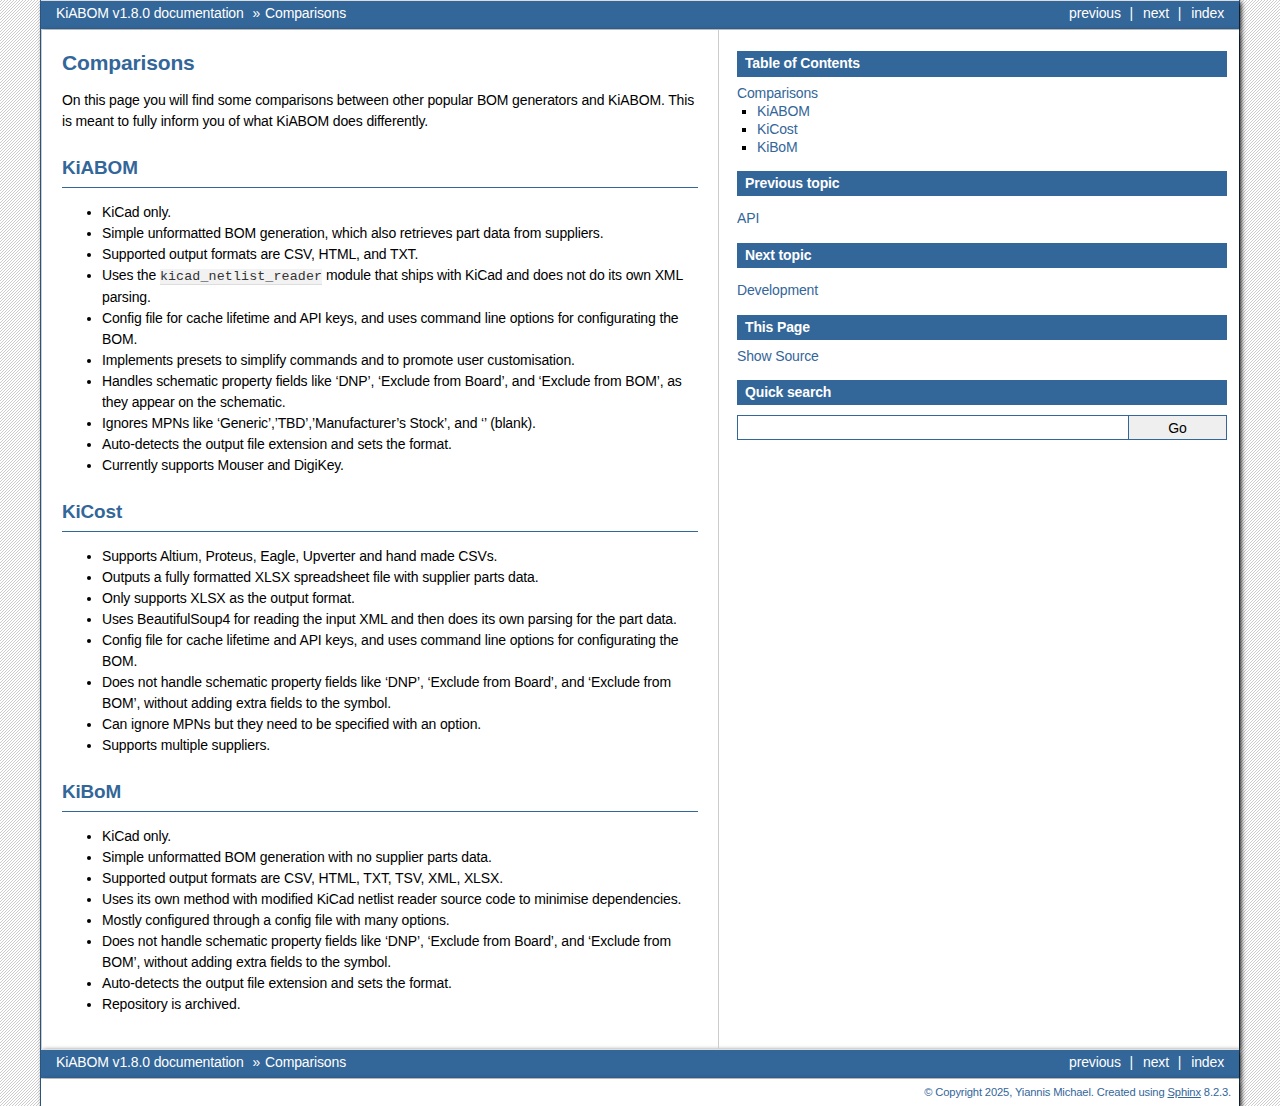
<file: comparisons.html>
<!DOCTYPE html>

<html lang="en" data-content_root="./">
  <head>
    <meta charset="utf-8" />
    <meta name="viewport" content="width=device-width, initial-scale=1.0" /><meta name="viewport" content="width=device-width, initial-scale=1" />

    <title>Comparisons &#8212; KiABOM v1.8.0 documentation</title>
    <link rel="stylesheet" type="text/css" href="_static/pygments.css?v=d75fae25" />
    <link rel="stylesheet" type="text/css" href="_static/bizstyle.css?v=c3ca4b69" />
    
    <script src="_static/documentation_options.js?v=4eaa865d"></script>
    <script src="_static/doctools.js?v=9bcbadda"></script>
    <script src="_static/sphinx_highlight.js?v=dc90522c"></script>
    <script src="_static/bizstyle.js"></script>
    <link rel="index" title="Index" href="genindex.html" />
    <link rel="search" title="Search" href="search.html" />
    <link rel="next" title="Development" href="development.html" />
    <link rel="prev" title="API" href="api.html" />
    <meta name="viewport" content="width=device-width,initial-scale=1.0" />
    <!--[if lt IE 9]>
    <script src="_static/css3-mediaqueries.js"></script>
    <![endif]-->
  </head><body>
    <div class="related" role="navigation" aria-label="Related">
      <h3>Navigation</h3>
      <ul>
        <li class="right" style="margin-right: 10px">
          <a href="genindex.html" title="General Index"
             accesskey="I">index</a></li>
        <li class="right" >
          <a href="development.html" title="Development"
             accesskey="N">next</a> |</li>
        <li class="right" >
          <a href="api.html" title="API"
             accesskey="P">previous</a> |</li>
        <li class="nav-item nav-item-0"><a href="index.html">KiABOM v1.8.0 documentation</a> &#187;</li>
        <li class="nav-item nav-item-this"><a href="">Comparisons</a></li> 
      </ul>
    </div>  

    <div class="document">
      <div class="documentwrapper">
        <div class="bodywrapper">
          <div class="body" role="main">
            
  <section id="comparisons">
<h1>Comparisons<a class="headerlink" href="#comparisons" title="Link to this heading">¶</a></h1>
<p>On this page you will find some comparisons between other popular BOM generators and KiABOM. This is meant to fully inform you of what KiABOM does differently.</p>
<section id="kiabom">
<h2>KiABOM<a class="headerlink" href="#kiabom" title="Link to this heading">¶</a></h2>
<ul class="simple">
<li><p>KiCad only.</p></li>
<li><p>Simple unformatted BOM generation, which also retrieves part data from suppliers.</p></li>
<li><p>Supported output formats are CSV, HTML, and TXT.</p></li>
<li><p>Uses the <code class="docutils literal notranslate"><span class="pre">kicad_netlist_reader</span></code> module that ships with KiCad and does not do its own XML parsing.</p></li>
<li><p>Config file for cache lifetime and API keys, and uses command line options for configurating the BOM.</p></li>
<li><p>Implements presets to simplify commands and to promote user customisation.</p></li>
<li><p>Handles schematic property fields like ‘DNP’, ‘Exclude from Board’, and ‘Exclude from BOM’, as they appear on the schematic.</p></li>
<li><p>Ignores MPNs like ‘Generic’,’TBD’,’Manufacturer’s Stock’, and ‘’ (blank).</p></li>
<li><p>Auto-detects the output file extension and sets the format.</p></li>
<li><p>Currently supports Mouser and DigiKey.</p></li>
</ul>
</section>
<section id="kicost">
<h2>KiCost<a class="headerlink" href="#kicost" title="Link to this heading">¶</a></h2>
<ul class="simple">
<li><p>Supports Altium, Proteus, Eagle, Upverter and hand made CSVs.</p></li>
<li><p>Outputs a fully formatted XLSX spreadsheet file with supplier parts data.</p></li>
<li><p>Only supports XLSX as the output format.</p></li>
<li><p>Uses BeautifulSoup4 for reading the input XML and then does its own parsing for the part data.</p></li>
<li><p>Config file for cache lifetime and API keys, and uses command line options for configurating the BOM.</p></li>
<li><p>Does not handle schematic property fields like ‘DNP’, ‘Exclude from Board’, and ‘Exclude from BOM’, without adding extra fields to the symbol.</p></li>
<li><p>Can ignore MPNs but they need to be specified with an option.</p></li>
<li><p>Supports multiple suppliers.</p></li>
</ul>
</section>
<section id="kibom">
<h2>KiBoM<a class="headerlink" href="#kibom" title="Link to this heading">¶</a></h2>
<ul class="simple">
<li><p>KiCad only.</p></li>
<li><p>Simple unformatted BOM generation with no supplier parts data.</p></li>
<li><p>Supported output formats are CSV, HTML, TXT, TSV, XML, XLSX.</p></li>
<li><p>Uses its own method with modified KiCad netlist reader source code to minimise dependencies.</p></li>
<li><p>Mostly configured through a config file with many options.</p></li>
<li><p>Does not handle schematic property fields like ‘DNP’, ‘Exclude from Board’, and ‘Exclude from BOM’, without adding extra fields to the symbol.</p></li>
<li><p>Auto-detects the output file extension and sets the format.</p></li>
<li><p>Repository is archived.</p></li>
</ul>
</section>
</section>


            <div class="clearer"></div>
          </div>
        </div>
      </div>
      <div class="sphinxsidebar" role="navigation" aria-label="Main">
        <div class="sphinxsidebarwrapper">
  <div>
    <h3><a href="index.html">Table of Contents</a></h3>
    <ul>
<li><a class="reference internal" href="#">Comparisons</a><ul>
<li><a class="reference internal" href="#kiabom">KiABOM</a></li>
<li><a class="reference internal" href="#kicost">KiCost</a></li>
<li><a class="reference internal" href="#kibom">KiBoM</a></li>
</ul>
</li>
</ul>

  </div>
  <div>
    <h4>Previous topic</h4>
    <p class="topless"><a href="api.html"
                          title="previous chapter">API</a></p>
  </div>
  <div>
    <h4>Next topic</h4>
    <p class="topless"><a href="development.html"
                          title="next chapter">Development</a></p>
  </div>
  <div role="note" aria-label="source link">
    <h3>This Page</h3>
    <ul class="this-page-menu">
      <li><a href="_sources/comparisons.rst.txt"
            rel="nofollow">Show Source</a></li>
    </ul>
   </div>
<search id="searchbox" style="display: none" role="search">
  <h3 id="searchlabel">Quick search</h3>
    <div class="searchformwrapper">
    <form class="search" action="search.html" method="get">
      <input type="text" name="q" aria-labelledby="searchlabel" autocomplete="off" autocorrect="off" autocapitalize="off" spellcheck="false"/>
      <input type="submit" value="Go" />
    </form>
    </div>
</search>
<script>document.getElementById('searchbox').style.display = "block"</script>
        </div>
      </div>
      <div class="clearer"></div>
    </div>
    <div class="related" role="navigation" aria-label="Related">
      <h3>Navigation</h3>
      <ul>
        <li class="right" style="margin-right: 10px">
          <a href="genindex.html" title="General Index"
             >index</a></li>
        <li class="right" >
          <a href="development.html" title="Development"
             >next</a> |</li>
        <li class="right" >
          <a href="api.html" title="API"
             >previous</a> |</li>
        <li class="nav-item nav-item-0"><a href="index.html">KiABOM v1.8.0 documentation</a> &#187;</li>
        <li class="nav-item nav-item-this"><a href="">Comparisons</a></li> 
      </ul>
    </div>
    <div class="footer" role="contentinfo">
    &#169; Copyright 2025, Yiannis Michael.
      Created using <a href="https://www.sphinx-doc.org/">Sphinx</a> 8.2.3.
    </div>
  </body>
</html>
</file>
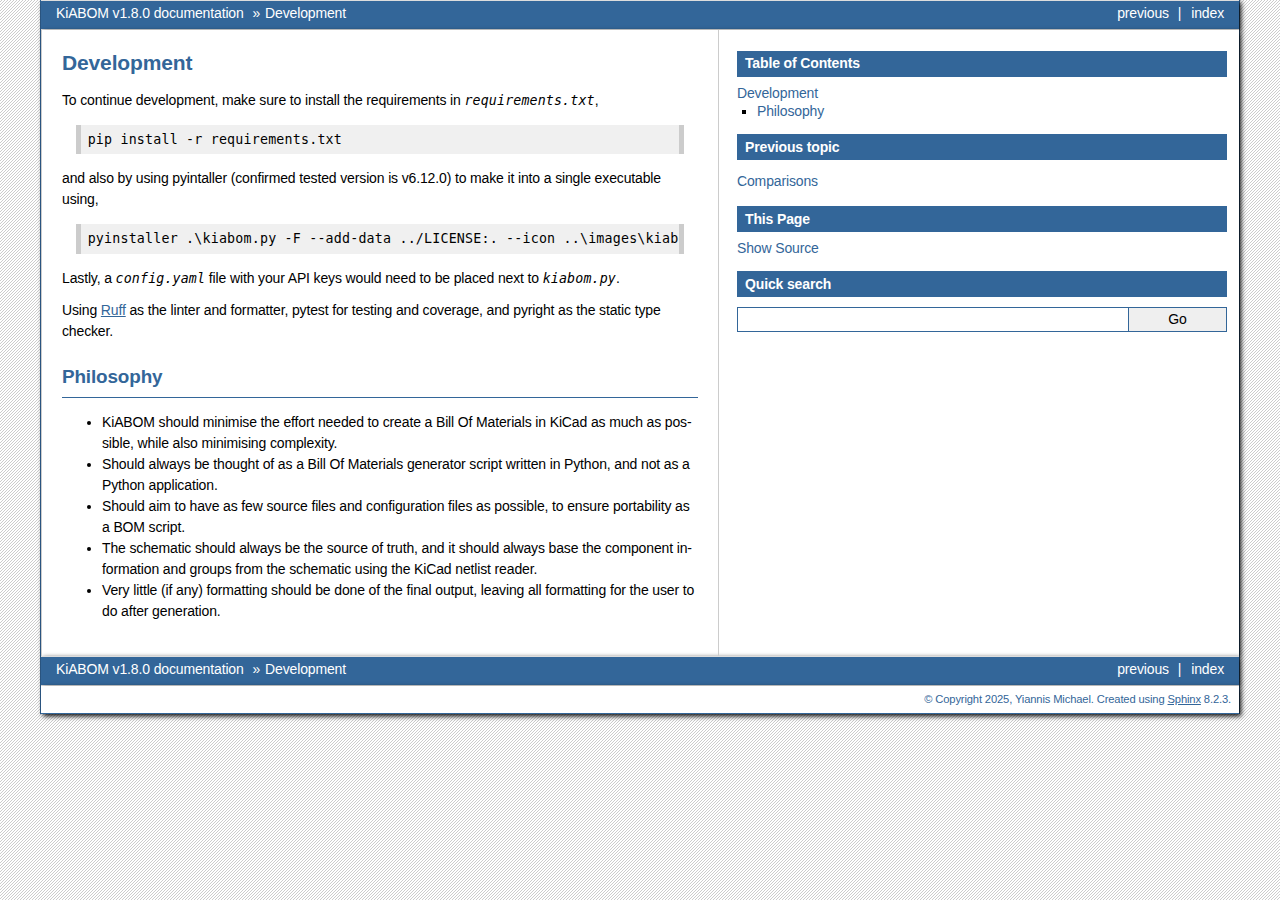
<file: development.html>
<!DOCTYPE html>

<html lang="en" data-content_root="./">
  <head>
    <meta charset="utf-8" />
    <meta name="viewport" content="width=device-width, initial-scale=1.0" /><meta name="viewport" content="width=device-width, initial-scale=1" />

    <title>Development &#8212; KiABOM v1.8.0 documentation</title>
    <link rel="stylesheet" type="text/css" href="_static/pygments.css?v=d75fae25" />
    <link rel="stylesheet" type="text/css" href="_static/bizstyle.css?v=c3ca4b69" />
    
    <script src="_static/documentation_options.js?v=4eaa865d"></script>
    <script src="_static/doctools.js?v=9bcbadda"></script>
    <script src="_static/sphinx_highlight.js?v=dc90522c"></script>
    <script src="_static/bizstyle.js"></script>
    <link rel="index" title="Index" href="genindex.html" />
    <link rel="search" title="Search" href="search.html" />
    <link rel="prev" title="Comparisons" href="comparisons.html" />
    <meta name="viewport" content="width=device-width,initial-scale=1.0" />
    <!--[if lt IE 9]>
    <script src="_static/css3-mediaqueries.js"></script>
    <![endif]-->
  </head><body>
    <div class="related" role="navigation" aria-label="Related">
      <h3>Navigation</h3>
      <ul>
        <li class="right" style="margin-right: 10px">
          <a href="genindex.html" title="General Index"
             accesskey="I">index</a></li>
        <li class="right" >
          <a href="comparisons.html" title="Comparisons"
             accesskey="P">previous</a> |</li>
        <li class="nav-item nav-item-0"><a href="index.html">KiABOM v1.8.0 documentation</a> &#187;</li>
        <li class="nav-item nav-item-this"><a href="">Development</a></li> 
      </ul>
    </div>  

    <div class="document">
      <div class="documentwrapper">
        <div class="bodywrapper">
          <div class="body" role="main">
            
  <section id="development">
<h1>Development<a class="headerlink" href="#development" title="Link to this heading">¶</a></h1>
<p>To continue development, make sure to install the requirements in <cite>requirements.txt</cite>,</p>
<div class="highlight-text notranslate"><div class="highlight"><pre><span></span>pip install -r requirements.txt
</pre></div>
</div>
<p>and also by using pyintaller (confirmed tested version is v6.12.0) to make it into a single executable using,</p>
<div class="highlight-text notranslate"><div class="highlight"><pre><span></span>pyinstaller .\kiabom.py -F --add-data ../LICENSE:. --icon ..\images\kiabom-icon.ico
</pre></div>
</div>
<p>Lastly, a <cite>config.yaml</cite> file with your API keys would need to be placed next to <cite>kiabom.py</cite>.</p>
<p>Using <a class="reference external" href="https://github.com/astral-sh/ruff">Ruff</a> as the linter and formatter, pytest for testing and coverage, and pyright as the static type checker.</p>
<section id="philosophy">
<h2>Philosophy<a class="headerlink" href="#philosophy" title="Link to this heading">¶</a></h2>
<ul class="simple">
<li><p>KiABOM should minimise the effort needed to create a Bill Of Materials in KiCad as much as possible, while also minimising complexity.</p></li>
<li><p>Should always be thought of as a Bill Of Materials generator script written in Python, and not as a Python application.</p></li>
<li><p>Should aim to have as few source files and configuration files as possible, to ensure portability as a BOM script.</p></li>
<li><p>The schematic should always be the source of truth, and it should always base the component information and groups from the schematic using the KiCad netlist reader.</p></li>
<li><p>Very little (if any) formatting should be done of the final output, leaving all formatting for the user to do after generation.</p></li>
</ul>
</section>
</section>


            <div class="clearer"></div>
          </div>
        </div>
      </div>
      <div class="sphinxsidebar" role="navigation" aria-label="Main">
        <div class="sphinxsidebarwrapper">
  <div>
    <h3><a href="index.html">Table of Contents</a></h3>
    <ul>
<li><a class="reference internal" href="#">Development</a><ul>
<li><a class="reference internal" href="#philosophy">Philosophy</a></li>
</ul>
</li>
</ul>

  </div>
  <div>
    <h4>Previous topic</h4>
    <p class="topless"><a href="comparisons.html"
                          title="previous chapter">Comparisons</a></p>
  </div>
  <div role="note" aria-label="source link">
    <h3>This Page</h3>
    <ul class="this-page-menu">
      <li><a href="_sources/development.rst.txt"
            rel="nofollow">Show Source</a></li>
    </ul>
   </div>
<search id="searchbox" style="display: none" role="search">
  <h3 id="searchlabel">Quick search</h3>
    <div class="searchformwrapper">
    <form class="search" action="search.html" method="get">
      <input type="text" name="q" aria-labelledby="searchlabel" autocomplete="off" autocorrect="off" autocapitalize="off" spellcheck="false"/>
      <input type="submit" value="Go" />
    </form>
    </div>
</search>
<script>document.getElementById('searchbox').style.display = "block"</script>
        </div>
      </div>
      <div class="clearer"></div>
    </div>
    <div class="related" role="navigation" aria-label="Related">
      <h3>Navigation</h3>
      <ul>
        <li class="right" style="margin-right: 10px">
          <a href="genindex.html" title="General Index"
             >index</a></li>
        <li class="right" >
          <a href="comparisons.html" title="Comparisons"
             >previous</a> |</li>
        <li class="nav-item nav-item-0"><a href="index.html">KiABOM v1.8.0 documentation</a> &#187;</li>
        <li class="nav-item nav-item-this"><a href="">Development</a></li> 
      </ul>
    </div>
    <div class="footer" role="contentinfo">
    &#169; Copyright 2025, Yiannis Michael.
      Created using <a href="https://www.sphinx-doc.org/">Sphinx</a> 8.2.3.
    </div>
  </body>
</html>
</file>
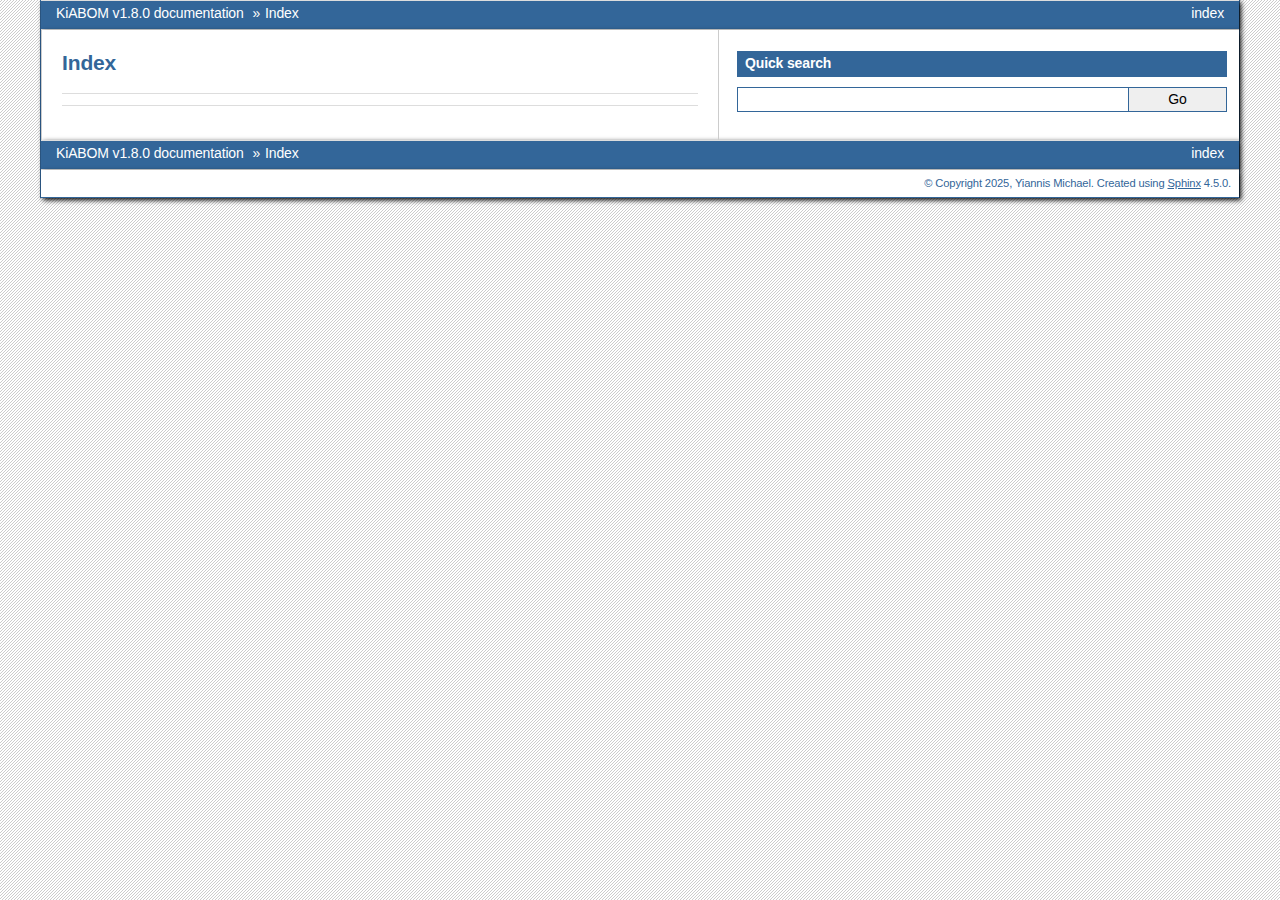
<file: genindex.html>
<!doctype html>

<html>
  <head>
    <meta charset="utf-8" />
    <meta name="viewport" content="width=device-width, initial-scale=1.0" />
    <title>Index &#8212; KiABOM v1.8.0 documentation</title>
    <link rel="stylesheet" type="text/css" href="_static/pygments.css" />
    <link rel="stylesheet" type="text/css" href="_static/bizstyle.css" />
    
    <script data-url_root="./" id="documentation_options" src="_static/documentation_options.js"></script>
    <script src="_static/jquery.js"></script>
    <script src="_static/underscore.js"></script>
    <script src="_static/doctools.js"></script>
    <script src="_static/bizstyle.js"></script>
    <link rel="index" title="Index" href="#" />
    <link rel="search" title="Search" href="search.html" />
    <meta name="viewport" content="width=device-width,initial-scale=1.0" />
    <!--[if lt IE 9]>
    <script src="_static/css3-mediaqueries.js"></script>
    <![endif]-->
  </head><body>
    <div class="related" role="navigation" aria-label="related navigation">
      <h3>Navigation</h3>
      <ul>
        <li class="right" style="margin-right: 10px">
          <a href="#" title="General Index"
             accesskey="I">index</a></li>
        <li class="nav-item nav-item-0"><a href="index.html">KiABOM v1.8.0 documentation</a> &#187;</li>
        <li class="nav-item nav-item-this"><a href="">Index</a></li> 
      </ul>
    </div>  

    <div class="document">
      <div class="documentwrapper">
        <div class="bodywrapper">
          <div class="body" role="main">
            

<h1 id="index">Index</h1>

<div class="genindex-jumpbox">
 
</div>


            <div class="clearer"></div>
          </div>
        </div>
      </div>
      <div class="sphinxsidebar" role="navigation" aria-label="main navigation">
        <div class="sphinxsidebarwrapper">
<div id="searchbox" style="display: none" role="search">
  <h3 id="searchlabel">Quick search</h3>
    <div class="searchformwrapper">
    <form class="search" action="search.html" method="get">
      <input type="text" name="q" aria-labelledby="searchlabel" autocomplete="off" autocorrect="off" autocapitalize="off" spellcheck="false"/>
      <input type="submit" value="Go" />
    </form>
    </div>
</div>
<script>$('#searchbox').show(0);</script>
        </div>
      </div>
      <div class="clearer"></div>
    </div>
    <div class="related" role="navigation" aria-label="related navigation">
      <h3>Navigation</h3>
      <ul>
        <li class="right" style="margin-right: 10px">
          <a href="#" title="General Index"
             >index</a></li>
        <li class="nav-item nav-item-0"><a href="index.html">KiABOM v1.8.0 documentation</a> &#187;</li>
        <li class="nav-item nav-item-this"><a href="">Index</a></li> 
      </ul>
    </div>
    <div class="footer" role="contentinfo">
        &#169; Copyright 2025, Yiannis Michael.
      Created using <a href="https://www.sphinx-doc.org/">Sphinx</a> 4.5.0.
    </div>
  </body>
</html>
</file>
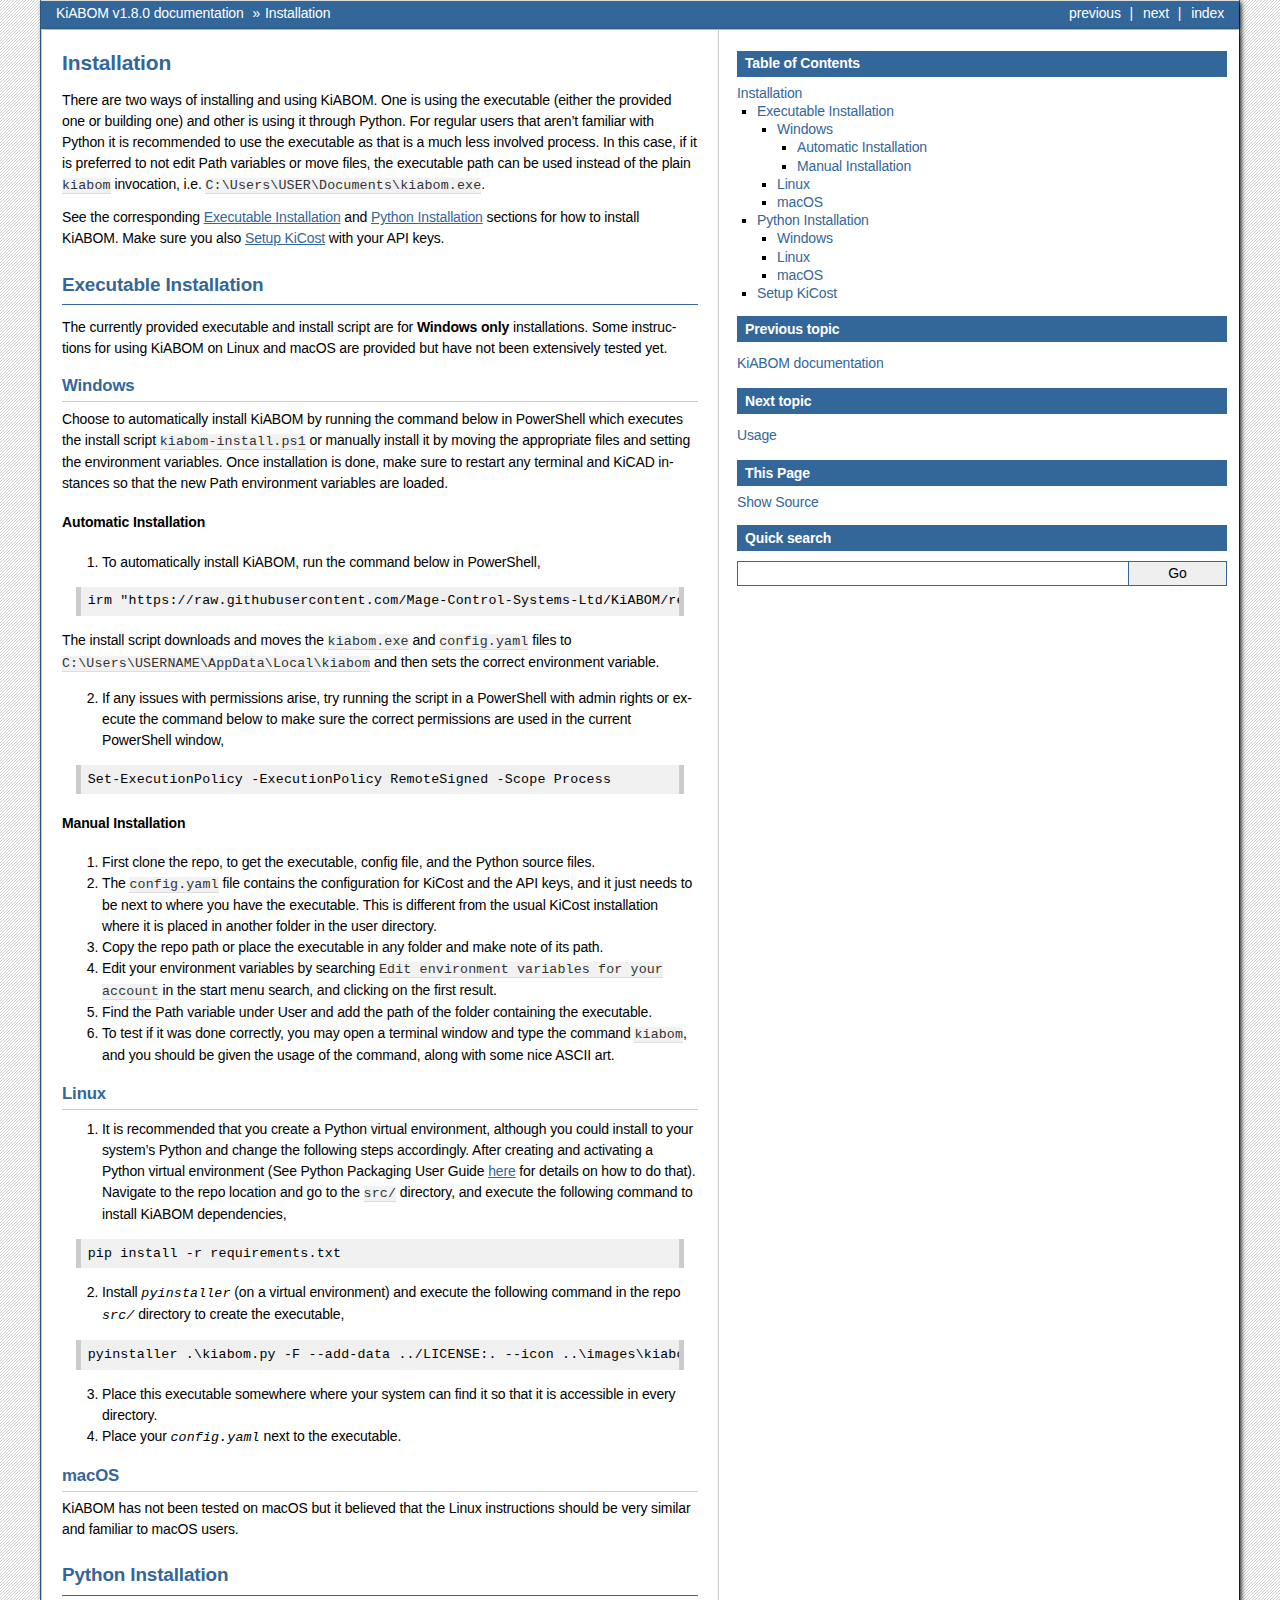
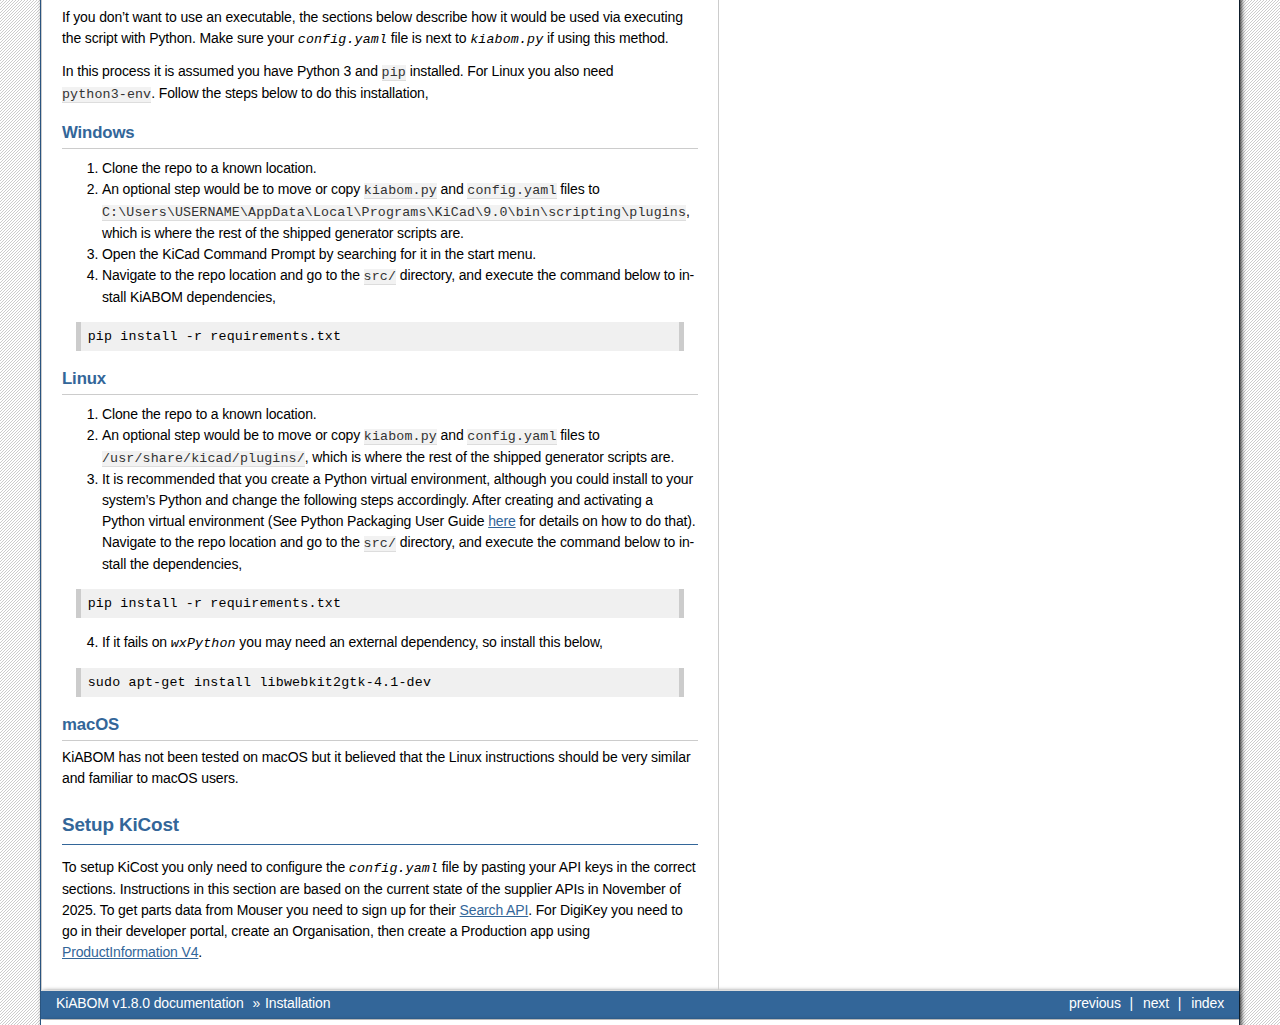
<file: installation.html>
<!DOCTYPE html>

<html lang="en" data-content_root="./">
  <head>
    <meta charset="utf-8" />
    <meta name="viewport" content="width=device-width, initial-scale=1.0" /><meta name="viewport" content="width=device-width, initial-scale=1" />

    <title>Installation &#8212; KiABOM v1.8.0 documentation</title>
    <link rel="stylesheet" type="text/css" href="_static/pygments.css?v=d75fae25" />
    <link rel="stylesheet" type="text/css" href="_static/bizstyle.css?v=c3ca4b69" />
    
    <script src="_static/documentation_options.js?v=4eaa865d"></script>
    <script src="_static/doctools.js?v=9bcbadda"></script>
    <script src="_static/sphinx_highlight.js?v=dc90522c"></script>
    <script src="_static/bizstyle.js"></script>
    <link rel="index" title="Index" href="genindex.html" />
    <link rel="search" title="Search" href="search.html" />
    <link rel="next" title="Usage" href="usage.html" />
    <link rel="prev" title="KiABOM documentation" href="index.html" />
    <meta name="viewport" content="width=device-width,initial-scale=1.0" />
    <!--[if lt IE 9]>
    <script src="_static/css3-mediaqueries.js"></script>
    <![endif]-->
  </head><body>
    <div class="related" role="navigation" aria-label="Related">
      <h3>Navigation</h3>
      <ul>
        <li class="right" style="margin-right: 10px">
          <a href="genindex.html" title="General Index"
             accesskey="I">index</a></li>
        <li class="right" >
          <a href="usage.html" title="Usage"
             accesskey="N">next</a> |</li>
        <li class="right" >
          <a href="index.html" title="KiABOM documentation"
             accesskey="P">previous</a> |</li>
        <li class="nav-item nav-item-0"><a href="index.html">KiABOM v1.8.0 documentation</a> &#187;</li>
        <li class="nav-item nav-item-this"><a href="">Installation</a></li> 
      </ul>
    </div>  

    <div class="document">
      <div class="documentwrapper">
        <div class="bodywrapper">
          <div class="body" role="main">
            
  <section id="installation">
<h1>Installation<a class="headerlink" href="#installation" title="Link to this heading">¶</a></h1>
<p>There are two ways of installing and using KiABOM. One is using the executable (either the provided one or building one) and other is using it through Python. For regular users that aren’t familiar with Python it is recommended to use the executable as that is a much less involved process. In this case, if it is preferred to not edit Path variables or move files, the executable path can be used instead of the plain <code class="docutils literal notranslate"><span class="pre">kiabom</span></code> invocation, i.e. <code class="docutils literal notranslate"><span class="pre">C:\Users\USER\Documents\kiabom.exe</span></code>.</p>
<p>See the corresponding <a class="reference internal" href="#exec-installation"><span class="std std-ref">Executable Installation</span></a> and <a class="reference internal" href="#python-installation"><span class="std std-ref">Python Installation</span></a> sections for how to install KiABOM. Make sure you also <a class="reference internal" href="#setup-kicost"><span class="std std-ref">Setup KiCost</span></a> with your API keys.</p>
<section id="executable-installation">
<span id="exec-installation"></span><h2>Executable Installation<a class="headerlink" href="#executable-installation" title="Link to this heading">¶</a></h2>
<p>The currently provided executable and install script are for <strong>Windows only</strong> installations. Some instructions for using KiABOM on Linux and macOS are provided but have not been extensively tested yet.</p>
<section id="windows">
<h3>Windows<a class="headerlink" href="#windows" title="Link to this heading">¶</a></h3>
<p>Choose to automatically install KiABOM by running the command below in PowerShell which executes the install script <code class="docutils literal notranslate"><span class="pre">kiabom-install.ps1</span></code> or manually install it by moving the appropriate files and setting the environment variables. Once installation is done, make sure to restart any terminal and KiCAD instances so that the new Path environment variables are loaded.</p>
<section id="automatic-installation">
<h4>Automatic Installation<a class="headerlink" href="#automatic-installation" title="Link to this heading">¶</a></h4>
<ol class="arabic simple">
<li><p>To automatically install KiABOM, run the command below in PowerShell,</p></li>
</ol>
<div class="highlight-text notranslate"><div class="highlight"><pre><span></span>irm &quot;https://raw.githubusercontent.com/Mage-Control-Systems-Ltd/KiABOM/refs/heads/main/install/kiabom-install.ps1&quot; | iex
</pre></div>
</div>
<p>The install script downloads and moves the <code class="docutils literal notranslate"><span class="pre">kiabom.exe</span></code> and <code class="docutils literal notranslate"><span class="pre">config.yaml</span></code> files to <code class="docutils literal notranslate"><span class="pre">C:\Users\USERNAME\AppData\Local\kiabom</span></code> and then sets the correct environment variable.</p>
<ol class="arabic simple" start="2">
<li><p>If any issues with permissions arise, try running the script in a PowerShell with admin rights or execute the command below to make sure the correct permissions are used in the current PowerShell window,</p></li>
</ol>
<div class="highlight-text notranslate"><div class="highlight"><pre><span></span>Set-ExecutionPolicy -ExecutionPolicy RemoteSigned -Scope Process
</pre></div>
</div>
</section>
<section id="manual-installation">
<h4>Manual Installation<a class="headerlink" href="#manual-installation" title="Link to this heading">¶</a></h4>
<ol class="arabic simple">
<li><p>First clone the repo, to get the executable, config file, and the Python source files.</p></li>
<li><p>The <code class="docutils literal notranslate"><span class="pre">config.yaml</span></code> file contains the configuration for KiCost and the API keys, and it just needs to be next to where you have the executable. This is different from the usual KiCost installation where it is placed in another folder in the user directory.</p></li>
<li><p>Copy the repo path or place the executable in any folder and make note of its path.</p></li>
<li><p>Edit your environment variables by searching <code class="docutils literal notranslate"><span class="pre">Edit</span> <span class="pre">environment</span> <span class="pre">variables</span> <span class="pre">for</span> <span class="pre">your</span> <span class="pre">account</span></code> in the start menu search, and clicking on the first result.</p></li>
<li><p>Find the Path variable under User and add the path of the folder containing the executable.</p></li>
<li><p>To test if it was done correctly, you may open a terminal window and type the command <code class="docutils literal notranslate"><span class="pre">kiabom</span></code>, and you should be given the usage of the command, along with some nice ASCII art.</p></li>
</ol>
</section>
</section>
<section id="linux">
<h3>Linux<a class="headerlink" href="#linux" title="Link to this heading">¶</a></h3>
<ol class="arabic simple">
<li><p>It is recommended that you create a Python virtual environment, although you could install to your system’s Python and change the following steps accordingly. After creating and activating a Python virtual environment (See Python Packaging User Guide <a class="reference external" href="https://packaging.python.org/en/latest/guides/installing-using-pip-and-virtual-environments/">here</a> for details on how to do that). Navigate to the repo location and go to the <code class="docutils literal notranslate"><span class="pre">src/</span></code> directory, and execute the following command to install KiABOM dependencies,</p></li>
</ol>
<div class="highlight-text notranslate"><div class="highlight"><pre><span></span>pip install -r requirements.txt
</pre></div>
</div>
<ol class="arabic simple" start="2">
<li><p>Install <cite>pyinstaller</cite> (on a virtual environment) and execute the following command in the repo <cite>src/</cite> directory to create the executable,</p></li>
</ol>
<div class="highlight-text notranslate"><div class="highlight"><pre><span></span>pyinstaller .\kiabom.py -F --add-data ../LICENSE:. --icon ..\images\kiabom-icon.ico
</pre></div>
</div>
<ol class="arabic simple" start="3">
<li><p>Place this executable somewhere where your system can find it so that it is accessible in every directory.</p></li>
<li><p>Place your <cite>config.yaml</cite> next to the executable.</p></li>
</ol>
</section>
<section id="macos">
<h3>macOS<a class="headerlink" href="#macos" title="Link to this heading">¶</a></h3>
<p>KiABOM has not been tested on macOS but it believed that the Linux instructions should be very similar and familiar to macOS users.</p>
</section>
</section>
<section id="python-installation">
<span id="id1"></span><h2>Python Installation<a class="headerlink" href="#python-installation" title="Link to this heading">¶</a></h2>
<p>If you don’t want to use an executable, the sections below describe how it would be used via executing the script with Python. Make sure your <cite>config.yaml</cite> file is next to <cite>kiabom.py</cite> if using this method.</p>
<p>In this process it is assumed you have Python 3 and <code class="docutils literal notranslate"><span class="pre">pip</span></code> installed. For Linux you also need <code class="docutils literal notranslate"><span class="pre">python3-env</span></code>. Follow the steps below to do this installation,</p>
<section id="id2">
<h3>Windows<a class="headerlink" href="#id2" title="Link to this heading">¶</a></h3>
<ol class="arabic simple">
<li><p>Clone the repo to a known location.</p></li>
<li><p>An optional step would be to move or copy <code class="docutils literal notranslate"><span class="pre">kiabom.py</span></code> and <code class="docutils literal notranslate"><span class="pre">config.yaml</span></code> files to <code class="docutils literal notranslate"><span class="pre">C:\Users\USERNAME\AppData\Local\Programs\KiCad\9.0\bin\scripting\plugins</span></code>, which is where the rest of the shipped generator scripts are.</p></li>
<li><p>Open the KiCad Command Prompt by searching for it in the start menu.</p></li>
<li><p>Navigate to the repo location and go to the <code class="docutils literal notranslate"><span class="pre">src/</span></code> directory, and execute the command below to install KiABOM dependencies,</p></li>
</ol>
<div class="highlight-text notranslate"><div class="highlight"><pre><span></span>pip install -r requirements.txt
</pre></div>
</div>
</section>
<section id="id3">
<h3>Linux<a class="headerlink" href="#id3" title="Link to this heading">¶</a></h3>
<ol class="arabic simple">
<li><p>Clone the repo to a known location.</p></li>
<li><p>An optional step would be to move or copy <code class="docutils literal notranslate"><span class="pre">kiabom.py</span></code> and <code class="docutils literal notranslate"><span class="pre">config.yaml</span></code> files to <code class="docutils literal notranslate"><span class="pre">/usr/share/kicad/plugins/</span></code>, which is where the rest of the shipped generator scripts are.</p></li>
<li><p>It is recommended that you create a Python virtual environment, although you could install to your system’s Python and change the following steps accordingly. After creating and activating a Python virtual environment (See Python Packaging User Guide <a class="reference external" href="https://packaging.python.org/en/latest/guides/installing-using-pip-and-virtual-environments/">here</a> for details on how to do that). Navigate to the repo location and go to the <code class="docutils literal notranslate"><span class="pre">src/</span></code> directory, and execute the command below to install the dependencies,</p></li>
</ol>
<div class="highlight-text notranslate"><div class="highlight"><pre><span></span>pip install -r requirements.txt
</pre></div>
</div>
<ol class="arabic simple" start="4">
<li><p>If it fails on <cite>wxPython</cite> you may need an external dependency, so install this below,</p></li>
</ol>
<div class="highlight-text notranslate"><div class="highlight"><pre><span></span>sudo apt-get install libwebkit2gtk-4.1-dev
</pre></div>
</div>
</section>
<section id="id4">
<h3>macOS<a class="headerlink" href="#id4" title="Link to this heading">¶</a></h3>
<p>KiABOM has not been tested on macOS but it believed that the Linux instructions should be very similar and familiar to macOS users.</p>
</section>
</section>
<section id="setup-kicost">
<span id="id5"></span><h2>Setup KiCost<a class="headerlink" href="#setup-kicost" title="Link to this heading">¶</a></h2>
<p>To setup KiCost you only need to configure the <cite>config.yaml</cite> file by pasting your API keys in the correct sections. Instructions in this section are based on the current state of the supplier APIs in November of 2025. To get parts data from Mouser you need to sign up for their <a class="reference external" href="https://www.mouser.co.uk/api-search/">Search API</a>. For DigiKey you need to go in their developer portal, create an Organisation, then create a Production app using <a class="reference external" href="https://developer.digikey.com/products/product-information-v4">ProductInformation V4</a>.</p>
</section>
</section>


            <div class="clearer"></div>
          </div>
        </div>
      </div>
      <div class="sphinxsidebar" role="navigation" aria-label="Main">
        <div class="sphinxsidebarwrapper">
  <div>
    <h3><a href="index.html">Table of Contents</a></h3>
    <ul>
<li><a class="reference internal" href="#">Installation</a><ul>
<li><a class="reference internal" href="#executable-installation">Executable Installation</a><ul>
<li><a class="reference internal" href="#windows">Windows</a><ul>
<li><a class="reference internal" href="#automatic-installation">Automatic Installation</a></li>
<li><a class="reference internal" href="#manual-installation">Manual Installation</a></li>
</ul>
</li>
<li><a class="reference internal" href="#linux">Linux</a></li>
<li><a class="reference internal" href="#macos">macOS</a></li>
</ul>
</li>
<li><a class="reference internal" href="#python-installation">Python Installation</a><ul>
<li><a class="reference internal" href="#id2">Windows</a></li>
<li><a class="reference internal" href="#id3">Linux</a></li>
<li><a class="reference internal" href="#id4">macOS</a></li>
</ul>
</li>
<li><a class="reference internal" href="#setup-kicost">Setup KiCost</a></li>
</ul>
</li>
</ul>

  </div>
  <div>
    <h4>Previous topic</h4>
    <p class="topless"><a href="index.html"
                          title="previous chapter">KiABOM documentation</a></p>
  </div>
  <div>
    <h4>Next topic</h4>
    <p class="topless"><a href="usage.html"
                          title="next chapter">Usage</a></p>
  </div>
  <div role="note" aria-label="source link">
    <h3>This Page</h3>
    <ul class="this-page-menu">
      <li><a href="_sources/installation.rst.txt"
            rel="nofollow">Show Source</a></li>
    </ul>
   </div>
<search id="searchbox" style="display: none" role="search">
  <h3 id="searchlabel">Quick search</h3>
    <div class="searchformwrapper">
    <form class="search" action="search.html" method="get">
      <input type="text" name="q" aria-labelledby="searchlabel" autocomplete="off" autocorrect="off" autocapitalize="off" spellcheck="false"/>
      <input type="submit" value="Go" />
    </form>
    </div>
</search>
<script>document.getElementById('searchbox').style.display = "block"</script>
        </div>
      </div>
      <div class="clearer"></div>
    </div>
    <div class="related" role="navigation" aria-label="Related">
      <h3>Navigation</h3>
      <ul>
        <li class="right" style="margin-right: 10px">
          <a href="genindex.html" title="General Index"
             >index</a></li>
        <li class="right" >
          <a href="usage.html" title="Usage"
             >next</a> |</li>
        <li class="right" >
          <a href="index.html" title="KiABOM documentation"
             >previous</a> |</li>
        <li class="nav-item nav-item-0"><a href="index.html">KiABOM v1.8.0 documentation</a> &#187;</li>
        <li class="nav-item nav-item-this"><a href="">Installation</a></li> 
      </ul>
    </div>
    <div class="footer" role="contentinfo">
    &#169; Copyright 2025, Yiannis Michael.
      Created using <a href="https://www.sphinx-doc.org/">Sphinx</a> 8.2.3.
    </div>
  </body>
</html>
</file>
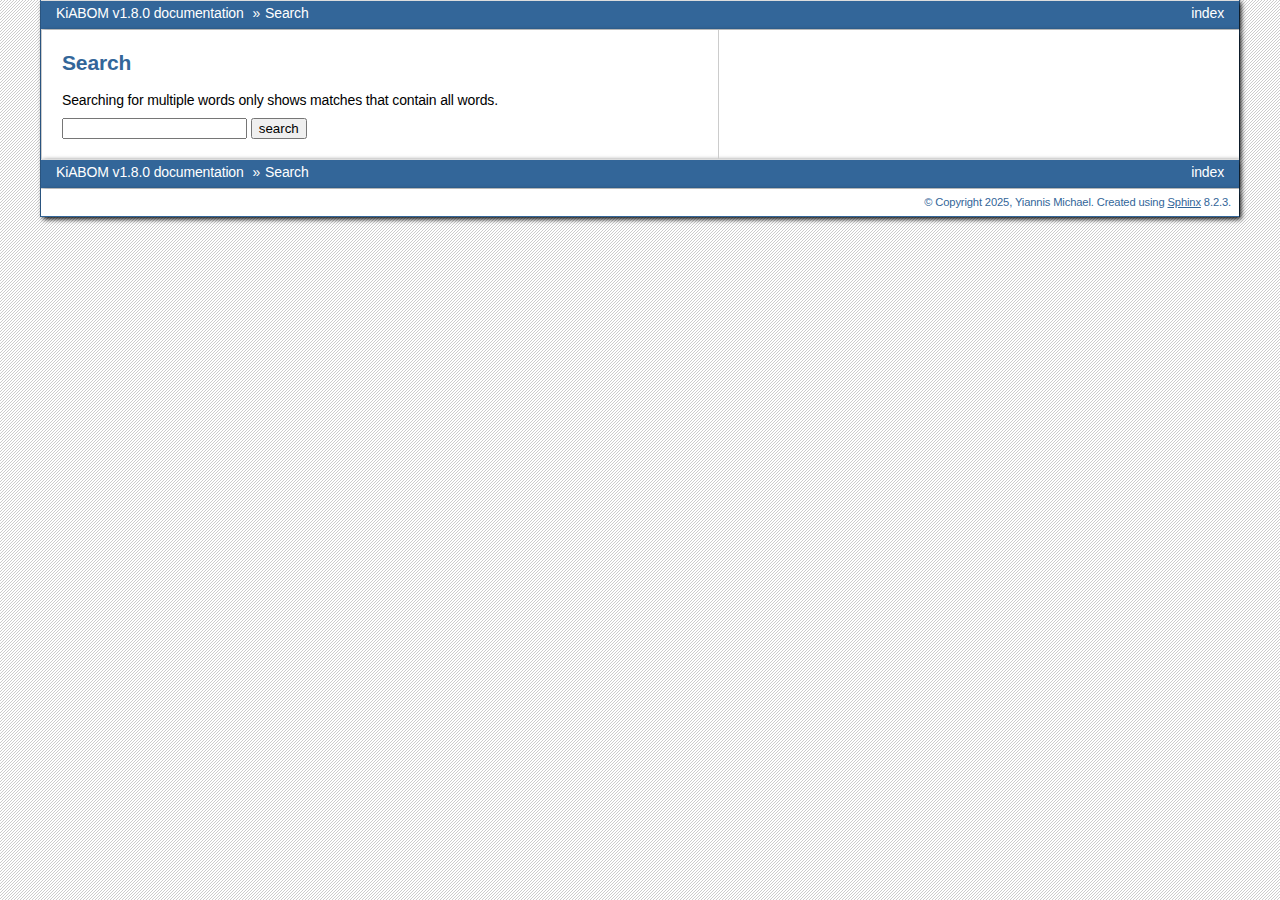
<file: search.html>
<!DOCTYPE html>

<html lang="en" data-content_root="./">
  <head>
    <meta charset="utf-8" />
    <meta name="viewport" content="width=device-width, initial-scale=1.0" />
    <title>Search &#8212; KiABOM v1.8.0 documentation</title>
    <link rel="stylesheet" type="text/css" href="_static/pygments.css?v=d75fae25" />
    <link rel="stylesheet" type="text/css" href="_static/bizstyle.css?v=c3ca4b69" />
    
    
    <script src="_static/documentation_options.js?v=4eaa865d"></script>
    <script src="_static/doctools.js?v=9bcbadda"></script>
    <script src="_static/sphinx_highlight.js?v=dc90522c"></script>
    <script src="_static/bizstyle.js"></script>
    <script src="_static/searchtools.js"></script>
    <script src="_static/language_data.js"></script>
    <link rel="index" title="Index" href="genindex.html" />
    <link rel="search" title="Search" href="#" />
    <script src="searchindex.js" defer="defer"></script>
    <meta name="robots" content="noindex" />
    
    <meta name="viewport" content="width=device-width,initial-scale=1.0" />
    <!--[if lt IE 9]>
    <script src="_static/css3-mediaqueries.js"></script>
    <![endif]-->

  </head><body>
    <div class="related" role="navigation" aria-label="Related">
      <h3>Navigation</h3>
      <ul>
        <li class="right" style="margin-right: 10px">
          <a href="genindex.html" title="General Index"
             accesskey="I">index</a></li>
        <li class="nav-item nav-item-0"><a href="index.html">KiABOM v1.8.0 documentation</a> &#187;</li>
        <li class="nav-item nav-item-this"><a href="">Search</a></li> 
      </ul>
    </div>  

    <div class="document">
      <div class="documentwrapper">
        <div class="bodywrapper">
          <div class="body" role="main">
            
  <h1 id="search-documentation">Search</h1>
  
  <noscript>
  <div class="admonition warning">
  <p>
    Please activate JavaScript to enable the search
    functionality.
  </p>
  </div>
  </noscript>
  
  
  <p>
    Searching for multiple words only shows matches that contain
    all words.
  </p>
  
  
  <form action="" method="get">
    <input type="text" name="q" aria-labelledby="search-documentation" value="" autocomplete="off" autocorrect="off" autocapitalize="off" spellcheck="false"/>
    <input type="submit" value="search" />
    <span id="search-progress" style="padding-left: 10px"></span>
  </form>
  
  
  <div id="search-results"></div>
  

            <div class="clearer"></div>
          </div>
        </div>
      </div>
      <div class="sphinxsidebar" role="navigation" aria-label="Main">
        <div class="sphinxsidebarwrapper">
        </div>
      </div>
      <div class="clearer"></div>
    </div>
    <div class="related" role="navigation" aria-label="Related">
      <h3>Navigation</h3>
      <ul>
        <li class="right" style="margin-right: 10px">
          <a href="genindex.html" title="General Index"
             >index</a></li>
        <li class="nav-item nav-item-0"><a href="index.html">KiABOM v1.8.0 documentation</a> &#187;</li>
        <li class="nav-item nav-item-this"><a href="">Search</a></li> 
      </ul>
    </div>
    <div class="footer" role="contentinfo">
    &#169; Copyright 2025, Yiannis Michael.
      Created using <a href="https://www.sphinx-doc.org/">Sphinx</a> 8.2.3.
    </div>
  </body>
</html>
</file>
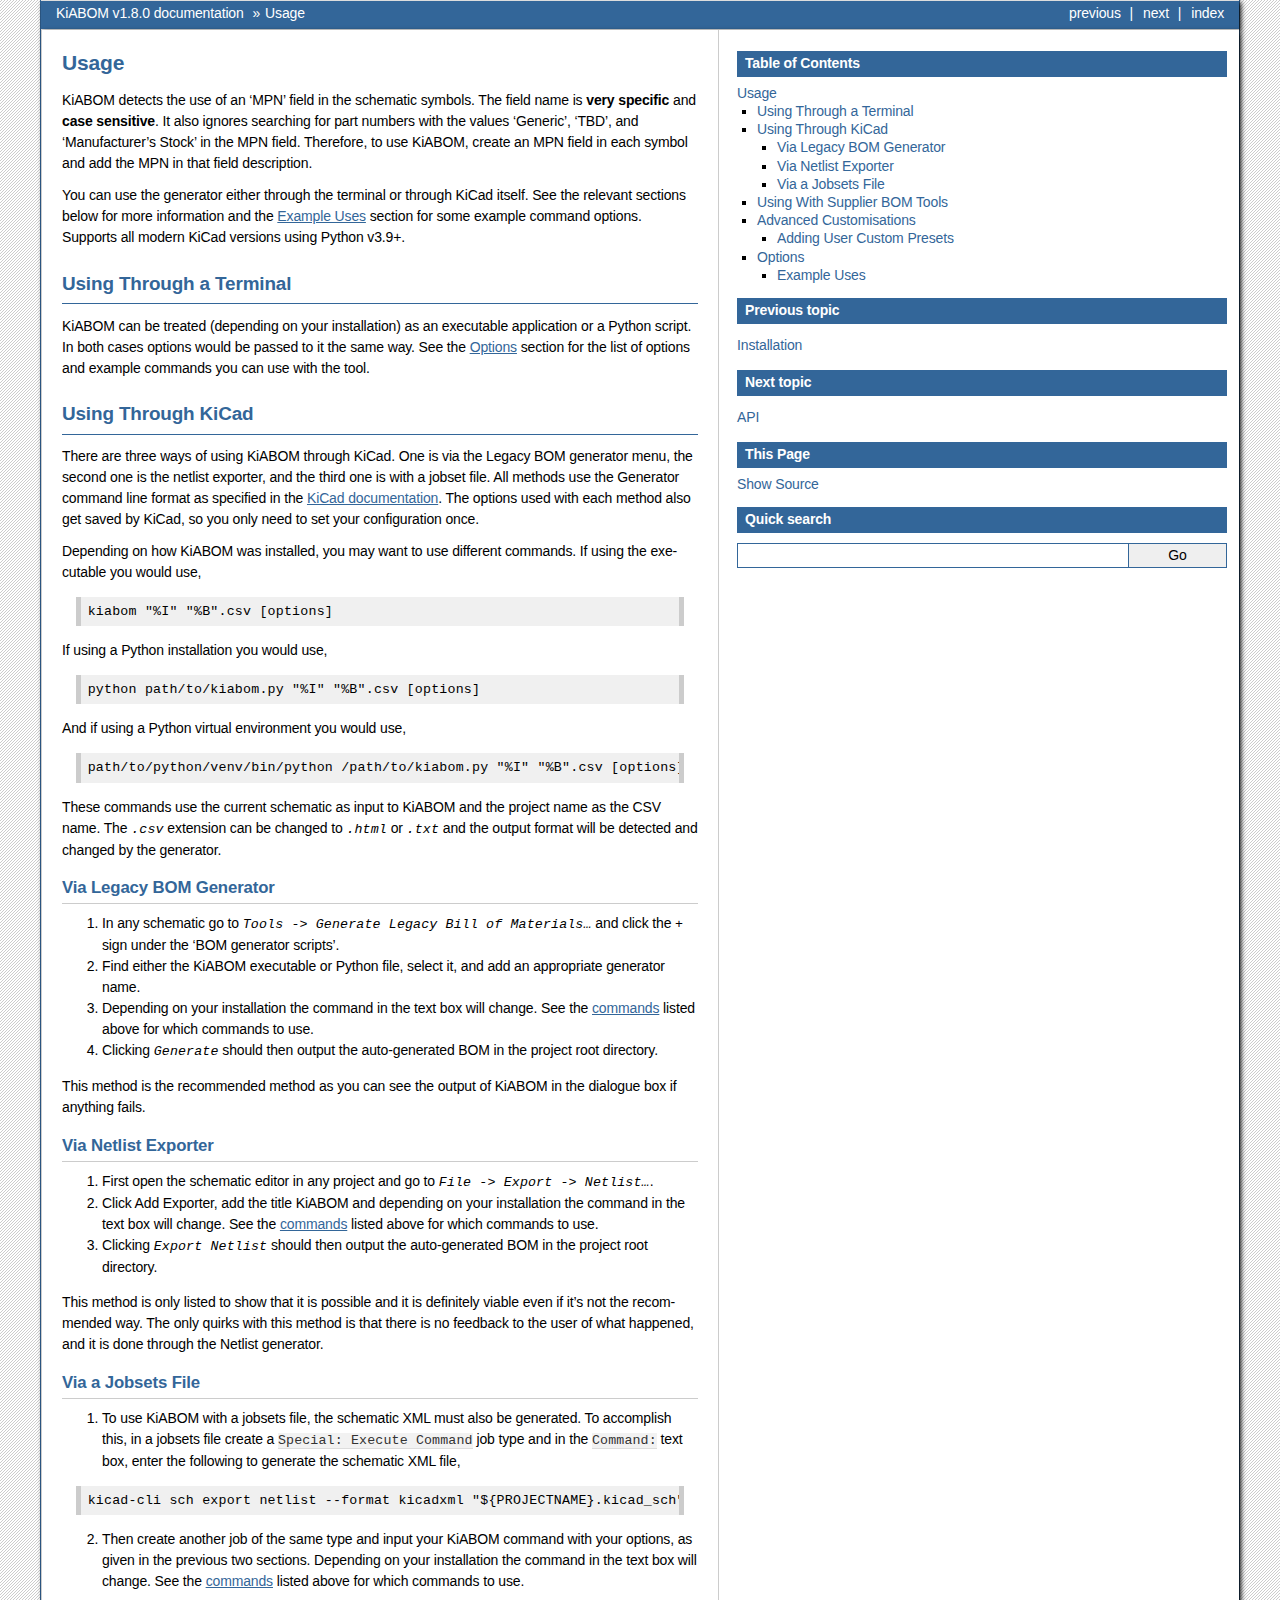
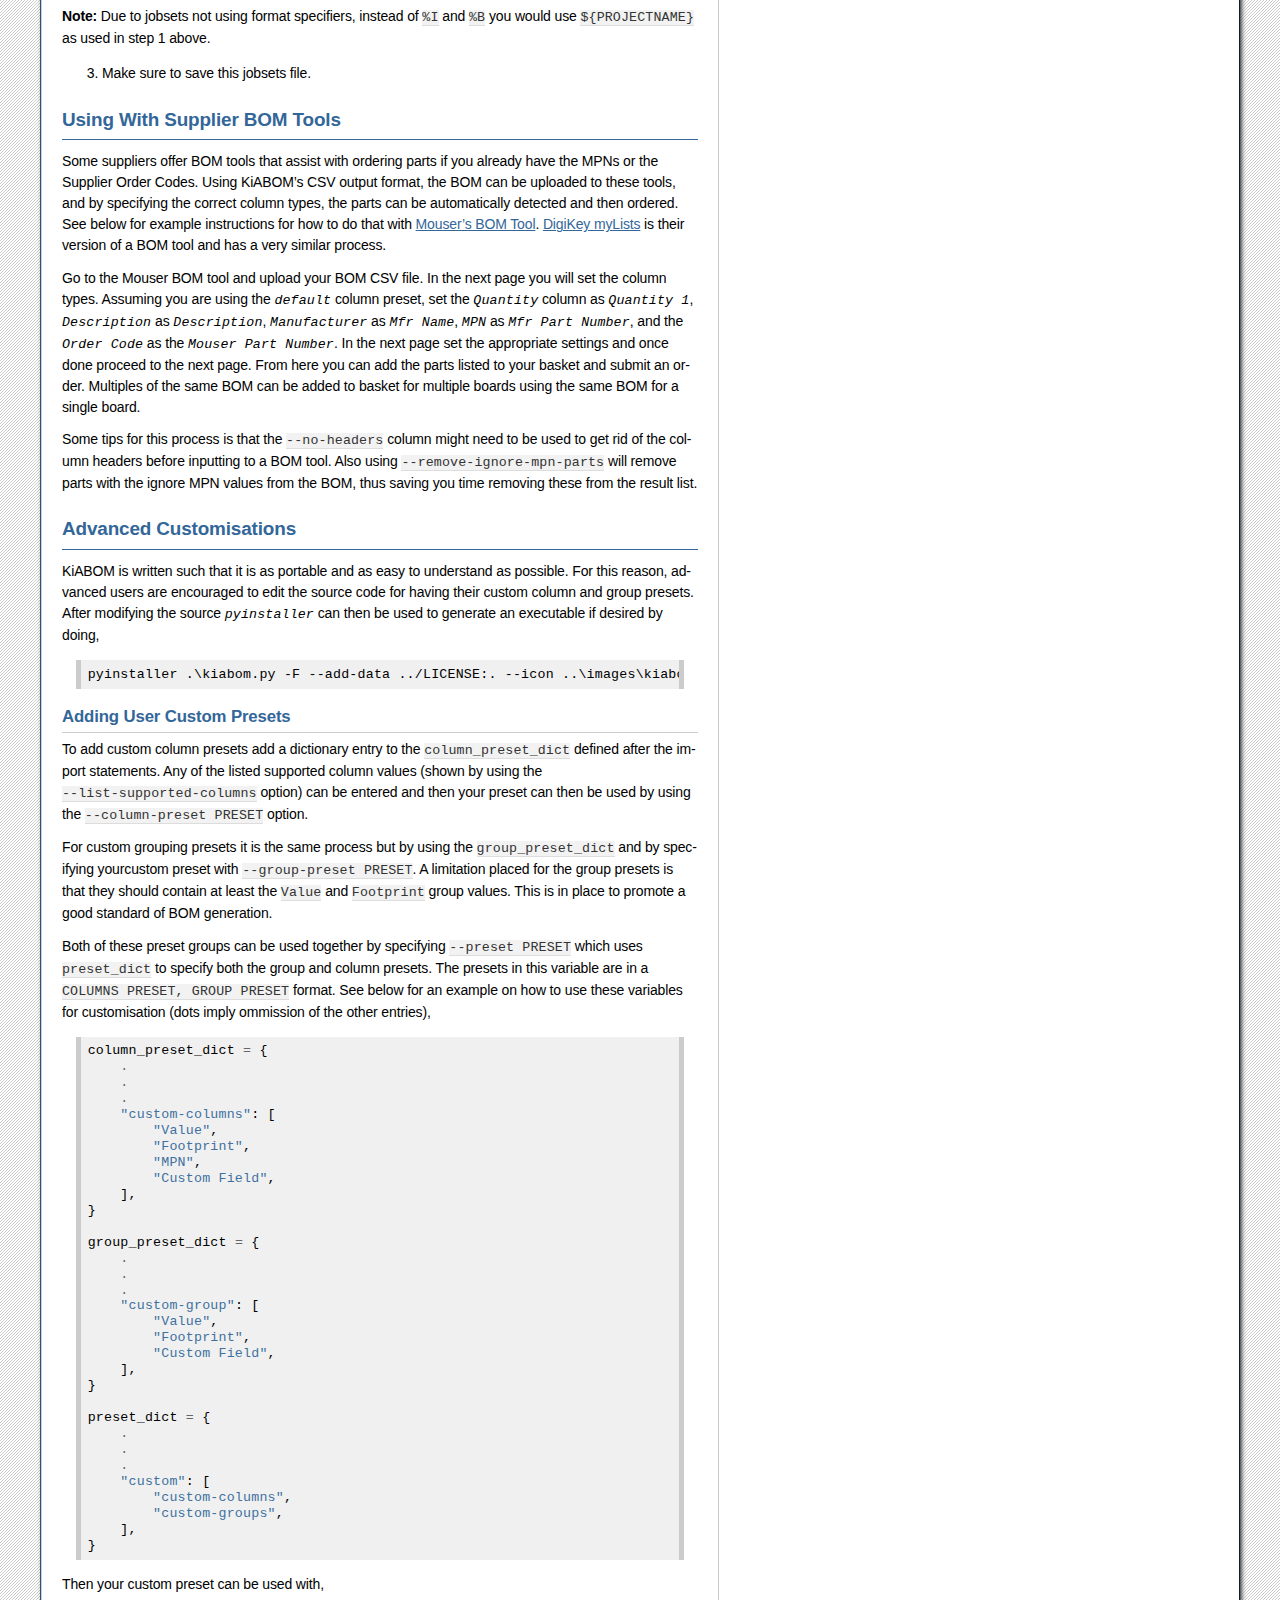
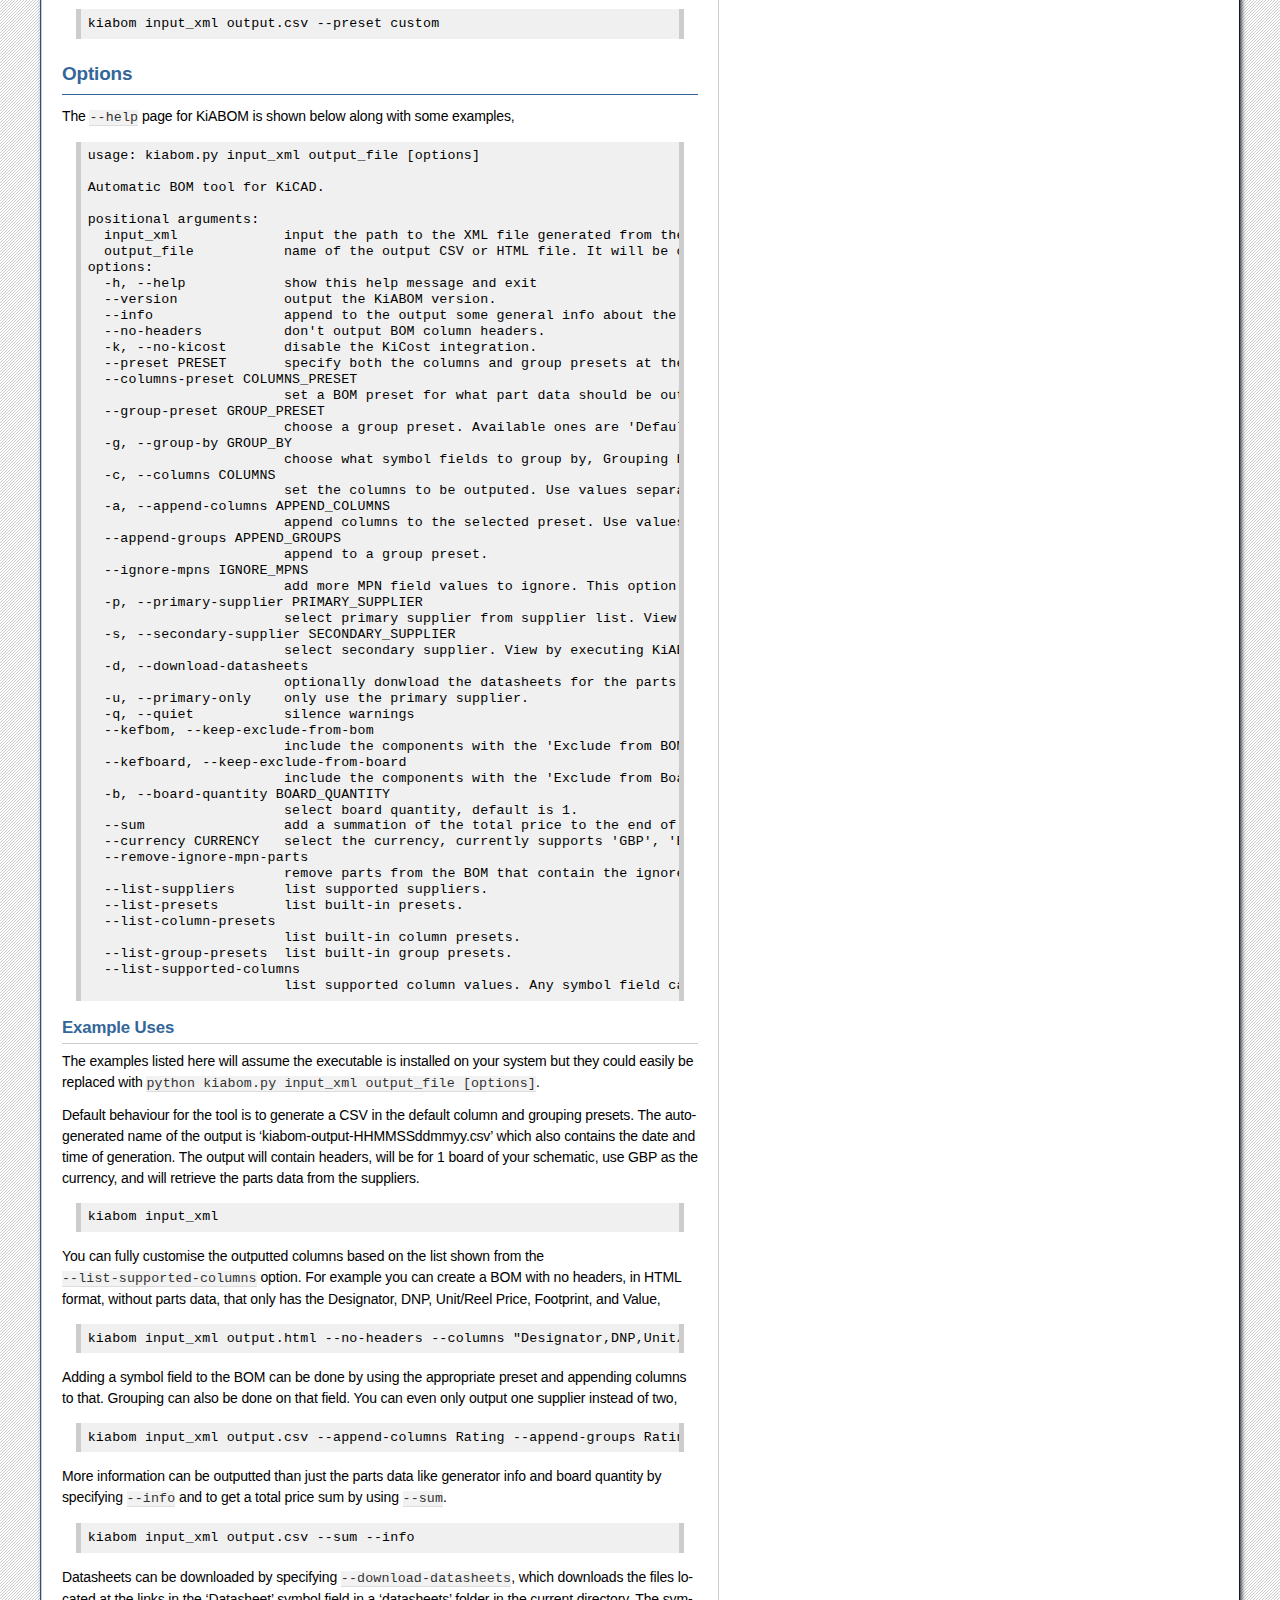
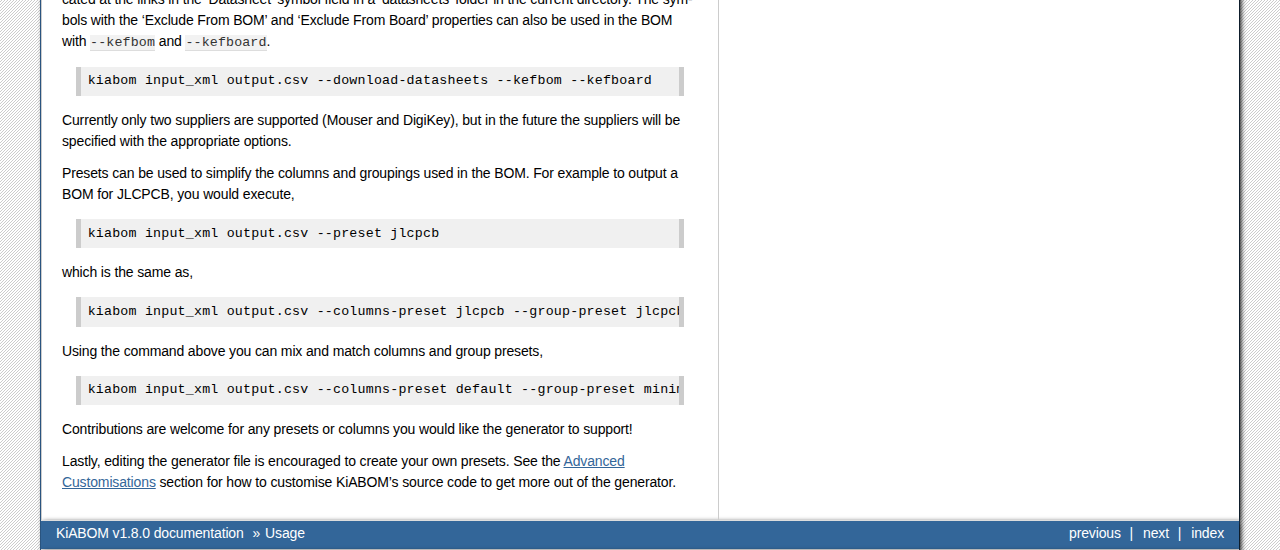
<file: usage.html>
<!DOCTYPE html>

<html lang="en" data-content_root="./">
  <head>
    <meta charset="utf-8" />
    <meta name="viewport" content="width=device-width, initial-scale=1.0" /><meta name="viewport" content="width=device-width, initial-scale=1" />

    <title>Usage &#8212; KiABOM v1.8.0 documentation</title>
    <link rel="stylesheet" type="text/css" href="_static/pygments.css?v=d75fae25" />
    <link rel="stylesheet" type="text/css" href="_static/bizstyle.css?v=c3ca4b69" />
    
    <script src="_static/documentation_options.js?v=4eaa865d"></script>
    <script src="_static/doctools.js?v=9bcbadda"></script>
    <script src="_static/sphinx_highlight.js?v=dc90522c"></script>
    <script src="_static/bizstyle.js"></script>
    <link rel="index" title="Index" href="genindex.html" />
    <link rel="search" title="Search" href="search.html" />
    <link rel="next" title="API" href="api.html" />
    <link rel="prev" title="Installation" href="installation.html" />
    <meta name="viewport" content="width=device-width,initial-scale=1.0" />
    <!--[if lt IE 9]>
    <script src="_static/css3-mediaqueries.js"></script>
    <![endif]-->
  </head><body>
    <div class="related" role="navigation" aria-label="Related">
      <h3>Navigation</h3>
      <ul>
        <li class="right" style="margin-right: 10px">
          <a href="genindex.html" title="General Index"
             accesskey="I">index</a></li>
        <li class="right" >
          <a href="api.html" title="API"
             accesskey="N">next</a> |</li>
        <li class="right" >
          <a href="installation.html" title="Installation"
             accesskey="P">previous</a> |</li>
        <li class="nav-item nav-item-0"><a href="index.html">KiABOM v1.8.0 documentation</a> &#187;</li>
        <li class="nav-item nav-item-this"><a href="">Usage</a></li> 
      </ul>
    </div>  

    <div class="document">
      <div class="documentwrapper">
        <div class="bodywrapper">
          <div class="body" role="main">
            
  <section id="usage">
<h1>Usage<a class="headerlink" href="#usage" title="Link to this heading">¶</a></h1>
<p>KiABOM detects the use of an ‘MPN’ field in the schematic symbols. The field name is <strong>very specific</strong> and <strong>case sensitive</strong>. It also ignores searching for part numbers with the values ‘Generic’, ‘TBD’, and ‘Manufacturer’s Stock’ in the MPN field. Therefore, to use KiABOM, create an MPN field in each symbol and add the MPN in that field description.</p>
<p>You can use the generator either through the terminal or through KiCad itself. See the relevant sections below for more information and the <a class="reference internal" href="#example-uses"><span class="std std-ref">Example Uses</span></a> section for some example command options. Supports all modern KiCad versions using Python v3.9+.</p>
<section id="using-through-a-terminal">
<h2>Using Through a Terminal<a class="headerlink" href="#using-through-a-terminal" title="Link to this heading">¶</a></h2>
<p>KiABOM can be treated (depending on your installation) as an executable application or a Python script. In both cases options would be passed to it the same way. See the <a class="reference internal" href="#options"><span class="std std-ref">Options</span></a> section for the list of options and example commands you can use with the tool.</p>
</section>
<section id="using-through-kicad">
<h2>Using Through KiCad<a class="headerlink" href="#using-through-kicad" title="Link to this heading">¶</a></h2>
<p>There are three ways of using KiABOM through KiCad. One is via the Legacy BOM generator menu, the second one is the netlist exporter, and the third one is with a jobset file. All methods use the Generator command line format as specified in the <a class="reference external" href="https://docs.kicad.org/9.0/en/eeschema/eeschema.html#generator-command-line-format">KiCad documentation</a>. The options used with each method also get saved by KiCad, so you only need to set your configuration once.</p>
<p id="commands">Depending on how KiABOM was installed, you may want to use different commands. If using the executable you would use,</p>
<div class="highlight-text notranslate"><div class="highlight"><pre><span></span>kiabom &quot;%I&quot; &quot;%B&quot;.csv [options]
</pre></div>
</div>
<p>If using a Python installation you would use,</p>
<div class="highlight-text notranslate"><div class="highlight"><pre><span></span>python path/to/kiabom.py &quot;%I&quot; &quot;%B&quot;.csv [options]
</pre></div>
</div>
<p>And if using a Python virtual environment you would use,</p>
<div class="highlight-text notranslate"><div class="highlight"><pre><span></span>path/to/python/venv/bin/python /path/to/kiabom.py &quot;%I&quot; &quot;%B&quot;.csv [options]
</pre></div>
</div>
<p>These commands use the current schematic as input to KiABOM and the project name as the CSV name. The <cite>.csv</cite> extension can be changed to <cite>.html</cite> or <cite>.txt</cite> and the output format will be detected and changed by the generator.</p>
<section id="via-legacy-bom-generator">
<h3>Via Legacy BOM Generator<a class="headerlink" href="#via-legacy-bom-generator" title="Link to this heading">¶</a></h3>
<ol class="arabic simple">
<li><p>In any schematic go to <cite>Tools -&gt; Generate Legacy Bill of Materials…</cite> and click the <cite>+</cite> sign under the ‘BOM generator scripts’.</p></li>
<li><p>Find either the KiABOM executable or Python file, select it, and add an appropriate generator name.</p></li>
<li><p>Depending on your installation the command in the text box will change. See the  <a class="reference internal" href="#commands"><span class="std std-ref">commands</span></a> listed above for which commands to use.</p></li>
<li><p>Clicking <cite>Generate</cite> should then output the auto-generated BOM in the project root directory.</p></li>
</ol>
<p>This method is the recommended method as you can see the output of KiABOM in the dialogue box if anything fails.</p>
</section>
<section id="via-netlist-exporter">
<h3>Via Netlist Exporter<a class="headerlink" href="#via-netlist-exporter" title="Link to this heading">¶</a></h3>
<ol class="arabic simple">
<li><p>First open the schematic editor in any project and go to <cite>File -&gt; Export -&gt; Netlist…</cite>.</p></li>
<li><p>Click Add Exporter, add the title KiABOM and depending on your installation the command in the text box will change. See the  <a class="reference internal" href="#commands"><span class="std std-ref">commands</span></a> listed above for which commands to use.</p></li>
<li><p>Clicking <cite>Export Netlist</cite> should then output the auto-generated BOM in the project root directory.</p></li>
</ol>
<p>This method is only listed to show that it is possible and it is definitely viable even if it’s not the recommended way. The only quirks with this method is that there is no feedback to the user of what happened, and it is done through the Netlist generator.</p>
</section>
<section id="via-a-jobsets-file">
<h3>Via a Jobsets File<a class="headerlink" href="#via-a-jobsets-file" title="Link to this heading">¶</a></h3>
<ol class="arabic simple">
<li><p>To use KiABOM with a jobsets file, the schematic XML must also be generated. To accomplish this, in a jobsets file create a <code class="docutils literal notranslate"><span class="pre">Special:</span> <span class="pre">Execute</span> <span class="pre">Command</span></code> job type and in the <code class="docutils literal notranslate"><span class="pre">Command:</span></code> text box, enter the following to generate the schematic XML file,</p></li>
</ol>
<div class="highlight-text notranslate"><div class="highlight"><pre><span></span>kicad-cli sch export netlist --format kicadxml &quot;${PROJECTNAME}.kicad_sch&quot;
</pre></div>
</div>
<ol class="arabic simple" start="2">
<li><p>Then create another job of the same type and input your KiABOM command with your options, as given in the previous two sections. Depending on your installation the command in the text box will change. See the  <a class="reference internal" href="#commands"><span class="std std-ref">commands</span></a> listed above for which commands to use.</p></li>
</ol>
<p><strong>Note:</strong> Due to jobsets not using format specifiers, instead of <code class="docutils literal notranslate"><span class="pre">%I</span></code> and <code class="docutils literal notranslate"><span class="pre">%B</span></code> you would use <code class="docutils literal notranslate"><span class="pre">${PROJECTNAME}</span></code> as used in step 1 above.</p>
<ol class="arabic simple" start="3">
<li><p>Make sure to save this jobsets file.</p></li>
</ol>
</section>
</section>
<section id="using-with-supplier-bom-tools">
<h2>Using With Supplier BOM Tools<a class="headerlink" href="#using-with-supplier-bom-tools" title="Link to this heading">¶</a></h2>
<p>Some suppliers offer BOM tools that assist with ordering parts if you already have the MPNs or the Supplier Order Codes. Using KiABOM’s CSV output format, the BOM can be uploaded to these tools, and by specifying the correct column types, the parts can be automatically detected and then ordered. See below for example instructions for how to do that with <a class="reference external" href="https://www.mouser.co.uk/bom/">Mouser’s BOM Tool</a>. <a class="reference external" href="https://www.digikey.co.uk/en/mylists/">DigiKey myLists</a> is their version of a BOM tool and has a very similar process.</p>
<p>Go to the Mouser BOM tool and upload your BOM CSV file. In the next page you will set the column types. Assuming you are using the <cite>default</cite> column preset, set the <cite>Quantity</cite> column as <cite>Quantity 1</cite>, <cite>Description</cite> as <cite>Description</cite>, <cite>Manufacturer</cite> as <cite>Mfr Name</cite>, <cite>MPN</cite> as <cite>Mfr Part Number</cite>, and the <cite>Order Code</cite> as the <cite>Mouser Part Number</cite>. In the next page set the appropriate settings and once done proceed to the next page. From here you can add the parts listed to your basket and submit an order. Multiples of the same BOM can be added to basket for multiple boards using the same BOM for a single board.</p>
<p>Some tips for this process is that the <code class="docutils literal notranslate"><span class="pre">--no-headers</span></code> column might need to be used to get rid of the column headers before inputting to a BOM tool. Also using <code class="docutils literal notranslate"><span class="pre">--remove-ignore-mpn-parts</span></code> will remove parts with the ignore MPN values from the BOM, thus saving you time removing these from the result list.</p>
</section>
<section id="advanced-customisations">
<span id="id1"></span><h2>Advanced Customisations<a class="headerlink" href="#advanced-customisations" title="Link to this heading">¶</a></h2>
<p>KiABOM is written such that it is as portable and as easy to understand as possible. For this reason, advanced users are encouraged to edit the source code for having their custom column and group presets. After modifying the source <cite>pyinstaller</cite> can then be used to generate an executable if desired by doing,</p>
<div class="highlight-text notranslate"><div class="highlight"><pre><span></span>pyinstaller .\kiabom.py -F --add-data ../LICENSE:. --icon ..\images\kiabom-icon.ico
</pre></div>
</div>
<section id="adding-user-custom-presets">
<h3>Adding User Custom Presets<a class="headerlink" href="#adding-user-custom-presets" title="Link to this heading">¶</a></h3>
<p>To add custom column presets add a dictionary entry to the <code class="docutils literal notranslate"><span class="pre">column_preset_dict</span></code> defined after the import statements. Any of the listed supported column values (shown by using the <code class="docutils literal notranslate"><span class="pre">--list-supported-columns</span></code> option) can be entered and then your preset can then be used by using the <code class="docutils literal notranslate"><span class="pre">--column-preset</span> <span class="pre">PRESET</span></code> option.</p>
<p>For custom grouping presets it is the same process but by using the <code class="docutils literal notranslate"><span class="pre">group_preset_dict</span></code> and by specifying yourcustom preset with <code class="docutils literal notranslate"><span class="pre">--group-preset</span> <span class="pre">PRESET</span></code>. A limitation placed for the group presets is that they should contain at least the <code class="docutils literal notranslate"><span class="pre">Value</span></code> and <code class="docutils literal notranslate"><span class="pre">Footprint</span></code> group values. This is in place to promote a good standard of BOM generation.</p>
<p>Both of these preset groups can be used together by specifying <code class="docutils literal notranslate"><span class="pre">--preset</span> <span class="pre">PRESET</span></code> which uses <code class="docutils literal notranslate"><span class="pre">preset_dict</span></code> to specify both the group and column presets. The presets in this variable are in a <code class="docutils literal notranslate"><span class="pre">COLUMNS</span> <span class="pre">PRESET,</span> <span class="pre">GROUP</span> <span class="pre">PRESET</span></code> format. See below for an example on how to use these variables for customisation (dots imply ommission of the other entries),</p>
<div class="highlight-python notranslate"><div class="highlight"><pre><span></span><span class="n">column_preset_dict</span> <span class="o">=</span> <span class="p">{</span>
    <span class="o">.</span>
    <span class="o">.</span>
    <span class="o">.</span>
    <span class="s2">&quot;custom-columns&quot;</span><span class="p">:</span> <span class="p">[</span>
        <span class="s2">&quot;Value&quot;</span><span class="p">,</span>
        <span class="s2">&quot;Footprint&quot;</span><span class="p">,</span>
        <span class="s2">&quot;MPN&quot;</span><span class="p">,</span>
        <span class="s2">&quot;Custom Field&quot;</span><span class="p">,</span>
    <span class="p">],</span>
<span class="p">}</span>

<span class="n">group_preset_dict</span> <span class="o">=</span> <span class="p">{</span>
    <span class="o">.</span>
    <span class="o">.</span>
    <span class="o">.</span>
    <span class="s2">&quot;custom-group&quot;</span><span class="p">:</span> <span class="p">[</span>
        <span class="s2">&quot;Value&quot;</span><span class="p">,</span>
        <span class="s2">&quot;Footprint&quot;</span><span class="p">,</span>
        <span class="s2">&quot;Custom Field&quot;</span><span class="p">,</span>
    <span class="p">],</span>
<span class="p">}</span>

<span class="n">preset_dict</span> <span class="o">=</span> <span class="p">{</span>
    <span class="o">.</span>
    <span class="o">.</span>
    <span class="o">.</span>
    <span class="s2">&quot;custom&quot;</span><span class="p">:</span> <span class="p">[</span>
        <span class="s2">&quot;custom-columns&quot;</span><span class="p">,</span>
        <span class="s2">&quot;custom-groups&quot;</span><span class="p">,</span>
    <span class="p">],</span>
<span class="p">}</span>
</pre></div>
</div>
<p>Then your custom preset can be used with,</p>
<div class="highlight-text notranslate"><div class="highlight"><pre><span></span>kiabom input_xml output.csv --preset custom
</pre></div>
</div>
</section>
</section>
<section id="options">
<span id="id2"></span><h2>Options<a class="headerlink" href="#options" title="Link to this heading">¶</a></h2>
<p>The <code class="docutils literal notranslate"><span class="pre">--help</span></code> page for KiABOM is shown below along with some examples,</p>
<div class="highlight-text notranslate"><div class="highlight"><pre><span></span>usage: kiabom.py input_xml output_file [options]

Automatic BOM tool for KiCAD.

positional arguments:
  input_xml             input the path to the XML file generated from the KiCAD schematic.
  output_file           name of the output CSV or HTML file. It will be outputed in the same directory where the script is run from.
options:
  -h, --help            show this help message and exit
  --version             output the KiABOM version.
  --info                append to the output some general info about the generated BOM like, board quantity, schematic name, component count, date, and generator used.
  --no-headers          don&#39;t output BOM column headers.
  -k, --no-kicost       disable the KiCost integration.
  --preset PRESET       specify both the columns and group presets at the same time with this option. Both &#39;--columns-preset&#39; and &#39;--group-preset&#39; overwrite this option.
  --columns-preset COLUMNS_PRESET
                        set a BOM preset for what part data should be outputed. Overwrites &#39;--columns&#39; if it comes after. Use &#39;--append-columns&#39; to append columns to a preset. Choose between &#39;Default&#39;, &#39;Minimal&#39;, &#39;No-KiCost&#39;, and &#39;Mage&#39;.
  --group-preset GROUP_PRESET
                        choose a group preset. Available ones are &#39;Default&#39;, &#39;Minimal&#39;, and &#39;Mage&#39;. Append to a preset with &#39;--append-groups&#39;.
  -g, --group-by GROUP_BY
                        choose what symbol fields to group by, Grouping by &#39;Value&#39; and &#39;Footprint&#39; is mandatory. Choose up to 5 additional fields to group by. Use values separated by commas and place values in quotes in they contain spaces
  -c, --columns COLUMNS
                        set the columns to be outputed. Use values separated by commas and place values in quotes in they contain spaces. Overwrites &#39;--preset&#39; if it comes after. Use &#39;--    append-columns&#39; to append columns to a preset and `--list-supported-columns&#39; to list valid column values.
  -a, --append-columns APPEND_COLUMNS
                        append columns to the selected preset. Use values separated by commas and place values in quotes in they contain spaces.
  --append-groups APPEND_GROUPS
                        append to a group preset.
  --ignore-mpns IGNORE_MPNS
                        add more MPN field values to ignore. This option appends the default option of &#39;Generic&#39;,&#39;TBD&#39;,&#39;Manufacturer&#39;s Stock&#39;, and &#39;&#39; (blank). Use values separated by commas and place values in quotes in they contain spaces.
  -p, --primary-supplier PRIMARY_SUPPLIER
                        select primary supplier from supplier list. View by executing KiABOM with &#39;--list-suppliers&#39; option.
  -s, --secondary-supplier SECONDARY_SUPPLIER
                        select secondary supplier. View by executing KiABOM with &#39;--list-suppliers&#39; option.
  -d, --download-datasheets
                        optionally donwload the datasheets for the parts with valid URLs in a &#39;Datasheet&#39; field. Files get downloaded to a &#39;datasheets&#39; folder in the current working directory.
  -u, --primary-only    only use the primary supplier.
  -q, --quiet           silence warnings
  --kefbom, --keep-exclude-from-bom
                        include the components with the &#39;Exclude from BOM&#39; property set.
  --kefboard, --keep-exclude-from-board
                        include the components with the &#39;Exclude from Board&#39; property set.
  -b, --board-quantity BOARD_QUANTITY
                        select board quantity, default is 1.
  --sum                 add a summation of the total price to the end of the table.
  --currency CURRENCY   select the currency, currently supports &#39;GBP&#39;, &#39;EUR&#39;, and &#39;USD&#39; options.
  --remove-ignore-mpn-parts
                        remove parts from the BOM that contain the ignore MPN values. This options was implemented specifically for supplier BOM tools.
  --list-suppliers      list supported suppliers.
  --list-presets        list built-in presets.
  --list-column-presets
                        list built-in column presets.
  --list-group-presets  list built-in group presets.
  --list-supported-columns
                        list supported column values. Any symbol field can also be a column value.
</pre></div>
</div>
<section id="example-uses">
<span id="id3"></span><h3>Example Uses<a class="headerlink" href="#example-uses" title="Link to this heading">¶</a></h3>
<p>The examples listed here will assume the executable is installed on your system but they could easily be replaced with <code class="docutils literal notranslate"><span class="pre">python</span> <span class="pre">kiabom.py</span> <span class="pre">input_xml</span> <span class="pre">output_file</span> <span class="pre">[options]</span></code>.</p>
<p>Default behaviour for the tool is to generate a CSV in the default column and grouping presets. The auto-generated name of the output is ‘kiabom-output-HHMMSSddmmyy.csv’ which also contains the date and time of generation. The output will contain headers, will be for 1 board of your schematic, use GBP as the currency, and will retrieve the parts data from the suppliers.</p>
<div class="highlight-text notranslate"><div class="highlight"><pre><span></span>kiabom input_xml
</pre></div>
</div>
<p>You can fully customise the outputted columns based on the list shown from the <code class="docutils literal notranslate"><span class="pre">--list-supported-columns</span></code> option. For example you can create a BOM with no headers, in HTML format, without parts data, that only has the Designator, DNP, Unit/Reel Price, Footprint, and Value,</p>
<div class="highlight-text notranslate"><div class="highlight"><pre><span></span>kiabom input_xml output.html --no-headers --columns &quot;Designator,DNP,Unit/Reel Price,Footprint,Value&quot; --no-kicost
</pre></div>
</div>
<p>Adding a symbol field to the BOM can be done by using the appropriate preset and appending columns to that. Grouping can also be done on that field. You can even only output one supplier instead of two,</p>
<div class="highlight-text notranslate"><div class="highlight"><pre><span></span>kiabom input_xml output.csv --append-columns Rating --append-groups Rating --primary-only
</pre></div>
</div>
<p>More information can be outputted than just the parts data like generator info and board quantity by specifying <code class="docutils literal notranslate"><span class="pre">--info</span></code> and to get a total price sum by using <code class="docutils literal notranslate"><span class="pre">--sum</span></code>.</p>
<div class="highlight-text notranslate"><div class="highlight"><pre><span></span>kiabom input_xml output.csv --sum --info
</pre></div>
</div>
<p>Datasheets can be downloaded by specifying <code class="docutils literal notranslate"><span class="pre">--download-datasheets</span></code>, which downloads the files located at the links in the ‘Datasheet’ symbol field in a ‘datasheets’ folder in the current directory. The symbols with the ‘Exclude From BOM’ and ‘Exclude From Board’ properties can also be used in the BOM with <code class="docutils literal notranslate"><span class="pre">--kefbom</span></code> and <code class="docutils literal notranslate"><span class="pre">--kefboard</span></code>.</p>
<div class="highlight-text notranslate"><div class="highlight"><pre><span></span>kiabom input_xml output.csv --download-datasheets --kefbom --kefboard
</pre></div>
</div>
<p>Currently only two suppliers are supported (Mouser and DigiKey), but in the future the suppliers will be specified with the appropriate options.</p>
<p>Presets can be used to simplify the columns and groupings used in the BOM. For example to output a BOM for JLCPCB, you would execute,</p>
<div class="highlight-text notranslate"><div class="highlight"><pre><span></span>kiabom input_xml output.csv --preset jlcpcb
</pre></div>
</div>
<p>which is the same as,</p>
<div class="highlight-text notranslate"><div class="highlight"><pre><span></span>kiabom input_xml output.csv --columns-preset jlcpcb --group-preset jlcpcb
</pre></div>
</div>
<p>Using the command above you can mix and match columns and group presets,</p>
<div class="highlight-text notranslate"><div class="highlight"><pre><span></span>kiabom input_xml output.csv --columns-preset default --group-preset minimal
</pre></div>
</div>
<p>Contributions are welcome for any presets or columns you would like the generator to support!</p>
<p>Lastly, editing the generator file is encouraged to create your own presets. See the  <a class="reference internal" href="#advanced-customisations"><span class="std std-ref">Advanced Customisations</span></a> section for how to customise KiABOM’s source code to get more out of the generator.</p>
</section>
</section>
</section>


            <div class="clearer"></div>
          </div>
        </div>
      </div>
      <div class="sphinxsidebar" role="navigation" aria-label="Main">
        <div class="sphinxsidebarwrapper">
  <div>
    <h3><a href="index.html">Table of Contents</a></h3>
    <ul>
<li><a class="reference internal" href="#">Usage</a><ul>
<li><a class="reference internal" href="#using-through-a-terminal">Using Through a Terminal</a></li>
<li><a class="reference internal" href="#using-through-kicad">Using Through KiCad</a><ul>
<li><a class="reference internal" href="#via-legacy-bom-generator">Via Legacy BOM Generator</a></li>
<li><a class="reference internal" href="#via-netlist-exporter">Via Netlist Exporter</a></li>
<li><a class="reference internal" href="#via-a-jobsets-file">Via a Jobsets File</a></li>
</ul>
</li>
<li><a class="reference internal" href="#using-with-supplier-bom-tools">Using With Supplier BOM Tools</a></li>
<li><a class="reference internal" href="#advanced-customisations">Advanced Customisations</a><ul>
<li><a class="reference internal" href="#adding-user-custom-presets">Adding User Custom Presets</a></li>
</ul>
</li>
<li><a class="reference internal" href="#options">Options</a><ul>
<li><a class="reference internal" href="#example-uses">Example Uses</a></li>
</ul>
</li>
</ul>
</li>
</ul>

  </div>
  <div>
    <h4>Previous topic</h4>
    <p class="topless"><a href="installation.html"
                          title="previous chapter">Installation</a></p>
  </div>
  <div>
    <h4>Next topic</h4>
    <p class="topless"><a href="api.html"
                          title="next chapter">API</a></p>
  </div>
  <div role="note" aria-label="source link">
    <h3>This Page</h3>
    <ul class="this-page-menu">
      <li><a href="_sources/usage.rst.txt"
            rel="nofollow">Show Source</a></li>
    </ul>
   </div>
<search id="searchbox" style="display: none" role="search">
  <h3 id="searchlabel">Quick search</h3>
    <div class="searchformwrapper">
    <form class="search" action="search.html" method="get">
      <input type="text" name="q" aria-labelledby="searchlabel" autocomplete="off" autocorrect="off" autocapitalize="off" spellcheck="false"/>
      <input type="submit" value="Go" />
    </form>
    </div>
</search>
<script>document.getElementById('searchbox').style.display = "block"</script>
        </div>
      </div>
      <div class="clearer"></div>
    </div>
    <div class="related" role="navigation" aria-label="Related">
      <h3>Navigation</h3>
      <ul>
        <li class="right" style="margin-right: 10px">
          <a href="genindex.html" title="General Index"
             >index</a></li>
        <li class="right" >
          <a href="api.html" title="API"
             >next</a> |</li>
        <li class="right" >
          <a href="installation.html" title="Installation"
             >previous</a> |</li>
        <li class="nav-item nav-item-0"><a href="index.html">KiABOM v1.8.0 documentation</a> &#187;</li>
        <li class="nav-item nav-item-this"><a href="">Usage</a></li> 
      </ul>
    </div>
    <div class="footer" role="contentinfo">
    &#169; Copyright 2025, Yiannis Michael.
      Created using <a href="https://www.sphinx-doc.org/">Sphinx</a> 8.2.3.
    </div>
  </body>
</html>
</file>
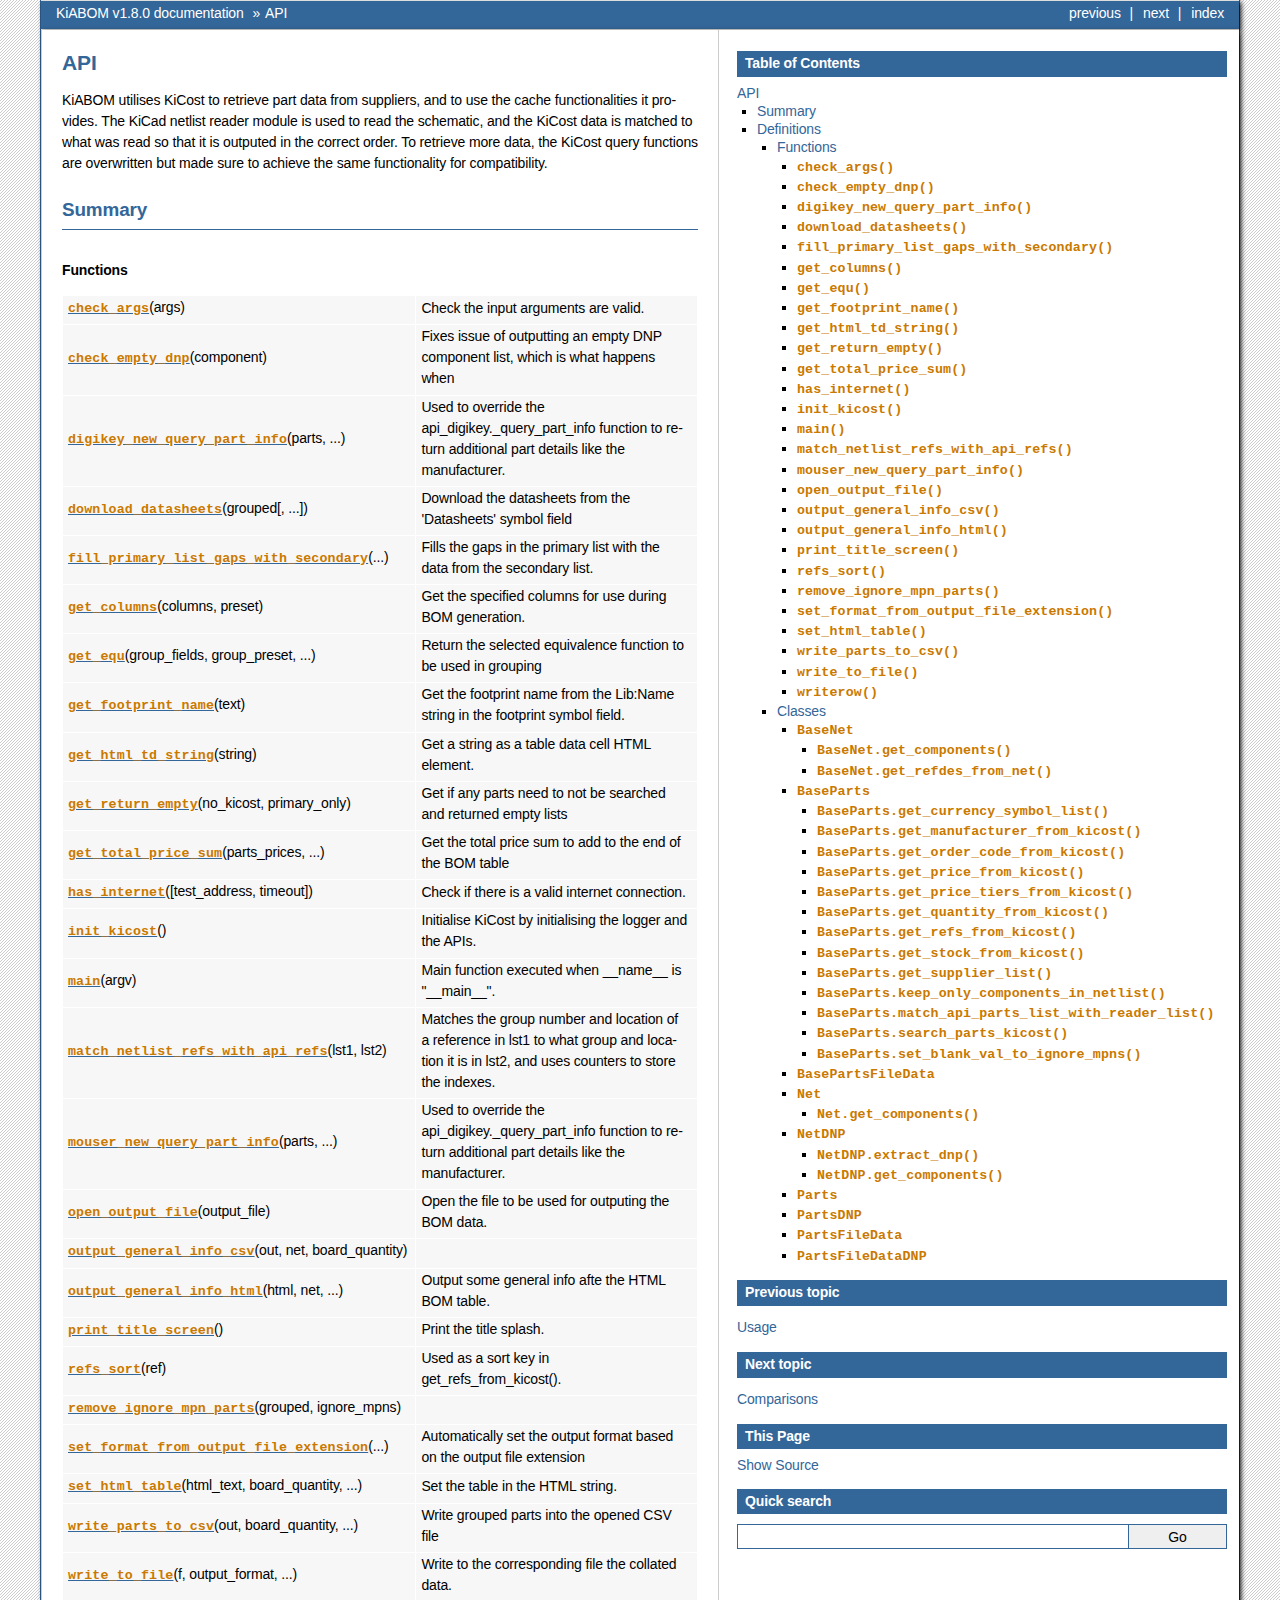
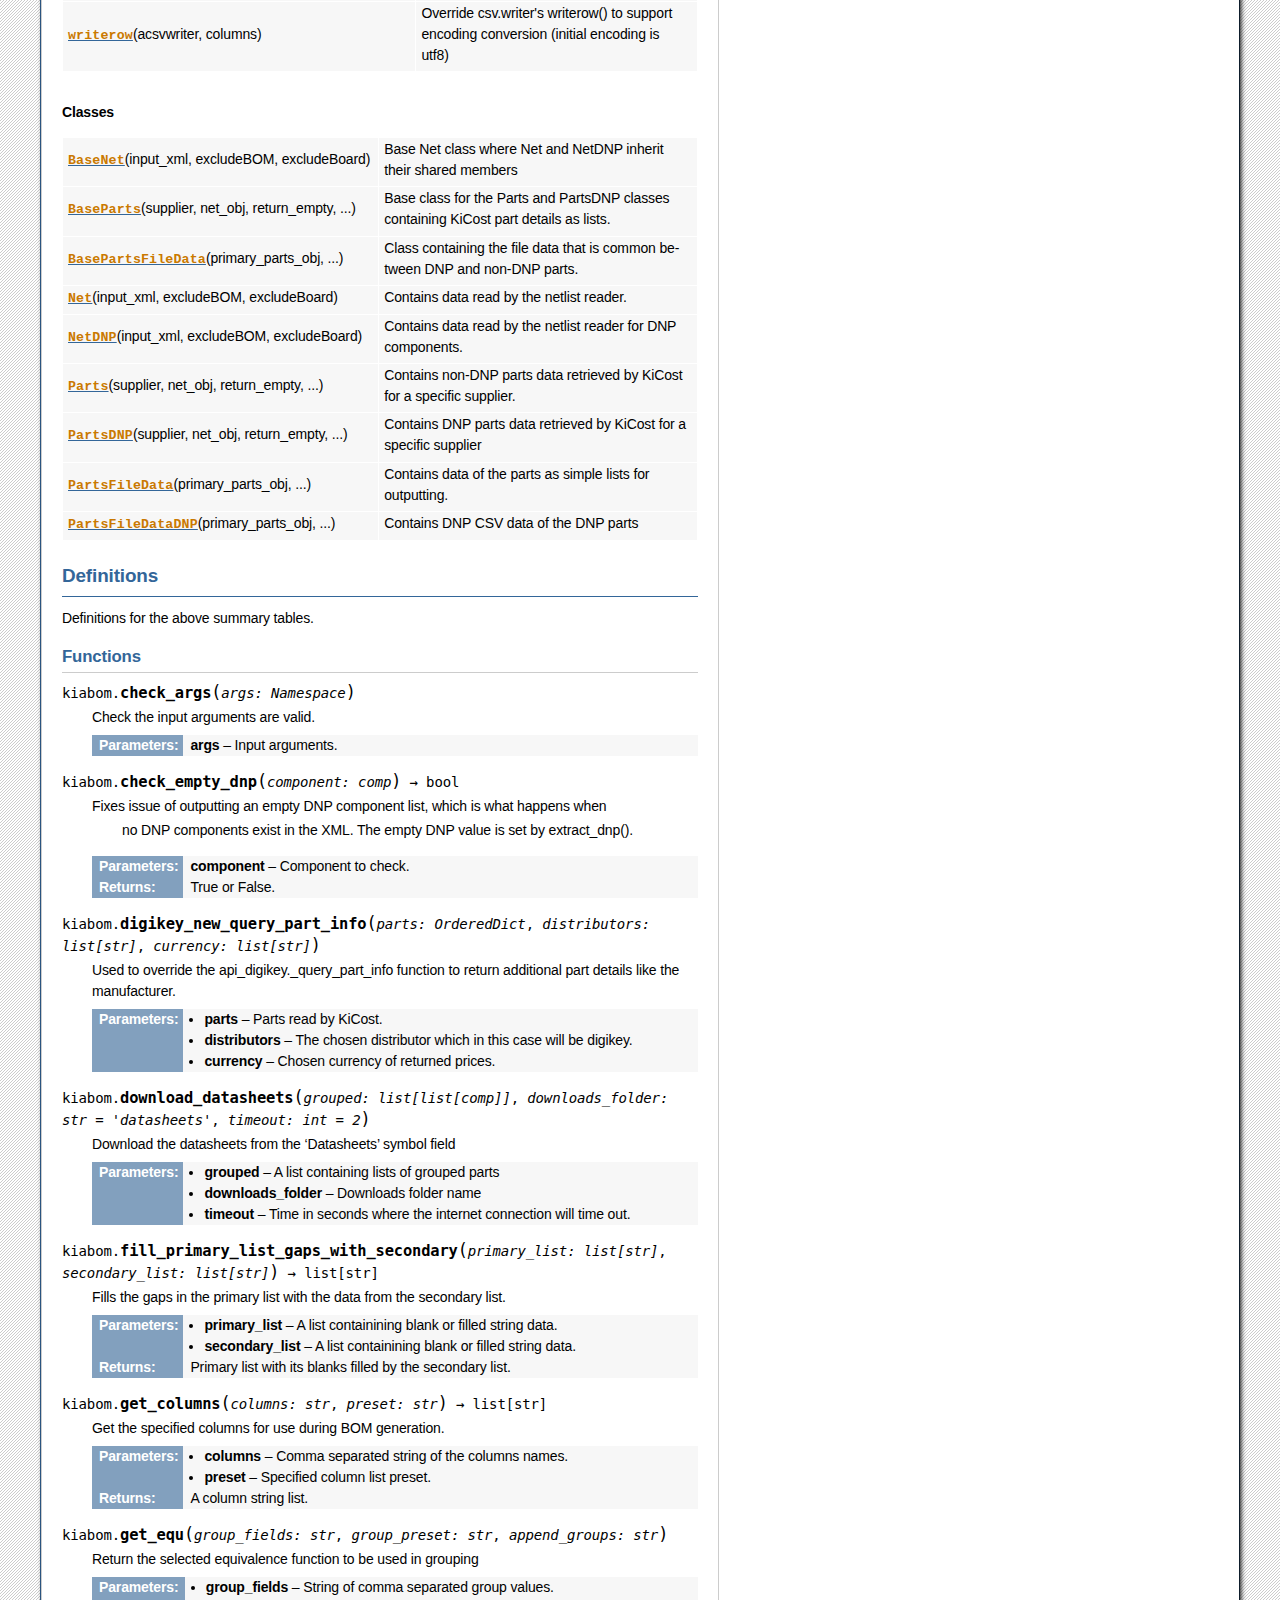
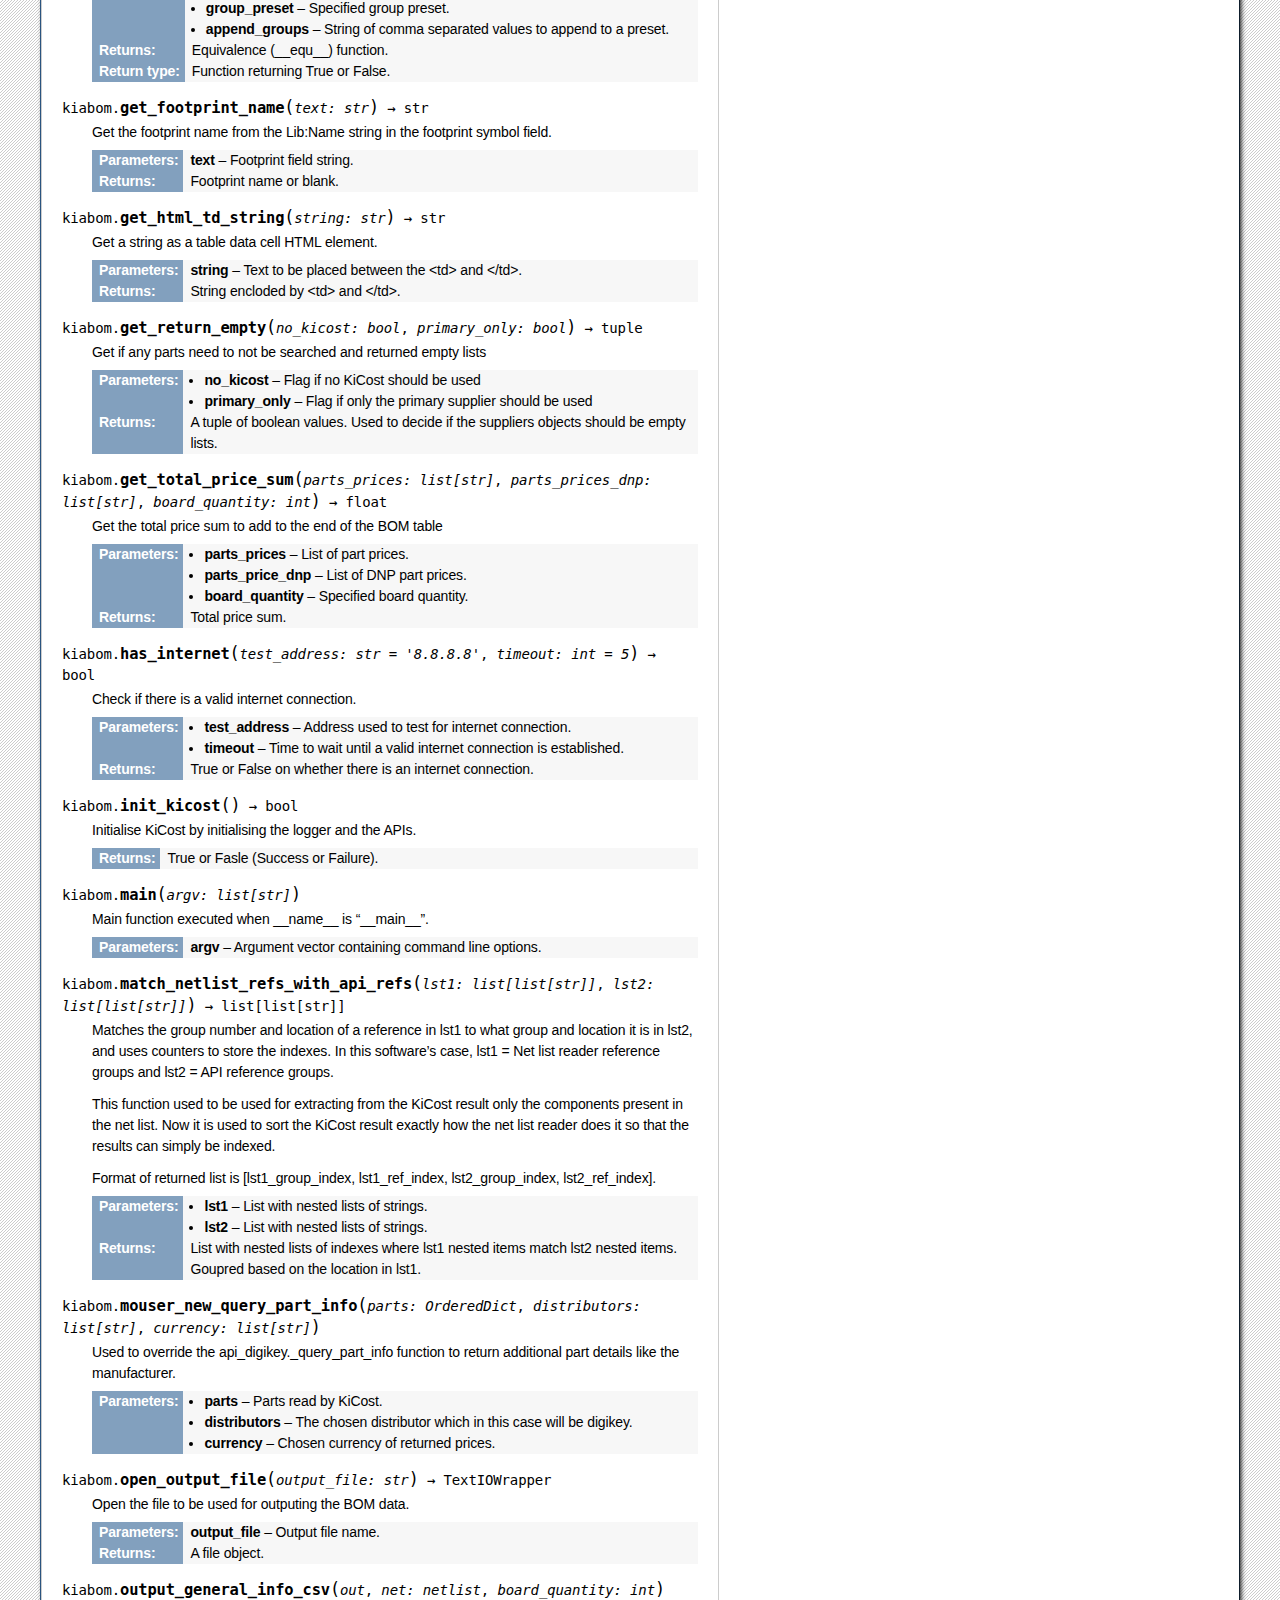
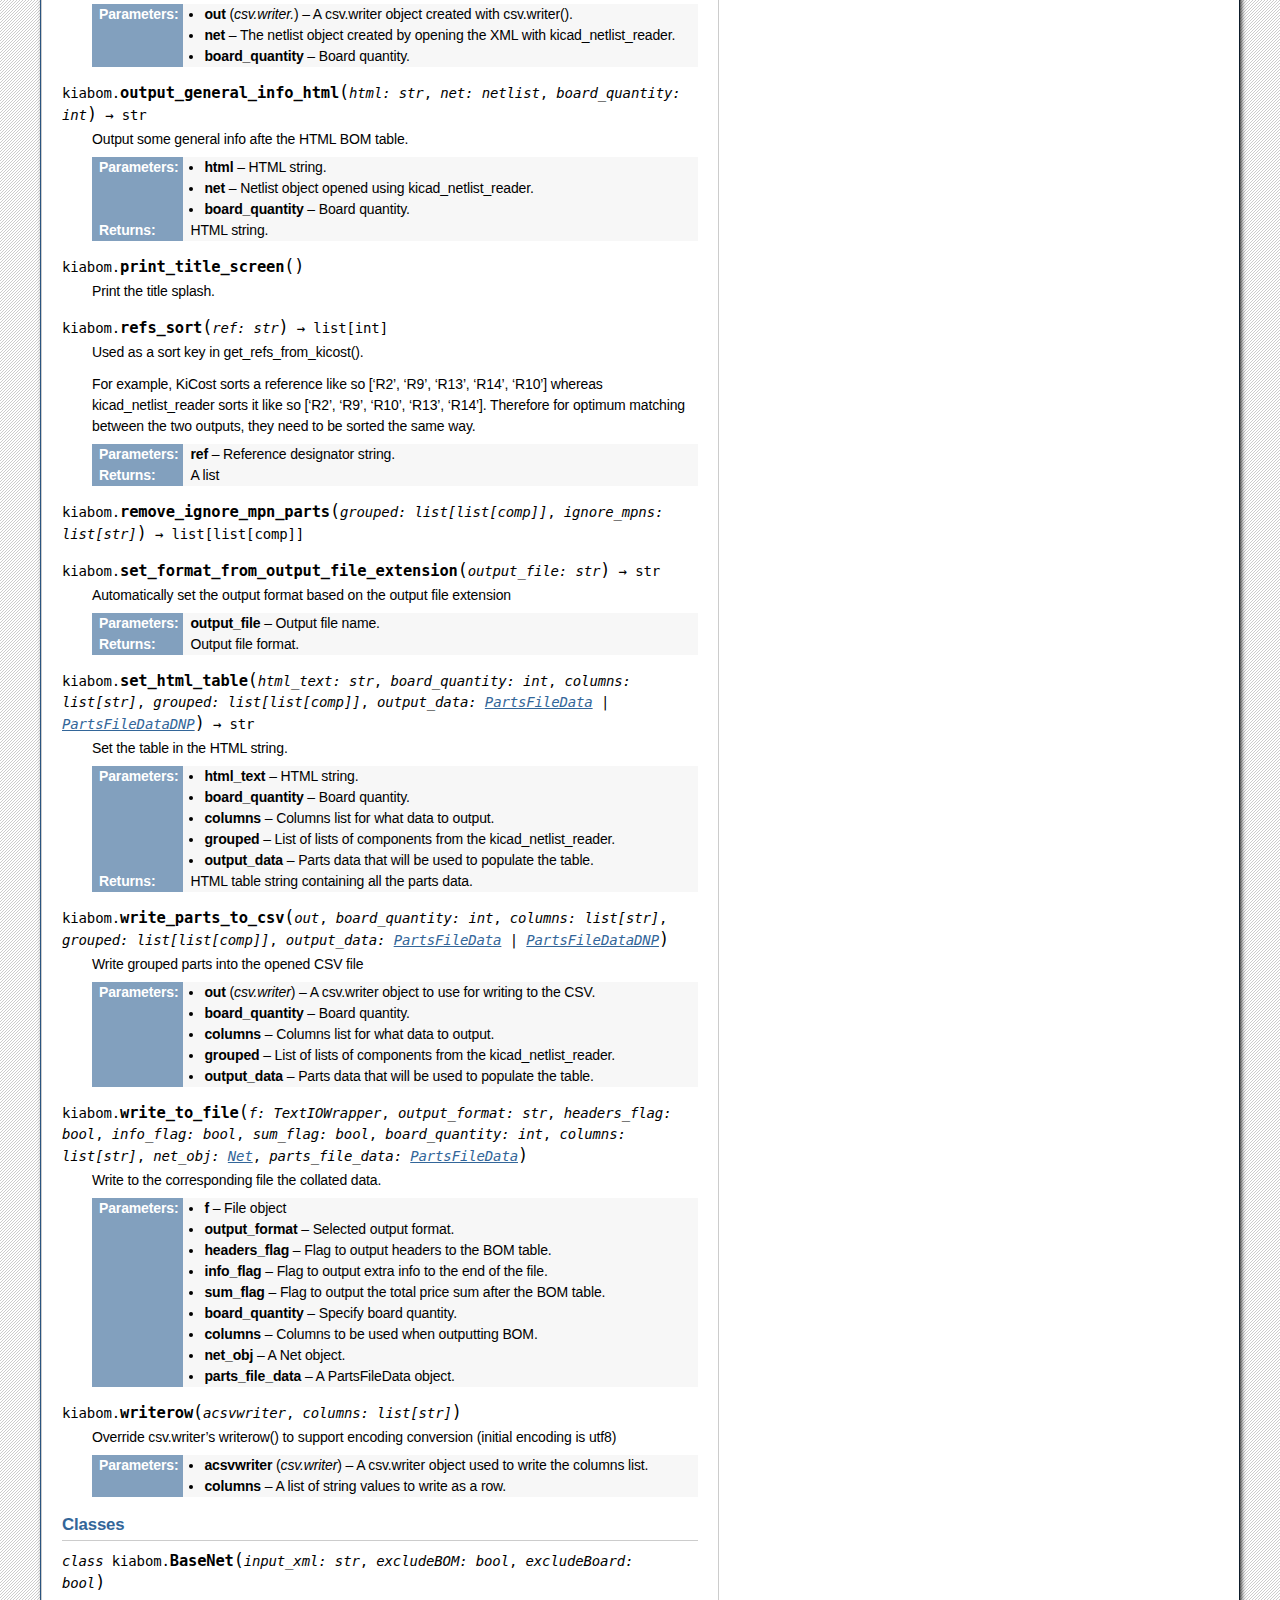
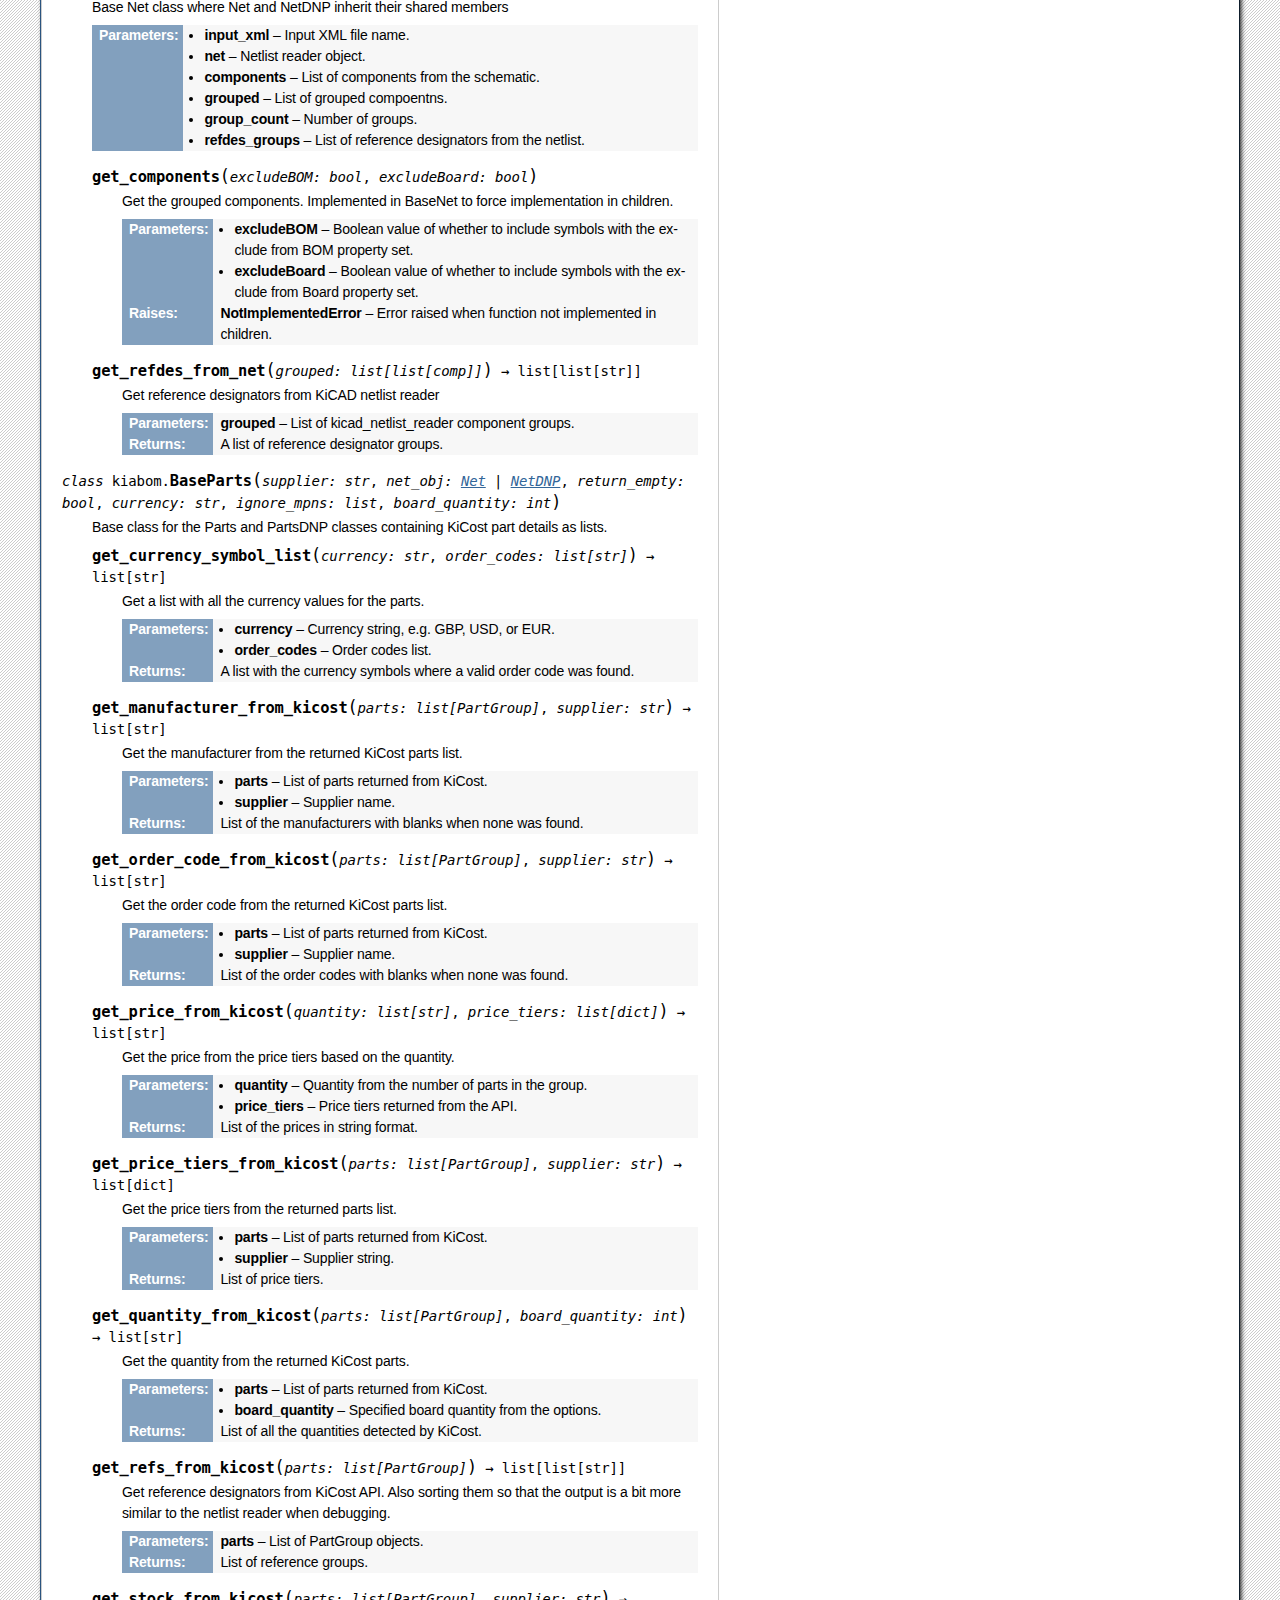
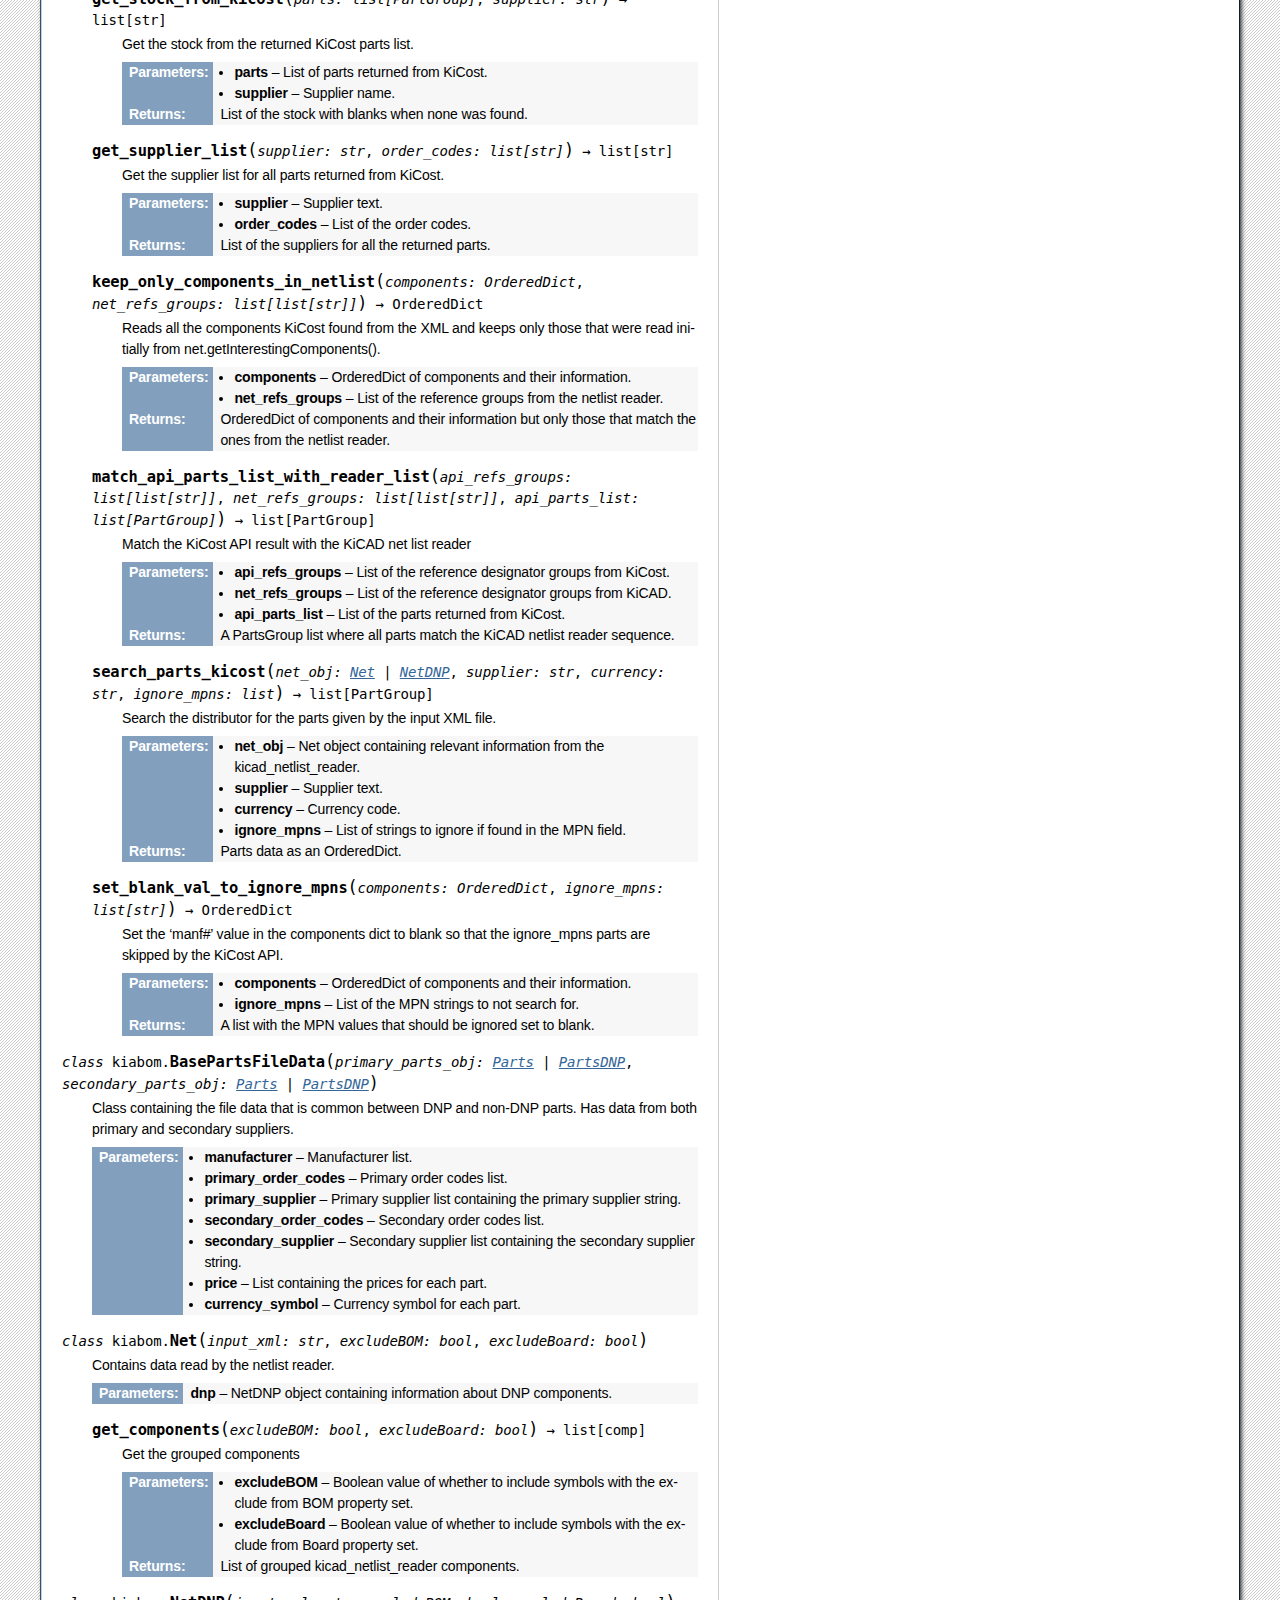
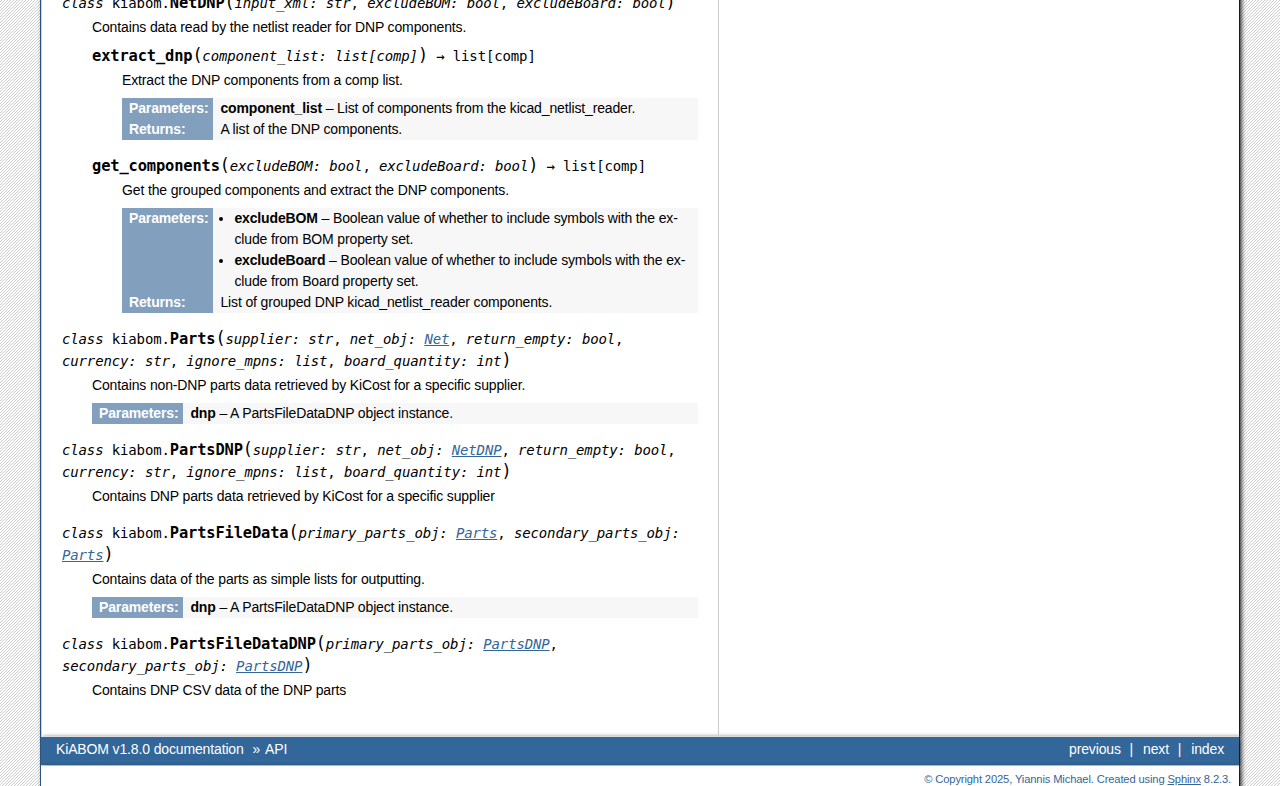
<file: html/api.html>
<!DOCTYPE html>

<html lang="en" data-content_root="./">
  <head>
    <meta charset="utf-8" />
    <meta name="viewport" content="width=device-width, initial-scale=1.0" /><meta name="viewport" content="width=device-width, initial-scale=1" />

    <title>API &#8212; KiABOM v1.8.0 documentation</title>
    <link rel="stylesheet" type="text/css" href="_static/pygments.css?v=d75fae25" />
    <link rel="stylesheet" type="text/css" href="_static/bizstyle.css?v=c3ca4b69" />
    
    <script src="_static/documentation_options.js?v=4eaa865d"></script>
    <script src="_static/doctools.js?v=9bcbadda"></script>
    <script src="_static/sphinx_highlight.js?v=dc90522c"></script>
    <script src="_static/bizstyle.js"></script>
    <link rel="index" title="Index" href="genindex.html" />
    <link rel="search" title="Search" href="search.html" />
    <link rel="next" title="Comparisons" href="comparisons.html" />
    <link rel="prev" title="Usage" href="usage.html" />
    <meta name="viewport" content="width=device-width,initial-scale=1.0" />
    <!--[if lt IE 9]>
    <script src="_static/css3-mediaqueries.js"></script>
    <![endif]-->
  </head><body>
    <div class="related" role="navigation" aria-label="Related">
      <h3>Navigation</h3>
      <ul>
        <li class="right" style="margin-right: 10px">
          <a href="genindex.html" title="General Index"
             accesskey="I">index</a></li>
        <li class="right" >
          <a href="comparisons.html" title="Comparisons"
             accesskey="N">next</a> |</li>
        <li class="right" >
          <a href="usage.html" title="Usage"
             accesskey="P">previous</a> |</li>
        <li class="nav-item nav-item-0"><a href="index.html">KiABOM v1.8.0 documentation</a> &#187;</li>
        <li class="nav-item nav-item-this"><a href="">API</a></li> 
      </ul>
    </div>  

    <div class="document">
      <div class="documentwrapper">
        <div class="bodywrapper">
          <div class="body" role="main">
            
  <section id="api">
<h1>API<a class="headerlink" href="#api" title="Link to this heading">¶</a></h1>
<p>KiABOM utilises KiCost to retrieve part data from suppliers, and to use the cache functionalities it provides. The KiCad netlist reader module is used to read the schematic, and the KiCost data is matched to what was read so that it is outputed in the correct order. To retrieve more data, the KiCost query functions are overwritten but made sure to achieve the same functionality for compatibility.</p>
<section id="summary">
<h2>Summary<a class="headerlink" href="#summary" title="Link to this heading">¶</a></h2>
<p class="rubric">Functions</p>
<table class="autosummary longtable docutils align-default">
<tbody>
<tr class="row-odd"><td><p><a class="reference internal" href="#kiabom.check_args" title="kiabom.check_args"><code class="xref py py-obj docutils literal notranslate"><span class="pre">check_args</span></code></a>(args)</p></td>
<td><p>Check the input arguments are valid.</p></td>
</tr>
<tr class="row-even"><td><p><a class="reference internal" href="#kiabom.check_empty_dnp" title="kiabom.check_empty_dnp"><code class="xref py py-obj docutils literal notranslate"><span class="pre">check_empty_dnp</span></code></a>(component)</p></td>
<td><p>Fixes issue of outputting an empty DNP component list, which is what happens when</p></td>
</tr>
<tr class="row-odd"><td><p><a class="reference internal" href="#kiabom.digikey_new_query_part_info" title="kiabom.digikey_new_query_part_info"><code class="xref py py-obj docutils literal notranslate"><span class="pre">digikey_new_query_part_info</span></code></a>(parts, ...)</p></td>
<td><p>Used to override the api_digikey._query_part_info function to return additional part details like the manufacturer.</p></td>
</tr>
<tr class="row-even"><td><p><a class="reference internal" href="#kiabom.download_datasheets" title="kiabom.download_datasheets"><code class="xref py py-obj docutils literal notranslate"><span class="pre">download_datasheets</span></code></a>(grouped[, ...])</p></td>
<td><p>Download the datasheets from the 'Datasheets' symbol field</p></td>
</tr>
<tr class="row-odd"><td><p><a class="reference internal" href="#kiabom.fill_primary_list_gaps_with_secondary" title="kiabom.fill_primary_list_gaps_with_secondary"><code class="xref py py-obj docutils literal notranslate"><span class="pre">fill_primary_list_gaps_with_secondary</span></code></a>(...)</p></td>
<td><p>Fills the gaps in the primary list with the data from the secondary list.</p></td>
</tr>
<tr class="row-even"><td><p><a class="reference internal" href="#kiabom.get_columns" title="kiabom.get_columns"><code class="xref py py-obj docutils literal notranslate"><span class="pre">get_columns</span></code></a>(columns, preset)</p></td>
<td><p>Get the specified columns for use during BOM generation.</p></td>
</tr>
<tr class="row-odd"><td><p><a class="reference internal" href="#kiabom.get_equ" title="kiabom.get_equ"><code class="xref py py-obj docutils literal notranslate"><span class="pre">get_equ</span></code></a>(group_fields, group_preset, ...)</p></td>
<td><p>Return the selected equivalence function to be used in grouping</p></td>
</tr>
<tr class="row-even"><td><p><a class="reference internal" href="#kiabom.get_footprint_name" title="kiabom.get_footprint_name"><code class="xref py py-obj docutils literal notranslate"><span class="pre">get_footprint_name</span></code></a>(text)</p></td>
<td><p>Get the footprint name from the Lib:Name string in the footprint symbol field.</p></td>
</tr>
<tr class="row-odd"><td><p><a class="reference internal" href="#kiabom.get_html_td_string" title="kiabom.get_html_td_string"><code class="xref py py-obj docutils literal notranslate"><span class="pre">get_html_td_string</span></code></a>(string)</p></td>
<td><p>Get a string as a table data cell HTML element.</p></td>
</tr>
<tr class="row-even"><td><p><a class="reference internal" href="#kiabom.get_return_empty" title="kiabom.get_return_empty"><code class="xref py py-obj docutils literal notranslate"><span class="pre">get_return_empty</span></code></a>(no_kicost, primary_only)</p></td>
<td><p>Get if any parts need to not be searched and returned empty lists</p></td>
</tr>
<tr class="row-odd"><td><p><a class="reference internal" href="#kiabom.get_total_price_sum" title="kiabom.get_total_price_sum"><code class="xref py py-obj docutils literal notranslate"><span class="pre">get_total_price_sum</span></code></a>(parts_prices, ...)</p></td>
<td><p>Get the total price sum to add to the end of the BOM table</p></td>
</tr>
<tr class="row-even"><td><p><a class="reference internal" href="#kiabom.has_internet" title="kiabom.has_internet"><code class="xref py py-obj docutils literal notranslate"><span class="pre">has_internet</span></code></a>([test_address, timeout])</p></td>
<td><p>Check if there is a valid internet connection.</p></td>
</tr>
<tr class="row-odd"><td><p><a class="reference internal" href="#kiabom.init_kicost" title="kiabom.init_kicost"><code class="xref py py-obj docutils literal notranslate"><span class="pre">init_kicost</span></code></a>()</p></td>
<td><p>Initialise KiCost by initialising the logger and the APIs.</p></td>
</tr>
<tr class="row-even"><td><p><a class="reference internal" href="#kiabom.main" title="kiabom.main"><code class="xref py py-obj docutils literal notranslate"><span class="pre">main</span></code></a>(argv)</p></td>
<td><p>Main function executed when __name__ is &quot;__main__&quot;.</p></td>
</tr>
<tr class="row-odd"><td><p><a class="reference internal" href="#kiabom.match_netlist_refs_with_api_refs" title="kiabom.match_netlist_refs_with_api_refs"><code class="xref py py-obj docutils literal notranslate"><span class="pre">match_netlist_refs_with_api_refs</span></code></a>(lst1, lst2)</p></td>
<td><p>Matches the group number and location of a reference in lst1 to what group and location it is in lst2, and uses counters to store the indexes.</p></td>
</tr>
<tr class="row-even"><td><p><a class="reference internal" href="#kiabom.mouser_new_query_part_info" title="kiabom.mouser_new_query_part_info"><code class="xref py py-obj docutils literal notranslate"><span class="pre">mouser_new_query_part_info</span></code></a>(parts, ...)</p></td>
<td><p>Used to override the api_digikey._query_part_info function to return additional part details like the manufacturer.</p></td>
</tr>
<tr class="row-odd"><td><p><a class="reference internal" href="#kiabom.open_output_file" title="kiabom.open_output_file"><code class="xref py py-obj docutils literal notranslate"><span class="pre">open_output_file</span></code></a>(output_file)</p></td>
<td><p>Open the file to be used for outputing the BOM data.</p></td>
</tr>
<tr class="row-even"><td><p><a class="reference internal" href="#kiabom.output_general_info_csv" title="kiabom.output_general_info_csv"><code class="xref py py-obj docutils literal notranslate"><span class="pre">output_general_info_csv</span></code></a>(out, net, board_quantity)</p></td>
<td><p></p></td>
</tr>
<tr class="row-odd"><td><p><a class="reference internal" href="#kiabom.output_general_info_html" title="kiabom.output_general_info_html"><code class="xref py py-obj docutils literal notranslate"><span class="pre">output_general_info_html</span></code></a>(html, net, ...)</p></td>
<td><p>Output some general info afte the HTML BOM table.</p></td>
</tr>
<tr class="row-even"><td><p><a class="reference internal" href="#kiabom.print_title_screen" title="kiabom.print_title_screen"><code class="xref py py-obj docutils literal notranslate"><span class="pre">print_title_screen</span></code></a>()</p></td>
<td><p>Print the title splash.</p></td>
</tr>
<tr class="row-odd"><td><p><a class="reference internal" href="#kiabom.refs_sort" title="kiabom.refs_sort"><code class="xref py py-obj docutils literal notranslate"><span class="pre">refs_sort</span></code></a>(ref)</p></td>
<td><p>Used as a sort key in get_refs_from_kicost().</p></td>
</tr>
<tr class="row-even"><td><p><a class="reference internal" href="#kiabom.remove_ignore_mpn_parts" title="kiabom.remove_ignore_mpn_parts"><code class="xref py py-obj docutils literal notranslate"><span class="pre">remove_ignore_mpn_parts</span></code></a>(grouped, ignore_mpns)</p></td>
<td><p></p></td>
</tr>
<tr class="row-odd"><td><p><a class="reference internal" href="#kiabom.set_format_from_output_file_extension" title="kiabom.set_format_from_output_file_extension"><code class="xref py py-obj docutils literal notranslate"><span class="pre">set_format_from_output_file_extension</span></code></a>(...)</p></td>
<td><p>Automatically set the output format based on the output file extension</p></td>
</tr>
<tr class="row-even"><td><p><a class="reference internal" href="#kiabom.set_html_table" title="kiabom.set_html_table"><code class="xref py py-obj docutils literal notranslate"><span class="pre">set_html_table</span></code></a>(html_text, board_quantity, ...)</p></td>
<td><p>Set the table in the HTML string.</p></td>
</tr>
<tr class="row-odd"><td><p><a class="reference internal" href="#kiabom.write_parts_to_csv" title="kiabom.write_parts_to_csv"><code class="xref py py-obj docutils literal notranslate"><span class="pre">write_parts_to_csv</span></code></a>(out, board_quantity, ...)</p></td>
<td><p>Write grouped parts into the opened CSV file</p></td>
</tr>
<tr class="row-even"><td><p><a class="reference internal" href="#kiabom.write_to_file" title="kiabom.write_to_file"><code class="xref py py-obj docutils literal notranslate"><span class="pre">write_to_file</span></code></a>(f, output_format, ...)</p></td>
<td><p>Write to the corresponding file the collated data.</p></td>
</tr>
<tr class="row-odd"><td><p><a class="reference internal" href="#kiabom.writerow" title="kiabom.writerow"><code class="xref py py-obj docutils literal notranslate"><span class="pre">writerow</span></code></a>(acsvwriter, columns)</p></td>
<td><p>Override csv.writer's writerow() to support encoding conversion (initial encoding is utf8)</p></td>
</tr>
</tbody>
</table>
<p class="rubric">Classes</p>
<table class="autosummary longtable docutils align-default">
<tbody>
<tr class="row-odd"><td><p><a class="reference internal" href="#kiabom.BaseNet" title="kiabom.BaseNet"><code class="xref py py-obj docutils literal notranslate"><span class="pre">BaseNet</span></code></a>(input_xml, excludeBOM, excludeBoard)</p></td>
<td><p>Base Net class where Net and NetDNP inherit their shared members</p></td>
</tr>
<tr class="row-even"><td><p><a class="reference internal" href="#kiabom.BaseParts" title="kiabom.BaseParts"><code class="xref py py-obj docutils literal notranslate"><span class="pre">BaseParts</span></code></a>(supplier, net_obj, return_empty, ...)</p></td>
<td><p>Base class for the Parts and PartsDNP classes containing KiCost part details as lists.</p></td>
</tr>
<tr class="row-odd"><td><p><a class="reference internal" href="#kiabom.BasePartsFileData" title="kiabom.BasePartsFileData"><code class="xref py py-obj docutils literal notranslate"><span class="pre">BasePartsFileData</span></code></a>(primary_parts_obj, ...)</p></td>
<td><p>Class containing the file data that is common between DNP and non-DNP parts.</p></td>
</tr>
<tr class="row-even"><td><p><a class="reference internal" href="#kiabom.Net" title="kiabom.Net"><code class="xref py py-obj docutils literal notranslate"><span class="pre">Net</span></code></a>(input_xml, excludeBOM, excludeBoard)</p></td>
<td><p>Contains data read by the netlist reader.</p></td>
</tr>
<tr class="row-odd"><td><p><a class="reference internal" href="#kiabom.NetDNP" title="kiabom.NetDNP"><code class="xref py py-obj docutils literal notranslate"><span class="pre">NetDNP</span></code></a>(input_xml, excludeBOM, excludeBoard)</p></td>
<td><p>Contains data read by the netlist reader for DNP components.</p></td>
</tr>
<tr class="row-even"><td><p><a class="reference internal" href="#kiabom.Parts" title="kiabom.Parts"><code class="xref py py-obj docutils literal notranslate"><span class="pre">Parts</span></code></a>(supplier, net_obj, return_empty, ...)</p></td>
<td><p>Contains non-DNP parts data retrieved by KiCost for a specific supplier.</p></td>
</tr>
<tr class="row-odd"><td><p><a class="reference internal" href="#kiabom.PartsDNP" title="kiabom.PartsDNP"><code class="xref py py-obj docutils literal notranslate"><span class="pre">PartsDNP</span></code></a>(supplier, net_obj, return_empty, ...)</p></td>
<td><p>Contains DNP parts data retrieved by KiCost for a specific supplier</p></td>
</tr>
<tr class="row-even"><td><p><a class="reference internal" href="#kiabom.PartsFileData" title="kiabom.PartsFileData"><code class="xref py py-obj docutils literal notranslate"><span class="pre">PartsFileData</span></code></a>(primary_parts_obj, ...)</p></td>
<td><p>Contains data of the parts as simple lists for outputting.</p></td>
</tr>
<tr class="row-odd"><td><p><a class="reference internal" href="#kiabom.PartsFileDataDNP" title="kiabom.PartsFileDataDNP"><code class="xref py py-obj docutils literal notranslate"><span class="pre">PartsFileDataDNP</span></code></a>(primary_parts_obj, ...)</p></td>
<td><p>Contains DNP CSV data of the DNP parts</p></td>
</tr>
</tbody>
</table>
</section>
<section id="definitions">
<h2>Definitions<a class="headerlink" href="#definitions" title="Link to this heading">¶</a></h2>
<p>Definitions for the above summary tables.</p>
<section id="functions">
<h3>Functions<a class="headerlink" href="#functions" title="Link to this heading">¶</a></h3>
<dl class="py function">
<dt class="sig sig-object py" id="kiabom.check_args">
<span class="sig-prename descclassname"><span class="pre">kiabom.</span></span><span class="sig-name descname"><span class="pre">check_args</span></span><span class="sig-paren">(</span><em class="sig-param"><span class="n"><span class="pre">args</span></span><span class="p"><span class="pre">:</span></span><span class="w"> </span><span class="n"><span class="pre">Namespace</span></span></em><span class="sig-paren">)</span><a class="headerlink" href="#kiabom.check_args" title="Link to this definition">¶</a></dt>
<dd><p>Check the input arguments are valid.</p>
<dl class="field-list simple">
<dt class="field-odd">Parameters<span class="colon">:</span></dt>
<dd class="field-odd"><p><strong>args</strong> – Input arguments.</p>
</dd>
</dl>
</dd></dl>

<dl class="py function">
<dt class="sig sig-object py" id="kiabom.check_empty_dnp">
<span class="sig-prename descclassname"><span class="pre">kiabom.</span></span><span class="sig-name descname"><span class="pre">check_empty_dnp</span></span><span class="sig-paren">(</span><em class="sig-param"><span class="n"><span class="pre">component</span></span><span class="p"><span class="pre">:</span></span><span class="w"> </span><span class="n"><span class="pre">comp</span></span></em><span class="sig-paren">)</span> <span class="sig-return"><span class="sig-return-icon">&#x2192;</span> <span class="sig-return-typehint"><span class="pre">bool</span></span></span><a class="headerlink" href="#kiabom.check_empty_dnp" title="Link to this definition">¶</a></dt>
<dd><dl class="simple">
<dt>Fixes issue of outputting an empty DNP component list, which is what happens when</dt><dd><p>no DNP components exist in the XML. The empty DNP value is set by extract_dnp().</p>
</dd>
</dl>
<dl class="field-list simple">
<dt class="field-odd">Parameters<span class="colon">:</span></dt>
<dd class="field-odd"><p><strong>component</strong> – Component to check.</p>
</dd>
<dt class="field-even">Returns<span class="colon">:</span></dt>
<dd class="field-even"><p>True or False.</p>
</dd>
</dl>
</dd></dl>

<dl class="py function">
<dt class="sig sig-object py" id="kiabom.digikey_new_query_part_info">
<span class="sig-prename descclassname"><span class="pre">kiabom.</span></span><span class="sig-name descname"><span class="pre">digikey_new_query_part_info</span></span><span class="sig-paren">(</span><em class="sig-param"><span class="n"><span class="pre">parts</span></span><span class="p"><span class="pre">:</span></span><span class="w"> </span><span class="n"><span class="pre">OrderedDict</span></span></em>, <em class="sig-param"><span class="n"><span class="pre">distributors</span></span><span class="p"><span class="pre">:</span></span><span class="w"> </span><span class="n"><span class="pre">list</span><span class="p"><span class="pre">[</span></span><span class="pre">str</span><span class="p"><span class="pre">]</span></span></span></em>, <em class="sig-param"><span class="n"><span class="pre">currency</span></span><span class="p"><span class="pre">:</span></span><span class="w"> </span><span class="n"><span class="pre">list</span><span class="p"><span class="pre">[</span></span><span class="pre">str</span><span class="p"><span class="pre">]</span></span></span></em><span class="sig-paren">)</span><a class="headerlink" href="#kiabom.digikey_new_query_part_info" title="Link to this definition">¶</a></dt>
<dd><p>Used to override the api_digikey._query_part_info function to return additional part details
like the manufacturer.</p>
<dl class="field-list simple">
<dt class="field-odd">Parameters<span class="colon">:</span></dt>
<dd class="field-odd"><ul class="simple">
<li><p><strong>parts</strong> – Parts read by KiCost.</p></li>
<li><p><strong>distributors</strong> – The chosen distributor which in this case will be digikey.</p></li>
<li><p><strong>currency</strong> – Chosen currency of returned prices.</p></li>
</ul>
</dd>
</dl>
</dd></dl>

<dl class="py function">
<dt class="sig sig-object py" id="kiabom.download_datasheets">
<span class="sig-prename descclassname"><span class="pre">kiabom.</span></span><span class="sig-name descname"><span class="pre">download_datasheets</span></span><span class="sig-paren">(</span><em class="sig-param"><span class="n"><span class="pre">grouped</span></span><span class="p"><span class="pre">:</span></span><span class="w"> </span><span class="n"><span class="pre">list</span><span class="p"><span class="pre">[</span></span><span class="pre">list</span><span class="p"><span class="pre">[</span></span><span class="pre">comp</span><span class="p"><span class="pre">]</span></span><span class="p"><span class="pre">]</span></span></span></em>, <em class="sig-param"><span class="n"><span class="pre">downloads_folder</span></span><span class="p"><span class="pre">:</span></span><span class="w"> </span><span class="n"><span class="pre">str</span></span><span class="w"> </span><span class="o"><span class="pre">=</span></span><span class="w"> </span><span class="default_value"><span class="pre">'datasheets'</span></span></em>, <em class="sig-param"><span class="n"><span class="pre">timeout</span></span><span class="p"><span class="pre">:</span></span><span class="w"> </span><span class="n"><span class="pre">int</span></span><span class="w"> </span><span class="o"><span class="pre">=</span></span><span class="w"> </span><span class="default_value"><span class="pre">2</span></span></em><span class="sig-paren">)</span><a class="headerlink" href="#kiabom.download_datasheets" title="Link to this definition">¶</a></dt>
<dd><p>Download the datasheets from the ‘Datasheets’ symbol field</p>
<dl class="field-list simple">
<dt class="field-odd">Parameters<span class="colon">:</span></dt>
<dd class="field-odd"><ul class="simple">
<li><p><strong>grouped</strong> – A list containing lists of grouped parts</p></li>
<li><p><strong>downloads_folder</strong> – Downloads folder name</p></li>
<li><p><strong>timeout</strong> – Time in seconds where the internet connection will time out.</p></li>
</ul>
</dd>
</dl>
</dd></dl>

<dl class="py function">
<dt class="sig sig-object py" id="kiabom.fill_primary_list_gaps_with_secondary">
<span class="sig-prename descclassname"><span class="pre">kiabom.</span></span><span class="sig-name descname"><span class="pre">fill_primary_list_gaps_with_secondary</span></span><span class="sig-paren">(</span><em class="sig-param"><span class="n"><span class="pre">primary_list</span></span><span class="p"><span class="pre">:</span></span><span class="w"> </span><span class="n"><span class="pre">list</span><span class="p"><span class="pre">[</span></span><span class="pre">str</span><span class="p"><span class="pre">]</span></span></span></em>, <em class="sig-param"><span class="n"><span class="pre">secondary_list</span></span><span class="p"><span class="pre">:</span></span><span class="w"> </span><span class="n"><span class="pre">list</span><span class="p"><span class="pre">[</span></span><span class="pre">str</span><span class="p"><span class="pre">]</span></span></span></em><span class="sig-paren">)</span> <span class="sig-return"><span class="sig-return-icon">&#x2192;</span> <span class="sig-return-typehint"><span class="pre">list</span><span class="p"><span class="pre">[</span></span><span class="pre">str</span><span class="p"><span class="pre">]</span></span></span></span><a class="headerlink" href="#kiabom.fill_primary_list_gaps_with_secondary" title="Link to this definition">¶</a></dt>
<dd><p>Fills the gaps in the primary list with the data from the secondary list.</p>
<dl class="field-list simple">
<dt class="field-odd">Parameters<span class="colon">:</span></dt>
<dd class="field-odd"><ul class="simple">
<li><p><strong>primary_list</strong> – A list containining blank or filled string data.</p></li>
<li><p><strong>secondary_list</strong> – A list containining blank or filled string data.</p></li>
</ul>
</dd>
<dt class="field-even">Returns<span class="colon">:</span></dt>
<dd class="field-even"><p>Primary list with its blanks filled by the secondary list.</p>
</dd>
</dl>
</dd></dl>

<dl class="py function">
<dt class="sig sig-object py" id="kiabom.get_columns">
<span class="sig-prename descclassname"><span class="pre">kiabom.</span></span><span class="sig-name descname"><span class="pre">get_columns</span></span><span class="sig-paren">(</span><em class="sig-param"><span class="n"><span class="pre">columns</span></span><span class="p"><span class="pre">:</span></span><span class="w"> </span><span class="n"><span class="pre">str</span></span></em>, <em class="sig-param"><span class="n"><span class="pre">preset</span></span><span class="p"><span class="pre">:</span></span><span class="w"> </span><span class="n"><span class="pre">str</span></span></em><span class="sig-paren">)</span> <span class="sig-return"><span class="sig-return-icon">&#x2192;</span> <span class="sig-return-typehint"><span class="pre">list</span><span class="p"><span class="pre">[</span></span><span class="pre">str</span><span class="p"><span class="pre">]</span></span></span></span><a class="headerlink" href="#kiabom.get_columns" title="Link to this definition">¶</a></dt>
<dd><p>Get the specified columns for use during BOM generation.</p>
<dl class="field-list simple">
<dt class="field-odd">Parameters<span class="colon">:</span></dt>
<dd class="field-odd"><ul class="simple">
<li><p><strong>columns</strong> – Comma separated string of the columns names.</p></li>
<li><p><strong>preset</strong> – Specified column list preset.</p></li>
</ul>
</dd>
<dt class="field-even">Returns<span class="colon">:</span></dt>
<dd class="field-even"><p>A column string list.</p>
</dd>
</dl>
</dd></dl>

<dl class="py function">
<dt class="sig sig-object py" id="kiabom.get_equ">
<span class="sig-prename descclassname"><span class="pre">kiabom.</span></span><span class="sig-name descname"><span class="pre">get_equ</span></span><span class="sig-paren">(</span><em class="sig-param"><span class="n"><span class="pre">group_fields</span></span><span class="p"><span class="pre">:</span></span><span class="w"> </span><span class="n"><span class="pre">str</span></span></em>, <em class="sig-param"><span class="n"><span class="pre">group_preset</span></span><span class="p"><span class="pre">:</span></span><span class="w"> </span><span class="n"><span class="pre">str</span></span></em>, <em class="sig-param"><span class="n"><span class="pre">append_groups</span></span><span class="p"><span class="pre">:</span></span><span class="w"> </span><span class="n"><span class="pre">str</span></span></em><span class="sig-paren">)</span><a class="headerlink" href="#kiabom.get_equ" title="Link to this definition">¶</a></dt>
<dd><p>Return the selected equivalence function to be used in grouping</p>
<dl class="field-list simple">
<dt class="field-odd">Parameters<span class="colon">:</span></dt>
<dd class="field-odd"><ul class="simple">
<li><p><strong>group_fields</strong> – String of comma separated group values.</p></li>
<li><p><strong>group_preset</strong> – Specified group preset.</p></li>
<li><p><strong>append_groups</strong> – String of comma separated values to append to a preset.</p></li>
</ul>
</dd>
<dt class="field-even">Returns<span class="colon">:</span></dt>
<dd class="field-even"><p>Equivalence (__equ__) function.</p>
</dd>
<dt class="field-odd">Return type<span class="colon">:</span></dt>
<dd class="field-odd"><p>Function returning True or False.</p>
</dd>
</dl>
</dd></dl>

<dl class="py function">
<dt class="sig sig-object py" id="kiabom.get_footprint_name">
<span class="sig-prename descclassname"><span class="pre">kiabom.</span></span><span class="sig-name descname"><span class="pre">get_footprint_name</span></span><span class="sig-paren">(</span><em class="sig-param"><span class="n"><span class="pre">text</span></span><span class="p"><span class="pre">:</span></span><span class="w"> </span><span class="n"><span class="pre">str</span></span></em><span class="sig-paren">)</span> <span class="sig-return"><span class="sig-return-icon">&#x2192;</span> <span class="sig-return-typehint"><span class="pre">str</span></span></span><a class="headerlink" href="#kiabom.get_footprint_name" title="Link to this definition">¶</a></dt>
<dd><p>Get the footprint name from the Lib:Name string in the footprint symbol field.</p>
<dl class="field-list simple">
<dt class="field-odd">Parameters<span class="colon">:</span></dt>
<dd class="field-odd"><p><strong>text</strong> – Footprint field string.</p>
</dd>
<dt class="field-even">Returns<span class="colon">:</span></dt>
<dd class="field-even"><p>Footprint name or blank.</p>
</dd>
</dl>
</dd></dl>

<dl class="py function">
<dt class="sig sig-object py" id="kiabom.get_html_td_string">
<span class="sig-prename descclassname"><span class="pre">kiabom.</span></span><span class="sig-name descname"><span class="pre">get_html_td_string</span></span><span class="sig-paren">(</span><em class="sig-param"><span class="n"><span class="pre">string</span></span><span class="p"><span class="pre">:</span></span><span class="w"> </span><span class="n"><span class="pre">str</span></span></em><span class="sig-paren">)</span> <span class="sig-return"><span class="sig-return-icon">&#x2192;</span> <span class="sig-return-typehint"><span class="pre">str</span></span></span><a class="headerlink" href="#kiabom.get_html_td_string" title="Link to this definition">¶</a></dt>
<dd><p>Get a string as a table data cell HTML element.</p>
<dl class="field-list simple">
<dt class="field-odd">Parameters<span class="colon">:</span></dt>
<dd class="field-odd"><p><strong>string</strong> – Text to be placed between the &lt;td&gt; and &lt;/td&gt;.</p>
</dd>
<dt class="field-even">Returns<span class="colon">:</span></dt>
<dd class="field-even"><p>String encloded by &lt;td&gt; and &lt;/td&gt;.</p>
</dd>
</dl>
</dd></dl>

<dl class="py function">
<dt class="sig sig-object py" id="kiabom.get_return_empty">
<span class="sig-prename descclassname"><span class="pre">kiabom.</span></span><span class="sig-name descname"><span class="pre">get_return_empty</span></span><span class="sig-paren">(</span><em class="sig-param"><span class="n"><span class="pre">no_kicost</span></span><span class="p"><span class="pre">:</span></span><span class="w"> </span><span class="n"><span class="pre">bool</span></span></em>, <em class="sig-param"><span class="n"><span class="pre">primary_only</span></span><span class="p"><span class="pre">:</span></span><span class="w"> </span><span class="n"><span class="pre">bool</span></span></em><span class="sig-paren">)</span> <span class="sig-return"><span class="sig-return-icon">&#x2192;</span> <span class="sig-return-typehint"><span class="pre">tuple</span></span></span><a class="headerlink" href="#kiabom.get_return_empty" title="Link to this definition">¶</a></dt>
<dd><p>Get if any parts need to not be searched and returned empty lists</p>
<dl class="field-list simple">
<dt class="field-odd">Parameters<span class="colon">:</span></dt>
<dd class="field-odd"><ul class="simple">
<li><p><strong>no_kicost</strong> – Flag if no KiCost should be used</p></li>
<li><p><strong>primary_only</strong> – Flag if only the primary supplier should be used</p></li>
</ul>
</dd>
<dt class="field-even">Returns<span class="colon">:</span></dt>
<dd class="field-even"><p>A tuple of boolean values. Used to decide if the suppliers objects should be empty lists.</p>
</dd>
</dl>
</dd></dl>

<dl class="py function">
<dt class="sig sig-object py" id="kiabom.get_total_price_sum">
<span class="sig-prename descclassname"><span class="pre">kiabom.</span></span><span class="sig-name descname"><span class="pre">get_total_price_sum</span></span><span class="sig-paren">(</span><em class="sig-param"><span class="n"><span class="pre">parts_prices</span></span><span class="p"><span class="pre">:</span></span><span class="w"> </span><span class="n"><span class="pre">list</span><span class="p"><span class="pre">[</span></span><span class="pre">str</span><span class="p"><span class="pre">]</span></span></span></em>, <em class="sig-param"><span class="n"><span class="pre">parts_prices_dnp</span></span><span class="p"><span class="pre">:</span></span><span class="w"> </span><span class="n"><span class="pre">list</span><span class="p"><span class="pre">[</span></span><span class="pre">str</span><span class="p"><span class="pre">]</span></span></span></em>, <em class="sig-param"><span class="n"><span class="pre">board_quantity</span></span><span class="p"><span class="pre">:</span></span><span class="w"> </span><span class="n"><span class="pre">int</span></span></em><span class="sig-paren">)</span> <span class="sig-return"><span class="sig-return-icon">&#x2192;</span> <span class="sig-return-typehint"><span class="pre">float</span></span></span><a class="headerlink" href="#kiabom.get_total_price_sum" title="Link to this definition">¶</a></dt>
<dd><p>Get the total price sum to add to the end of the BOM table</p>
<dl class="field-list simple">
<dt class="field-odd">Parameters<span class="colon">:</span></dt>
<dd class="field-odd"><ul class="simple">
<li><p><strong>parts_prices</strong> – List of part prices.</p></li>
<li><p><strong>parts_price_dnp</strong> – List of DNP part prices.</p></li>
<li><p><strong>board_quantity</strong> – Specified board quantity.</p></li>
</ul>
</dd>
<dt class="field-even">Returns<span class="colon">:</span></dt>
<dd class="field-even"><p>Total price sum.</p>
</dd>
</dl>
</dd></dl>

<dl class="py function">
<dt class="sig sig-object py" id="kiabom.has_internet">
<span class="sig-prename descclassname"><span class="pre">kiabom.</span></span><span class="sig-name descname"><span class="pre">has_internet</span></span><span class="sig-paren">(</span><em class="sig-param"><span class="n"><span class="pre">test_address</span></span><span class="p"><span class="pre">:</span></span><span class="w"> </span><span class="n"><span class="pre">str</span></span><span class="w"> </span><span class="o"><span class="pre">=</span></span><span class="w"> </span><span class="default_value"><span class="pre">'8.8.8.8'</span></span></em>, <em class="sig-param"><span class="n"><span class="pre">timeout</span></span><span class="p"><span class="pre">:</span></span><span class="w"> </span><span class="n"><span class="pre">int</span></span><span class="w"> </span><span class="o"><span class="pre">=</span></span><span class="w"> </span><span class="default_value"><span class="pre">5</span></span></em><span class="sig-paren">)</span> <span class="sig-return"><span class="sig-return-icon">&#x2192;</span> <span class="sig-return-typehint"><span class="pre">bool</span></span></span><a class="headerlink" href="#kiabom.has_internet" title="Link to this definition">¶</a></dt>
<dd><p>Check if there is a valid internet connection.</p>
<dl class="field-list simple">
<dt class="field-odd">Parameters<span class="colon">:</span></dt>
<dd class="field-odd"><ul class="simple">
<li><p><strong>test_address</strong> – Address used to test for internet connection.</p></li>
<li><p><strong>timeout</strong> – Time to wait until a valid internet connection is established.</p></li>
</ul>
</dd>
<dt class="field-even">Returns<span class="colon">:</span></dt>
<dd class="field-even"><p>True or False on whether there is an internet connection.</p>
</dd>
</dl>
</dd></dl>

<dl class="py function">
<dt class="sig sig-object py" id="kiabom.init_kicost">
<span class="sig-prename descclassname"><span class="pre">kiabom.</span></span><span class="sig-name descname"><span class="pre">init_kicost</span></span><span class="sig-paren">(</span><span class="sig-paren">)</span> <span class="sig-return"><span class="sig-return-icon">&#x2192;</span> <span class="sig-return-typehint"><span class="pre">bool</span></span></span><a class="headerlink" href="#kiabom.init_kicost" title="Link to this definition">¶</a></dt>
<dd><p>Initialise KiCost by initialising the logger and the APIs.</p>
<dl class="field-list simple">
<dt class="field-odd">Returns<span class="colon">:</span></dt>
<dd class="field-odd"><p>True or Fasle (Success or Failure).</p>
</dd>
</dl>
</dd></dl>

<dl class="py function">
<dt class="sig sig-object py" id="kiabom.main">
<span class="sig-prename descclassname"><span class="pre">kiabom.</span></span><span class="sig-name descname"><span class="pre">main</span></span><span class="sig-paren">(</span><em class="sig-param"><span class="n"><span class="pre">argv</span></span><span class="p"><span class="pre">:</span></span><span class="w"> </span><span class="n"><span class="pre">list</span><span class="p"><span class="pre">[</span></span><span class="pre">str</span><span class="p"><span class="pre">]</span></span></span></em><span class="sig-paren">)</span><a class="headerlink" href="#kiabom.main" title="Link to this definition">¶</a></dt>
<dd><p>Main function executed when __name__ is “__main__”.</p>
<dl class="field-list simple">
<dt class="field-odd">Parameters<span class="colon">:</span></dt>
<dd class="field-odd"><p><strong>argv</strong> – Argument vector containing command line options.</p>
</dd>
</dl>
</dd></dl>

<dl class="py function">
<dt class="sig sig-object py" id="kiabom.match_netlist_refs_with_api_refs">
<span class="sig-prename descclassname"><span class="pre">kiabom.</span></span><span class="sig-name descname"><span class="pre">match_netlist_refs_with_api_refs</span></span><span class="sig-paren">(</span><em class="sig-param"><span class="n"><span class="pre">lst1</span></span><span class="p"><span class="pre">:</span></span><span class="w"> </span><span class="n"><span class="pre">list</span><span class="p"><span class="pre">[</span></span><span class="pre">list</span><span class="p"><span class="pre">[</span></span><span class="pre">str</span><span class="p"><span class="pre">]</span></span><span class="p"><span class="pre">]</span></span></span></em>, <em class="sig-param"><span class="n"><span class="pre">lst2</span></span><span class="p"><span class="pre">:</span></span><span class="w"> </span><span class="n"><span class="pre">list</span><span class="p"><span class="pre">[</span></span><span class="pre">list</span><span class="p"><span class="pre">[</span></span><span class="pre">str</span><span class="p"><span class="pre">]</span></span><span class="p"><span class="pre">]</span></span></span></em><span class="sig-paren">)</span> <span class="sig-return"><span class="sig-return-icon">&#x2192;</span> <span class="sig-return-typehint"><span class="pre">list</span><span class="p"><span class="pre">[</span></span><span class="pre">list</span><span class="p"><span class="pre">[</span></span><span class="pre">str</span><span class="p"><span class="pre">]</span></span><span class="p"><span class="pre">]</span></span></span></span><a class="headerlink" href="#kiabom.match_netlist_refs_with_api_refs" title="Link to this definition">¶</a></dt>
<dd><p>Matches the group number and location of a reference in lst1
to what group and location it is in lst2, and uses counters to store the indexes.
In this software’s case, lst1 = Net list reader reference groups
and lst2 = API reference groups.</p>
<p>This function used to be used for extracting from the KiCost result only the
components present in the net list. Now it is used to sort the KiCost result
exactly how the net list reader does it so that the results can simply be indexed.</p>
<p>Format of returned list is [lst1_group_index, lst1_ref_index, lst2_group_index, lst2_ref_index].</p>
<dl class="field-list simple">
<dt class="field-odd">Parameters<span class="colon">:</span></dt>
<dd class="field-odd"><ul class="simple">
<li><p><strong>lst1</strong> – List with nested lists of strings.</p></li>
<li><p><strong>lst2</strong> – List with nested lists of strings.</p></li>
</ul>
</dd>
<dt class="field-even">Returns<span class="colon">:</span></dt>
<dd class="field-even"><p>List with nested lists of indexes where lst1 nested items match lst2 nested items. Goupred based on the location in lst1.</p>
</dd>
</dl>
</dd></dl>

<dl class="py function">
<dt class="sig sig-object py" id="kiabom.mouser_new_query_part_info">
<span class="sig-prename descclassname"><span class="pre">kiabom.</span></span><span class="sig-name descname"><span class="pre">mouser_new_query_part_info</span></span><span class="sig-paren">(</span><em class="sig-param"><span class="n"><span class="pre">parts</span></span><span class="p"><span class="pre">:</span></span><span class="w"> </span><span class="n"><span class="pre">OrderedDict</span></span></em>, <em class="sig-param"><span class="n"><span class="pre">distributors</span></span><span class="p"><span class="pre">:</span></span><span class="w"> </span><span class="n"><span class="pre">list</span><span class="p"><span class="pre">[</span></span><span class="pre">str</span><span class="p"><span class="pre">]</span></span></span></em>, <em class="sig-param"><span class="n"><span class="pre">currency</span></span><span class="p"><span class="pre">:</span></span><span class="w"> </span><span class="n"><span class="pre">list</span><span class="p"><span class="pre">[</span></span><span class="pre">str</span><span class="p"><span class="pre">]</span></span></span></em><span class="sig-paren">)</span><a class="headerlink" href="#kiabom.mouser_new_query_part_info" title="Link to this definition">¶</a></dt>
<dd><p>Used to override the api_digikey._query_part_info function to return additional part details
like the manufacturer.</p>
<dl class="field-list simple">
<dt class="field-odd">Parameters<span class="colon">:</span></dt>
<dd class="field-odd"><ul class="simple">
<li><p><strong>parts</strong> – Parts read by KiCost.</p></li>
<li><p><strong>distributors</strong> – The chosen distributor which in this case will be digikey.</p></li>
<li><p><strong>currency</strong> – Chosen currency of returned prices.</p></li>
</ul>
</dd>
</dl>
</dd></dl>

<dl class="py function">
<dt class="sig sig-object py" id="kiabom.open_output_file">
<span class="sig-prename descclassname"><span class="pre">kiabom.</span></span><span class="sig-name descname"><span class="pre">open_output_file</span></span><span class="sig-paren">(</span><em class="sig-param"><span class="n"><span class="pre">output_file</span></span><span class="p"><span class="pre">:</span></span><span class="w"> </span><span class="n"><span class="pre">str</span></span></em><span class="sig-paren">)</span> <span class="sig-return"><span class="sig-return-icon">&#x2192;</span> <span class="sig-return-typehint"><span class="pre">TextIOWrapper</span></span></span><a class="headerlink" href="#kiabom.open_output_file" title="Link to this definition">¶</a></dt>
<dd><p>Open the file to be used for outputing the BOM data.</p>
<dl class="field-list simple">
<dt class="field-odd">Parameters<span class="colon">:</span></dt>
<dd class="field-odd"><p><strong>output_file</strong> – Output file name.</p>
</dd>
<dt class="field-even">Returns<span class="colon">:</span></dt>
<dd class="field-even"><p>A file object.</p>
</dd>
</dl>
</dd></dl>

<dl class="py function">
<dt class="sig sig-object py" id="kiabom.output_general_info_csv">
<span class="sig-prename descclassname"><span class="pre">kiabom.</span></span><span class="sig-name descname"><span class="pre">output_general_info_csv</span></span><span class="sig-paren">(</span><em class="sig-param"><span class="n"><span class="pre">out</span></span></em>, <em class="sig-param"><span class="n"><span class="pre">net</span></span><span class="p"><span class="pre">:</span></span><span class="w"> </span><span class="n"><span class="pre">netlist</span></span></em>, <em class="sig-param"><span class="n"><span class="pre">board_quantity</span></span><span class="p"><span class="pre">:</span></span><span class="w"> </span><span class="n"><span class="pre">int</span></span></em><span class="sig-paren">)</span><a class="headerlink" href="#kiabom.output_general_info_csv" title="Link to this definition">¶</a></dt>
<dd><dl class="field-list simple">
<dt class="field-odd">Parameters<span class="colon">:</span></dt>
<dd class="field-odd"><ul class="simple">
<li><p><strong>out</strong> (<em>csv.writer.</em>) – A csv.writer object created with csv.writer().</p></li>
<li><p><strong>net</strong> – The netlist object created by opening the XML with kicad_netlist_reader.</p></li>
<li><p><strong>board_quantity</strong> – Board quantity.</p></li>
</ul>
</dd>
</dl>
</dd></dl>

<dl class="py function">
<dt class="sig sig-object py" id="kiabom.output_general_info_html">
<span class="sig-prename descclassname"><span class="pre">kiabom.</span></span><span class="sig-name descname"><span class="pre">output_general_info_html</span></span><span class="sig-paren">(</span><em class="sig-param"><span class="n"><span class="pre">html</span></span><span class="p"><span class="pre">:</span></span><span class="w"> </span><span class="n"><span class="pre">str</span></span></em>, <em class="sig-param"><span class="n"><span class="pre">net</span></span><span class="p"><span class="pre">:</span></span><span class="w"> </span><span class="n"><span class="pre">netlist</span></span></em>, <em class="sig-param"><span class="n"><span class="pre">board_quantity</span></span><span class="p"><span class="pre">:</span></span><span class="w"> </span><span class="n"><span class="pre">int</span></span></em><span class="sig-paren">)</span> <span class="sig-return"><span class="sig-return-icon">&#x2192;</span> <span class="sig-return-typehint"><span class="pre">str</span></span></span><a class="headerlink" href="#kiabom.output_general_info_html" title="Link to this definition">¶</a></dt>
<dd><p>Output some general info afte the HTML BOM table.</p>
<dl class="field-list simple">
<dt class="field-odd">Parameters<span class="colon">:</span></dt>
<dd class="field-odd"><ul class="simple">
<li><p><strong>html</strong> – HTML string.</p></li>
<li><p><strong>net</strong> – Netlist object opened using kicad_netlist_reader.</p></li>
<li><p><strong>board_quantity</strong> – Board quantity.</p></li>
</ul>
</dd>
<dt class="field-even">Returns<span class="colon">:</span></dt>
<dd class="field-even"><p>HTML string.</p>
</dd>
</dl>
</dd></dl>

<dl class="py function">
<dt class="sig sig-object py" id="kiabom.print_title_screen">
<span class="sig-prename descclassname"><span class="pre">kiabom.</span></span><span class="sig-name descname"><span class="pre">print_title_screen</span></span><span class="sig-paren">(</span><span class="sig-paren">)</span><a class="headerlink" href="#kiabom.print_title_screen" title="Link to this definition">¶</a></dt>
<dd><p>Print the title splash.</p>
</dd></dl>

<dl class="py function">
<dt class="sig sig-object py" id="kiabom.refs_sort">
<span class="sig-prename descclassname"><span class="pre">kiabom.</span></span><span class="sig-name descname"><span class="pre">refs_sort</span></span><span class="sig-paren">(</span><em class="sig-param"><span class="n"><span class="pre">ref</span></span><span class="p"><span class="pre">:</span></span><span class="w"> </span><span class="n"><span class="pre">str</span></span></em><span class="sig-paren">)</span> <span class="sig-return"><span class="sig-return-icon">&#x2192;</span> <span class="sig-return-typehint"><span class="pre">list</span><span class="p"><span class="pre">[</span></span><span class="pre">int</span><span class="p"><span class="pre">]</span></span></span></span><a class="headerlink" href="#kiabom.refs_sort" title="Link to this definition">¶</a></dt>
<dd><p>Used as a sort key in get_refs_from_kicost().</p>
<p>For example, KiCost sorts a reference like so [‘R2’, ‘R9’, ‘R13’, ‘R14’, ‘R10’]
whereas kicad_netlist_reader sorts it like so [‘R2’, ‘R9’, ‘R10’, ‘R13’, ‘R14’].
Therefore for optimum matching between the two outputs, they need to be sorted the same
way.</p>
<dl class="field-list simple">
<dt class="field-odd">Parameters<span class="colon">:</span></dt>
<dd class="field-odd"><p><strong>ref</strong> – Reference designator string.</p>
</dd>
<dt class="field-even">Returns<span class="colon">:</span></dt>
<dd class="field-even"><p>A list</p>
</dd>
</dl>
</dd></dl>

<dl class="py function">
<dt class="sig sig-object py" id="kiabom.remove_ignore_mpn_parts">
<span class="sig-prename descclassname"><span class="pre">kiabom.</span></span><span class="sig-name descname"><span class="pre">remove_ignore_mpn_parts</span></span><span class="sig-paren">(</span><em class="sig-param"><span class="n"><span class="pre">grouped</span></span><span class="p"><span class="pre">:</span></span><span class="w"> </span><span class="n"><span class="pre">list</span><span class="p"><span class="pre">[</span></span><span class="pre">list</span><span class="p"><span class="pre">[</span></span><span class="pre">comp</span><span class="p"><span class="pre">]</span></span><span class="p"><span class="pre">]</span></span></span></em>, <em class="sig-param"><span class="n"><span class="pre">ignore_mpns</span></span><span class="p"><span class="pre">:</span></span><span class="w"> </span><span class="n"><span class="pre">list</span><span class="p"><span class="pre">[</span></span><span class="pre">str</span><span class="p"><span class="pre">]</span></span></span></em><span class="sig-paren">)</span> <span class="sig-return"><span class="sig-return-icon">&#x2192;</span> <span class="sig-return-typehint"><span class="pre">list</span><span class="p"><span class="pre">[</span></span><span class="pre">list</span><span class="p"><span class="pre">[</span></span><span class="pre">comp</span><span class="p"><span class="pre">]</span></span><span class="p"><span class="pre">]</span></span></span></span><a class="headerlink" href="#kiabom.remove_ignore_mpn_parts" title="Link to this definition">¶</a></dt>
<dd></dd></dl>

<dl class="py function">
<dt class="sig sig-object py" id="kiabom.set_format_from_output_file_extension">
<span class="sig-prename descclassname"><span class="pre">kiabom.</span></span><span class="sig-name descname"><span class="pre">set_format_from_output_file_extension</span></span><span class="sig-paren">(</span><em class="sig-param"><span class="n"><span class="pre">output_file</span></span><span class="p"><span class="pre">:</span></span><span class="w"> </span><span class="n"><span class="pre">str</span></span></em><span class="sig-paren">)</span> <span class="sig-return"><span class="sig-return-icon">&#x2192;</span> <span class="sig-return-typehint"><span class="pre">str</span></span></span><a class="headerlink" href="#kiabom.set_format_from_output_file_extension" title="Link to this definition">¶</a></dt>
<dd><p>Automatically set the output format based on the output file extension</p>
<dl class="field-list simple">
<dt class="field-odd">Parameters<span class="colon">:</span></dt>
<dd class="field-odd"><p><strong>output_file</strong> – Output file name.</p>
</dd>
<dt class="field-even">Returns<span class="colon">:</span></dt>
<dd class="field-even"><p>Output file format.</p>
</dd>
</dl>
</dd></dl>

<dl class="py function">
<dt class="sig sig-object py" id="kiabom.set_html_table">
<span class="sig-prename descclassname"><span class="pre">kiabom.</span></span><span class="sig-name descname"><span class="pre">set_html_table</span></span><span class="sig-paren">(</span><em class="sig-param"><span class="n"><span class="pre">html_text</span></span><span class="p"><span class="pre">:</span></span><span class="w"> </span><span class="n"><span class="pre">str</span></span></em>, <em class="sig-param"><span class="n"><span class="pre">board_quantity</span></span><span class="p"><span class="pre">:</span></span><span class="w"> </span><span class="n"><span class="pre">int</span></span></em>, <em class="sig-param"><span class="n"><span class="pre">columns</span></span><span class="p"><span class="pre">:</span></span><span class="w"> </span><span class="n"><span class="pre">list</span><span class="p"><span class="pre">[</span></span><span class="pre">str</span><span class="p"><span class="pre">]</span></span></span></em>, <em class="sig-param"><span class="n"><span class="pre">grouped</span></span><span class="p"><span class="pre">:</span></span><span class="w"> </span><span class="n"><span class="pre">list</span><span class="p"><span class="pre">[</span></span><span class="pre">list</span><span class="p"><span class="pre">[</span></span><span class="pre">comp</span><span class="p"><span class="pre">]</span></span><span class="p"><span class="pre">]</span></span></span></em>, <em class="sig-param"><span class="n"><span class="pre">output_data</span></span><span class="p"><span class="pre">:</span></span><span class="w"> </span><span class="n"><a class="reference internal" href="#kiabom.PartsFileData" title="kiabom.PartsFileData"><span class="pre">PartsFileData</span></a><span class="w"> </span><span class="p"><span class="pre">|</span></span><span class="w"> </span><a class="reference internal" href="#kiabom.PartsFileDataDNP" title="kiabom.PartsFileDataDNP"><span class="pre">PartsFileDataDNP</span></a></span></em><span class="sig-paren">)</span> <span class="sig-return"><span class="sig-return-icon">&#x2192;</span> <span class="sig-return-typehint"><span class="pre">str</span></span></span><a class="headerlink" href="#kiabom.set_html_table" title="Link to this definition">¶</a></dt>
<dd><p>Set the table in the HTML string.</p>
<dl class="field-list simple">
<dt class="field-odd">Parameters<span class="colon">:</span></dt>
<dd class="field-odd"><ul class="simple">
<li><p><strong>html_text</strong> – HTML string.</p></li>
<li><p><strong>board_quantity</strong> – Board quantity.</p></li>
<li><p><strong>columns</strong> – Columns list for what data to output.</p></li>
<li><p><strong>grouped</strong> – List of lists of components from the kicad_netlist_reader.</p></li>
<li><p><strong>output_data</strong> – Parts data that will be used to populate the table.</p></li>
</ul>
</dd>
<dt class="field-even">Returns<span class="colon">:</span></dt>
<dd class="field-even"><p>HTML table string containing all the parts data.</p>
</dd>
</dl>
</dd></dl>

<dl class="py function">
<dt class="sig sig-object py" id="kiabom.write_parts_to_csv">
<span class="sig-prename descclassname"><span class="pre">kiabom.</span></span><span class="sig-name descname"><span class="pre">write_parts_to_csv</span></span><span class="sig-paren">(</span><em class="sig-param"><span class="n"><span class="pre">out</span></span></em>, <em class="sig-param"><span class="n"><span class="pre">board_quantity</span></span><span class="p"><span class="pre">:</span></span><span class="w"> </span><span class="n"><span class="pre">int</span></span></em>, <em class="sig-param"><span class="n"><span class="pre">columns</span></span><span class="p"><span class="pre">:</span></span><span class="w"> </span><span class="n"><span class="pre">list</span><span class="p"><span class="pre">[</span></span><span class="pre">str</span><span class="p"><span class="pre">]</span></span></span></em>, <em class="sig-param"><span class="n"><span class="pre">grouped</span></span><span class="p"><span class="pre">:</span></span><span class="w"> </span><span class="n"><span class="pre">list</span><span class="p"><span class="pre">[</span></span><span class="pre">list</span><span class="p"><span class="pre">[</span></span><span class="pre">comp</span><span class="p"><span class="pre">]</span></span><span class="p"><span class="pre">]</span></span></span></em>, <em class="sig-param"><span class="n"><span class="pre">output_data</span></span><span class="p"><span class="pre">:</span></span><span class="w"> </span><span class="n"><a class="reference internal" href="#kiabom.PartsFileData" title="kiabom.PartsFileData"><span class="pre">PartsFileData</span></a><span class="w"> </span><span class="p"><span class="pre">|</span></span><span class="w"> </span><a class="reference internal" href="#kiabom.PartsFileDataDNP" title="kiabom.PartsFileDataDNP"><span class="pre">PartsFileDataDNP</span></a></span></em><span class="sig-paren">)</span><a class="headerlink" href="#kiabom.write_parts_to_csv" title="Link to this definition">¶</a></dt>
<dd><p>Write grouped parts into the opened CSV file</p>
<dl class="field-list simple">
<dt class="field-odd">Parameters<span class="colon">:</span></dt>
<dd class="field-odd"><ul class="simple">
<li><p><strong>out</strong> (<em>csv.writer</em>) – A csv.writer object to use for writing to the CSV.</p></li>
<li><p><strong>board_quantity</strong> – Board quantity.</p></li>
<li><p><strong>columns</strong> – Columns list for what data to output.</p></li>
<li><p><strong>grouped</strong> – List of lists of components from the kicad_netlist_reader.</p></li>
<li><p><strong>output_data</strong> – Parts data that will be used to populate the table.</p></li>
</ul>
</dd>
</dl>
</dd></dl>

<dl class="py function">
<dt class="sig sig-object py" id="kiabom.write_to_file">
<span class="sig-prename descclassname"><span class="pre">kiabom.</span></span><span class="sig-name descname"><span class="pre">write_to_file</span></span><span class="sig-paren">(</span><em class="sig-param"><span class="n"><span class="pre">f</span></span><span class="p"><span class="pre">:</span></span><span class="w"> </span><span class="n"><span class="pre">TextIOWrapper</span></span></em>, <em class="sig-param"><span class="n"><span class="pre">output_format</span></span><span class="p"><span class="pre">:</span></span><span class="w"> </span><span class="n"><span class="pre">str</span></span></em>, <em class="sig-param"><span class="n"><span class="pre">headers_flag</span></span><span class="p"><span class="pre">:</span></span><span class="w"> </span><span class="n"><span class="pre">bool</span></span></em>, <em class="sig-param"><span class="n"><span class="pre">info_flag</span></span><span class="p"><span class="pre">:</span></span><span class="w"> </span><span class="n"><span class="pre">bool</span></span></em>, <em class="sig-param"><span class="n"><span class="pre">sum_flag</span></span><span class="p"><span class="pre">:</span></span><span class="w"> </span><span class="n"><span class="pre">bool</span></span></em>, <em class="sig-param"><span class="n"><span class="pre">board_quantity</span></span><span class="p"><span class="pre">:</span></span><span class="w"> </span><span class="n"><span class="pre">int</span></span></em>, <em class="sig-param"><span class="n"><span class="pre">columns</span></span><span class="p"><span class="pre">:</span></span><span class="w"> </span><span class="n"><span class="pre">list</span><span class="p"><span class="pre">[</span></span><span class="pre">str</span><span class="p"><span class="pre">]</span></span></span></em>, <em class="sig-param"><span class="n"><span class="pre">net_obj</span></span><span class="p"><span class="pre">:</span></span><span class="w"> </span><span class="n"><a class="reference internal" href="#kiabom.Net" title="kiabom.Net"><span class="pre">Net</span></a></span></em>, <em class="sig-param"><span class="n"><span class="pre">parts_file_data</span></span><span class="p"><span class="pre">:</span></span><span class="w"> </span><span class="n"><a class="reference internal" href="#kiabom.PartsFileData" title="kiabom.PartsFileData"><span class="pre">PartsFileData</span></a></span></em><span class="sig-paren">)</span><a class="headerlink" href="#kiabom.write_to_file" title="Link to this definition">¶</a></dt>
<dd><p>Write to the corresponding file the collated data.</p>
<dl class="field-list simple">
<dt class="field-odd">Parameters<span class="colon">:</span></dt>
<dd class="field-odd"><ul class="simple">
<li><p><strong>f</strong> – File object</p></li>
<li><p><strong>output_format</strong> – Selected output format.</p></li>
<li><p><strong>headers_flag</strong> – Flag to output headers to the BOM table.</p></li>
<li><p><strong>info_flag</strong> – Flag to output extra info to the end of the file.</p></li>
<li><p><strong>sum_flag</strong> – Flag to output the total price sum after the BOM table.</p></li>
<li><p><strong>board_quantity</strong> – Specify board quantity.</p></li>
<li><p><strong>columns</strong> – Columns to be used when outputting BOM.</p></li>
<li><p><strong>net_obj</strong> – A Net object.</p></li>
<li><p><strong>parts_file_data</strong> – A PartsFileData object.</p></li>
</ul>
</dd>
</dl>
</dd></dl>

<dl class="py function">
<dt class="sig sig-object py" id="kiabom.writerow">
<span class="sig-prename descclassname"><span class="pre">kiabom.</span></span><span class="sig-name descname"><span class="pre">writerow</span></span><span class="sig-paren">(</span><em class="sig-param"><span class="n"><span class="pre">acsvwriter</span></span></em>, <em class="sig-param"><span class="n"><span class="pre">columns</span></span><span class="p"><span class="pre">:</span></span><span class="w"> </span><span class="n"><span class="pre">list</span><span class="p"><span class="pre">[</span></span><span class="pre">str</span><span class="p"><span class="pre">]</span></span></span></em><span class="sig-paren">)</span><a class="headerlink" href="#kiabom.writerow" title="Link to this definition">¶</a></dt>
<dd><p>Override csv.writer’s writerow() to support encoding conversion (initial encoding is utf8)</p>
<dl class="field-list simple">
<dt class="field-odd">Parameters<span class="colon">:</span></dt>
<dd class="field-odd"><ul class="simple">
<li><p><strong>acsvwriter</strong> (<em>csv.writer</em>) – A csv.writer object used to write the columns list.</p></li>
<li><p><strong>columns</strong> – A list of string values to write as a row.</p></li>
</ul>
</dd>
</dl>
</dd></dl>

</section>
<section id="classes">
<h3>Classes<a class="headerlink" href="#classes" title="Link to this heading">¶</a></h3>
<dl class="py class">
<dt class="sig sig-object py" id="kiabom.BaseNet">
<em class="property"><span class="k"><span class="pre">class</span></span><span class="w"> </span></em><span class="sig-prename descclassname"><span class="pre">kiabom.</span></span><span class="sig-name descname"><span class="pre">BaseNet</span></span><span class="sig-paren">(</span><em class="sig-param"><span class="n"><span class="pre">input_xml</span></span><span class="p"><span class="pre">:</span></span><span class="w"> </span><span class="n"><span class="pre">str</span></span></em>, <em class="sig-param"><span class="n"><span class="pre">excludeBOM</span></span><span class="p"><span class="pre">:</span></span><span class="w"> </span><span class="n"><span class="pre">bool</span></span></em>, <em class="sig-param"><span class="n"><span class="pre">excludeBoard</span></span><span class="p"><span class="pre">:</span></span><span class="w"> </span><span class="n"><span class="pre">bool</span></span></em><span class="sig-paren">)</span><a class="headerlink" href="#kiabom.BaseNet" title="Link to this definition">¶</a></dt>
<dd><p>Base Net class where Net and NetDNP inherit their shared members</p>
<dl class="field-list simple">
<dt class="field-odd">Parameters<span class="colon">:</span></dt>
<dd class="field-odd"><ul class="simple">
<li><p><strong>input_xml</strong> – Input XML file name.</p></li>
<li><p><strong>net</strong> – Netlist reader object.</p></li>
<li><p><strong>components</strong> – List of components from the schematic.</p></li>
<li><p><strong>grouped</strong> – List of grouped compoentns.</p></li>
<li><p><strong>group_count</strong> – Number of groups.</p></li>
<li><p><strong>refdes_groups</strong> – List of reference designators from the netlist.</p></li>
</ul>
</dd>
</dl>
<dl class="py method">
<dt class="sig sig-object py" id="kiabom.BaseNet.get_components">
<span class="sig-name descname"><span class="pre">get_components</span></span><span class="sig-paren">(</span><em class="sig-param"><span class="n"><span class="pre">excludeBOM</span></span><span class="p"><span class="pre">:</span></span><span class="w"> </span><span class="n"><span class="pre">bool</span></span></em>, <em class="sig-param"><span class="n"><span class="pre">excludeBoard</span></span><span class="p"><span class="pre">:</span></span><span class="w"> </span><span class="n"><span class="pre">bool</span></span></em><span class="sig-paren">)</span><a class="headerlink" href="#kiabom.BaseNet.get_components" title="Link to this definition">¶</a></dt>
<dd><p>Get the grouped components. Implemented in BaseNet to force implementation in children.</p>
<dl class="field-list simple">
<dt class="field-odd">Parameters<span class="colon">:</span></dt>
<dd class="field-odd"><ul class="simple">
<li><p><strong>excludeBOM</strong> – Boolean value of whether to include symbols with the exclude from BOM property set.</p></li>
<li><p><strong>excludeBoard</strong> – Boolean value of whether to include symbols with the exclude from Board property set.</p></li>
</ul>
</dd>
<dt class="field-even">Raises<span class="colon">:</span></dt>
<dd class="field-even"><p><strong>NotImplementedError</strong> – Error raised when function not implemented in children.</p>
</dd>
</dl>
</dd></dl>

<dl class="py method">
<dt class="sig sig-object py" id="kiabom.BaseNet.get_refdes_from_net">
<span class="sig-name descname"><span class="pre">get_refdes_from_net</span></span><span class="sig-paren">(</span><em class="sig-param"><span class="n"><span class="pre">grouped</span></span><span class="p"><span class="pre">:</span></span><span class="w"> </span><span class="n"><span class="pre">list</span><span class="p"><span class="pre">[</span></span><span class="pre">list</span><span class="p"><span class="pre">[</span></span><span class="pre">comp</span><span class="p"><span class="pre">]</span></span><span class="p"><span class="pre">]</span></span></span></em><span class="sig-paren">)</span> <span class="sig-return"><span class="sig-return-icon">&#x2192;</span> <span class="sig-return-typehint"><span class="pre">list</span><span class="p"><span class="pre">[</span></span><span class="pre">list</span><span class="p"><span class="pre">[</span></span><span class="pre">str</span><span class="p"><span class="pre">]</span></span><span class="p"><span class="pre">]</span></span></span></span><a class="headerlink" href="#kiabom.BaseNet.get_refdes_from_net" title="Link to this definition">¶</a></dt>
<dd><p>Get reference designators from KiCAD netlist reader</p>
<dl class="field-list simple">
<dt class="field-odd">Parameters<span class="colon">:</span></dt>
<dd class="field-odd"><p><strong>grouped</strong> – List of kicad_netlist_reader component groups.</p>
</dd>
<dt class="field-even">Returns<span class="colon">:</span></dt>
<dd class="field-even"><p>A list of reference designator groups.</p>
</dd>
</dl>
</dd></dl>

</dd></dl>

<dl class="py class">
<dt class="sig sig-object py" id="kiabom.BaseParts">
<em class="property"><span class="k"><span class="pre">class</span></span><span class="w"> </span></em><span class="sig-prename descclassname"><span class="pre">kiabom.</span></span><span class="sig-name descname"><span class="pre">BaseParts</span></span><span class="sig-paren">(</span><em class="sig-param"><span class="n"><span class="pre">supplier</span></span><span class="p"><span class="pre">:</span></span><span class="w"> </span><span class="n"><span class="pre">str</span></span></em>, <em class="sig-param"><span class="n"><span class="pre">net_obj</span></span><span class="p"><span class="pre">:</span></span><span class="w"> </span><span class="n"><a class="reference internal" href="#kiabom.Net" title="kiabom.Net"><span class="pre">Net</span></a><span class="w"> </span><span class="p"><span class="pre">|</span></span><span class="w"> </span><a class="reference internal" href="#kiabom.NetDNP" title="kiabom.NetDNP"><span class="pre">NetDNP</span></a></span></em>, <em class="sig-param"><span class="n"><span class="pre">return_empty</span></span><span class="p"><span class="pre">:</span></span><span class="w"> </span><span class="n"><span class="pre">bool</span></span></em>, <em class="sig-param"><span class="n"><span class="pre">currency</span></span><span class="p"><span class="pre">:</span></span><span class="w"> </span><span class="n"><span class="pre">str</span></span></em>, <em class="sig-param"><span class="n"><span class="pre">ignore_mpns</span></span><span class="p"><span class="pre">:</span></span><span class="w"> </span><span class="n"><span class="pre">list</span></span></em>, <em class="sig-param"><span class="n"><span class="pre">board_quantity</span></span><span class="p"><span class="pre">:</span></span><span class="w"> </span><span class="n"><span class="pre">int</span></span></em><span class="sig-paren">)</span><a class="headerlink" href="#kiabom.BaseParts" title="Link to this definition">¶</a></dt>
<dd><p>Base class for the Parts and PartsDNP classes containing KiCost part details as lists.</p>
<dl class="py method">
<dt class="sig sig-object py" id="kiabom.BaseParts.get_currency_symbol_list">
<span class="sig-name descname"><span class="pre">get_currency_symbol_list</span></span><span class="sig-paren">(</span><em class="sig-param"><span class="n"><span class="pre">currency</span></span><span class="p"><span class="pre">:</span></span><span class="w"> </span><span class="n"><span class="pre">str</span></span></em>, <em class="sig-param"><span class="n"><span class="pre">order_codes</span></span><span class="p"><span class="pre">:</span></span><span class="w"> </span><span class="n"><span class="pre">list</span><span class="p"><span class="pre">[</span></span><span class="pre">str</span><span class="p"><span class="pre">]</span></span></span></em><span class="sig-paren">)</span> <span class="sig-return"><span class="sig-return-icon">&#x2192;</span> <span class="sig-return-typehint"><span class="pre">list</span><span class="p"><span class="pre">[</span></span><span class="pre">str</span><span class="p"><span class="pre">]</span></span></span></span><a class="headerlink" href="#kiabom.BaseParts.get_currency_symbol_list" title="Link to this definition">¶</a></dt>
<dd><p>Get a list with all the currency values for the parts.</p>
<dl class="field-list simple">
<dt class="field-odd">Parameters<span class="colon">:</span></dt>
<dd class="field-odd"><ul class="simple">
<li><p><strong>currency</strong> – Currency string, e.g. GBP, USD, or EUR.</p></li>
<li><p><strong>order_codes</strong> – Order codes list.</p></li>
</ul>
</dd>
<dt class="field-even">Returns<span class="colon">:</span></dt>
<dd class="field-even"><p>A list with the currency symbols where a valid order code was found.</p>
</dd>
</dl>
</dd></dl>

<dl class="py method">
<dt class="sig sig-object py" id="kiabom.BaseParts.get_manufacturer_from_kicost">
<span class="sig-name descname"><span class="pre">get_manufacturer_from_kicost</span></span><span class="sig-paren">(</span><em class="sig-param"><span class="n"><span class="pre">parts</span></span><span class="p"><span class="pre">:</span></span><span class="w"> </span><span class="n"><span class="pre">list</span><span class="p"><span class="pre">[</span></span><span class="pre">PartGroup</span><span class="p"><span class="pre">]</span></span></span></em>, <em class="sig-param"><span class="n"><span class="pre">supplier</span></span><span class="p"><span class="pre">:</span></span><span class="w"> </span><span class="n"><span class="pre">str</span></span></em><span class="sig-paren">)</span> <span class="sig-return"><span class="sig-return-icon">&#x2192;</span> <span class="sig-return-typehint"><span class="pre">list</span><span class="p"><span class="pre">[</span></span><span class="pre">str</span><span class="p"><span class="pre">]</span></span></span></span><a class="headerlink" href="#kiabom.BaseParts.get_manufacturer_from_kicost" title="Link to this definition">¶</a></dt>
<dd><p>Get the manufacturer from the returned KiCost parts list.</p>
<dl class="field-list simple">
<dt class="field-odd">Parameters<span class="colon">:</span></dt>
<dd class="field-odd"><ul class="simple">
<li><p><strong>parts</strong> – List of parts returned from KiCost.</p></li>
<li><p><strong>supplier</strong> – Supplier name.</p></li>
</ul>
</dd>
<dt class="field-even">Returns<span class="colon">:</span></dt>
<dd class="field-even"><p>List of the manufacturers with blanks when none was found.</p>
</dd>
</dl>
</dd></dl>

<dl class="py method">
<dt class="sig sig-object py" id="kiabom.BaseParts.get_order_code_from_kicost">
<span class="sig-name descname"><span class="pre">get_order_code_from_kicost</span></span><span class="sig-paren">(</span><em class="sig-param"><span class="n"><span class="pre">parts</span></span><span class="p"><span class="pre">:</span></span><span class="w"> </span><span class="n"><span class="pre">list</span><span class="p"><span class="pre">[</span></span><span class="pre">PartGroup</span><span class="p"><span class="pre">]</span></span></span></em>, <em class="sig-param"><span class="n"><span class="pre">supplier</span></span><span class="p"><span class="pre">:</span></span><span class="w"> </span><span class="n"><span class="pre">str</span></span></em><span class="sig-paren">)</span> <span class="sig-return"><span class="sig-return-icon">&#x2192;</span> <span class="sig-return-typehint"><span class="pre">list</span><span class="p"><span class="pre">[</span></span><span class="pre">str</span><span class="p"><span class="pre">]</span></span></span></span><a class="headerlink" href="#kiabom.BaseParts.get_order_code_from_kicost" title="Link to this definition">¶</a></dt>
<dd><p>Get the order code from the returned KiCost parts list.</p>
<dl class="field-list simple">
<dt class="field-odd">Parameters<span class="colon">:</span></dt>
<dd class="field-odd"><ul class="simple">
<li><p><strong>parts</strong> – List of parts returned from KiCost.</p></li>
<li><p><strong>supplier</strong> – Supplier name.</p></li>
</ul>
</dd>
<dt class="field-even">Returns<span class="colon">:</span></dt>
<dd class="field-even"><p>List of the order codes with blanks when none was found.</p>
</dd>
</dl>
</dd></dl>

<dl class="py method">
<dt class="sig sig-object py" id="kiabom.BaseParts.get_price_from_kicost">
<span class="sig-name descname"><span class="pre">get_price_from_kicost</span></span><span class="sig-paren">(</span><em class="sig-param"><span class="n"><span class="pre">quantity</span></span><span class="p"><span class="pre">:</span></span><span class="w"> </span><span class="n"><span class="pre">list</span><span class="p"><span class="pre">[</span></span><span class="pre">str</span><span class="p"><span class="pre">]</span></span></span></em>, <em class="sig-param"><span class="n"><span class="pre">price_tiers</span></span><span class="p"><span class="pre">:</span></span><span class="w"> </span><span class="n"><span class="pre">list</span><span class="p"><span class="pre">[</span></span><span class="pre">dict</span><span class="p"><span class="pre">]</span></span></span></em><span class="sig-paren">)</span> <span class="sig-return"><span class="sig-return-icon">&#x2192;</span> <span class="sig-return-typehint"><span class="pre">list</span><span class="p"><span class="pre">[</span></span><span class="pre">str</span><span class="p"><span class="pre">]</span></span></span></span><a class="headerlink" href="#kiabom.BaseParts.get_price_from_kicost" title="Link to this definition">¶</a></dt>
<dd><p>Get the price from the price tiers based on the quantity.</p>
<dl class="field-list simple">
<dt class="field-odd">Parameters<span class="colon">:</span></dt>
<dd class="field-odd"><ul class="simple">
<li><p><strong>quantity</strong> – Quantity from the number of parts in the group.</p></li>
<li><p><strong>price_tiers</strong> – Price tiers returned from the API.</p></li>
</ul>
</dd>
<dt class="field-even">Returns<span class="colon">:</span></dt>
<dd class="field-even"><p>List of the prices in string format.</p>
</dd>
</dl>
</dd></dl>

<dl class="py method">
<dt class="sig sig-object py" id="kiabom.BaseParts.get_price_tiers_from_kicost">
<span class="sig-name descname"><span class="pre">get_price_tiers_from_kicost</span></span><span class="sig-paren">(</span><em class="sig-param"><span class="n"><span class="pre">parts</span></span><span class="p"><span class="pre">:</span></span><span class="w"> </span><span class="n"><span class="pre">list</span><span class="p"><span class="pre">[</span></span><span class="pre">PartGroup</span><span class="p"><span class="pre">]</span></span></span></em>, <em class="sig-param"><span class="n"><span class="pre">supplier</span></span><span class="p"><span class="pre">:</span></span><span class="w"> </span><span class="n"><span class="pre">str</span></span></em><span class="sig-paren">)</span> <span class="sig-return"><span class="sig-return-icon">&#x2192;</span> <span class="sig-return-typehint"><span class="pre">list</span><span class="p"><span class="pre">[</span></span><span class="pre">dict</span><span class="p"><span class="pre">]</span></span></span></span><a class="headerlink" href="#kiabom.BaseParts.get_price_tiers_from_kicost" title="Link to this definition">¶</a></dt>
<dd><p>Get the price tiers from the returned parts list.</p>
<dl class="field-list simple">
<dt class="field-odd">Parameters<span class="colon">:</span></dt>
<dd class="field-odd"><ul class="simple">
<li><p><strong>parts</strong> – List of parts returned from KiCost.</p></li>
<li><p><strong>supplier</strong> – Supplier string.</p></li>
</ul>
</dd>
<dt class="field-even">Returns<span class="colon">:</span></dt>
<dd class="field-even"><p>List of price tiers.</p>
</dd>
</dl>
</dd></dl>

<dl class="py method">
<dt class="sig sig-object py" id="kiabom.BaseParts.get_quantity_from_kicost">
<span class="sig-name descname"><span class="pre">get_quantity_from_kicost</span></span><span class="sig-paren">(</span><em class="sig-param"><span class="n"><span class="pre">parts</span></span><span class="p"><span class="pre">:</span></span><span class="w"> </span><span class="n"><span class="pre">list</span><span class="p"><span class="pre">[</span></span><span class="pre">PartGroup</span><span class="p"><span class="pre">]</span></span></span></em>, <em class="sig-param"><span class="n"><span class="pre">board_quantity</span></span><span class="p"><span class="pre">:</span></span><span class="w"> </span><span class="n"><span class="pre">int</span></span></em><span class="sig-paren">)</span> <span class="sig-return"><span class="sig-return-icon">&#x2192;</span> <span class="sig-return-typehint"><span class="pre">list</span><span class="p"><span class="pre">[</span></span><span class="pre">str</span><span class="p"><span class="pre">]</span></span></span></span><a class="headerlink" href="#kiabom.BaseParts.get_quantity_from_kicost" title="Link to this definition">¶</a></dt>
<dd><p>Get the quantity from the returned KiCost parts.</p>
<dl class="field-list simple">
<dt class="field-odd">Parameters<span class="colon">:</span></dt>
<dd class="field-odd"><ul class="simple">
<li><p><strong>parts</strong> – List of parts returned from KiCost.</p></li>
<li><p><strong>board_quantity</strong> – Specified board quantity from the options.</p></li>
</ul>
</dd>
<dt class="field-even">Returns<span class="colon">:</span></dt>
<dd class="field-even"><p>List of all the quantities detected by KiCost.</p>
</dd>
</dl>
</dd></dl>

<dl class="py method">
<dt class="sig sig-object py" id="kiabom.BaseParts.get_refs_from_kicost">
<span class="sig-name descname"><span class="pre">get_refs_from_kicost</span></span><span class="sig-paren">(</span><em class="sig-param"><span class="n"><span class="pre">parts</span></span><span class="p"><span class="pre">:</span></span><span class="w"> </span><span class="n"><span class="pre">list</span><span class="p"><span class="pre">[</span></span><span class="pre">PartGroup</span><span class="p"><span class="pre">]</span></span></span></em><span class="sig-paren">)</span> <span class="sig-return"><span class="sig-return-icon">&#x2192;</span> <span class="sig-return-typehint"><span class="pre">list</span><span class="p"><span class="pre">[</span></span><span class="pre">list</span><span class="p"><span class="pre">[</span></span><span class="pre">str</span><span class="p"><span class="pre">]</span></span><span class="p"><span class="pre">]</span></span></span></span><a class="headerlink" href="#kiabom.BaseParts.get_refs_from_kicost" title="Link to this definition">¶</a></dt>
<dd><p>Get reference designators from KiCost API.
Also sorting them so that the output is a bit more similar
to the netlist reader when debugging.</p>
<dl class="field-list simple">
<dt class="field-odd">Parameters<span class="colon">:</span></dt>
<dd class="field-odd"><p><strong>parts</strong> – List of PartGroup objects.</p>
</dd>
<dt class="field-even">Returns<span class="colon">:</span></dt>
<dd class="field-even"><p>List of reference groups.</p>
</dd>
</dl>
</dd></dl>

<dl class="py method">
<dt class="sig sig-object py" id="kiabom.BaseParts.get_stock_from_kicost">
<span class="sig-name descname"><span class="pre">get_stock_from_kicost</span></span><span class="sig-paren">(</span><em class="sig-param"><span class="n"><span class="pre">parts</span></span><span class="p"><span class="pre">:</span></span><span class="w"> </span><span class="n"><span class="pre">list</span><span class="p"><span class="pre">[</span></span><span class="pre">PartGroup</span><span class="p"><span class="pre">]</span></span></span></em>, <em class="sig-param"><span class="n"><span class="pre">supplier</span></span><span class="p"><span class="pre">:</span></span><span class="w"> </span><span class="n"><span class="pre">str</span></span></em><span class="sig-paren">)</span> <span class="sig-return"><span class="sig-return-icon">&#x2192;</span> <span class="sig-return-typehint"><span class="pre">list</span><span class="p"><span class="pre">[</span></span><span class="pre">str</span><span class="p"><span class="pre">]</span></span></span></span><a class="headerlink" href="#kiabom.BaseParts.get_stock_from_kicost" title="Link to this definition">¶</a></dt>
<dd><p>Get the stock from the returned KiCost parts list.</p>
<dl class="field-list simple">
<dt class="field-odd">Parameters<span class="colon">:</span></dt>
<dd class="field-odd"><ul class="simple">
<li><p><strong>parts</strong> – List of parts returned from KiCost.</p></li>
<li><p><strong>supplier</strong> – Supplier name.</p></li>
</ul>
</dd>
<dt class="field-even">Returns<span class="colon">:</span></dt>
<dd class="field-even"><p>List of the stock with blanks when none was found.</p>
</dd>
</dl>
</dd></dl>

<dl class="py method">
<dt class="sig sig-object py" id="kiabom.BaseParts.get_supplier_list">
<span class="sig-name descname"><span class="pre">get_supplier_list</span></span><span class="sig-paren">(</span><em class="sig-param"><span class="n"><span class="pre">supplier</span></span><span class="p"><span class="pre">:</span></span><span class="w"> </span><span class="n"><span class="pre">str</span></span></em>, <em class="sig-param"><span class="n"><span class="pre">order_codes</span></span><span class="p"><span class="pre">:</span></span><span class="w"> </span><span class="n"><span class="pre">list</span><span class="p"><span class="pre">[</span></span><span class="pre">str</span><span class="p"><span class="pre">]</span></span></span></em><span class="sig-paren">)</span> <span class="sig-return"><span class="sig-return-icon">&#x2192;</span> <span class="sig-return-typehint"><span class="pre">list</span><span class="p"><span class="pre">[</span></span><span class="pre">str</span><span class="p"><span class="pre">]</span></span></span></span><a class="headerlink" href="#kiabom.BaseParts.get_supplier_list" title="Link to this definition">¶</a></dt>
<dd><p>Get the supplier list for all parts returned from KiCost.</p>
<dl class="field-list simple">
<dt class="field-odd">Parameters<span class="colon">:</span></dt>
<dd class="field-odd"><ul class="simple">
<li><p><strong>supplier</strong> – Supplier text.</p></li>
<li><p><strong>order_codes</strong> – List of the order codes.</p></li>
</ul>
</dd>
<dt class="field-even">Returns<span class="colon">:</span></dt>
<dd class="field-even"><p>List of the suppliers for all the returned parts.</p>
</dd>
</dl>
</dd></dl>

<dl class="py method">
<dt class="sig sig-object py" id="kiabom.BaseParts.keep_only_components_in_netlist">
<span class="sig-name descname"><span class="pre">keep_only_components_in_netlist</span></span><span class="sig-paren">(</span><em class="sig-param"><span class="n"><span class="pre">components</span></span><span class="p"><span class="pre">:</span></span><span class="w"> </span><span class="n"><span class="pre">OrderedDict</span></span></em>, <em class="sig-param"><span class="n"><span class="pre">net_refs_groups</span></span><span class="p"><span class="pre">:</span></span><span class="w"> </span><span class="n"><span class="pre">list</span><span class="p"><span class="pre">[</span></span><span class="pre">list</span><span class="p"><span class="pre">[</span></span><span class="pre">str</span><span class="p"><span class="pre">]</span></span><span class="p"><span class="pre">]</span></span></span></em><span class="sig-paren">)</span> <span class="sig-return"><span class="sig-return-icon">&#x2192;</span> <span class="sig-return-typehint"><span class="pre">OrderedDict</span></span></span><a class="headerlink" href="#kiabom.BaseParts.keep_only_components_in_netlist" title="Link to this definition">¶</a></dt>
<dd><p>Reads all the components KiCost found from the XML and
keeps only those that were read initially from net.getInterestingComponents().</p>
<dl class="field-list simple">
<dt class="field-odd">Parameters<span class="colon">:</span></dt>
<dd class="field-odd"><ul class="simple">
<li><p><strong>components</strong> – OrderedDict of components and their information.</p></li>
<li><p><strong>net_refs_groups</strong> – List of the reference groups from the netlist reader.</p></li>
</ul>
</dd>
<dt class="field-even">Returns<span class="colon">:</span></dt>
<dd class="field-even"><p>OrderedDict of components and their information but only those that match the ones from the netlist reader.</p>
</dd>
</dl>
</dd></dl>

<dl class="py method">
<dt class="sig sig-object py" id="kiabom.BaseParts.match_api_parts_list_with_reader_list">
<span class="sig-name descname"><span class="pre">match_api_parts_list_with_reader_list</span></span><span class="sig-paren">(</span><em class="sig-param"><span class="n"><span class="pre">api_refs_groups</span></span><span class="p"><span class="pre">:</span></span><span class="w"> </span><span class="n"><span class="pre">list</span><span class="p"><span class="pre">[</span></span><span class="pre">list</span><span class="p"><span class="pre">[</span></span><span class="pre">str</span><span class="p"><span class="pre">]</span></span><span class="p"><span class="pre">]</span></span></span></em>, <em class="sig-param"><span class="n"><span class="pre">net_refs_groups</span></span><span class="p"><span class="pre">:</span></span><span class="w"> </span><span class="n"><span class="pre">list</span><span class="p"><span class="pre">[</span></span><span class="pre">list</span><span class="p"><span class="pre">[</span></span><span class="pre">str</span><span class="p"><span class="pre">]</span></span><span class="p"><span class="pre">]</span></span></span></em>, <em class="sig-param"><span class="n"><span class="pre">api_parts_list</span></span><span class="p"><span class="pre">:</span></span><span class="w"> </span><span class="n"><span class="pre">list</span><span class="p"><span class="pre">[</span></span><span class="pre">PartGroup</span><span class="p"><span class="pre">]</span></span></span></em><span class="sig-paren">)</span> <span class="sig-return"><span class="sig-return-icon">&#x2192;</span> <span class="sig-return-typehint"><span class="pre">list</span><span class="p"><span class="pre">[</span></span><span class="pre">PartGroup</span><span class="p"><span class="pre">]</span></span></span></span><a class="headerlink" href="#kiabom.BaseParts.match_api_parts_list_with_reader_list" title="Link to this definition">¶</a></dt>
<dd><p>Match the KiCost API result with the KiCAD net list reader</p>
<dl class="field-list simple">
<dt class="field-odd">Parameters<span class="colon">:</span></dt>
<dd class="field-odd"><ul class="simple">
<li><p><strong>api_refs_groups</strong> – List of the reference designator groups from KiCost.</p></li>
<li><p><strong>net_refs_groups</strong> – List of the reference designator groups from KiCAD.</p></li>
<li><p><strong>api_parts_list</strong> – List of the parts returned from KiCost.</p></li>
</ul>
</dd>
<dt class="field-even">Returns<span class="colon">:</span></dt>
<dd class="field-even"><p>A PartsGroup list where all parts match the KiCAD netlist reader sequence.</p>
</dd>
</dl>
</dd></dl>

<dl class="py method">
<dt class="sig sig-object py" id="kiabom.BaseParts.search_parts_kicost">
<span class="sig-name descname"><span class="pre">search_parts_kicost</span></span><span class="sig-paren">(</span><em class="sig-param"><span class="n"><span class="pre">net_obj</span></span><span class="p"><span class="pre">:</span></span><span class="w"> </span><span class="n"><a class="reference internal" href="#kiabom.Net" title="kiabom.Net"><span class="pre">Net</span></a><span class="w"> </span><span class="p"><span class="pre">|</span></span><span class="w"> </span><a class="reference internal" href="#kiabom.NetDNP" title="kiabom.NetDNP"><span class="pre">NetDNP</span></a></span></em>, <em class="sig-param"><span class="n"><span class="pre">supplier</span></span><span class="p"><span class="pre">:</span></span><span class="w"> </span><span class="n"><span class="pre">str</span></span></em>, <em class="sig-param"><span class="n"><span class="pre">currency</span></span><span class="p"><span class="pre">:</span></span><span class="w"> </span><span class="n"><span class="pre">str</span></span></em>, <em class="sig-param"><span class="n"><span class="pre">ignore_mpns</span></span><span class="p"><span class="pre">:</span></span><span class="w"> </span><span class="n"><span class="pre">list</span></span></em><span class="sig-paren">)</span> <span class="sig-return"><span class="sig-return-icon">&#x2192;</span> <span class="sig-return-typehint"><span class="pre">list</span><span class="p"><span class="pre">[</span></span><span class="pre">PartGroup</span><span class="p"><span class="pre">]</span></span></span></span><a class="headerlink" href="#kiabom.BaseParts.search_parts_kicost" title="Link to this definition">¶</a></dt>
<dd><p>Search the distributor for the parts given by the input XML file.</p>
<dl class="field-list simple">
<dt class="field-odd">Parameters<span class="colon">:</span></dt>
<dd class="field-odd"><ul class="simple">
<li><p><strong>net_obj</strong> – Net object containing relevant information from the kicad_netlist_reader.</p></li>
<li><p><strong>supplier</strong> – Supplier text.</p></li>
<li><p><strong>currency</strong> – Currency code.</p></li>
<li><p><strong>ignore_mpns</strong> – List of strings to ignore if found in the MPN field.</p></li>
</ul>
</dd>
<dt class="field-even">Returns<span class="colon">:</span></dt>
<dd class="field-even"><p>Parts data as an OrderedDict.</p>
</dd>
</dl>
</dd></dl>

<dl class="py method">
<dt class="sig sig-object py" id="kiabom.BaseParts.set_blank_val_to_ignore_mpns">
<span class="sig-name descname"><span class="pre">set_blank_val_to_ignore_mpns</span></span><span class="sig-paren">(</span><em class="sig-param"><span class="n"><span class="pre">components</span></span><span class="p"><span class="pre">:</span></span><span class="w"> </span><span class="n"><span class="pre">OrderedDict</span></span></em>, <em class="sig-param"><span class="n"><span class="pre">ignore_mpns</span></span><span class="p"><span class="pre">:</span></span><span class="w"> </span><span class="n"><span class="pre">list</span><span class="p"><span class="pre">[</span></span><span class="pre">str</span><span class="p"><span class="pre">]</span></span></span></em><span class="sig-paren">)</span> <span class="sig-return"><span class="sig-return-icon">&#x2192;</span> <span class="sig-return-typehint"><span class="pre">OrderedDict</span></span></span><a class="headerlink" href="#kiabom.BaseParts.set_blank_val_to_ignore_mpns" title="Link to this definition">¶</a></dt>
<dd><p>Set the ‘manf#’ value in the components dict to blank
so that the ignore_mpns parts are skipped by the KiCost API.</p>
<dl class="field-list simple">
<dt class="field-odd">Parameters<span class="colon">:</span></dt>
<dd class="field-odd"><ul class="simple">
<li><p><strong>components</strong> – OrderedDict of components and their information.</p></li>
<li><p><strong>ignore_mpns</strong> – List of the MPN strings to not search for.</p></li>
</ul>
</dd>
<dt class="field-even">Returns<span class="colon">:</span></dt>
<dd class="field-even"><p>A list with the MPN values that should be ignored set to blank.</p>
</dd>
</dl>
</dd></dl>

</dd></dl>

<dl class="py class">
<dt class="sig sig-object py" id="kiabom.BasePartsFileData">
<em class="property"><span class="k"><span class="pre">class</span></span><span class="w"> </span></em><span class="sig-prename descclassname"><span class="pre">kiabom.</span></span><span class="sig-name descname"><span class="pre">BasePartsFileData</span></span><span class="sig-paren">(</span><em class="sig-param"><span class="n"><span class="pre">primary_parts_obj</span></span><span class="p"><span class="pre">:</span></span><span class="w"> </span><span class="n"><a class="reference internal" href="#kiabom.Parts" title="kiabom.Parts"><span class="pre">Parts</span></a><span class="w"> </span><span class="p"><span class="pre">|</span></span><span class="w"> </span><a class="reference internal" href="#kiabom.PartsDNP" title="kiabom.PartsDNP"><span class="pre">PartsDNP</span></a></span></em>, <em class="sig-param"><span class="n"><span class="pre">secondary_parts_obj</span></span><span class="p"><span class="pre">:</span></span><span class="w"> </span><span class="n"><a class="reference internal" href="#kiabom.Parts" title="kiabom.Parts"><span class="pre">Parts</span></a><span class="w"> </span><span class="p"><span class="pre">|</span></span><span class="w"> </span><a class="reference internal" href="#kiabom.PartsDNP" title="kiabom.PartsDNP"><span class="pre">PartsDNP</span></a></span></em><span class="sig-paren">)</span><a class="headerlink" href="#kiabom.BasePartsFileData" title="Link to this definition">¶</a></dt>
<dd><p>Class containing the file data that is common between DNP and non-DNP parts.
Has data from both primary and secondary suppliers.</p>
<dl class="field-list simple">
<dt class="field-odd">Parameters<span class="colon">:</span></dt>
<dd class="field-odd"><ul class="simple">
<li><p><strong>manufacturer</strong> – Manufacturer list.</p></li>
<li><p><strong>primary_order_codes</strong> – Primary order codes list.</p></li>
<li><p><strong>primary_supplier</strong> – Primary supplier list containing the primary supplier string.</p></li>
<li><p><strong>secondary_order_codes</strong> – Secondary order codes list.</p></li>
<li><p><strong>secondary_supplier</strong> – Secondary supplier list containing the secondary supplier string.</p></li>
<li><p><strong>price</strong> – List containing the prices for each part.</p></li>
<li><p><strong>currency_symbol</strong> – Currency symbol for each part.</p></li>
</ul>
</dd>
</dl>
</dd></dl>

<dl class="py class">
<dt class="sig sig-object py" id="kiabom.Net">
<em class="property"><span class="k"><span class="pre">class</span></span><span class="w"> </span></em><span class="sig-prename descclassname"><span class="pre">kiabom.</span></span><span class="sig-name descname"><span class="pre">Net</span></span><span class="sig-paren">(</span><em class="sig-param"><span class="n"><span class="pre">input_xml</span></span><span class="p"><span class="pre">:</span></span><span class="w"> </span><span class="n"><span class="pre">str</span></span></em>, <em class="sig-param"><span class="n"><span class="pre">excludeBOM</span></span><span class="p"><span class="pre">:</span></span><span class="w"> </span><span class="n"><span class="pre">bool</span></span></em>, <em class="sig-param"><span class="n"><span class="pre">excludeBoard</span></span><span class="p"><span class="pre">:</span></span><span class="w"> </span><span class="n"><span class="pre">bool</span></span></em><span class="sig-paren">)</span><a class="headerlink" href="#kiabom.Net" title="Link to this definition">¶</a></dt>
<dd><p>Contains data read by the netlist reader.</p>
<dl class="field-list simple">
<dt class="field-odd">Parameters<span class="colon">:</span></dt>
<dd class="field-odd"><p><strong>dnp</strong> – NetDNP object containing information about DNP components.</p>
</dd>
</dl>
<dl class="py method">
<dt class="sig sig-object py" id="kiabom.Net.get_components">
<span class="sig-name descname"><span class="pre">get_components</span></span><span class="sig-paren">(</span><em class="sig-param"><span class="n"><span class="pre">excludeBOM</span></span><span class="p"><span class="pre">:</span></span><span class="w"> </span><span class="n"><span class="pre">bool</span></span></em>, <em class="sig-param"><span class="n"><span class="pre">excludeBoard</span></span><span class="p"><span class="pre">:</span></span><span class="w"> </span><span class="n"><span class="pre">bool</span></span></em><span class="sig-paren">)</span> <span class="sig-return"><span class="sig-return-icon">&#x2192;</span> <span class="sig-return-typehint"><span class="pre">list</span><span class="p"><span class="pre">[</span></span><span class="pre">comp</span><span class="p"><span class="pre">]</span></span></span></span><a class="headerlink" href="#kiabom.Net.get_components" title="Link to this definition">¶</a></dt>
<dd><p>Get the grouped components</p>
<dl class="field-list simple">
<dt class="field-odd">Parameters<span class="colon">:</span></dt>
<dd class="field-odd"><ul class="simple">
<li><p><strong>excludeBOM</strong> – Boolean value of whether to include symbols with the exclude from BOM property set.</p></li>
<li><p><strong>excludeBoard</strong> – Boolean value of whether to include symbols with the exclude from Board property set.</p></li>
</ul>
</dd>
<dt class="field-even">Returns<span class="colon">:</span></dt>
<dd class="field-even"><p>List of grouped kicad_netlist_reader components.</p>
</dd>
</dl>
</dd></dl>

</dd></dl>

<dl class="py class">
<dt class="sig sig-object py" id="kiabom.NetDNP">
<em class="property"><span class="k"><span class="pre">class</span></span><span class="w"> </span></em><span class="sig-prename descclassname"><span class="pre">kiabom.</span></span><span class="sig-name descname"><span class="pre">NetDNP</span></span><span class="sig-paren">(</span><em class="sig-param"><span class="n"><span class="pre">input_xml</span></span><span class="p"><span class="pre">:</span></span><span class="w"> </span><span class="n"><span class="pre">str</span></span></em>, <em class="sig-param"><span class="n"><span class="pre">excludeBOM</span></span><span class="p"><span class="pre">:</span></span><span class="w"> </span><span class="n"><span class="pre">bool</span></span></em>, <em class="sig-param"><span class="n"><span class="pre">excludeBoard</span></span><span class="p"><span class="pre">:</span></span><span class="w"> </span><span class="n"><span class="pre">bool</span></span></em><span class="sig-paren">)</span><a class="headerlink" href="#kiabom.NetDNP" title="Link to this definition">¶</a></dt>
<dd><p>Contains data read by the netlist reader for DNP components.</p>
<dl class="py method">
<dt class="sig sig-object py" id="kiabom.NetDNP.extract_dnp">
<span class="sig-name descname"><span class="pre">extract_dnp</span></span><span class="sig-paren">(</span><em class="sig-param"><span class="n"><span class="pre">component_list</span></span><span class="p"><span class="pre">:</span></span><span class="w"> </span><span class="n"><span class="pre">list</span><span class="p"><span class="pre">[</span></span><span class="pre">comp</span><span class="p"><span class="pre">]</span></span></span></em><span class="sig-paren">)</span> <span class="sig-return"><span class="sig-return-icon">&#x2192;</span> <span class="sig-return-typehint"><span class="pre">list</span><span class="p"><span class="pre">[</span></span><span class="pre">comp</span><span class="p"><span class="pre">]</span></span></span></span><a class="headerlink" href="#kiabom.NetDNP.extract_dnp" title="Link to this definition">¶</a></dt>
<dd><p>Extract the DNP components from a comp list.</p>
<dl class="field-list simple">
<dt class="field-odd">Parameters<span class="colon">:</span></dt>
<dd class="field-odd"><p><strong>component_list</strong> – List of components from the kicad_netlist_reader.</p>
</dd>
<dt class="field-even">Returns<span class="colon">:</span></dt>
<dd class="field-even"><p>A list of the DNP components.</p>
</dd>
</dl>
</dd></dl>

<dl class="py method">
<dt class="sig sig-object py" id="kiabom.NetDNP.get_components">
<span class="sig-name descname"><span class="pre">get_components</span></span><span class="sig-paren">(</span><em class="sig-param"><span class="n"><span class="pre">excludeBOM</span></span><span class="p"><span class="pre">:</span></span><span class="w"> </span><span class="n"><span class="pre">bool</span></span></em>, <em class="sig-param"><span class="n"><span class="pre">excludeBoard</span></span><span class="p"><span class="pre">:</span></span><span class="w"> </span><span class="n"><span class="pre">bool</span></span></em><span class="sig-paren">)</span> <span class="sig-return"><span class="sig-return-icon">&#x2192;</span> <span class="sig-return-typehint"><span class="pre">list</span><span class="p"><span class="pre">[</span></span><span class="pre">comp</span><span class="p"><span class="pre">]</span></span></span></span><a class="headerlink" href="#kiabom.NetDNP.get_components" title="Link to this definition">¶</a></dt>
<dd><p>Get the grouped components and extract the DNP components.</p>
<dl class="field-list simple">
<dt class="field-odd">Parameters<span class="colon">:</span></dt>
<dd class="field-odd"><ul class="simple">
<li><p><strong>excludeBOM</strong> – Boolean value of whether to include symbols with the exclude from BOM property set.</p></li>
<li><p><strong>excludeBoard</strong> – Boolean value of whether to include symbols with the exclude from Board property set.</p></li>
</ul>
</dd>
<dt class="field-even">Returns<span class="colon">:</span></dt>
<dd class="field-even"><p>List of grouped DNP kicad_netlist_reader components.</p>
</dd>
</dl>
</dd></dl>

</dd></dl>

<dl class="py class">
<dt class="sig sig-object py" id="kiabom.Parts">
<em class="property"><span class="k"><span class="pre">class</span></span><span class="w"> </span></em><span class="sig-prename descclassname"><span class="pre">kiabom.</span></span><span class="sig-name descname"><span class="pre">Parts</span></span><span class="sig-paren">(</span><em class="sig-param"><span class="n"><span class="pre">supplier</span></span><span class="p"><span class="pre">:</span></span><span class="w"> </span><span class="n"><span class="pre">str</span></span></em>, <em class="sig-param"><span class="n"><span class="pre">net_obj</span></span><span class="p"><span class="pre">:</span></span><span class="w"> </span><span class="n"><a class="reference internal" href="#kiabom.Net" title="kiabom.Net"><span class="pre">Net</span></a></span></em>, <em class="sig-param"><span class="n"><span class="pre">return_empty</span></span><span class="p"><span class="pre">:</span></span><span class="w"> </span><span class="n"><span class="pre">bool</span></span></em>, <em class="sig-param"><span class="n"><span class="pre">currency</span></span><span class="p"><span class="pre">:</span></span><span class="w"> </span><span class="n"><span class="pre">str</span></span></em>, <em class="sig-param"><span class="n"><span class="pre">ignore_mpns</span></span><span class="p"><span class="pre">:</span></span><span class="w"> </span><span class="n"><span class="pre">list</span></span></em>, <em class="sig-param"><span class="n"><span class="pre">board_quantity</span></span><span class="p"><span class="pre">:</span></span><span class="w"> </span><span class="n"><span class="pre">int</span></span></em><span class="sig-paren">)</span><a class="headerlink" href="#kiabom.Parts" title="Link to this definition">¶</a></dt>
<dd><p>Contains non-DNP parts data retrieved by KiCost for a specific supplier.</p>
<dl class="field-list simple">
<dt class="field-odd">Parameters<span class="colon">:</span></dt>
<dd class="field-odd"><p><strong>dnp</strong> – A PartsFileDataDNP object instance.</p>
</dd>
</dl>
</dd></dl>

<dl class="py class">
<dt class="sig sig-object py" id="kiabom.PartsDNP">
<em class="property"><span class="k"><span class="pre">class</span></span><span class="w"> </span></em><span class="sig-prename descclassname"><span class="pre">kiabom.</span></span><span class="sig-name descname"><span class="pre">PartsDNP</span></span><span class="sig-paren">(</span><em class="sig-param"><span class="n"><span class="pre">supplier</span></span><span class="p"><span class="pre">:</span></span><span class="w"> </span><span class="n"><span class="pre">str</span></span></em>, <em class="sig-param"><span class="n"><span class="pre">net_obj</span></span><span class="p"><span class="pre">:</span></span><span class="w"> </span><span class="n"><a class="reference internal" href="#kiabom.NetDNP" title="kiabom.NetDNP"><span class="pre">NetDNP</span></a></span></em>, <em class="sig-param"><span class="n"><span class="pre">return_empty</span></span><span class="p"><span class="pre">:</span></span><span class="w"> </span><span class="n"><span class="pre">bool</span></span></em>, <em class="sig-param"><span class="n"><span class="pre">currency</span></span><span class="p"><span class="pre">:</span></span><span class="w"> </span><span class="n"><span class="pre">str</span></span></em>, <em class="sig-param"><span class="n"><span class="pre">ignore_mpns</span></span><span class="p"><span class="pre">:</span></span><span class="w"> </span><span class="n"><span class="pre">list</span></span></em>, <em class="sig-param"><span class="n"><span class="pre">board_quantity</span></span><span class="p"><span class="pre">:</span></span><span class="w"> </span><span class="n"><span class="pre">int</span></span></em><span class="sig-paren">)</span><a class="headerlink" href="#kiabom.PartsDNP" title="Link to this definition">¶</a></dt>
<dd><p>Contains DNP parts data retrieved by KiCost for a specific supplier</p>
</dd></dl>

<dl class="py class">
<dt class="sig sig-object py" id="kiabom.PartsFileData">
<em class="property"><span class="k"><span class="pre">class</span></span><span class="w"> </span></em><span class="sig-prename descclassname"><span class="pre">kiabom.</span></span><span class="sig-name descname"><span class="pre">PartsFileData</span></span><span class="sig-paren">(</span><em class="sig-param"><span class="n"><span class="pre">primary_parts_obj</span></span><span class="p"><span class="pre">:</span></span><span class="w"> </span><span class="n"><a class="reference internal" href="#kiabom.Parts" title="kiabom.Parts"><span class="pre">Parts</span></a></span></em>, <em class="sig-param"><span class="n"><span class="pre">secondary_parts_obj</span></span><span class="p"><span class="pre">:</span></span><span class="w"> </span><span class="n"><a class="reference internal" href="#kiabom.Parts" title="kiabom.Parts"><span class="pre">Parts</span></a></span></em><span class="sig-paren">)</span><a class="headerlink" href="#kiabom.PartsFileData" title="Link to this definition">¶</a></dt>
<dd><p>Contains data of the parts as simple lists for outputting.</p>
<dl class="field-list simple">
<dt class="field-odd">Parameters<span class="colon">:</span></dt>
<dd class="field-odd"><p><strong>dnp</strong> – A PartsFileDataDNP object instance.</p>
</dd>
</dl>
</dd></dl>

<dl class="py class">
<dt class="sig sig-object py" id="kiabom.PartsFileDataDNP">
<em class="property"><span class="k"><span class="pre">class</span></span><span class="w"> </span></em><span class="sig-prename descclassname"><span class="pre">kiabom.</span></span><span class="sig-name descname"><span class="pre">PartsFileDataDNP</span></span><span class="sig-paren">(</span><em class="sig-param"><span class="n"><span class="pre">primary_parts_obj</span></span><span class="p"><span class="pre">:</span></span><span class="w"> </span><span class="n"><a class="reference internal" href="#kiabom.PartsDNP" title="kiabom.PartsDNP"><span class="pre">PartsDNP</span></a></span></em>, <em class="sig-param"><span class="n"><span class="pre">secondary_parts_obj</span></span><span class="p"><span class="pre">:</span></span><span class="w"> </span><span class="n"><a class="reference internal" href="#kiabom.PartsDNP" title="kiabom.PartsDNP"><span class="pre">PartsDNP</span></a></span></em><span class="sig-paren">)</span><a class="headerlink" href="#kiabom.PartsFileDataDNP" title="Link to this definition">¶</a></dt>
<dd><p>Contains DNP CSV data of the DNP parts</p>
</dd></dl>

</section>
</section>
</section>


            <div class="clearer"></div>
          </div>
        </div>
      </div>
      <div class="sphinxsidebar" role="navigation" aria-label="Main">
        <div class="sphinxsidebarwrapper">
  <div>
    <h3><a href="index.html">Table of Contents</a></h3>
    <ul>
<li><a class="reference internal" href="#">API</a><ul>
<li><a class="reference internal" href="#summary">Summary</a></li>
<li><a class="reference internal" href="#definitions">Definitions</a><ul>
<li><a class="reference internal" href="#functions">Functions</a><ul>
<li><a class="reference internal" href="#kiabom.check_args"><code class="docutils literal notranslate"><span class="pre">check_args()</span></code></a></li>
<li><a class="reference internal" href="#kiabom.check_empty_dnp"><code class="docutils literal notranslate"><span class="pre">check_empty_dnp()</span></code></a></li>
<li><a class="reference internal" href="#kiabom.digikey_new_query_part_info"><code class="docutils literal notranslate"><span class="pre">digikey_new_query_part_info()</span></code></a></li>
<li><a class="reference internal" href="#kiabom.download_datasheets"><code class="docutils literal notranslate"><span class="pre">download_datasheets()</span></code></a></li>
<li><a class="reference internal" href="#kiabom.fill_primary_list_gaps_with_secondary"><code class="docutils literal notranslate"><span class="pre">fill_primary_list_gaps_with_secondary()</span></code></a></li>
<li><a class="reference internal" href="#kiabom.get_columns"><code class="docutils literal notranslate"><span class="pre">get_columns()</span></code></a></li>
<li><a class="reference internal" href="#kiabom.get_equ"><code class="docutils literal notranslate"><span class="pre">get_equ()</span></code></a></li>
<li><a class="reference internal" href="#kiabom.get_footprint_name"><code class="docutils literal notranslate"><span class="pre">get_footprint_name()</span></code></a></li>
<li><a class="reference internal" href="#kiabom.get_html_td_string"><code class="docutils literal notranslate"><span class="pre">get_html_td_string()</span></code></a></li>
<li><a class="reference internal" href="#kiabom.get_return_empty"><code class="docutils literal notranslate"><span class="pre">get_return_empty()</span></code></a></li>
<li><a class="reference internal" href="#kiabom.get_total_price_sum"><code class="docutils literal notranslate"><span class="pre">get_total_price_sum()</span></code></a></li>
<li><a class="reference internal" href="#kiabom.has_internet"><code class="docutils literal notranslate"><span class="pre">has_internet()</span></code></a></li>
<li><a class="reference internal" href="#kiabom.init_kicost"><code class="docutils literal notranslate"><span class="pre">init_kicost()</span></code></a></li>
<li><a class="reference internal" href="#kiabom.main"><code class="docutils literal notranslate"><span class="pre">main()</span></code></a></li>
<li><a class="reference internal" href="#kiabom.match_netlist_refs_with_api_refs"><code class="docutils literal notranslate"><span class="pre">match_netlist_refs_with_api_refs()</span></code></a></li>
<li><a class="reference internal" href="#kiabom.mouser_new_query_part_info"><code class="docutils literal notranslate"><span class="pre">mouser_new_query_part_info()</span></code></a></li>
<li><a class="reference internal" href="#kiabom.open_output_file"><code class="docutils literal notranslate"><span class="pre">open_output_file()</span></code></a></li>
<li><a class="reference internal" href="#kiabom.output_general_info_csv"><code class="docutils literal notranslate"><span class="pre">output_general_info_csv()</span></code></a></li>
<li><a class="reference internal" href="#kiabom.output_general_info_html"><code class="docutils literal notranslate"><span class="pre">output_general_info_html()</span></code></a></li>
<li><a class="reference internal" href="#kiabom.print_title_screen"><code class="docutils literal notranslate"><span class="pre">print_title_screen()</span></code></a></li>
<li><a class="reference internal" href="#kiabom.refs_sort"><code class="docutils literal notranslate"><span class="pre">refs_sort()</span></code></a></li>
<li><a class="reference internal" href="#kiabom.remove_ignore_mpn_parts"><code class="docutils literal notranslate"><span class="pre">remove_ignore_mpn_parts()</span></code></a></li>
<li><a class="reference internal" href="#kiabom.set_format_from_output_file_extension"><code class="docutils literal notranslate"><span class="pre">set_format_from_output_file_extension()</span></code></a></li>
<li><a class="reference internal" href="#kiabom.set_html_table"><code class="docutils literal notranslate"><span class="pre">set_html_table()</span></code></a></li>
<li><a class="reference internal" href="#kiabom.write_parts_to_csv"><code class="docutils literal notranslate"><span class="pre">write_parts_to_csv()</span></code></a></li>
<li><a class="reference internal" href="#kiabom.write_to_file"><code class="docutils literal notranslate"><span class="pre">write_to_file()</span></code></a></li>
<li><a class="reference internal" href="#kiabom.writerow"><code class="docutils literal notranslate"><span class="pre">writerow()</span></code></a></li>
</ul>
</li>
<li><a class="reference internal" href="#classes">Classes</a><ul>
<li><a class="reference internal" href="#kiabom.BaseNet"><code class="docutils literal notranslate"><span class="pre">BaseNet</span></code></a><ul>
<li><a class="reference internal" href="#kiabom.BaseNet.get_components"><code class="docutils literal notranslate"><span class="pre">BaseNet.get_components()</span></code></a></li>
<li><a class="reference internal" href="#kiabom.BaseNet.get_refdes_from_net"><code class="docutils literal notranslate"><span class="pre">BaseNet.get_refdes_from_net()</span></code></a></li>
</ul>
</li>
<li><a class="reference internal" href="#kiabom.BaseParts"><code class="docutils literal notranslate"><span class="pre">BaseParts</span></code></a><ul>
<li><a class="reference internal" href="#kiabom.BaseParts.get_currency_symbol_list"><code class="docutils literal notranslate"><span class="pre">BaseParts.get_currency_symbol_list()</span></code></a></li>
<li><a class="reference internal" href="#kiabom.BaseParts.get_manufacturer_from_kicost"><code class="docutils literal notranslate"><span class="pre">BaseParts.get_manufacturer_from_kicost()</span></code></a></li>
<li><a class="reference internal" href="#kiabom.BaseParts.get_order_code_from_kicost"><code class="docutils literal notranslate"><span class="pre">BaseParts.get_order_code_from_kicost()</span></code></a></li>
<li><a class="reference internal" href="#kiabom.BaseParts.get_price_from_kicost"><code class="docutils literal notranslate"><span class="pre">BaseParts.get_price_from_kicost()</span></code></a></li>
<li><a class="reference internal" href="#kiabom.BaseParts.get_price_tiers_from_kicost"><code class="docutils literal notranslate"><span class="pre">BaseParts.get_price_tiers_from_kicost()</span></code></a></li>
<li><a class="reference internal" href="#kiabom.BaseParts.get_quantity_from_kicost"><code class="docutils literal notranslate"><span class="pre">BaseParts.get_quantity_from_kicost()</span></code></a></li>
<li><a class="reference internal" href="#kiabom.BaseParts.get_refs_from_kicost"><code class="docutils literal notranslate"><span class="pre">BaseParts.get_refs_from_kicost()</span></code></a></li>
<li><a class="reference internal" href="#kiabom.BaseParts.get_stock_from_kicost"><code class="docutils literal notranslate"><span class="pre">BaseParts.get_stock_from_kicost()</span></code></a></li>
<li><a class="reference internal" href="#kiabom.BaseParts.get_supplier_list"><code class="docutils literal notranslate"><span class="pre">BaseParts.get_supplier_list()</span></code></a></li>
<li><a class="reference internal" href="#kiabom.BaseParts.keep_only_components_in_netlist"><code class="docutils literal notranslate"><span class="pre">BaseParts.keep_only_components_in_netlist()</span></code></a></li>
<li><a class="reference internal" href="#kiabom.BaseParts.match_api_parts_list_with_reader_list"><code class="docutils literal notranslate"><span class="pre">BaseParts.match_api_parts_list_with_reader_list()</span></code></a></li>
<li><a class="reference internal" href="#kiabom.BaseParts.search_parts_kicost"><code class="docutils literal notranslate"><span class="pre">BaseParts.search_parts_kicost()</span></code></a></li>
<li><a class="reference internal" href="#kiabom.BaseParts.set_blank_val_to_ignore_mpns"><code class="docutils literal notranslate"><span class="pre">BaseParts.set_blank_val_to_ignore_mpns()</span></code></a></li>
</ul>
</li>
<li><a class="reference internal" href="#kiabom.BasePartsFileData"><code class="docutils literal notranslate"><span class="pre">BasePartsFileData</span></code></a></li>
<li><a class="reference internal" href="#kiabom.Net"><code class="docutils literal notranslate"><span class="pre">Net</span></code></a><ul>
<li><a class="reference internal" href="#kiabom.Net.get_components"><code class="docutils literal notranslate"><span class="pre">Net.get_components()</span></code></a></li>
</ul>
</li>
<li><a class="reference internal" href="#kiabom.NetDNP"><code class="docutils literal notranslate"><span class="pre">NetDNP</span></code></a><ul>
<li><a class="reference internal" href="#kiabom.NetDNP.extract_dnp"><code class="docutils literal notranslate"><span class="pre">NetDNP.extract_dnp()</span></code></a></li>
<li><a class="reference internal" href="#kiabom.NetDNP.get_components"><code class="docutils literal notranslate"><span class="pre">NetDNP.get_components()</span></code></a></li>
</ul>
</li>
<li><a class="reference internal" href="#kiabom.Parts"><code class="docutils literal notranslate"><span class="pre">Parts</span></code></a></li>
<li><a class="reference internal" href="#kiabom.PartsDNP"><code class="docutils literal notranslate"><span class="pre">PartsDNP</span></code></a></li>
<li><a class="reference internal" href="#kiabom.PartsFileData"><code class="docutils literal notranslate"><span class="pre">PartsFileData</span></code></a></li>
<li><a class="reference internal" href="#kiabom.PartsFileDataDNP"><code class="docutils literal notranslate"><span class="pre">PartsFileDataDNP</span></code></a></li>
</ul>
</li>
</ul>
</li>
</ul>
</li>
</ul>

  </div>
  <div>
    <h4>Previous topic</h4>
    <p class="topless"><a href="usage.html"
                          title="previous chapter">Usage</a></p>
  </div>
  <div>
    <h4>Next topic</h4>
    <p class="topless"><a href="comparisons.html"
                          title="next chapter">Comparisons</a></p>
  </div>
  <div role="note" aria-label="source link">
    <h3>This Page</h3>
    <ul class="this-page-menu">
      <li><a href="_sources/api.rst.txt"
            rel="nofollow">Show Source</a></li>
    </ul>
   </div>
<search id="searchbox" style="display: none" role="search">
  <h3 id="searchlabel">Quick search</h3>
    <div class="searchformwrapper">
    <form class="search" action="search.html" method="get">
      <input type="text" name="q" aria-labelledby="searchlabel" autocomplete="off" autocorrect="off" autocapitalize="off" spellcheck="false"/>
      <input type="submit" value="Go" />
    </form>
    </div>
</search>
<script>document.getElementById('searchbox').style.display = "block"</script>
        </div>
      </div>
      <div class="clearer"></div>
    </div>
    <div class="related" role="navigation" aria-label="Related">
      <h3>Navigation</h3>
      <ul>
        <li class="right" style="margin-right: 10px">
          <a href="genindex.html" title="General Index"
             >index</a></li>
        <li class="right" >
          <a href="comparisons.html" title="Comparisons"
             >next</a> |</li>
        <li class="right" >
          <a href="usage.html" title="Usage"
             >previous</a> |</li>
        <li class="nav-item nav-item-0"><a href="index.html">KiABOM v1.8.0 documentation</a> &#187;</li>
        <li class="nav-item nav-item-this"><a href="">API</a></li> 
      </ul>
    </div>
    <div class="footer" role="contentinfo">
    &#169; Copyright 2025, Yiannis Michael.
      Created using <a href="https://www.sphinx-doc.org/">Sphinx</a> 8.2.3.
    </div>
  </body>
</html>
</file>
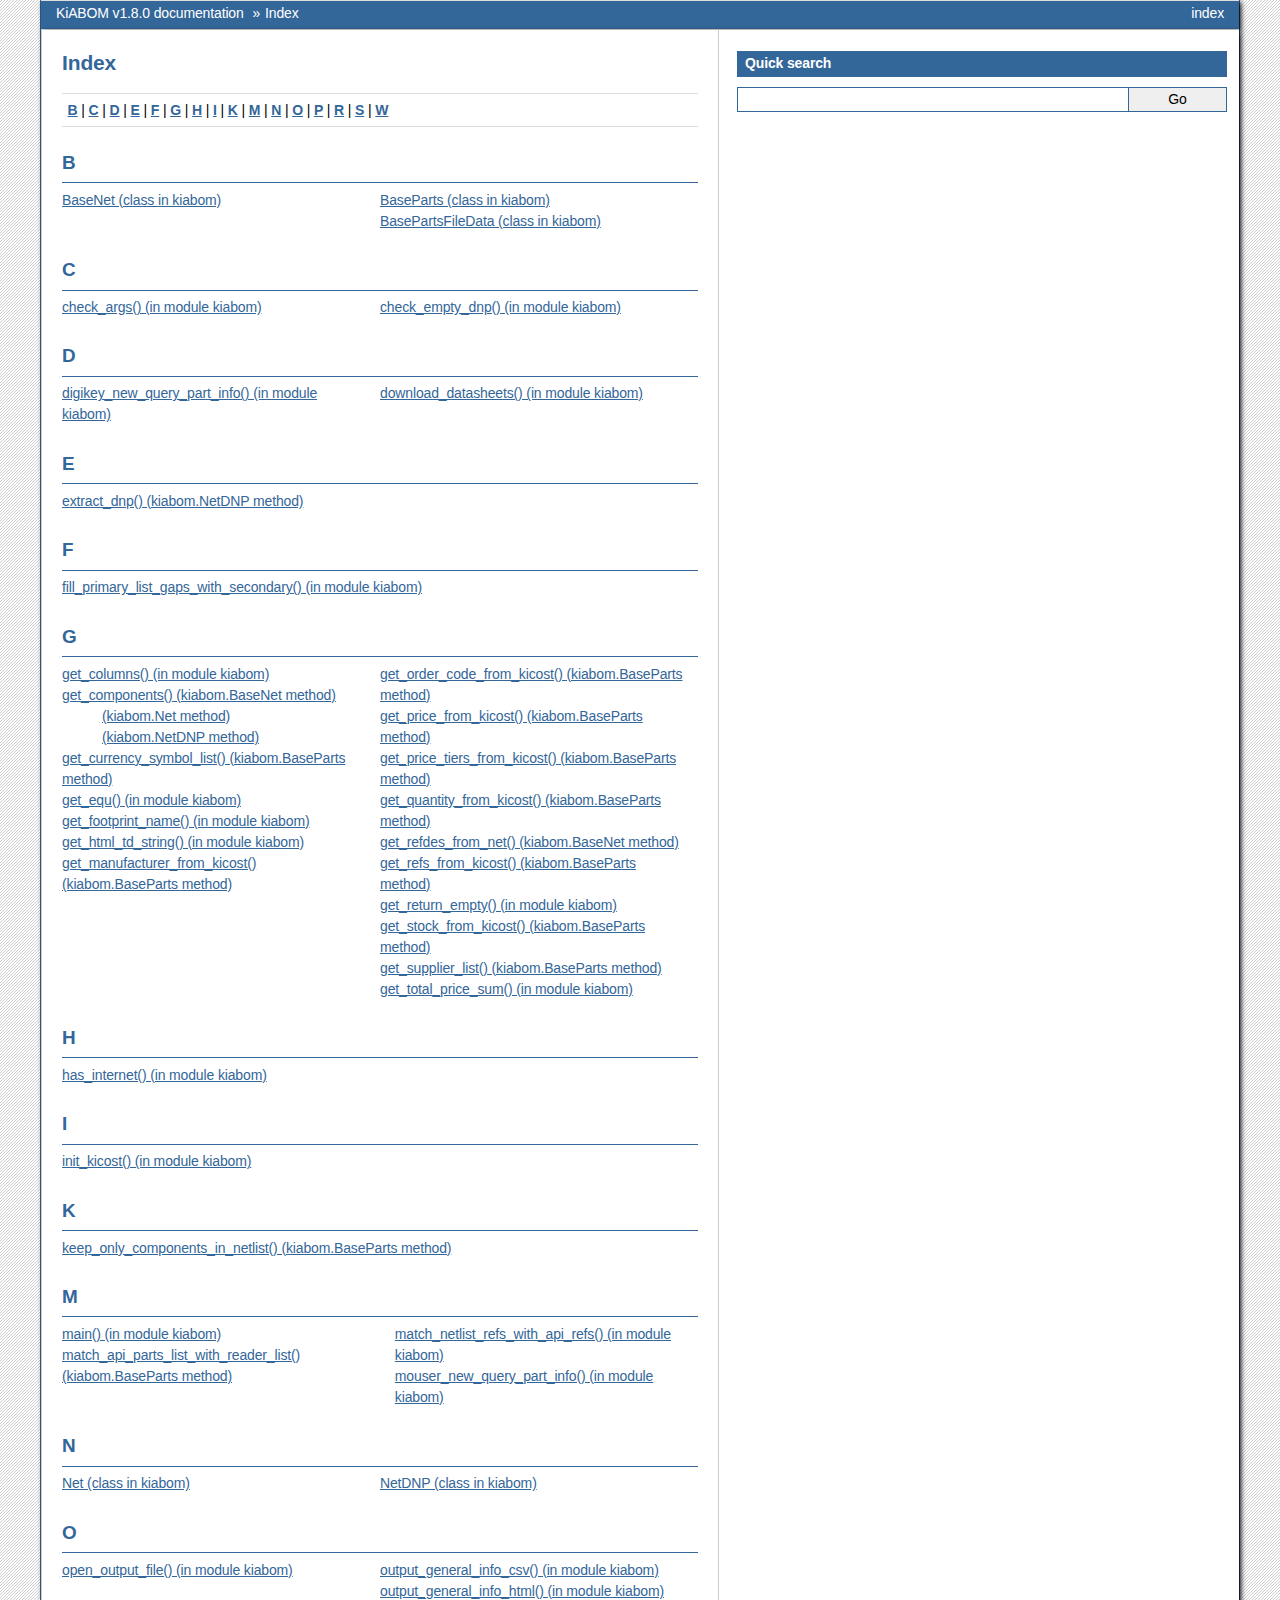
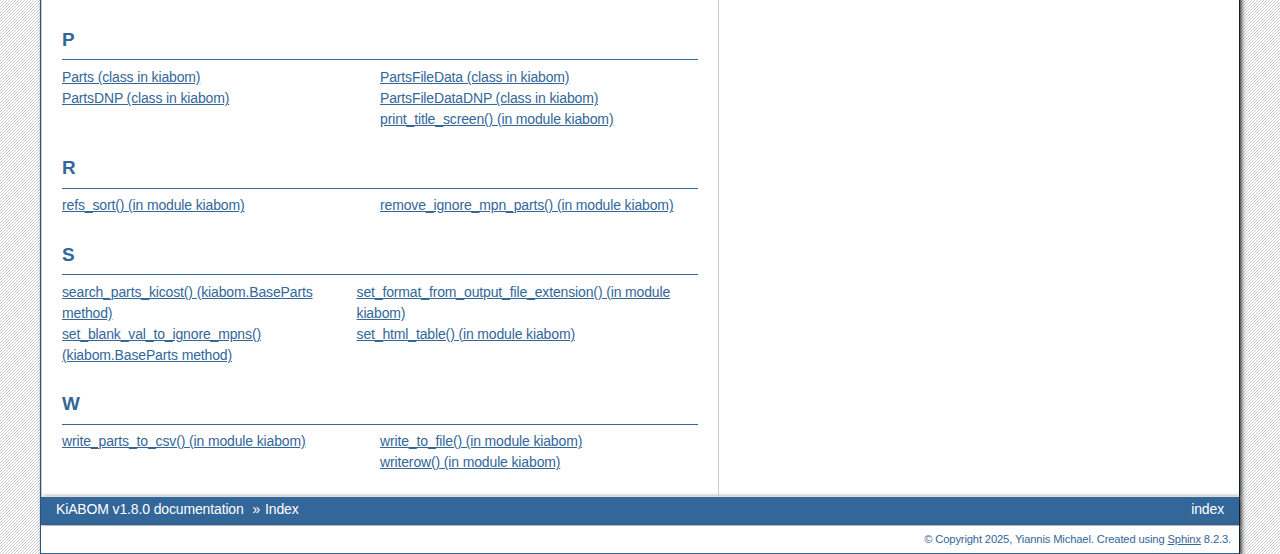
<file: html/genindex.html>
<!DOCTYPE html>

<html lang="en" data-content_root="./">
  <head>
    <meta charset="utf-8" />
    <meta name="viewport" content="width=device-width, initial-scale=1.0" />
    <title>Index &#8212; KiABOM v1.8.0 documentation</title>
    <link rel="stylesheet" type="text/css" href="_static/pygments.css?v=d75fae25" />
    <link rel="stylesheet" type="text/css" href="_static/bizstyle.css?v=c3ca4b69" />
    
    <script src="_static/documentation_options.js?v=4eaa865d"></script>
    <script src="_static/doctools.js?v=9bcbadda"></script>
    <script src="_static/sphinx_highlight.js?v=dc90522c"></script>
    <script src="_static/bizstyle.js"></script>
    <link rel="index" title="Index" href="#" />
    <link rel="search" title="Search" href="search.html" />
    <meta name="viewport" content="width=device-width,initial-scale=1.0" />
    <!--[if lt IE 9]>
    <script src="_static/css3-mediaqueries.js"></script>
    <![endif]-->
  </head><body>
    <div class="related" role="navigation" aria-label="Related">
      <h3>Navigation</h3>
      <ul>
        <li class="right" style="margin-right: 10px">
          <a href="#" title="General Index"
             accesskey="I">index</a></li>
        <li class="nav-item nav-item-0"><a href="index.html">KiABOM v1.8.0 documentation</a> &#187;</li>
        <li class="nav-item nav-item-this"><a href="">Index</a></li> 
      </ul>
    </div>  

    <div class="document">
      <div class="documentwrapper">
        <div class="bodywrapper">
          <div class="body" role="main">
            

<h1 id="index">Index</h1>

<div class="genindex-jumpbox">
 <a href="#B"><strong>B</strong></a>
 | <a href="#C"><strong>C</strong></a>
 | <a href="#D"><strong>D</strong></a>
 | <a href="#E"><strong>E</strong></a>
 | <a href="#F"><strong>F</strong></a>
 | <a href="#G"><strong>G</strong></a>
 | <a href="#H"><strong>H</strong></a>
 | <a href="#I"><strong>I</strong></a>
 | <a href="#K"><strong>K</strong></a>
 | <a href="#M"><strong>M</strong></a>
 | <a href="#N"><strong>N</strong></a>
 | <a href="#O"><strong>O</strong></a>
 | <a href="#P"><strong>P</strong></a>
 | <a href="#R"><strong>R</strong></a>
 | <a href="#S"><strong>S</strong></a>
 | <a href="#W"><strong>W</strong></a>
 
</div>
<h2 id="B">B</h2>
<table style="width: 100%" class="indextable genindextable"><tr>
  <td style="width: 33%; vertical-align: top;"><ul>
      <li><a href="api.html#kiabom.BaseNet">BaseNet (class in kiabom)</a>
</li>
  </ul></td>
  <td style="width: 33%; vertical-align: top;"><ul>
      <li><a href="api.html#kiabom.BaseParts">BaseParts (class in kiabom)</a>
</li>
      <li><a href="api.html#kiabom.BasePartsFileData">BasePartsFileData (class in kiabom)</a>
</li>
  </ul></td>
</tr></table>

<h2 id="C">C</h2>
<table style="width: 100%" class="indextable genindextable"><tr>
  <td style="width: 33%; vertical-align: top;"><ul>
      <li><a href="api.html#kiabom.check_args">check_args() (in module kiabom)</a>
</li>
  </ul></td>
  <td style="width: 33%; vertical-align: top;"><ul>
      <li><a href="api.html#kiabom.check_empty_dnp">check_empty_dnp() (in module kiabom)</a>
</li>
  </ul></td>
</tr></table>

<h2 id="D">D</h2>
<table style="width: 100%" class="indextable genindextable"><tr>
  <td style="width: 33%; vertical-align: top;"><ul>
      <li><a href="api.html#kiabom.digikey_new_query_part_info">digikey_new_query_part_info() (in module kiabom)</a>
</li>
  </ul></td>
  <td style="width: 33%; vertical-align: top;"><ul>
      <li><a href="api.html#kiabom.download_datasheets">download_datasheets() (in module kiabom)</a>
</li>
  </ul></td>
</tr></table>

<h2 id="E">E</h2>
<table style="width: 100%" class="indextable genindextable"><tr>
  <td style="width: 33%; vertical-align: top;"><ul>
      <li><a href="api.html#kiabom.NetDNP.extract_dnp">extract_dnp() (kiabom.NetDNP method)</a>
</li>
  </ul></td>
</tr></table>

<h2 id="F">F</h2>
<table style="width: 100%" class="indextable genindextable"><tr>
  <td style="width: 33%; vertical-align: top;"><ul>
      <li><a href="api.html#kiabom.fill_primary_list_gaps_with_secondary">fill_primary_list_gaps_with_secondary() (in module kiabom)</a>
</li>
  </ul></td>
</tr></table>

<h2 id="G">G</h2>
<table style="width: 100%" class="indextable genindextable"><tr>
  <td style="width: 33%; vertical-align: top;"><ul>
      <li><a href="api.html#kiabom.get_columns">get_columns() (in module kiabom)</a>
</li>
      <li><a href="api.html#kiabom.BaseNet.get_components">get_components() (kiabom.BaseNet method)</a>

      <ul>
        <li><a href="api.html#kiabom.Net.get_components">(kiabom.Net method)</a>
</li>
        <li><a href="api.html#kiabom.NetDNP.get_components">(kiabom.NetDNP method)</a>
</li>
      </ul></li>
      <li><a href="api.html#kiabom.BaseParts.get_currency_symbol_list">get_currency_symbol_list() (kiabom.BaseParts method)</a>
</li>
      <li><a href="api.html#kiabom.get_equ">get_equ() (in module kiabom)</a>
</li>
      <li><a href="api.html#kiabom.get_footprint_name">get_footprint_name() (in module kiabom)</a>
</li>
      <li><a href="api.html#kiabom.get_html_td_string">get_html_td_string() (in module kiabom)</a>
</li>
      <li><a href="api.html#kiabom.BaseParts.get_manufacturer_from_kicost">get_manufacturer_from_kicost() (kiabom.BaseParts method)</a>
</li>
  </ul></td>
  <td style="width: 33%; vertical-align: top;"><ul>
      <li><a href="api.html#kiabom.BaseParts.get_order_code_from_kicost">get_order_code_from_kicost() (kiabom.BaseParts method)</a>
</li>
      <li><a href="api.html#kiabom.BaseParts.get_price_from_kicost">get_price_from_kicost() (kiabom.BaseParts method)</a>
</li>
      <li><a href="api.html#kiabom.BaseParts.get_price_tiers_from_kicost">get_price_tiers_from_kicost() (kiabom.BaseParts method)</a>
</li>
      <li><a href="api.html#kiabom.BaseParts.get_quantity_from_kicost">get_quantity_from_kicost() (kiabom.BaseParts method)</a>
</li>
      <li><a href="api.html#kiabom.BaseNet.get_refdes_from_net">get_refdes_from_net() (kiabom.BaseNet method)</a>
</li>
      <li><a href="api.html#kiabom.BaseParts.get_refs_from_kicost">get_refs_from_kicost() (kiabom.BaseParts method)</a>
</li>
      <li><a href="api.html#kiabom.get_return_empty">get_return_empty() (in module kiabom)</a>
</li>
      <li><a href="api.html#kiabom.BaseParts.get_stock_from_kicost">get_stock_from_kicost() (kiabom.BaseParts method)</a>
</li>
      <li><a href="api.html#kiabom.BaseParts.get_supplier_list">get_supplier_list() (kiabom.BaseParts method)</a>
</li>
      <li><a href="api.html#kiabom.get_total_price_sum">get_total_price_sum() (in module kiabom)</a>
</li>
  </ul></td>
</tr></table>

<h2 id="H">H</h2>
<table style="width: 100%" class="indextable genindextable"><tr>
  <td style="width: 33%; vertical-align: top;"><ul>
      <li><a href="api.html#kiabom.has_internet">has_internet() (in module kiabom)</a>
</li>
  </ul></td>
</tr></table>

<h2 id="I">I</h2>
<table style="width: 100%" class="indextable genindextable"><tr>
  <td style="width: 33%; vertical-align: top;"><ul>
      <li><a href="api.html#kiabom.init_kicost">init_kicost() (in module kiabom)</a>
</li>
  </ul></td>
</tr></table>

<h2 id="K">K</h2>
<table style="width: 100%" class="indextable genindextable"><tr>
  <td style="width: 33%; vertical-align: top;"><ul>
      <li><a href="api.html#kiabom.BaseParts.keep_only_components_in_netlist">keep_only_components_in_netlist() (kiabom.BaseParts method)</a>
</li>
  </ul></td>
</tr></table>

<h2 id="M">M</h2>
<table style="width: 100%" class="indextable genindextable"><tr>
  <td style="width: 33%; vertical-align: top;"><ul>
      <li><a href="api.html#kiabom.main">main() (in module kiabom)</a>
</li>
      <li><a href="api.html#kiabom.BaseParts.match_api_parts_list_with_reader_list">match_api_parts_list_with_reader_list() (kiabom.BaseParts method)</a>
</li>
  </ul></td>
  <td style="width: 33%; vertical-align: top;"><ul>
      <li><a href="api.html#kiabom.match_netlist_refs_with_api_refs">match_netlist_refs_with_api_refs() (in module kiabom)</a>
</li>
      <li><a href="api.html#kiabom.mouser_new_query_part_info">mouser_new_query_part_info() (in module kiabom)</a>
</li>
  </ul></td>
</tr></table>

<h2 id="N">N</h2>
<table style="width: 100%" class="indextable genindextable"><tr>
  <td style="width: 33%; vertical-align: top;"><ul>
      <li><a href="api.html#kiabom.Net">Net (class in kiabom)</a>
</li>
  </ul></td>
  <td style="width: 33%; vertical-align: top;"><ul>
      <li><a href="api.html#kiabom.NetDNP">NetDNP (class in kiabom)</a>
</li>
  </ul></td>
</tr></table>

<h2 id="O">O</h2>
<table style="width: 100%" class="indextable genindextable"><tr>
  <td style="width: 33%; vertical-align: top;"><ul>
      <li><a href="api.html#kiabom.open_output_file">open_output_file() (in module kiabom)</a>
</li>
  </ul></td>
  <td style="width: 33%; vertical-align: top;"><ul>
      <li><a href="api.html#kiabom.output_general_info_csv">output_general_info_csv() (in module kiabom)</a>
</li>
      <li><a href="api.html#kiabom.output_general_info_html">output_general_info_html() (in module kiabom)</a>
</li>
  </ul></td>
</tr></table>

<h2 id="P">P</h2>
<table style="width: 100%" class="indextable genindextable"><tr>
  <td style="width: 33%; vertical-align: top;"><ul>
      <li><a href="api.html#kiabom.Parts">Parts (class in kiabom)</a>
</li>
      <li><a href="api.html#kiabom.PartsDNP">PartsDNP (class in kiabom)</a>
</li>
  </ul></td>
  <td style="width: 33%; vertical-align: top;"><ul>
      <li><a href="api.html#kiabom.PartsFileData">PartsFileData (class in kiabom)</a>
</li>
      <li><a href="api.html#kiabom.PartsFileDataDNP">PartsFileDataDNP (class in kiabom)</a>
</li>
      <li><a href="api.html#kiabom.print_title_screen">print_title_screen() (in module kiabom)</a>
</li>
  </ul></td>
</tr></table>

<h2 id="R">R</h2>
<table style="width: 100%" class="indextable genindextable"><tr>
  <td style="width: 33%; vertical-align: top;"><ul>
      <li><a href="api.html#kiabom.refs_sort">refs_sort() (in module kiabom)</a>
</li>
  </ul></td>
  <td style="width: 33%; vertical-align: top;"><ul>
      <li><a href="api.html#kiabom.remove_ignore_mpn_parts">remove_ignore_mpn_parts() (in module kiabom)</a>
</li>
  </ul></td>
</tr></table>

<h2 id="S">S</h2>
<table style="width: 100%" class="indextable genindextable"><tr>
  <td style="width: 33%; vertical-align: top;"><ul>
      <li><a href="api.html#kiabom.BaseParts.search_parts_kicost">search_parts_kicost() (kiabom.BaseParts method)</a>
</li>
      <li><a href="api.html#kiabom.BaseParts.set_blank_val_to_ignore_mpns">set_blank_val_to_ignore_mpns() (kiabom.BaseParts method)</a>
</li>
  </ul></td>
  <td style="width: 33%; vertical-align: top;"><ul>
      <li><a href="api.html#kiabom.set_format_from_output_file_extension">set_format_from_output_file_extension() (in module kiabom)</a>
</li>
      <li><a href="api.html#kiabom.set_html_table">set_html_table() (in module kiabom)</a>
</li>
  </ul></td>
</tr></table>

<h2 id="W">W</h2>
<table style="width: 100%" class="indextable genindextable"><tr>
  <td style="width: 33%; vertical-align: top;"><ul>
      <li><a href="api.html#kiabom.write_parts_to_csv">write_parts_to_csv() (in module kiabom)</a>
</li>
  </ul></td>
  <td style="width: 33%; vertical-align: top;"><ul>
      <li><a href="api.html#kiabom.write_to_file">write_to_file() (in module kiabom)</a>
</li>
      <li><a href="api.html#kiabom.writerow">writerow() (in module kiabom)</a>
</li>
  </ul></td>
</tr></table>



            <div class="clearer"></div>
          </div>
        </div>
      </div>
      <div class="sphinxsidebar" role="navigation" aria-label="Main">
        <div class="sphinxsidebarwrapper">
<search id="searchbox" style="display: none" role="search">
  <h3 id="searchlabel">Quick search</h3>
    <div class="searchformwrapper">
    <form class="search" action="search.html" method="get">
      <input type="text" name="q" aria-labelledby="searchlabel" autocomplete="off" autocorrect="off" autocapitalize="off" spellcheck="false"/>
      <input type="submit" value="Go" />
    </form>
    </div>
</search>
<script>document.getElementById('searchbox').style.display = "block"</script>
        </div>
      </div>
      <div class="clearer"></div>
    </div>
    <div class="related" role="navigation" aria-label="Related">
      <h3>Navigation</h3>
      <ul>
        <li class="right" style="margin-right: 10px">
          <a href="#" title="General Index"
             >index</a></li>
        <li class="nav-item nav-item-0"><a href="index.html">KiABOM v1.8.0 documentation</a> &#187;</li>
        <li class="nav-item nav-item-this"><a href="">Index</a></li> 
      </ul>
    </div>
    <div class="footer" role="contentinfo">
    &#169; Copyright 2025, Yiannis Michael.
      Created using <a href="https://www.sphinx-doc.org/">Sphinx</a> 8.2.3.
    </div>
  </body>
</html>
</file>
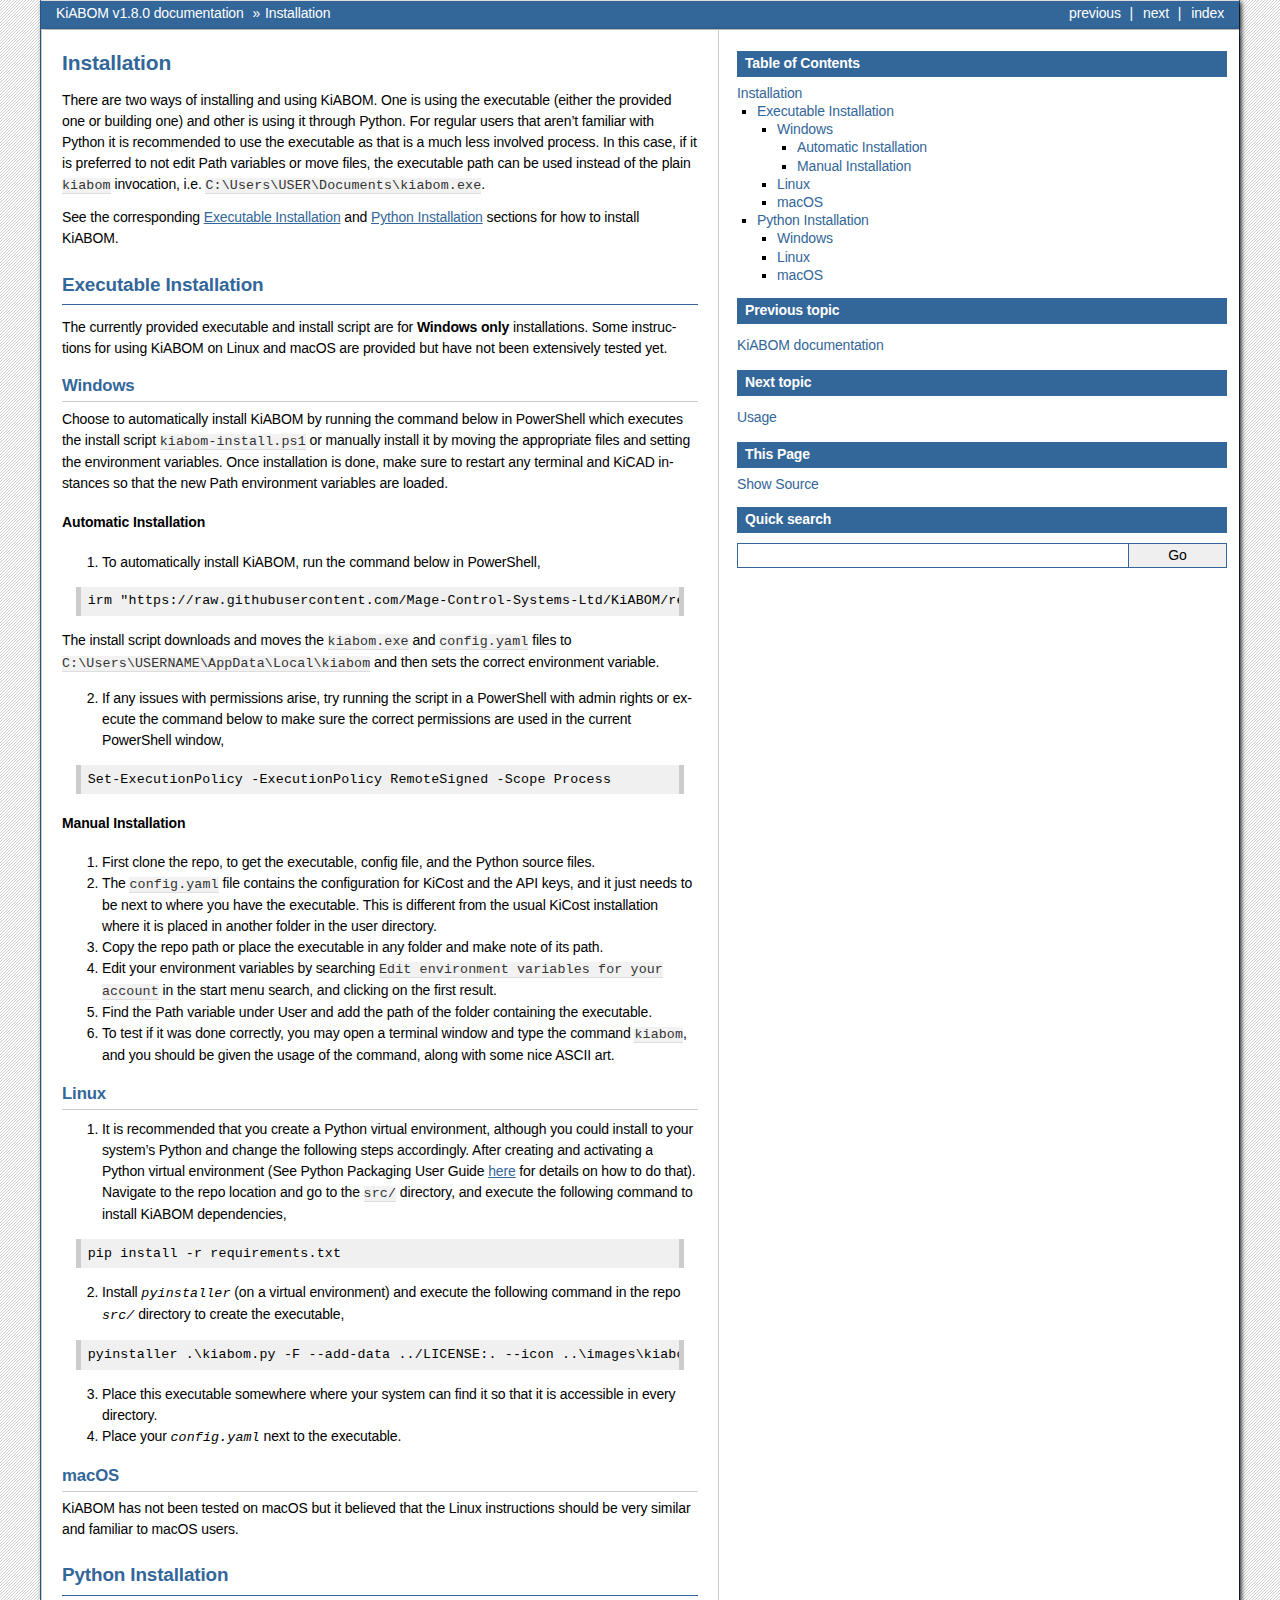
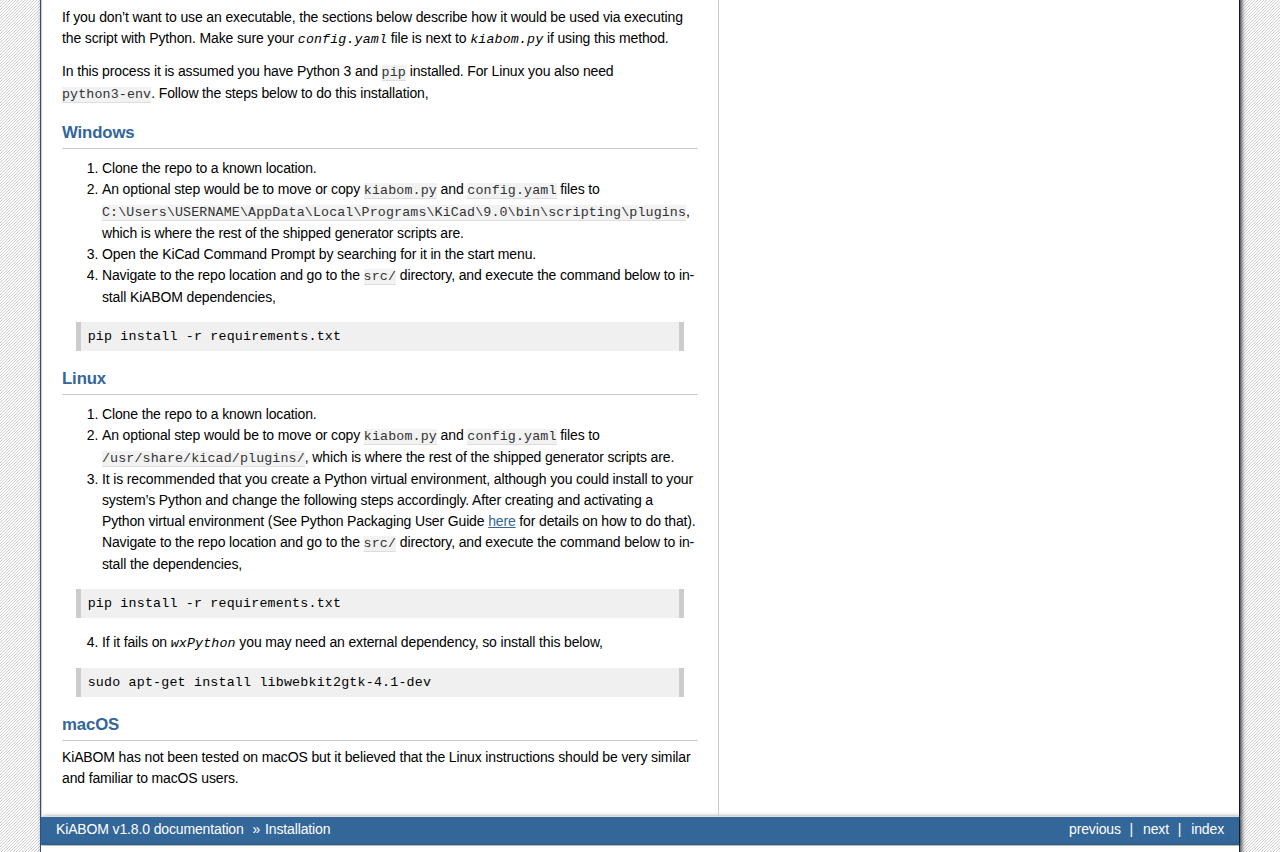
<file: html/installation.html>
<!DOCTYPE html>

<html lang="en" data-content_root="./">
  <head>
    <meta charset="utf-8" />
    <meta name="viewport" content="width=device-width, initial-scale=1.0" /><meta name="viewport" content="width=device-width, initial-scale=1" />

    <title>Installation &#8212; KiABOM v1.8.0 documentation</title>
    <link rel="stylesheet" type="text/css" href="_static/pygments.css?v=d75fae25" />
    <link rel="stylesheet" type="text/css" href="_static/bizstyle.css?v=c3ca4b69" />
    
    <script src="_static/documentation_options.js?v=4eaa865d"></script>
    <script src="_static/doctools.js?v=9bcbadda"></script>
    <script src="_static/sphinx_highlight.js?v=dc90522c"></script>
    <script src="_static/bizstyle.js"></script>
    <link rel="index" title="Index" href="genindex.html" />
    <link rel="search" title="Search" href="search.html" />
    <link rel="next" title="Usage" href="usage.html" />
    <link rel="prev" title="KiABOM documentation" href="index.html" />
    <meta name="viewport" content="width=device-width,initial-scale=1.0" />
    <!--[if lt IE 9]>
    <script src="_static/css3-mediaqueries.js"></script>
    <![endif]-->
  </head><body>
    <div class="related" role="navigation" aria-label="Related">
      <h3>Navigation</h3>
      <ul>
        <li class="right" style="margin-right: 10px">
          <a href="genindex.html" title="General Index"
             accesskey="I">index</a></li>
        <li class="right" >
          <a href="usage.html" title="Usage"
             accesskey="N">next</a> |</li>
        <li class="right" >
          <a href="index.html" title="KiABOM documentation"
             accesskey="P">previous</a> |</li>
        <li class="nav-item nav-item-0"><a href="index.html">KiABOM v1.8.0 documentation</a> &#187;</li>
        <li class="nav-item nav-item-this"><a href="">Installation</a></li> 
      </ul>
    </div>  

    <div class="document">
      <div class="documentwrapper">
        <div class="bodywrapper">
          <div class="body" role="main">
            
  <section id="installation">
<h1>Installation<a class="headerlink" href="#installation" title="Link to this heading">¶</a></h1>
<p>There are two ways of installing and using KiABOM. One is using the executable (either the provided one or building one) and other is using it through Python. For regular users that aren’t familiar with Python it is recommended to use the executable as that is a much less involved process. In this case, if it is preferred to not edit Path variables or move files, the executable path can be used instead of the plain <code class="docutils literal notranslate"><span class="pre">kiabom</span></code> invocation, i.e. <code class="docutils literal notranslate"><span class="pre">C:\Users\USER\Documents\kiabom.exe</span></code>.</p>
<p>See the corresponding <a class="reference internal" href="#exec-installation"><span class="std std-ref">Executable Installation</span></a> and <a class="reference internal" href="#python-installation"><span class="std std-ref">Python Installation</span></a> sections for how to install KiABOM.</p>
<section id="executable-installation">
<span id="exec-installation"></span><h2>Executable Installation<a class="headerlink" href="#executable-installation" title="Link to this heading">¶</a></h2>
<p>The currently provided executable and install script are for <strong>Windows only</strong> installations. Some instructions for using KiABOM on Linux and macOS are provided but have not been extensively tested yet.</p>
<section id="windows">
<h3>Windows<a class="headerlink" href="#windows" title="Link to this heading">¶</a></h3>
<p>Choose to automatically install KiABOM by running the command below in PowerShell which executes the install script <code class="docutils literal notranslate"><span class="pre">kiabom-install.ps1</span></code> or manually install it by moving the appropriate files and setting the environment variables. Once installation is done, make sure to restart any terminal and KiCAD instances so that the new Path environment variables are loaded.</p>
<section id="automatic-installation">
<h4>Automatic Installation<a class="headerlink" href="#automatic-installation" title="Link to this heading">¶</a></h4>
<ol class="arabic simple">
<li><p>To automatically install KiABOM, run the command below in PowerShell,</p></li>
</ol>
<div class="highlight-text notranslate"><div class="highlight"><pre><span></span>irm &quot;https://raw.githubusercontent.com/Mage-Control-Systems-Ltd/KiABOM/refs/heads/main/install/kiabom-install.ps1&quot; | iex
</pre></div>
</div>
<p>The install script downloads and moves the <code class="docutils literal notranslate"><span class="pre">kiabom.exe</span></code> and <code class="docutils literal notranslate"><span class="pre">config.yaml</span></code> files to <code class="docutils literal notranslate"><span class="pre">C:\Users\USERNAME\AppData\Local\kiabom</span></code> and then sets the correct environment variable.</p>
<ol class="arabic simple" start="2">
<li><p>If any issues with permissions arise, try running the script in a PowerShell with admin rights or execute the command below to make sure the correct permissions are used in the current PowerShell window,</p></li>
</ol>
<div class="highlight-text notranslate"><div class="highlight"><pre><span></span>Set-ExecutionPolicy -ExecutionPolicy RemoteSigned -Scope Process
</pre></div>
</div>
</section>
<section id="manual-installation">
<h4>Manual Installation<a class="headerlink" href="#manual-installation" title="Link to this heading">¶</a></h4>
<ol class="arabic simple">
<li><p>First clone the repo, to get the executable, config file, and the Python source files.</p></li>
<li><p>The <code class="docutils literal notranslate"><span class="pre">config.yaml</span></code> file contains the configuration for KiCost and the API keys, and it just needs to be next to where you have the executable. This is different from the usual KiCost installation where it is placed in another folder in the user directory.</p></li>
<li><p>Copy the repo path or place the executable in any folder and make note of its path.</p></li>
<li><p>Edit your environment variables by searching <code class="docutils literal notranslate"><span class="pre">Edit</span> <span class="pre">environment</span> <span class="pre">variables</span> <span class="pre">for</span> <span class="pre">your</span> <span class="pre">account</span></code> in the start menu search, and clicking on the first result.</p></li>
<li><p>Find the Path variable under User and add the path of the folder containing the executable.</p></li>
<li><p>To test if it was done correctly, you may open a terminal window and type the command <code class="docutils literal notranslate"><span class="pre">kiabom</span></code>, and you should be given the usage of the command, along with some nice ASCII art.</p></li>
</ol>
</section>
</section>
<section id="linux">
<h3>Linux<a class="headerlink" href="#linux" title="Link to this heading">¶</a></h3>
<ol class="arabic simple">
<li><p>It is recommended that you create a Python virtual environment, although you could install to your system’s Python and change the following steps accordingly. After creating and activating a Python virtual environment (See Python Packaging User Guide <a class="reference external" href="https://packaging.python.org/en/latest/guides/installing-using-pip-and-virtual-environments/">here</a> for details on how to do that). Navigate to the repo location and go to the <code class="docutils literal notranslate"><span class="pre">src/</span></code> directory, and execute the following command to install KiABOM dependencies,</p></li>
</ol>
<div class="highlight-text notranslate"><div class="highlight"><pre><span></span>pip install -r requirements.txt
</pre></div>
</div>
<ol class="arabic simple" start="2">
<li><p>Install <cite>pyinstaller</cite> (on a virtual environment) and execute the following command in the repo <cite>src/</cite> directory to create the executable,</p></li>
</ol>
<div class="highlight-text notranslate"><div class="highlight"><pre><span></span>pyinstaller .\kiabom.py -F --add-data ../LICENSE:. --icon ..\images\kiabom-icon.ico
</pre></div>
</div>
<ol class="arabic simple" start="3">
<li><p>Place this executable somewhere where your system can find it so that it is accessible in every directory.</p></li>
<li><p>Place your <cite>config.yaml</cite> next to the executable.</p></li>
</ol>
</section>
<section id="macos">
<h3>macOS<a class="headerlink" href="#macos" title="Link to this heading">¶</a></h3>
<p>KiABOM has not been tested on macOS but it believed that the Linux instructions should be very similar and familiar to macOS users.</p>
</section>
</section>
<section id="python-installation">
<span id="id1"></span><h2>Python Installation<a class="headerlink" href="#python-installation" title="Link to this heading">¶</a></h2>
<p>If you don’t want to use an executable, the sections below describe how it would be used via executing the script with Python. Make sure your <cite>config.yaml</cite> file is next to <cite>kiabom.py</cite> if using this method.</p>
<p>In this process it is assumed you have Python 3 and <code class="docutils literal notranslate"><span class="pre">pip</span></code> installed. For Linux you also need <code class="docutils literal notranslate"><span class="pre">python3-env</span></code>. Follow the steps below to do this installation,</p>
<section id="id2">
<h3>Windows<a class="headerlink" href="#id2" title="Link to this heading">¶</a></h3>
<ol class="arabic simple">
<li><p>Clone the repo to a known location.</p></li>
<li><p>An optional step would be to move or copy <code class="docutils literal notranslate"><span class="pre">kiabom.py</span></code> and <code class="docutils literal notranslate"><span class="pre">config.yaml</span></code> files to <code class="docutils literal notranslate"><span class="pre">C:\Users\USERNAME\AppData\Local\Programs\KiCad\9.0\bin\scripting\plugins</span></code>, which is where the rest of the shipped generator scripts are.</p></li>
<li><p>Open the KiCad Command Prompt by searching for it in the start menu.</p></li>
<li><p>Navigate to the repo location and go to the <code class="docutils literal notranslate"><span class="pre">src/</span></code> directory, and execute the command below to install KiABOM dependencies,</p></li>
</ol>
<div class="highlight-text notranslate"><div class="highlight"><pre><span></span>pip install -r requirements.txt
</pre></div>
</div>
</section>
<section id="id3">
<h3>Linux<a class="headerlink" href="#id3" title="Link to this heading">¶</a></h3>
<ol class="arabic simple">
<li><p>Clone the repo to a known location.</p></li>
<li><p>An optional step would be to move or copy <code class="docutils literal notranslate"><span class="pre">kiabom.py</span></code> and <code class="docutils literal notranslate"><span class="pre">config.yaml</span></code> files to <code class="docutils literal notranslate"><span class="pre">/usr/share/kicad/plugins/</span></code>, which is where the rest of the shipped generator scripts are.</p></li>
<li><p>It is recommended that you create a Python virtual environment, although you could install to your system’s Python and change the following steps accordingly. After creating and activating a Python virtual environment (See Python Packaging User Guide <a class="reference external" href="https://packaging.python.org/en/latest/guides/installing-using-pip-and-virtual-environments/">here</a> for details on how to do that). Navigate to the repo location and go to the <code class="docutils literal notranslate"><span class="pre">src/</span></code> directory, and execute the command below to install the dependencies,</p></li>
</ol>
<div class="highlight-text notranslate"><div class="highlight"><pre><span></span>pip install -r requirements.txt
</pre></div>
</div>
<ol class="arabic simple" start="4">
<li><p>If it fails on <cite>wxPython</cite> you may need an external dependency, so install this below,</p></li>
</ol>
<div class="highlight-text notranslate"><div class="highlight"><pre><span></span>sudo apt-get install libwebkit2gtk-4.1-dev
</pre></div>
</div>
</section>
<section id="id4">
<h3>macOS<a class="headerlink" href="#id4" title="Link to this heading">¶</a></h3>
<p>KiABOM has not been tested on macOS but it believed that the Linux instructions should be very similar and familiar to macOS users.</p>
</section>
</section>
</section>


            <div class="clearer"></div>
          </div>
        </div>
      </div>
      <div class="sphinxsidebar" role="navigation" aria-label="Main">
        <div class="sphinxsidebarwrapper">
  <div>
    <h3><a href="index.html">Table of Contents</a></h3>
    <ul>
<li><a class="reference internal" href="#">Installation</a><ul>
<li><a class="reference internal" href="#executable-installation">Executable Installation</a><ul>
<li><a class="reference internal" href="#windows">Windows</a><ul>
<li><a class="reference internal" href="#automatic-installation">Automatic Installation</a></li>
<li><a class="reference internal" href="#manual-installation">Manual Installation</a></li>
</ul>
</li>
<li><a class="reference internal" href="#linux">Linux</a></li>
<li><a class="reference internal" href="#macos">macOS</a></li>
</ul>
</li>
<li><a class="reference internal" href="#python-installation">Python Installation</a><ul>
<li><a class="reference internal" href="#id2">Windows</a></li>
<li><a class="reference internal" href="#id3">Linux</a></li>
<li><a class="reference internal" href="#id4">macOS</a></li>
</ul>
</li>
</ul>
</li>
</ul>

  </div>
  <div>
    <h4>Previous topic</h4>
    <p class="topless"><a href="index.html"
                          title="previous chapter">KiABOM documentation</a></p>
  </div>
  <div>
    <h4>Next topic</h4>
    <p class="topless"><a href="usage.html"
                          title="next chapter">Usage</a></p>
  </div>
  <div role="note" aria-label="source link">
    <h3>This Page</h3>
    <ul class="this-page-menu">
      <li><a href="_sources/installation.rst.txt"
            rel="nofollow">Show Source</a></li>
    </ul>
   </div>
<search id="searchbox" style="display: none" role="search">
  <h3 id="searchlabel">Quick search</h3>
    <div class="searchformwrapper">
    <form class="search" action="search.html" method="get">
      <input type="text" name="q" aria-labelledby="searchlabel" autocomplete="off" autocorrect="off" autocapitalize="off" spellcheck="false"/>
      <input type="submit" value="Go" />
    </form>
    </div>
</search>
<script>document.getElementById('searchbox').style.display = "block"</script>
        </div>
      </div>
      <div class="clearer"></div>
    </div>
    <div class="related" role="navigation" aria-label="Related">
      <h3>Navigation</h3>
      <ul>
        <li class="right" style="margin-right: 10px">
          <a href="genindex.html" title="General Index"
             >index</a></li>
        <li class="right" >
          <a href="usage.html" title="Usage"
             >next</a> |</li>
        <li class="right" >
          <a href="index.html" title="KiABOM documentation"
             >previous</a> |</li>
        <li class="nav-item nav-item-0"><a href="index.html">KiABOM v1.8.0 documentation</a> &#187;</li>
        <li class="nav-item nav-item-this"><a href="">Installation</a></li> 
      </ul>
    </div>
    <div class="footer" role="contentinfo">
    &#169; Copyright 2025, Yiannis Michael.
      Created using <a href="https://www.sphinx-doc.org/">Sphinx</a> 8.2.3.
    </div>
  </body>
</html>
</file>
<file: _static/pygments.css>
pre { line-height: 125%; }
td.linenos .normal { color: #666666; background-color: transparent; padding-left: 5px; padding-right: 5px; }
span.linenos { color: #666666; background-color: transparent; padding-left: 5px; padding-right: 5px; }
td.linenos .special { color: #000000; background-color: #ffffc0; padding-left: 5px; padding-right: 5px; }
span.linenos.special { color: #000000; background-color: #ffffc0; padding-left: 5px; padding-right: 5px; }
.highlight .hll { background-color: #ffffcc }
.highlight { background: #f0f0f0; }
.highlight .c { color: #60A0B0; font-style: italic } /* Comment */
.highlight .err { border: 1px solid #F00 } /* Error */
.highlight .k { color: #007020; font-weight: bold } /* Keyword */
.highlight .o { color: #666 } /* Operator */
.highlight .ch { color: #60A0B0; font-style: italic } /* Comment.Hashbang */
.highlight .cm { color: #60A0B0; font-style: italic } /* Comment.Multiline */
.highlight .cp { color: #007020 } /* Comment.Preproc */
.highlight .cpf { color: #60A0B0; font-style: italic } /* Comment.PreprocFile */
.highlight .c1 { color: #60A0B0; font-style: italic } /* Comment.Single */
.highlight .cs { color: #60A0B0; background-color: #FFF0F0 } /* Comment.Special */
.highlight .gd { color: #A00000 } /* Generic.Deleted */
.highlight .ge { font-style: italic } /* Generic.Emph */
.highlight .ges { font-weight: bold; font-style: italic } /* Generic.EmphStrong */
.highlight .gr { color: #F00 } /* Generic.Error */
.highlight .gh { color: #000080; font-weight: bold } /* Generic.Heading */
.highlight .gi { color: #00A000 } /* Generic.Inserted */
.highlight .go { color: #888 } /* Generic.Output */
.highlight .gp { color: #C65D09; font-weight: bold } /* Generic.Prompt */
.highlight .gs { font-weight: bold } /* Generic.Strong */
.highlight .gu { color: #800080; font-weight: bold } /* Generic.Subheading */
.highlight .gt { color: #04D } /* Generic.Traceback */
.highlight .kc { color: #007020; font-weight: bold } /* Keyword.Constant */
.highlight .kd { color: #007020; font-weight: bold } /* Keyword.Declaration */
.highlight .kn { color: #007020; font-weight: bold } /* Keyword.Namespace */
.highlight .kp { color: #007020 } /* Keyword.Pseudo */
.highlight .kr { color: #007020; font-weight: bold } /* Keyword.Reserved */
.highlight .kt { color: #902000 } /* Keyword.Type */
.highlight .m { color: #40A070 } /* Literal.Number */
.highlight .s { color: #4070A0 } /* Literal.String */
.highlight .na { color: #4070A0 } /* Name.Attribute */
.highlight .nb { color: #007020 } /* Name.Builtin */
.highlight .nc { color: #0E84B5; font-weight: bold } /* Name.Class */
.highlight .no { color: #60ADD5 } /* Name.Constant */
.highlight .nd { color: #555; font-weight: bold } /* Name.Decorator */
.highlight .ni { color: #D55537; font-weight: bold } /* Name.Entity */
.highlight .ne { color: #007020 } /* Name.Exception */
.highlight .nf { color: #06287E } /* Name.Function */
.highlight .nl { color: #002070; font-weight: bold } /* Name.Label */
.highlight .nn { color: #0E84B5; font-weight: bold } /* Name.Namespace */
.highlight .nt { color: #062873; font-weight: bold } /* Name.Tag */
.highlight .nv { color: #BB60D5 } /* Name.Variable */
.highlight .ow { color: #007020; font-weight: bold } /* Operator.Word */
.highlight .w { color: #BBB } /* Text.Whitespace */
.highlight .mb { color: #40A070 } /* Literal.Number.Bin */
.highlight .mf { color: #40A070 } /* Literal.Number.Float */
.highlight .mh { color: #40A070 } /* Literal.Number.Hex */
.highlight .mi { color: #40A070 } /* Literal.Number.Integer */
.highlight .mo { color: #40A070 } /* Literal.Number.Oct */
.highlight .sa { color: #4070A0 } /* Literal.String.Affix */
.highlight .sb { color: #4070A0 } /* Literal.String.Backtick */
.highlight .sc { color: #4070A0 } /* Literal.String.Char */
.highlight .dl { color: #4070A0 } /* Literal.String.Delimiter */
.highlight .sd { color: #4070A0; font-style: italic } /* Literal.String.Doc */
.highlight .s2 { color: #4070A0 } /* Literal.String.Double */
.highlight .se { color: #4070A0; font-weight: bold } /* Literal.String.Escape */
.highlight .sh { color: #4070A0 } /* Literal.String.Heredoc */
.highlight .si { color: #70A0D0; font-style: italic } /* Literal.String.Interpol */
.highlight .sx { color: #C65D09 } /* Literal.String.Other */
.highlight .sr { color: #235388 } /* Literal.String.Regex */
.highlight .s1 { color: #4070A0 } /* Literal.String.Single */
.highlight .ss { color: #517918 } /* Literal.String.Symbol */
.highlight .bp { color: #007020 } /* Name.Builtin.Pseudo */
.highlight .fm { color: #06287E } /* Name.Function.Magic */
.highlight .vc { color: #BB60D5 } /* Name.Variable.Class */
.highlight .vg { color: #BB60D5 } /* Name.Variable.Global */
.highlight .vi { color: #BB60D5 } /* Name.Variable.Instance */
.highlight .vm { color: #BB60D5 } /* Name.Variable.Magic */
.highlight .il { color: #40A070 } /* Literal.Number.Integer.Long */
</file>
<file: _static/bizstyle.css>
/*
 * bizstyle.css_t
 * ~~~~~~~~~~~~~~
 *
 * Sphinx stylesheet -- business style theme.
 *
 * :copyright: Copyright 2011-2014 by Sphinx team, see AUTHORS.
 * :license: BSD, see LICENSE for details.
 *
 */

@import url("basic.css");

/* -- page layout ----------------------------------------------------------- */

body {
    font-family: 'Lucida Grande', 'Lucida Sans Unicode', 'Geneva',
                 'Verdana', sans-serif;
    font-size: 14px;
    letter-spacing: -0.01em;
    line-height: 150%;
    text-align: center;
    background-color: white;
    background-image: url(background_b01.png);
    color: black;
    padding: 0;
    border-right: 1px solid #336699;
    border-left: 1px solid #336699;

    margin: 0px 40px 0px 40px;
}

div.document {
    background-color: white;
    text-align: left;
    background-repeat: repeat-x;

    -moz-box-shadow: 2px 2px 5px #000;
    -webkit-box-shadow: 2px 2px 5px #000;
}

div.documentwrapper {
    float: left;
    width: 100%;
}

div.bodywrapper {
    margin: 0 0 0 240px;
    border-left: 1px solid #ccc;
}

div.body {
    margin: 0;
    padding: 0.5em 20px 20px 20px;
}
div.bodywrapper {
    margin: 0 calc(35em + 30px) 0 0;
    border-right: 1px solid #ccc;
}

div.related {
    font-size: 1em;

    -moz-box-shadow: 2px 2px 5px #000;
    -webkit-box-shadow: 2px 2px 5px #000;
}

div.related ul {
    background-color: #336699;
    height: 100%;
    overflow: hidden;
    border-top: 1px solid #ddd;
    border-bottom: 1px solid #ddd;
}

div.related ul li {
    color: white;
    margin: 0;
    padding: 0;
    height: 2em;
    float: left;
}

div.related ul li.right {
    float: right;
    margin-right: 5px;
}

div.related ul li a {
    margin: 0;
    padding: 0 5px 0 5px;
    line-height: 1.75em;
    color: #fff;
}

div.related ul li a:hover {
    color: #fff;
    text-decoration: underline;
}

div.sphinxsidebarwrapper {
    padding: 0;
}

div.sphinxsidebar {
    padding: 0.5em 12px 12px 12px;
    width: 35em;
    float: right;
    font-size: 1em;
    text-align: left;
}

div.sphinxsidebar h3, div.sphinxsidebar h4 {
    margin: 1em 0 0.5em 0;
    font-size: 1em;
    padding: 0.1em 0 0.1em 0.5em;
    color: white;
    border: 1px solid #336699;
    background-color: #336699;
}

div.sphinxsidebar h3 a {
    color: white;
}

div.sphinxsidebar ul {
    padding-left: 1.5em;
    margin-top: 7px;
    padding: 0;
    line-height: 130%;
}

div.sphinxsidebar ul ul {
    margin-left: 20px;
}

div.sphinxsidebar input {
    border: 1px solid #336699;
}

div.footer {
    background-color: white;
    color: #336699;
    padding: 3px 8px 3px 0;
    clear: both;
    font-size: 0.8em;
    text-align: right;
    border-bottom: 1px solid #336699;

    -moz-box-shadow: 2px 2px 5px #000;
    -webkit-box-shadow: 2px 2px 5px #000;
}

div.footer a {
    color: #336699;
    text-decoration: underline;
}

/* -- body styles ----------------------------------------------------------- */

p {
    margin: 0.8em 0 0.5em 0;
}

a {
    color: #336699;
    text-decoration: none;
}

a:hover {
    color: #336699;
    text-decoration: underline;
}

div.body a {
    text-decoration: underline;
}

h1, h2, h3 {
    color: #336699;
}

h1 {
    margin: 0;
    padding: 0.7em 0 0.3em 0;
    font-size: 1.5em;
}

h2 {
    margin: 1.3em 0 0.2em 0;
    font-size: 1.35em;
    padding-bottom: .5em;
    border-bottom: 1px solid #336699;
}

h3 {
    margin: 1em 0 -0.3em 0;
    font-size: 1.2em;
    padding-bottom: .3em;
    border-bottom: 1px solid #CCCCCC;
}

div.body h1 a, div.body h2 a, div.body h3 a,
div.body h4 a, div.body h5 a, div.body h6 a {
    color: black!important;
}

h1 a.anchor, h2 a.anchor, h3 a.anchor,
h4 a.anchor, h5 a.anchor, h6 a.anchor {
    display: none;
    margin: 0 0 0 0.3em;
    padding: 0 0.2em 0 0.2em;
    color: #aaa!important;
}

h1:hover a.anchor, h2:hover a.anchor, h3:hover a.anchor, h4:hover a.anchor,
h5:hover a.anchor, h6:hover a.anchor {
    display: inline;
}

h1 a.anchor:hover, h2 a.anchor:hover, h3 a.anchor:hover, h4 a.anchor:hover,
h5 a.anchor:hover, h6 a.anchor:hover {
    color: #777;
    background-color: #eee;
}

a.headerlink {
    color: #c60f0f!important;
    font-size: 1em;
    margin-left: 6px;
    padding: 0 4px 0 4px;
    text-decoration: none!important;
}

a.headerlink:hover {
    background-color: #ccc;
    color: white!important;
}

cite, code, tt {
    font-family: 'Consolas', 'Deja Vu Sans Mono',
                 'Bitstream Vera Sans Mono', monospace;
    font-size: 0.95em;
    letter-spacing: 0.01em;
}

code {
    background-color: #F2F2F2;
    border-bottom: 1px solid #ddd;
    color: #333;
}

code.descname, code.descclassname, code.xref {
    border: 0;
}

hr {
    border: 1px solid #abc;
    margin: 2em;
}

a code {
    border: 0;
    color: #CA7900;
}

a code:hover {
    color: #2491CF;
}

pre {
    background-color: transparent !important;
    font-family: 'Consolas', 'Deja Vu Sans Mono',
                 'Bitstream Vera Sans Mono', monospace;
    font-size: 0.95em;
    letter-spacing: 0.015em;
    line-height: 120%;
    padding: 0.5em;
    border-right: 5px solid #ccc;
    border-left: 5px solid #ccc;
}

pre a {
    color: inherit;
    text-decoration: underline;
}

td.linenos pre {
    padding: 0.5em 0;
}

div.quotebar {
    background-color: #f8f8f8;
    max-width: 250px;
    float: right;
    padding: 2px 7px;
    border: 1px solid #ccc;
}

div.topic {
    background-color: #f8f8f8;
}

table {
    border-collapse: collapse;
    margin: 0 -0.5em 0 -0.5em;
}

table td, table th {
    padding: 0.2em 0.5em 0.2em 0.5em;
}

div.admonition {
    font-size: 0.9em;
    margin: 1em 0 1em 0;
    border: 3px solid #cccccc;
    background-color: #f7f7f7;
    padding: 0;
}

div.admonition p {
    margin: 0.5em 1em 0.5em 1em;
    padding: 0;
}

div.admonition li p {
    margin-left: 0;
}

div.admonition pre, div.warning pre {
    margin: 0;
}

div.highlight {
    margin: 0.4em 1em;
}

div.admonition p.admonition-title {
    margin: 0;
    padding: 0.1em 0 0.1em 0.5em;
    color: white;
    border-bottom: 3px solid #cccccc;
    font-weight: bold;
    background-color: #165e83;
}

div.danger    { border: 3px solid #f0908d; background-color: #f0cfa0; }
div.error     { border: 3px solid #f0908d; background-color: #ede4cd; }
div.warning   { border: 3px solid #f8b862; background-color: #f0cfa0; }
div.caution   { border: 3px solid #f8b862; background-color: #ede4cd; }
div.attention { border: 3px solid #f8b862; background-color: #f3f3f3; }
div.important { border: 3px solid #f0cfa0; background-color: #ede4cd; }
div.note      { border: 3px solid #f0cfa0; background-color: #f3f3f3; }
div.hint      { border: 3px solid #bed2c3; background-color: #f3f3f3; }
div.tip       { border: 3px solid #bed2c3; background-color: #f3f3f3; }

div.danger p.admonition-title, div.error p.admonition-title {
    background-color: #b7282e;
    border-bottom: 3px solid #f0908d;
}

div.caution p.admonition-title,
div.warning p.admonition-title,
div.attention p.admonition-title {
    background-color: #f19072;
    border-bottom: 3px solid #f8b862;
}

div.note p.admonition-title, div.important p.admonition-title {
    background-color: #f8b862;
    border-bottom: 3px solid #f0cfa0;
}

div.hint p.admonition-title, div.tip p.admonition-title {
    background-color: #7ebea5;
    border-bottom: 3px solid #bed2c3;
}

div.admonition ul, div.admonition ol,
div.warning ul, div.warning ol {
    margin: 0.1em 0.5em 0.5em 3em;
    padding: 0;
}

div.versioninfo {
    margin: 1em 0 0 0;
    border: 1px solid #ccc;
    background-color: #DDEAF0;
    padding: 8px;
    line-height: 1.3em;
    font-size: 0.9em;
}

.viewcode-back {
    font-family: 'Lucida Grande', 'Lucida Sans Unicode', 'Geneva',
                 'Verdana', sans-serif;
}

div.viewcode-block:target {
    background-color: #f4debf;
    border-top: 1px solid #ac9;
    border-bottom: 1px solid #ac9;
}

p.versionchanged span.versionmodified {
    font-size: 0.9em;
    margin-right: 0.2em;
    padding: 0.1em;
    background-color: #DCE6A0;
}

dl.field-list > dt {
    color: white;
    background-color: #82A0BE;
}

dl.field-list > dd {
    background-color: #f7f7f7;
}

/* -- table styles ---------------------------------------------------------- */

table.docutils {
    margin: 1em 0;
    padding: 0;
    border: 1px solid white;
    background-color: #f7f7f7;
}

table.docutils td, table.docutils th {
    padding: 1px 8px 1px 5px;
    border-top: 0;
    border-left: 0;
    border-right: 1px solid white;
    border-bottom: 1px solid white;
}

table.docutils td p {
    margin-top: 0;
    margin-bottom: 0.3em;
}

table.field-list td, table.field-list th {
    border: 0 !important;
    word-break: break-word;
}

table.footnote td, table.footnote th {
    border: 0 !important;
}

th {
    color: white;
    text-align: left;
    padding-right: 5px;
    background-color: #82A0BE;
}

div.literal-block-wrapper div.code-block-caption {
    background-color: #EEE;
    border-style: solid;
    border-color: #CCC;
    border-width: 1px 5px;
}

/* WIDE DESKTOP STYLE */
@media only screen and (min-width: 1176px) {
body {
    margin: 0 40px 0 40px;
}
}

/* TABLET STYLE */
@media only screen and (min-width: 768px) and (max-width: 991px) {
body {
    margin: 0 40px 0 40px;
}
}

/* MOBILE LAYOUT (PORTRAIT/320px) */
@media only screen and (max-width: 767px) {
body {
    margin: 0;
}
div.bodywrapper {
    margin: 0;
    width: 100%;
    border: none;
}
div.sphinxsidebar {
    display: none;
}
}

/* MOBILE LAYOUT (LANDSCAPE/480px) */
@media only screen and (min-width: 480px) and (max-width: 767px) {
body {
    margin: 0 20px 0 20px;
}
}

/* RETINA OVERRIDES */
@media
only screen and (-webkit-min-device-pixel-ratio: 2),
only screen and (min-device-pixel-ratio: 2) {
}

/* -- end ------------------------------------------------------------------- */
</file>
<file: html/_static/pygments.css>
pre { line-height: 125%; }
td.linenos .normal { color: #666666; background-color: transparent; padding-left: 5px; padding-right: 5px; }
span.linenos { color: #666666; background-color: transparent; padding-left: 5px; padding-right: 5px; }
td.linenos .special { color: #000000; background-color: #ffffc0; padding-left: 5px; padding-right: 5px; }
span.linenos.special { color: #000000; background-color: #ffffc0; padding-left: 5px; padding-right: 5px; }
.highlight .hll { background-color: #ffffcc }
.highlight { background: #f0f0f0; }
.highlight .c { color: #60A0B0; font-style: italic } /* Comment */
.highlight .err { border: 1px solid #F00 } /* Error */
.highlight .k { color: #007020; font-weight: bold } /* Keyword */
.highlight .o { color: #666 } /* Operator */
.highlight .ch { color: #60A0B0; font-style: italic } /* Comment.Hashbang */
.highlight .cm { color: #60A0B0; font-style: italic } /* Comment.Multiline */
.highlight .cp { color: #007020 } /* Comment.Preproc */
.highlight .cpf { color: #60A0B0; font-style: italic } /* Comment.PreprocFile */
.highlight .c1 { color: #60A0B0; font-style: italic } /* Comment.Single */
.highlight .cs { color: #60A0B0; background-color: #FFF0F0 } /* Comment.Special */
.highlight .gd { color: #A00000 } /* Generic.Deleted */
.highlight .ge { font-style: italic } /* Generic.Emph */
.highlight .ges { font-weight: bold; font-style: italic } /* Generic.EmphStrong */
.highlight .gr { color: #F00 } /* Generic.Error */
.highlight .gh { color: #000080; font-weight: bold } /* Generic.Heading */
.highlight .gi { color: #00A000 } /* Generic.Inserted */
.highlight .go { color: #888 } /* Generic.Output */
.highlight .gp { color: #C65D09; font-weight: bold } /* Generic.Prompt */
.highlight .gs { font-weight: bold } /* Generic.Strong */
.highlight .gu { color: #800080; font-weight: bold } /* Generic.Subheading */
.highlight .gt { color: #04D } /* Generic.Traceback */
.highlight .kc { color: #007020; font-weight: bold } /* Keyword.Constant */
.highlight .kd { color: #007020; font-weight: bold } /* Keyword.Declaration */
.highlight .kn { color: #007020; font-weight: bold } /* Keyword.Namespace */
.highlight .kp { color: #007020 } /* Keyword.Pseudo */
.highlight .kr { color: #007020; font-weight: bold } /* Keyword.Reserved */
.highlight .kt { color: #902000 } /* Keyword.Type */
.highlight .m { color: #40A070 } /* Literal.Number */
.highlight .s { color: #4070A0 } /* Literal.String */
.highlight .na { color: #4070A0 } /* Name.Attribute */
.highlight .nb { color: #007020 } /* Name.Builtin */
.highlight .nc { color: #0E84B5; font-weight: bold } /* Name.Class */
.highlight .no { color: #60ADD5 } /* Name.Constant */
.highlight .nd { color: #555; font-weight: bold } /* Name.Decorator */
.highlight .ni { color: #D55537; font-weight: bold } /* Name.Entity */
.highlight .ne { color: #007020 } /* Name.Exception */
.highlight .nf { color: #06287E } /* Name.Function */
.highlight .nl { color: #002070; font-weight: bold } /* Name.Label */
.highlight .nn { color: #0E84B5; font-weight: bold } /* Name.Namespace */
.highlight .nt { color: #062873; font-weight: bold } /* Name.Tag */
.highlight .nv { color: #BB60D5 } /* Name.Variable */
.highlight .ow { color: #007020; font-weight: bold } /* Operator.Word */
.highlight .w { color: #BBB } /* Text.Whitespace */
.highlight .mb { color: #40A070 } /* Literal.Number.Bin */
.highlight .mf { color: #40A070 } /* Literal.Number.Float */
.highlight .mh { color: #40A070 } /* Literal.Number.Hex */
.highlight .mi { color: #40A070 } /* Literal.Number.Integer */
.highlight .mo { color: #40A070 } /* Literal.Number.Oct */
.highlight .sa { color: #4070A0 } /* Literal.String.Affix */
.highlight .sb { color: #4070A0 } /* Literal.String.Backtick */
.highlight .sc { color: #4070A0 } /* Literal.String.Char */
.highlight .dl { color: #4070A0 } /* Literal.String.Delimiter */
.highlight .sd { color: #4070A0; font-style: italic } /* Literal.String.Doc */
.highlight .s2 { color: #4070A0 } /* Literal.String.Double */
.highlight .se { color: #4070A0; font-weight: bold } /* Literal.String.Escape */
.highlight .sh { color: #4070A0 } /* Literal.String.Heredoc */
.highlight .si { color: #70A0D0; font-style: italic } /* Literal.String.Interpol */
.highlight .sx { color: #C65D09 } /* Literal.String.Other */
.highlight .sr { color: #235388 } /* Literal.String.Regex */
.highlight .s1 { color: #4070A0 } /* Literal.String.Single */
.highlight .ss { color: #517918 } /* Literal.String.Symbol */
.highlight .bp { color: #007020 } /* Name.Builtin.Pseudo */
.highlight .fm { color: #06287E } /* Name.Function.Magic */
.highlight .vc { color: #BB60D5 } /* Name.Variable.Class */
.highlight .vg { color: #BB60D5 } /* Name.Variable.Global */
.highlight .vi { color: #BB60D5 } /* Name.Variable.Instance */
.highlight .vm { color: #BB60D5 } /* Name.Variable.Magic */
.highlight .il { color: #40A070 } /* Literal.Number.Integer.Long */
</file>
<file: html/_static/bizstyle.css>
/*
 * Sphinx stylesheet -- business style theme.
 */

@import url("basic.css");

/* -- page layout ----------------------------------------------------------- */

body {
    font-family: 'Lucida Grande', 'Lucida Sans Unicode', 'Geneva',
                 'Verdana', sans-serif;
    font-size: 14px;
    letter-spacing: -0.01em;
    line-height: 150%;
    text-align: center;
    background-color: white;
    background-image: url(background_b01.png);
    color: black;
    padding: 0;
    border-right: 1px solid #336699;
    border-left: 1px solid #336699;

    margin: 0px 40px 0px 40px;
}

div.document {
    background-color: white;
    text-align: left;
    background-repeat: repeat-x;

    -moz-box-shadow: 2px 2px 5px #000;
    -webkit-box-shadow: 2px 2px 5px #000;
}

div.documentwrapper {
    float: left;
    width: 100%;
}

div.bodywrapper {
    margin: 0 0 0 240px;
    border-left: 1px solid #ccc;
}

div.body {
    margin: 0;
    padding: 0.5em 20px 20px 20px;
}
div.bodywrapper {
    margin: 0 calc(35em + 30px) 0 0;
    border-right: 1px solid #ccc;
}

div.related {
    font-size: 1em;

    -moz-box-shadow: 2px 2px 5px #000;
    -webkit-box-shadow: 2px 2px 5px #000;
}

div.related ul {
    background-color: #336699;
    height: 100%;
    overflow: hidden;
    border-top: 1px solid #ddd;
    border-bottom: 1px solid #ddd;
}

div.related ul li {
    color: white;
    margin: 0;
    padding: 0;
    height: 2em;
    float: left;
}

div.related ul li.right {
    float: right;
    margin-right: 5px;
}

div.related ul li a {
    margin: 0;
    padding: 0 5px 0 5px;
    line-height: 1.75em;
    color: #fff;
}

div.related ul li a:hover {
    color: #fff;
    text-decoration: underline;
}

div.sphinxsidebarwrapper {
    padding: 0;
}

div.sphinxsidebar {
    padding: 0.5em 12px 12px 12px;
    width: 35em;
    float: right;
    font-size: 1em;
    text-align: left;
}

div.sphinxsidebar h3, div.sphinxsidebar h4 {
    margin: 1em 0 0.5em 0;
    font-size: 1em;
    padding: 0.1em 0 0.1em 0.5em;
    color: white;
    border: 1px solid #336699;
    background-color: #336699;
}

div.sphinxsidebar h3 a {
    color: white;
}

div.sphinxsidebar ul {
    padding-left: 1.5em;
    margin-top: 7px;
    padding: 0;
    line-height: 130%;
}

div.sphinxsidebar ul ul {
    margin-left: 20px;
}

div.sphinxsidebar input {
    border: 1px solid #336699;
}

div.footer {
    background-color: white;
    color: #336699;
    padding: 3px 8px 3px 0;
    clear: both;
    font-size: 0.8em;
    text-align: right;
    border-bottom: 1px solid #336699;

    -moz-box-shadow: 2px 2px 5px #000;
    -webkit-box-shadow: 2px 2px 5px #000;
}

div.footer a {
    color: #336699;
    text-decoration: underline;
}

/* -- body styles ----------------------------------------------------------- */

p {
    margin: 0.8em 0 0.5em 0;
}

a {
    color: #336699;
    text-decoration: none;
}

a:hover {
    color: #336699;
    text-decoration: underline;
}

a:visited {
    color: #551a8b;
}

div.body a {
    text-decoration: underline;
}

h1, h2, h3 {
    color: #336699;
}

h1 {
    margin: 0;
    padding: 0.7em 0 0.3em 0;
    font-size: 1.5em;
}

h2 {
    margin: 1.3em 0 0.2em 0;
    font-size: 1.35em;
    padding-bottom: .5em;
    border-bottom: 1px solid #336699;
}

h3 {
    margin: 1em 0 -0.3em 0;
    font-size: 1.2em;
    padding-bottom: .3em;
    border-bottom: 1px solid #CCCCCC;
}

div.body h1 a, div.body h2 a, div.body h3 a,
div.body h4 a, div.body h5 a, div.body h6 a {
    color: black!important;
}

h1 a.anchor, h2 a.anchor, h3 a.anchor,
h4 a.anchor, h5 a.anchor, h6 a.anchor {
    display: none;
    margin: 0 0 0 0.3em;
    padding: 0 0.2em 0 0.2em;
    color: #aaa!important;
}

h1:hover a.anchor, h2:hover a.anchor, h3:hover a.anchor, h4:hover a.anchor,
h5:hover a.anchor, h6:hover a.anchor {
    display: inline;
}

h1 a.anchor:hover, h2 a.anchor:hover, h3 a.anchor:hover, h4 a.anchor:hover,
h5 a.anchor:hover, h6 a.anchor:hover {
    color: #777;
    background-color: #eee;
}

a.headerlink {
    color: #c60f0f!important;
    font-size: 1em;
    margin-left: 6px;
    padding: 0 4px 0 4px;
    text-decoration: none!important;
}

a.headerlink:hover {
    background-color: #ccc;
    color: white!important;
}

cite, code, tt {
    font-family: 'Consolas', 'Deja Vu Sans Mono',
                 'Bitstream Vera Sans Mono', monospace;
    font-size: 0.95em;
    letter-spacing: 0.01em;
}

code {
    background-color: #F2F2F2;
    border-bottom: 1px solid #ddd;
    color: #333;
}

code.descname, code.descclassname, code.xref {
    border: 0;
}

hr {
    border: 1px solid #abc;
    margin: 2em;
}

a code {
    border: 0;
    color: #CA7900;
}

a code:hover {
    color: #2491CF;
}

pre {
    background-color: transparent !important;
    font-family: 'Consolas', 'Deja Vu Sans Mono',
                 'Bitstream Vera Sans Mono', monospace;
    font-size: 0.95em;
    letter-spacing: 0.015em;
    line-height: 120%;
    padding: 0.5em;
    border-right: 5px solid #ccc;
    border-left: 5px solid #ccc;
}

pre a {
    color: inherit;
    text-decoration: underline;
}

td.linenos pre {
    padding: 0.5em 0;
}

div.quotebar {
    background-color: #f8f8f8;
    max-width: 250px;
    float: right;
    padding: 2px 7px;
    border: 1px solid #ccc;
}

nav.contents,
aside.topic,
div.topic {
    background-color: #f8f8f8;
}

table {
    border-collapse: collapse;
    margin: 0 -0.5em 0 -0.5em;
}

table td, table th {
    padding: 0.2em 0.5em 0.2em 0.5em;
}

div.admonition {
    font-size: 0.9em;
    margin: 1em 0 1em 0;
    border: 3px solid #cccccc;
    background-color: #f7f7f7;
    padding: 0;
}

div.admonition p {
    margin: 0.5em 1em 0.5em 1em;
    padding: 0;
}

div.admonition li p {
    margin-left: 0;
}

div.admonition pre, div.warning pre {
    margin: 0;
}

div.highlight {
    margin: 0.4em 1em;
}

div.admonition p.admonition-title {
    margin: 0;
    padding: 0.1em 0 0.1em 0.5em;
    color: white;
    border-bottom: 3px solid #cccccc;
    font-weight: bold;
    background-color: #165e83;
}

div.danger    { border: 3px solid #f0908d; background-color: #f0cfa0; }
div.error     { border: 3px solid #f0908d; background-color: #ede4cd; }
div.warning   { border: 3px solid #f8b862; background-color: #f0cfa0; }
div.caution   { border: 3px solid #f8b862; background-color: #ede4cd; }
div.attention { border: 3px solid #f8b862; background-color: #f3f3f3; }
div.important { border: 3px solid #f0cfa0; background-color: #ede4cd; }
div.note      { border: 3px solid #f0cfa0; background-color: #f3f3f3; }
div.hint      { border: 3px solid #bed2c3; background-color: #f3f3f3; }
div.tip       { border: 3px solid #bed2c3; background-color: #f3f3f3; }

div.danger p.admonition-title, div.error p.admonition-title {
    background-color: #b7282e;
    border-bottom: 3px solid #f0908d;
}

div.caution p.admonition-title,
div.warning p.admonition-title,
div.attention p.admonition-title {
    background-color: #f19072;
    border-bottom: 3px solid #f8b862;
}

div.note p.admonition-title, div.important p.admonition-title {
    background-color: #f8b862;
    border-bottom: 3px solid #f0cfa0;
}

div.hint p.admonition-title, div.tip p.admonition-title {
    background-color: #7ebea5;
    border-bottom: 3px solid #bed2c3;
}

div.admonition ul, div.admonition ol,
div.warning ul, div.warning ol {
    margin: 0.1em 0.5em 0.5em 3em;
    padding: 0;
}

div.versioninfo {
    margin: 1em 0 0 0;
    border: 1px solid #ccc;
    background-color: #DDEAF0;
    padding: 8px;
    line-height: 1.3em;
    font-size: 0.9em;
}

.viewcode-back {
    font-family: 'Lucida Grande', 'Lucida Sans Unicode', 'Geneva',
                 'Verdana', sans-serif;
}

div.viewcode-block:target {
    background-color: #f4debf;
    border-top: 1px solid #ac9;
    border-bottom: 1px solid #ac9;
}

p.versionchanged span.versionmodified {
    font-size: 0.9em;
    margin-right: 0.2em;
    padding: 0.1em;
    background-color: #DCE6A0;
}

dl.field-list > dt {
    color: white;
    background-color: #82A0BE;
}

dl.field-list > dd {
    background-color: #f7f7f7;
}

/* -- table styles ---------------------------------------------------------- */

table.docutils {
    margin: 1em 0;
    padding: 0;
    border: 1px solid white;
    background-color: #f7f7f7;
}

table.docutils td, table.docutils th {
    padding: 1px 8px 1px 5px;
    border-top: 0;
    border-left: 0;
    border-right: 1px solid white;
    border-bottom: 1px solid white;
}

table.docutils td p {
    margin-top: 0;
    margin-bottom: 0.3em;
}

table.field-list td, table.field-list th {
    border: 0 !important;
    word-break: break-word;
}

table.footnote td, table.footnote th {
    border: 0 !important;
}

th {
    color: white;
    text-align: left;
    padding-right: 5px;
    background-color: #82A0BE;
}

div.literal-block-wrapper div.code-block-caption {
    background-color: #EEE;
    border-style: solid;
    border-color: #CCC;
    border-width: 1px 5px;
}

/* WIDE DESKTOP STYLE */
@media only screen and (min-width: 1176px) {
body {
    margin: 0 40px 0 40px;
}
}

/* TABLET STYLE */
@media only screen and (min-width: 768px) and (max-width: 991px) {
body {
    margin: 0 40px 0 40px;
}
}

/* MOBILE LAYOUT (PORTRAIT/320px) */
@media only screen and (max-width: 767px) {
body {
    margin: 0;
}
div.bodywrapper {
    margin: 0;
    width: 100%;
    border: none;
}
div.sphinxsidebar {
    display: none;
}
}

/* MOBILE LAYOUT (LANDSCAPE/480px) */
@media only screen and (min-width: 480px) and (max-width: 767px) {
body {
    margin: 0 20px 0 20px;
}
}

/* RETINA OVERRIDES */
@media
only screen and (-webkit-min-device-pixel-ratio: 2),
only screen and (min-device-pixel-ratio: 2) {
}

/* -- end ------------------------------------------------------------------- */
</file>
